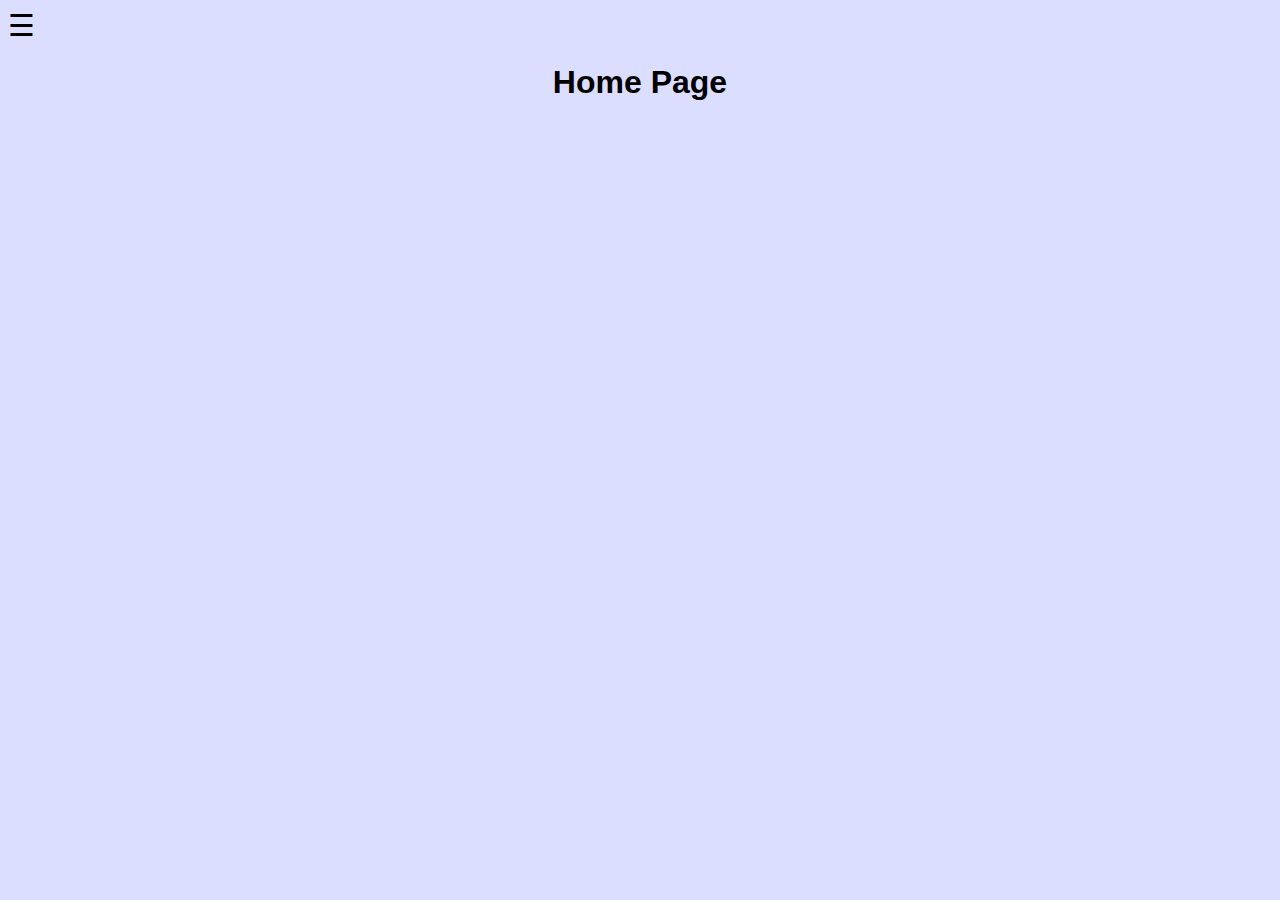
<file: index.html>
<!DOCTYPE html>
<html>

<head>
    <title> Clay Crews Project Site</title>
    <link rel="stylesheet" href="styles.css">
    <link rel="stylesheet" href="sidenav.css">
</head>


<!--SIDENAV-->
<div id="mySidenav" class="sidenav">
    <a href="javascript:void(0)" class="closebtn" onclick="closeNav()">&times;</a>
    <a href="#">Home</a>
    <a href="CSCE190/csce190.html">CSCE 190 Project</a>
    
</div>
  
  <!-- Use any element to open the sidenav -->
  <span style="font-size:30px;cursor:pointer" onclick="openNav()">&#9776;
</span>
  
  <script>
    function openNav() {
      document.getElementById("mySidenav").style.width = "250px";
    }
    
    function closeNav() {
      document.getElementById("mySidenav").style.width = "0";
    }
    </script>
<!--SIDENAV END-->



<h1>Home Page</h1>




</html>
</file>
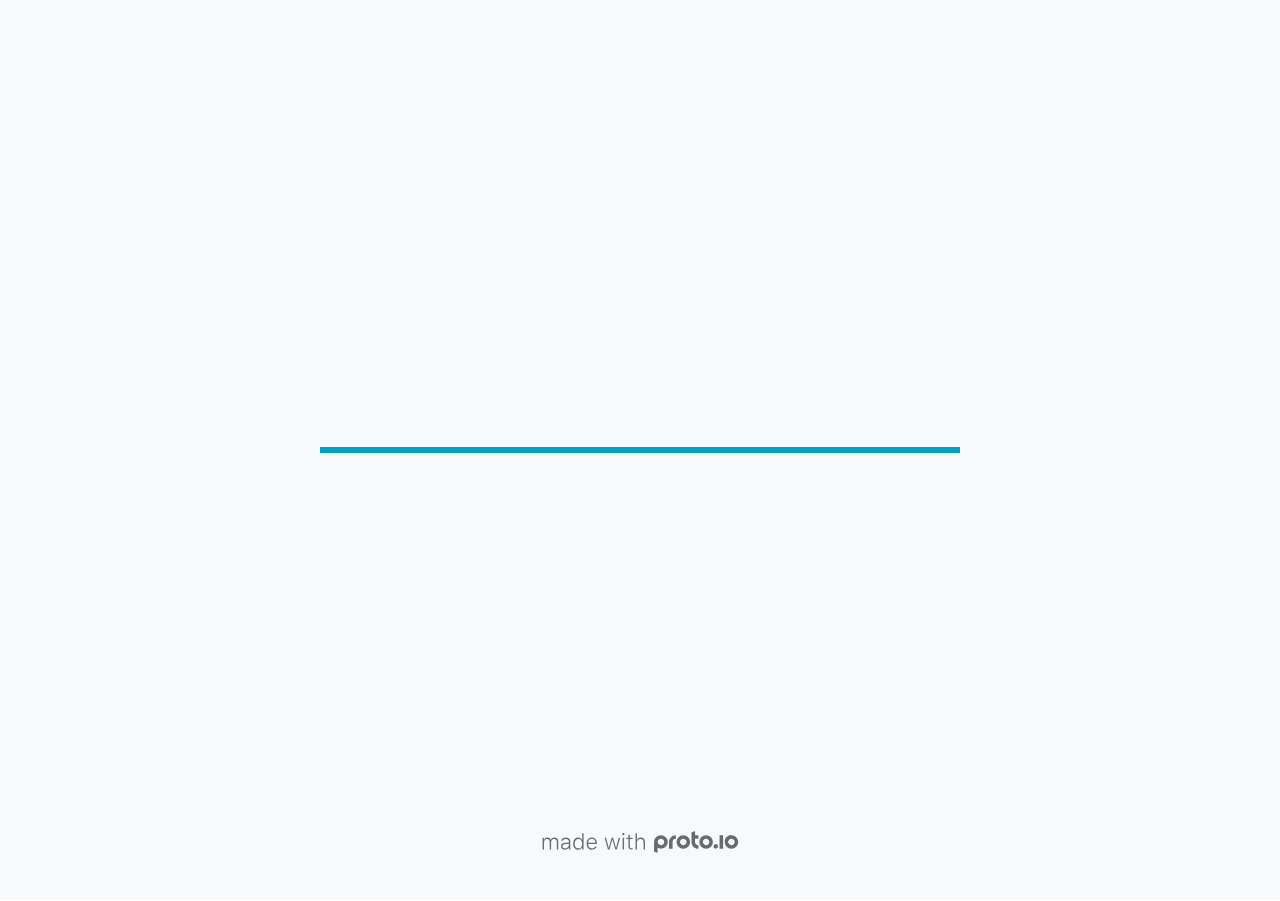
<file: CSCE190/files/high-fi-prototype/src/index.html>
<!DOCTYPE HTML>
	<head>

		<meta charset="utf-8">

		<title>Time Management Helper - Proto.io</title>

		
			<meta name="HandheldFriendly" content="True">
			<meta name="MobileOptimized" content="390"> 

			
			
			
			<meta name="viewport" content="minimum-scale=1.00, maximum-scale=1.00, initial-scale=1.00, user-scalable=no, shrink-to-fit=no" />

			
				<meta name="apple-mobile-web-app-capable" content="yes" />
				<meta name="apple-mobile-web-app-status-bar-style" content="black-translucent" />
			

			<meta name="format-detection" content="telephone=no">


			

            
            <link rel="icon" sizes="192x192" href="./src/assets/branding/android-icon-hires.png">
            <link rel="icon" sizes="128x128" href="./src/assets/branding/android-icon.png">

            
            <link href="./src/assets/branding/apple-touch-icon-retina180.png" sizes="180x180" rel="apple-touch-icon">

            
            <link href="./src/assets/branding/apple-touch-icon-retina.png" sizes="114x114" rel="apple-touch-icon">

            
            <link href="./src/assets/branding/apple-touch-icon.png" sizes="57x57" rel="apple-touch-icon">

            
            <link href="./src/assets/branding/startup.png" media="(device-width: 320px)" rel="apple-touch-startup-image">

            
            <link href="./src/assets/branding/startup-retina.png" media="(device-width: 320px) and (device-height: 480px) and (-webkit-device-pixel-ratio: 2)" rel="apple-touch-startup-image">

            
            <link href="./src/assets/branding/startup-568.png" media="(device-width: 320px) and (device-height: 568px) and (-webkit-device-pixel-ratio: 2)" rel="apple-touch-startup-image">

            
            <link href="./src/assets/branding/startup-retina-6.png" media="(device-width: 375px) and (device-height: 667px) and (orientation: portrait) and (-webkit-device-pixel-ratio: 2)" rel="apple-touch-startup-image">

            
            <link href="./src/assets/branding/startup-retina-6plus.png" media="(device-width: 414px) and (device-height: 736px) and (orientation: portrait) and (-webkit-device-pixel-ratio: 3)" rel="apple-touch-startup-image">

            
            <link href="./src/assets/branding/startup-retina-6plus-landscape.png" media="(device-width: 414px) and (device-height: 736px) and (orientation: landscape) and (-webkit-device-pixel-ratio: 3)" rel="apple-touch-startup-image">

            
            <link href="./src/assets/branding/startup-ipad.png" media="(device-width: 768px) and (orientation: portrait)" rel="apple-touch-startup-image">

            
            <link href="./src/assets/branding/startup-ipad-landscape.png" media="(device-width: 768px) and (orientation: landscape)" rel="apple-touch-startup-image">

            
            <link href="./src/assets/branding/startup-ipad-retina.png" media="(device-width: 768px) and (orientation: portrait) and (-webkit-device-pixel-ratio: 2)" rel="apple-touch-startup-image">

            
            <link href="./src/assets/branding/startup-ipad-landscape-retina.png" media="(device-width: 768px) and (orientation: landscape) and (-webkit-device-pixel-ratio: 2)" rel="apple-touch-startup-image">

            
            <link href="./src/assets/branding/startup-ipad-pro.png" media="(device-width: 1024px) and (orientation: portrait) and (-webkit-device-pixel-ratio: 2)" rel="apple-touch-startup-image">

            
            <link href="./src/assets/branding/startup-ipad-pro-landscape.png" media="(device-width: 1024px) and (orientation: landscape) and (-webkit-device-pixel-ratio: 2)" rel="apple-touch-startup-image">

			<meta http-equiv="cleartype" content="on"> 


			 
		    <script type="text/javascript" src="./scripts/plugins/jquery/jquery.js"></script>

			
				<link rel="stylesheet" href="./stylesheets/player-export.css" />
				<script type="text/javascript" src="./scripts/player-export.js"></script>
			

			
			<script type="text/javascript" src="./libraries/common/components.js"></script> 
			<link type="text/css" rel="Stylesheet" href="./libraries/common/components.1.00.css" /> 

			
					<script type="text/javascript" src="./libraries/ios9/components.js"></script> 
					<link type="text/css" rel="Stylesheet" href="./libraries/ios9/components.1.00.css" /> 
				
				<script type="text/javascript" src="./data/data.js"></script> 
			

		<style>
			body { width: 390px; height: 844px; }
			.landscape, .landscape .prx-page { min-height: 390px; }
			.portrait, .portrait .prx-page { min-height: 844px; }
		</style>

		<script type="text/javascript">

			prx.ver = '6.7.7.1';
			prx.url.account = 'https://claycrews.proto.io';
			prx.url.staticassets = 'https://gal.proto.io';
			prx.url.devices = 'https://dteyv52hbg2at.cloudfront.net/devices';
			prx.url.static = 'https://dteyv52hbg2at.cloudfront.net';
			prx.url.siteurl = 'proto.io';
			prx.url.crossmsg = 'https://claycrews.proto.io';

			prx.nodejsassetsserver = {};
			prx.nodejsassetsserver.host = ".proto.io";
			prx.nodejsassetsserver.subdomainprefix = "https://a3";
			prx.nodejsassetsserver.maxsubdomains = "20";

			prx.device_library = 'ios9';
			prx.devices[prx.device] = {
				name: prx.device
				,defaultOrientation: 'portrait'
				,portrait_applies: 1 //new
				,portrait: [390,844]
				,landscape_applies: 1 //new
				,landscape: [844,390]
				,allow_orientation_change: 1 //new
				,statusbar_skin: 'default' // new
				,statusbarheightportrait: 0
				,statusbarheightlandscape: 0
				,navigationbar_skin: 'default' //new
				,navigationbarheightportrait: 0
				,navigationbarheightlandscape: 0
				,normalportrait: [390,844]
				,normallandscape: [844,390]
				,device_s3bucket: '66bd5b4d-9b18-415d-a8ee-066fc410e14c'
				,dpr: '1.00'
				,deviceType: "iphonex"
                ,showiPhoneXNotch: true
                ,hasCustomSkinNotch: false
				,appleWatchRoundedCorners: false
				,scrollType: "default"
				,initialscale: 1.00
				,targetdensitydpi: "device-dpi"
			}
			// save a copy of the device in the player state
			prx.currentPlayerStatus.projectDevice = prx.toolbox.clone(prx.devices[prx.device]);
			prx.currentPlayerStatus.targetDevice = {"ISANDROIDTABLET":0,"ISIPOD":0,"ISCHROME":0,"ISIOS":1,"ISMSIE":0,"ISMOZILLA":0,"isAndroid-Pad":0,"ISOPERA":0,"ISWEBKIT":0,"SOSVERSION":{"CBUILDVER":"","CMAJORVER":"","CMINORVER":"","CTEXT":"","IMINORVER":0,"IMAJORVER":0,"IBUILDVER":0},"ISIPAD":0,"ISMOBILE":1,"ISSAFARI":0,"ISIPHONE":1,"ISWINDOWS":0,"ISWINDOWSTOUCH":0,"ISDEVICE":1,"ISANDROID":0,"ISCUSTOM":0};
			prx.releaseChannel = 'stable';

			prx.projectsettings.id = '003a063f-3585-42a3-90a2-c8812b5ba452';
			prx.projectsettings.s3b = 'claycrews-1254819-6d7c5faf-bdef-348f-bc89349bd2411457';
			prx.projectsettings.account = 'claycrews';
			prx.projectsettings.statusbar = '0'; 
			prx.projectsettings.statusbarapplies = '0';
			prx.projectsettings.navigationbar = '0';
			prx.projectsettings.navigationbarapplies = '0';
			prx.projectsettings.initialpageid = -1;
			
			
			prx.projectsettings.flashactions = 1;
			prx.projectsettings.gatrackingcode = '';

			prx.export2html = '1' == true;
			prx.mobPlayer = 0;

			prx.user.country = 'US';

			prx.s3Links = []; 
			var sLinkedAssets = [];
			

			prx.csrf_token = '6D34C2FB4B04998BE41BAB73A7358ABE85FA331A9770917240FD5C45CCC54B6B';

            

            
                            prx.assetsAccessToken = "eyJ0eXAiOiJKV1QiLCJhbGciOiJIUzI1NiJ9.eyJkIjp7InVpZCI6Ii0xIiwicHJvamVjdF9pZCI6IjAwM2EwNjNmLTM1ODUtNDJhMy05MGEyLWM4ODEyYjViYTQ1MiJ9LCJ2IjowLCJleHAiOjE2Mzc2MDk5MTIsImlhdCI6MTYzNzQyOTkxMn0.wChq6VOyEn9Jxm6jKxpA9aOe1rw8TQX-_XFltVSPO9Q";

			prx.iniPlayer.iniPreLoad();

		</script>
	</head>

	

			<body class="player device-cursor-touch mobile-device-true " " id="mbd" >

				
					<div id='iphoneX-notch-player'>
						<span class="iphoneX-notch-corners"></span>
					</div>
				
				<div id="window-wrapper">
					<div id="dragarea"></div>
					<div id="statusbar"></div>
					<div id="underlay" style=""></div>

					<div class="prx-page" data-role="page" id="p-1" data-id="1"></div>
					
								<div class="prx-page" data-role="page" id="p-2" data-id="2"></div>
							
								<div class="prx-page" data-role="page" id="p-3" data-id="3"></div>
							
								<div class="prx-page" data-role="page" id="p-4" data-id="4"></div>
							
								<div class="prx-page" data-role="page" id="p-5" data-id="5"></div>
							
								<div class="prx-page" data-role="page" id="p-6" data-id="6"></div>
							
								<div class="prx-page" data-role="page" id="p-7" data-id="7"></div>
							
					<div id="navigationbar"></div>
					<div id="overlay"></div>
					<div id="trash"></div>
					<div id="quick-audios"></div>
				</div>

				 
			<div id="loader-wrapper">
				
				<div class="progress">
					<div class="progress-bar"></div>
				</div>
				<div id="poweredby"></div>
			</div>
			


			</body>
		

</html>
</file>
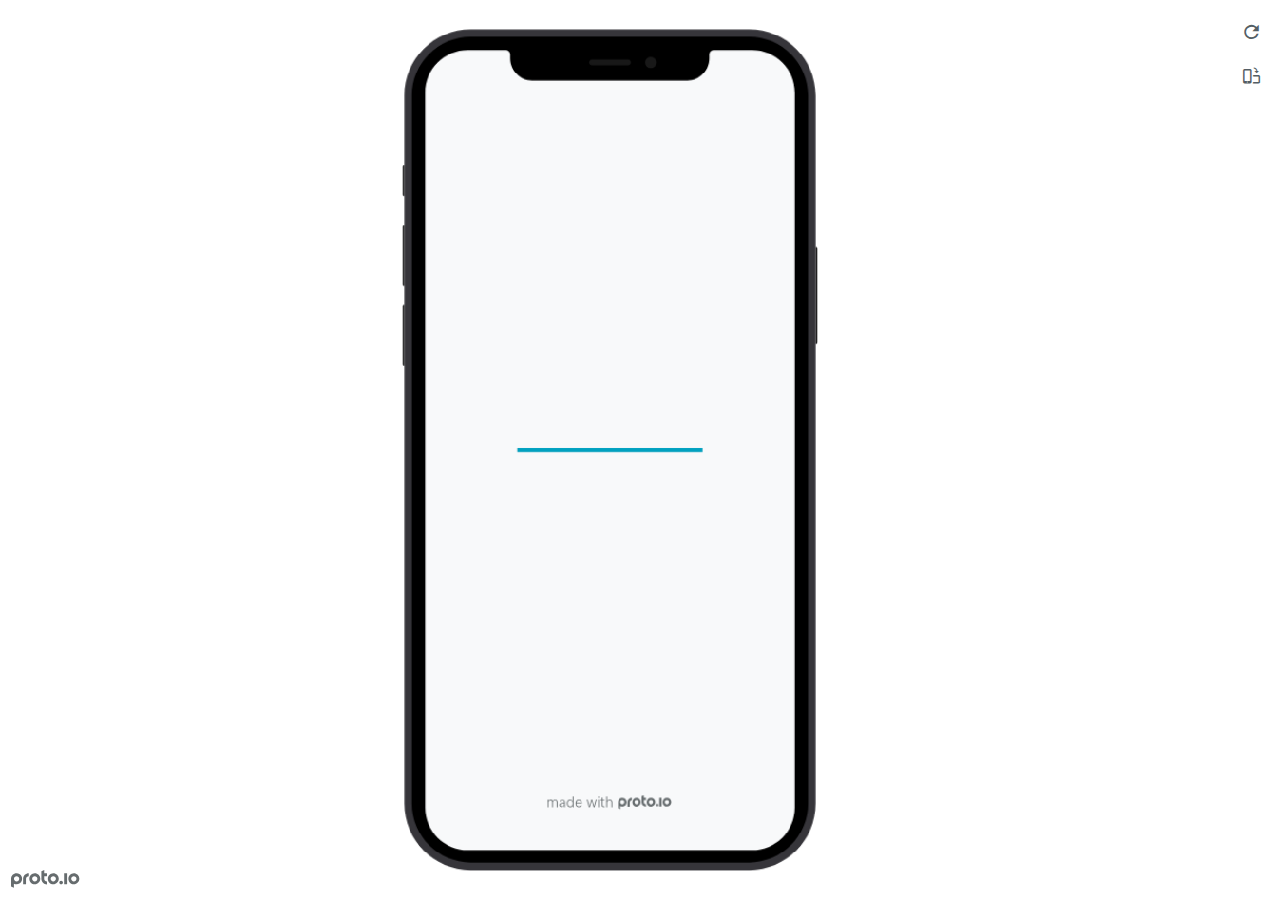
<file: CSCE190/files/high-fi-prototype/preview.html>
<!DOCTYPE HTML>
    <head>
    <meta charset="utf-8">

    <title>Time Management Helper - Proto.io player</title>

    

			<link type="text/css" rel="stylesheet" href="./src/stylesheets/preview-export-min.css">
			<script type="text/javascript" src="./src/scripts/preview-export-min.js"></script>

		

    <script type="text/javascript">
        var prx = window.prx || {};
        prx.orientation = 'portrait';
        prx.orientations = {};
        prx.orientations.portrait = 1;
        prx.orientations.landscape = 1;
        prx.project = {};
        prx.project.id = '003a063f-3585-42a3-90a2-c8812b5ba452';
        prx.project.title = 'Time Management Helper';
        prx.project.version = 0;
        prx.project.livepreview = 0;
        prx.project.account = "claycrews";
        prx.activePage = {};
        prx.usercountry = "us";
        
            prx.user = false;
        
        prx.skin = 'apple-phone-iphone12_12pro-1';
        prx.ver = '6.7.7.1';
        //prx.flashactions = 1;
		prx.flashactions = 1; //we are not using the DB value anymore

        prx.nodejsassetsserver = {};
        prx.nodejsassetsserver.host = ".proto.io";
        prx.nodejsassetsserver.subdomainprefix = "https://a3";
        prx.nodejsassetsserver.maxsubdomains = "20";
        prx.account = "claycrews";
        prx.browserShowScreenshots = 'true';
        prx.url.crossmsg = 'https://claycrews.proto.io';
        prx.playerUrl = 'https://claycrews.proto.io/player/';
        prx.fullScreenUrl = 'https://claycrews.proto.io/player/fullscreen/index.cfm?id=003a063f-3585-42a3-90a2-c8812b5ba452';
        prx.spaces = false;
        prx.csrf_token = '933FDEDA851CC332CEE68975C775230A9B18B38B9D93B2C748A59BF605BB8B33';

        prx.bShowPlayerBetaPrompt = false;

        
    </script>

    

</head>


<body style="background-color:#FFFFFF">

    

    <div class="page-sidebar">
        
        <div class="sidebar-action-buttons">

            
                <span class="header-action-button player-icon-reload embed-icon-reload" id="refresh-preview">
                    <span class="tooltip">Refresh preview</span>
                </span>
                
                    <span  class="header-action-button player-icon-rotate embed-icon-rotate" id="change-orientation">
                        <span class="tooltip">Change orientation</span>
                    </span>
                

            <div class="header-action-button player-icon-enter-fullscreen-mode-icon" id="go-fullscreen">
                <span class="tooltip">Go full screen</span>
            </div>
        </div>

    </div>

    <div id="maincontent" class="portrait">

        <div id="shortcut-pressed-outer">
            <div id="shortcut-pressed"></div>
        </div>
        

			<div class="frame_generic">
				
				<div class="body_generic skin_apple-phone-iphone12_12pro-1 skin-wrapper skin-os-apple skin-device-phone skin-model-iphone12_12pro skin-size-1 skin-color-black skin-orientation-portrait skin-dimensions-390-844">

					<div class="buttons top"></div>
					<div class="detail-top"></div>
					<div class="web-search"></div>
					<div class="buttons left"></div>

					<div class="body_generic_inner">
						
						<iframe id="pio-playerframe" src="./src/index.html" scrolling="NO" style="width: 390px; height: 844px;" webkitAllowFullScreen mozallowfullscreen allowFullScreen allowvr allow="autoplay"></iframe>
						
                                <script type="text/javascript">
                                    // remove parameter from address bar immediately if no changes
                                    let url = new URL(window.location.href);
                                    url.searchParams.delete('hc');
									url.searchParams.delete('ap');
                                    window.history.replaceState({}, document.title, url.toString());
                                </script>
                            
					</div>

					<div class="buttons right"></div>
					<div class="detail-bottom"></div>
				</div>
				
			</div>
		
    </div>

    

    
            <div id="branding"></div>
        
</body>


<script type="text/javascript">
    
</script>
</html>
</file>
<file: styles.css>
/*
COLORS

#6E6F7F
#8F97FF
#DCDEFF
#2D337F
#B0B2CC
*/


body{
    background: #DCDEFF;

    font-family: Arial, Helvetica, sans-serif;
}


h1{
    text-align: center;
}
</file>
<file: sidenav.css>
/* The side navigation menu */
.sidenav {
    height: 100%; /* 100% Full-height */
    width: 0; /* 0 width - change this with JavaScript */
    position: fixed; /* Stay in place */
    z-index: 1; /* Stay on top */
    top: 0; /* Stay at the top */
    left: 0;
    background-color: #111; /* Black*/
    overflow-x: hidden; /* Disable horizontal scroll */
    padding-top: 60px; /* Place content 60px from the top */
    transition: 0.5s; /* 0.5 second transition effect to slide in the sidenav */

    font-family: Arial, Helvetica, sans-serif;
  }
  
  /* The navigation menu links */
  .sidenav a {
    padding: 8px 8px 8px 32px;
    text-decoration: none;
    font-size: 25px;
    color: #818181;
    display: block;
    transition: 0.3s;
  }
  
  /* When you mouse over the navigation links, change their color */
  .sidenav a:hover {
    color: #f1f1f1;
  }
  
  /* Position and style the close button (top right corner) */
  .sidenav .closebtn {
    position: absolute;
    top: 0;
    right: 25px;
    font-size: 36px;
    margin-left: 50px;
  }
  
  /* Style page content - use this if you want to push the page content to the right when you open the side navigation */
  #main {
    transition: margin-left .5s;
    padding: 20px;
  }
  
  /* On smaller screens, where height is less than 450px, change the style of the sidenav (less padding and a smaller font size) */
  @media screen and (max-height: 450px) {
    .sidenav {padding-top: 15px;}
    .sidenav a {font-size: 18px;}
  }
</file>
<file: CSCE190/files/high-fi-prototype/src/stylesheets/player-export.css>
/*!
 * 
 *                                                                       
 *                              ::;;;;                                   
 *    ::,,,,::    ::,,  ,,,,::::::11ii::,,::,,,,::      ::::,,::,,,,::   
 *  ,,111111ii,,::1111::111111ii::111111::111111ii,,    ii11,,ii111111,, 
 *  11ii::;;11;;ii11::iiii::;;11;;11ii::ii11::::11ii    ii11;;11;;::ii11 
 *  11;;  ::11ii11;;::11ii  ::11ii11ii,,iiii..  iiii    ii11;;11::  ;;11 
 *  1111;;ii11;;11;;,,ii11::ii11;;ii11;;;;11;;;;11;;;;;;ii11::11ii;;11ii 
 *  11111111;;::11;;  ::ii1111;;  ::ii11::ii1111ii::11ii;;11,,;;1111ii:: 
 *  11;;,,::  ,,::,,      ::,,        ::::  ::::    ,,,,::::    ::,,     
 *  ;;;;                                                                 
 *                                                                       
 *  Build: 11/17/2021, 4:19:06 PM
 */

/*!
 * Waves v0.5.5
 * http://fian.my.id/Waves
 *
 * Copyright 2014 Alfiana E. Sibuea and other contributors
 * Released under the MIT license
 * https://github.com/fians/Waves/blob/master/LICENSE
 */.mask-inner{position:relative;background-size:100% 100%;background-repeat:no-repeat}.mask-inner .mask-inner{transform:none!important}.mask-border .mborder,.mask-filter{height:100%;width:100%}.mask-border .mborder{border:1px solid hsla(0,0%,100%,.8);position:absolute;pointer-events:none}.mask-border .area-border{border:1px solid #00a1c0;left:0;top:0;position:absolute;transform-origin:0 0;box-sizing:border-box}.mask-border .mask-radius{width:100%;height:100%;overflow:hidden;position:absolute}.mask-border .mask-radius .mask-radius-border{position:relative;width:100%;height:100%;border:1px solid hsla(0,0%,100%,.8)}.mask-border.hide-handles .prx-resizable-handle{opacity:0;pointer-events:none!important}.mask-border.hide-handles .area-border{border:1px dashed #b4bcbf}.mask-wrapper{overflow:hidden;height:100%;pointer-events:none}.mask-wrapper.borderPos-inside{box-sizing:border-box}.mask-wrapper.borderPos-outside{width:100%;height:100%}.mask-wrapper.borderPos-outside .mask-inner{box-sizing:content-box}.mask-edit-mode-handles{pointer-events:none}.mask-edit-mode-handles.hide-handles .prx-resizable-handle,.mask-edit-mode-handles.hide-handles .prx-rotate-handle{opacity:0;pointer-events:none!important}.mask-edit-mode-handles.hide-handles .xborder{border-color:#b4bcbf!important}abbr,address,article,aside,audio,b,blockquote,body,caption,cite,code,dd,del,dfn,div,dl,dt,em,fieldset,figure,footer,form,h1,h2,h3,h4,h5,h6,header,hgroup,html,i,iframe,img,ins,kbd,label,legend,li,mark,menu,nav,object,ol,p,pre,q,samp,section,small,span,strong,sub,sup,table,tbody,td,tfoot,th,thead,time,tr,ul,var,video{margin:0;padding:0;border:0;outline:0;font-size:100%;background:transparent}article,aside,details,figcaption,figure,footer,header,hgroup,nav,section{display:block}audio,canvas,video{display:inline-block;*display:inline;*zoom:1}[hidden],audio:not([controls]){display:none}html{font-size:100%;-webkit-text-size-adjust:100%;-ms-text-size-adjust:100%}body{margin:0;font-size:13px}body,button,input,select,textarea{font-family:sans-serif;color:#222}a{color:#00e}a:visited{color:#551a8b}a:hover{color:#06e}a:focus{outline:thin dotted}a:active,a:hover{outline:0}abbr[title]{border-bottom:1px dotted}b,strong{font-weight:700}blockquote{margin:1em 40px}dfn{font-style:italic}hr{display:block;height:1px;border:0;border-top:1px solid #ccc;margin:1em 0;padding:0}ins{background:#ff9;text-decoration:none}ins,mark{color:#000}mark{background:#ff0;font-style:italic;font-weight:700}code,kbd,pre,samp{font-family:monospace,serif;_font-family:courier new,monospace;font-size:1em}pre{white-space:pre;white-space:pre-wrap;word-wrap:break-word}q{quotes:none}q:after,q:before{content:"";content:none}small{font-size:85%}sub,sup{font-size:75%;line-height:0;position:relative;vertical-align:baseline}sup{top:-.5em}sub{bottom:-.25em}ol,ul{margin:1em 0;padding:0 0 0 40px}dd{margin:0 0 0 40px}nav ol,nav ul{list-style:none;list-style-image:none;margin:0;padding:0}img{border:0;-ms-interpolation-mode:bicubic}svg:not(:root){overflow:hidden}figure,form{margin:0}fieldset{margin:0}fieldset,legend{border:0;padding:0}legend{*margin-left:-7px}button,input,select,textarea{font-size:100%;margin:0;vertical-align:baseline;*vertical-align:middle}button,input{line-height:normal;*overflow:visible}table button,table input{*overflow:auto}[role=button],button,input[type=button],input[type=reset],input[type=submit]{-webkit-appearance:button}input[type=checkbox],input[type=radio]{box-sizing:border-box;padding:0}input[type=search]{-webkit-appearance:textfield;-moz-box-sizing:content-box;-webkit-box-sizing:content-box;box-sizing:content-box}input[type=search]::-webkit-search-decoration{-webkit-appearance:none}button::-moz-focus-inner{border:0;padding:0}textarea{overflow:auto;vertical-align:top;resize:vertical}input:invalid,textarea:invalid{background-color:#f0dddd}table{border-collapse:collapse;border-spacing:0}td{vertical-align:top}.nocallout{-webkit-touch-callout:none}textarea[contenteditable]{-webkit-appearance:none}.gifhidden{position:absolute;left:-100%}.ir{display:block;border:0;text-indent:-999em;overflow:hidden;background-color:transparent;background-repeat:no-repeat;text-align:left;direction:ltr}.ir br{display:none}.hidden{display:none!important;visibility:hidden}.visuallyhidden{border:0;clip:rect(0 0 0 0);height:1px;margin:-1px;overflow:hidden;padding:0;position:absolute;width:1px}.visuallyhidden.focusable:active,.visuallyhidden.focusable:focus{clip:auto;height:auto;margin:0;overflow:visible;position:static;width:auto}.invisible{visibility:hidden}.clearfix:after,.clearfix:before{content:"";display:table}.clearfix:after{clear:both}.clearfix{*zoom:1}@media print{*{background:transparent!important;color:#000!important;text-shadow:none!important;filter:none!important;-ms-filter:none!important}a,a:visited{text-decoration:underline}a[href]:after{content:" (" attr(href) ")"}abbr[title]:after{content:" (" attr(title) ")"}.ir a:after,a[href^="#"]:after,a[href^="javascript:"]:after{content:""}blockquote,pre{border:1px solid #999;page-break-inside:avoid}thead{display:table-header-group}img,tr{page-break-inside:avoid}img{max-width:100%!important}@page{margin:.5cm}h2,h3,p{orphans:3;widows:3}h2,h3{page-break-after:avoid}}#eval-iframe{display:none}body{-webkit-appearance:none;-webkit-box-flex:1;-webkit-touch-callout:none;-webkit-tap-highlight-color:rgba(0,0,0,0)}*{-webkit-user-select:none;-khtml-user-select:none;-moz-user-select:-moz-none;-o-user-select:none;user-select:none}input,textarea{-webkit-user-select:text;-khtml-user-select:text;-moz-user-select:text;-o-user-select:text;user-select:text}#dragarea{font-family:Helvetica,Arial,sans-serif;text-align:left}.text{height:95%;overflow:auto}.wrap{overflow:hidden}.pos,.spos{position:absolute}.action-highlight{position:absolute;top:0;left:0;height:100%;width:100%;background:rgba(255,255,0,.5);background:rgba(64,208,255,.3);opacity:0;pointer-events:none;-webkit-transition:opacity .2s ease-in;transition:opacity .2s ease-in;border:2px solid #40c8f4;padding:3px;box-sizing:border-box}.action-highlight-simple-visible,.action-highlight-visible{opacity:1}#appModeNote{background-color:#333;border-top:5px solid #000;bottom:0;color:#f0f0f0;display:none;font-family:helvetica;left:0;padding:10px 0;position:fixed;text-align:center;width:100%}#appModeNote em{display:block;font-size:20px;font-weight:700;line-height:26px}#appModeNote span{display:block;font-size:14px;line-height:20px}.hidden{display:none}.prx-page.loadedFrom{display:block}.prx-page.loadedTo{z-index:999999}.prx-page.loadedTo-1{z-index:10000000}.prx-page.loadedTo-2{z-index:10000001}.prx-page.loadedTo-3{z-index:10000002}.prx-page.loadedTo-4{z-index:10000003}.prx-page.loadedTo-5{z-index:10000004}.prx-page.loadedTo-6{z-index:10000005}.prx-page.loadedTo-7{z-index:10000006}.prx-page.loadedTo-8{z-index:10000007}.prx-page.loadedTo-9{z-index:10000008}.prx-page.loadedTo-10{z-index:10000009}.prx-page.loadedTo-11{z-index:10000010}.prx-page.loadedTo-12{z-index:10000011}.prx-page.loadedTo-13{z-index:10000012}.prx-page.loadedTo-14{z-index:10000013}.prx-page.loadedTo-15{z-index:10000014}.prx-page.loadedTo-16{z-index:10000015}.prx-page.loadedTo-17{z-index:10000016}.prx-page.loadedTo-18{z-index:10000017}.prx-page.loadedTo-19{z-index:10000018}.prx-page.loadedTo-20{z-index:10000019}.prx-page.loadedTo-21{z-index:10000020}.prx-page.loadedTo-22{z-index:10000021}.prx-page.loadedTo-23{z-index:10000022}.prx-page.loadedTo-24{z-index:10000023}.prx-page.loadedTo-25{z-index:10000024}.prx-page.loadedTo-26{z-index:10000025}.prx-page.loadedTo-27{z-index:10000026}.prx-page.loadedTo-28{z-index:10000027}.prx-page.loadedTo-29{z-index:10000028}.prx-page.loadedTo-30{z-index:10000029}#navigationbar,#statusbar{background:transparent 0 0;display:block;width:100%;border:0;top:0;position:fixed;z-index:1}#loader-wrapper{background:#f8f9fa;height:100%;left:0;position:fixed;top:0;width:100%;z-index:99999;font-size:11px}#loader-wrapper .progress{position:absolute;top:50%;left:50%;transform:translate(-50%,-50%);-ms-transform:translate(-50%,-50%);-webkit-transform:translate(-50%,-50%);width:50%;height:4px;background-color:#ddd}#loader-wrapper .progress-bar{position:relative;width:0;height:4px;-webkit-transition:.4s linear;-moz-transition:.4s linear;-o-transition:.4s linear;transition:.4s linear;-webkit-transition-property:width,background-color;-moz-transition-property:width,background-color;-o-transition-property:width,background-color;transition-property:width,background-color}#loader-wrapper .progress-bar:before,.progress-bar:after{content:"";position:absolute;top:0;left:0;right:0}#loader-wrapper .progress-bar:before{bottom:0;background-color:#ddd}#loader-wrapper .progress-bar:after{z-index:2;bottom:0;background:#00a1c0}#loader-wrapper #app-icon{position:absolute;top:50%;left:50%;transform:translate(-50%,-150%);-ms-transform:translate(-50%,-150%);-webkit-transform:translate(-50%,-150%);width:114px;height:114px}#loader-wrapper #poweredby{position:absolute;bottom:5%;left:50%;transform:translate(-50%);-ms-transform:translate(-50%);-webkit-transform:translate(-50%);width:100%;height:16px;background-image:url(/images/player/player-logo.svg);background-repeat:no-repeat;background-position:top;background-size:auto 200%;z-index:99999}body{-moz-transition:opacity .3s linear;-o-transition:opacity .3s linear;-webkit-transition:opacity .3s linear;transition:opacity .3s linear}.reloading{background:#fff!important;opacity:0}@media (min-width:481px) and (max-width:1079px){#loader-wrapper .progress,#loader-wrapper .progress-bar{height:4px}}@media (min-width:1080px){#loader-wrapper #poweredby{height:24px}#loader-wrapper .progress,#loader-wrapper .progress-bar{height:6px}}@media (width:1280px) and (height:768px){#loader-wrapper .progress,#loader-wrapper .progress-bar{height:2px}}.pointer-events-none{pointer-events:none!important}body .prx-page{-webkit-trans1form:translate3d(0,0,0)}.prx-page .type-symbol .box{-w1ebkit-transform:translateZ(0)}html{background:transparent}body{background:#fff;overflow:hidden}body.mobile-device-true *{-webkit-text-size-adjust:100%}body.mobile-device-false *{-webkit-text-size-adjust:initial}#window-wrapper{width:100%;height:100%;overflow:hidden;position:relative}#dragarea{background:transparent;display:none}#overlay,#quick-audios,#trash,#underlay{position:absolute;top:0;left:0}#quick-audios,#trash{display:none}.visible{display:block!important}.iScrollHorizontalScrollbar,.iScrollVerticalScrollbar{z-index:auto!important}.overlay{position:fixed;left:0;right:0;bottom:0;top:0}.ui-mobile-viewport-transitioning,.ui-mobile-viewport-transitioning .prx-page{o1verflow:visible!important}.box[style*="z-index:0;"],.box[style*="z-index: 0;"]{z-index:auto!important}.box[data-mpoverlay="1"]{pos1ition:fixed}#temp-for-external-link{display:none}#dragarea,html{background:transparent!important}.hide{display:none!important}*{outline:none}.ghost-component,.ghost-component *,.ghost-component .box *{pointer-events:none!important}#statusbar{position:fixed!important}.prx-page{position:absolute;display:none}.prx-page.prx-page-active,.prx-page[class*=prx-page-transitioning-]{display:block}.prx-page[class*=prx-page-transitioning-]{overflow:hidden}.prx-page.prx-page-transitioning-overlay-in-source,.prx-page.prx-page-transitioning-overlay-out-target{overflow:visible}.prx-page.prx-page-below{z-index:10}.prx-page.prx-page-above{z-index:20}#overlay{z-index:30}.prx-page.prx-page-transition-flip,.prx-page.prx-page-transition-turn{-webkit-backface-visibility:hidden;-moz-backface-visibility:hidden;backface-visibility:hidden}.prx-page.prx-page-transition-turn{-webkit-transform:translateZ(0);-moz-transform:translateZ(0);-webkit-transform-origin:0 center;-moz-transform-origin:0 center;transform-origin:0 center;transform:translateZ(0)}.prx-page.prx-page-transition-flow:not(.prx-page-transition-flow-overlay),.prx-page.prx-page-transition-overlay-top{box-shadow:0 0 20px rgba(0,0,0,.4)}.prx-page-above.prx-page-transition-notificationInWatchOS{transition:background-color .45s ease-out}.prx-page-above.prx-page-transition-notificationInWatchOS.prx-page-transition-notificationInWatchOS-notification-in{background-color:transparent!important;transition:background-color 0s ease-out}.device-cursor-touch,.device-cursor-touch *{cursor:url(/images/player/touch-cursor-64.png) 32 32,default!important;cursor:-webkit-image-set(url("/images/player/touch-cursor-64.png") 1x,url("/images/player/touch-cursor-64@2x.png") 2x) 32 32,default!important}.device-cursor-web,.device-cursor-web *{cursor:default}.device-cursor-web .delayedtap,.device-cursor-web .delayedtap *,.device-cursor-web .interaction-click,.device-cursor-web .interaction-click *,.device-cursor-web .interaction-tap,.device-cursor-web .interaction-tap *,.device-cursor-web .release,.device-cursor-web .release *,.device-cursor-web .touch,.device-cursor-web .touch *{cursor:pointer;cursor:hand}.device-cursor-web [data-component-type=text]{cursor:default}.device-cursor-web .move,.device-cursor-web .move *{cursor:move}.device-cursor-web input,.device-cursor-web textarea{cursor:text}.do-chrome-fix #window-wrapper{-webkit-perspective:1}.do-chrome-fix .pos{-webkit-backface-visibility:hidden;-webkit-transform:translateZ(0)}.do-chrome-fix *{-w1ebkit-transform:translateZ(0) scale(1) scaleX(1) skew(0deg,0deg) skewX(0deg) skewY(0deg) rotateX(0deg) rotateY(0deg) rotate(0deg)}.do-chrome-fix.dont-do-chrome-fix #window-wrapper{-webkit-perspective:none}.do-chrome-fix.dont-do-chrome-fix .pos{-webkit-backface-visibility:visible;-webkit-transform:none}.prx-page-transitioning:not(.prx-page-transitioning-overlay-in-source):not(.loadedFrom) [data-mpoverlay="1"]{display:none}#fps{position:fixed;z-index:9999;font-size:18px;top:20px;left:20px;background:rgba(0,0,0,.8);border-radius:6px;color:#fff;padding:3px 10px}#fps,.cbutton{pointer-events:none}.cbutton{position:absolute;display:inline-block;padding:0;border:none;background:none;color:#286aab;font-size:1.4em;overflow:visible;-webkit-transition:color .7s;transition:color .7s;-webkit-tap-highlight-color:rgba(0,0,0,0)}.cbutton.cbutton--click,.cbutton:focus{outline:none;color:#3c8ddc}.cbutton:after{position:absolute;width:100%;height:100%;border-radius:50%;content:"";opacity:0;pointer-events:none}.cbutton--effect-jelena:after{border:3px solid hsla(0,0%,82.7%,.7)}.cbutton--effect-jelena.cbutton--click:after{-webkit-animation:anim-effect-jelena .3s ease-out forwards;animation:anim-effect-jelena .3s ease-out forwards}@-webkit-keyframes anim-effect-jelena{0%{opacity:1;-webkit-transform:scale3d(.6,.6,1);transform:scale3d(.6,.6,1)}to{opacity:0;-webkit-transform:scale3d(1.2,1.2,1);transform:scale3d(1.2,1.2,1)}}@keyframes anim-effect-jelena{0%{opacity:1;-webkit-transform:scale3d(.5,.5,1);transform:scale3d(.5,.5,1)}to{opacity:0;-webkit-transform:scale3d(1.2,1.2,1);transform:scale3d(1.2,1.2,1)}}.cbutton--effect-sanja:after{background:hsla(0,0%,75.3%,.3)}.cbutton--effect-sanja.cbutton--click:after{-webkit-animation:anim-effect-sanja 1s ease-out forwards;animation:anim-effect-sanja 1s ease-out forwards}@-webkit-keyframes anim-effect-sanja{0%{opacity:1;-webkit-transform:scale3d(.5,.5,1);transform:scale3d(.5,.5,1)}25%{opacity:1;-webkit-transform:scaleX(1);transform:scaleX(1)}to{opacity:0;-webkit-transform:scaleX(1);transform:scaleX(1)}}@keyframes anim-effect-sanja{0%{opacity:1;-webkit-transform:scale3d(.5,.5,1);transform:scale3d(.5,.5,1)}25%{opacity:1;-webkit-transform:scaleX(1);transform:scaleX(1)}to{opacity:0;-webkit-transform:scaleX(1);transform:scaleX(1)}}#log{position:fixed;z-index:9999;font-size:24px;top:20px;right:20px;pointer-events:none}.watchOSscrollbars .iScrollVerticalScrollbar{position:fixed!important;width:12px!important;background-color:hsla(0,0%,100%,.3)!important;border-radius:8px!important;z-index:99999!important}.watchOSscrollbars .iScrollIndicator{background:#fff!important;border-radius:8px!important;left:2px!important;width:8px!important}.applewatch-rounded-corners{-webkit-clip-path:inset(0 0 0 0 round 63px);clip-path:inset(0 0 0 0 round 63px)}.group-action-prediv{position:absolute}.player .type-symbol.type-symbol-transparent .group-action-prediv{pointer-events:auto}.initialise-hidden-container{display:block!important;visibility:hidden!important}.a-enter-vr{height:0!important}.fullscreen-vr .prx-page{transform:none!important;position:fixed!important}

/*!
 * Waves v0.5.5
 * http://fian.my.id/Waves
 *
 * Copyright 2014 Alfiana E. Sibuea and other contributors
 * Released under the MIT license
 * https://github.com/fians/Waves/blob/master/LICENSE
 */.waves-effect{position:relative;overflow:hidden}.waves-effect.box{position:absolute}.waves-effect .waves-ripple{position:absolute;border-radius:50%;width:100px;height:100px;margin-top:-50px;margin-left:-50px;opacity:0;background-color:rgba(0,0,0,.2);pointer-events:none}.waves-effect.waves-light .waves-ripple{background-color:hsla(0,0%,100%,.4)}.waves-button,.waves-circle{-webkit-mask-image:-webkit-radial-gradient(circle,#fff 100%,#000 0);mask-image:radial-gradient(circle,#fff 100%,#000 0)}.waves-button,.waves-button-input,.waves-button:hover,.waves-button:link,.waves-button:visited{white-space:nowrap;vertical-align:middle;cursor:pointer;border:none;outline:none;color:inherit;background-color:transparent;font-size:14px;text-align:center;text-decoration:none;z-index:1}.waves-button{padding:10px 15px;border-radius:2px}.waves-button-input{margin:0;padding:10px 15px}.waves-input-wrapper{border-radius:2px;vertical-align:bottom}.waves-input-wrapper.waves-button{padding:0}.waves-input-wrapper .waves-button-input{position:relative;top:0;left:0;z-index:1}.waves-block{display:block}a.waves-effect .waves-ripple{z-index:-1}#loader-wrapper #poweredby{background-image:url(../images/player/player-logo.svg)!important}.device-cursor-touch,.device-cursor-touch *{cursor:url(../images/player/touch-cursor-64.png) 32 32,default!important;cursor:-webkit-image-set(url("../images/player/touch-cursor-64.png") 1x,url("../images/player/touch-cursor-64@2x.png") 2x) 32 32,default!important}
</file>
<file: CSCE190/files/high-fi-prototype/src/libraries/common/components.1.00.css>
.type-shapes .shape-wrapper{width:100%;height:100%;-moz-box-sizing:border-box;-webkit-box-sizing:border-box;box-sizing:border-box;background-clip:content-box}.type-shapes .shapes-text-container{position:absolute;top:0;left:0;right:0;display:table;width:100%;height:100%;text-align:center}.type-shapes .shapes-text-container>span{display:table-cell;vertical-align:middle}.type-shapes svg{overflow:visible}.player .type-symbol{overflow:hidden}.player .type-symbol.symbol-scroll{-webkit-perspective:1000}.player .type-symbol.type-symbol-transparent{pointer-events:none !important}.player .type-symbol.type-symbol-transparent .box{pointer-events:auto}.type-symbol.fullscreen{transform:none !important;width:100vw !important;height:100vh !important}.type-symbol>.type-symbol-hover-message,.type-symbol.ui-draggable-dragging:hover>.type-symbol-hover-message,.type-symbol.prx-resizable-resizing:hover>.type-symbol-hover-message{display:none;position:absolute;color:#fff;font-family:Helvetica, Arial, sans-serif !important;background:rgba(0,0,0,0.7);top:50%;left:50%;text-align:center;position:absolute;pointer-events:none;width:70px;height:30px;line-height:15px;font-size:10px !important;border-radius:3px;margin:-20px 0 0 -40px;padding:5px}.type-symbol:hover>.type-symbol-hover-message{display:block}.type-vrsymbol.fullscreen{transform:none !important;width:100vw !important;height:100vh !important}.type-vrsymbol.fullscreen canvas{width:100vw !important;height:100vh !important}.type-vrsymbol>.type-vrsymbol-hover-message,.type-vrsymbol.ui-draggable-dragging:hover>.type-vrsymbol-hover-message,.type-vrsymbol.prx-resizable-resizing:hover>.type-vrsymbol-hover-message{display:none;position:absolute;color:#fff;font-family:Helvetica, Arial, sans-serif !important;background:rgba(0,0,0,0.7);top:50%;left:50%;text-align:center;position:absolute;pointer-events:none;width:70px;height:30px;line-height:15px;font-size:10px !important;border-radius:3px;margin:-20px 0 0 -40px;padding:5px}.type-vrsymbol:hover>.type-vrsymbol-hover-message{display:block}.type-text.v2-text .text-contents{o1verflow:hidden;width:100%;height:100%}.type-text.v2-text.box [data-editableProperty]{word-wrap:break-word !important}.type-text .autoresize{white-space:nowrap}.player .type-text .autoResize-true{white-space:nowrap}.type-richtext p{margin:0;line-height:normal}.type-rectangle .inner-rec{position:absolute;width:100%;height:100%;-moz-box-sizing:border-box;-webkit-box-sizing:border-box;box-sizing:border-box;background-clip:content-box}.type-rectangle .shapes-image-background{top:0;left:0;width:100%;height:100%;position:absolute;background-position:center;background-repeat:no-repeat}.type-rectangle[data-shape-type="oval"] .shapes-image-background{border-radius:50%}.type-rectangle .shapes-text-container{display:table;width:100%;height:100%;text-align:center}.type-rectangle .shapes-text-container>span{display:table-cell;vertical-align:middle}.type-horizontalline .inner{width:100%;height:0}.type-verticalline .inner{width:0;height:100%}.type-actionarea .inner-rec{width:100%;height:100%}.type-actionarea .inner-rec div{width:100%;height:100%;background:#40C8F4;opacity:0.4;-moz-box-sizing:border-box;-webkit-box-sizing:border-box;box-sizing:border-box}.type-actionarea .inner-rec div:before{content:" ";display:block;position:absolute;top:50%;left:50%;width:24px;height:24px;margin:-12px 0 0 -12px}.player .type-actionarea .inner-rec div{background:transparent}.player .type-actionarea .inner-rec div:before{background-image:none}.type-image,.type-image .type-image-wrapper{background:0 0 repeat;background-size:100% 100%;width:100%;height:100%;background-clip:content-box}.type-image .type-image-wrapper.type-image-svg{background:center center no-repeat;background-size:contain}.type-image .type-image-wrapper img{display:none}.player .type-image .type-image-wrapper.gif img{display:block !important;width:1px;height:1px;opacity:0.1}.type-image.type-image-repeater,.type-image.type-image-repeater .type-image-wrapper{background-size:auto}.type-image .image-inner{width:100%;height:100%}.type-image .image-inner.borderPos-inside .type-image-wrapper{box-sizing:border-box;background-origin:border-box}.type-image .image-inner.borderPos-outside{display:-webkit-box;display:-moz-box;display:-ms-flexbox;display:-webkit-flex;display:flex;-moz-flex-flow:row;-ms-flex-flow:row;-webkit-flex-flow:row;flex-flow:row;-moz-box-orient:horizontal;-ms-box-orient:horizontal;-webkit-box-orient:horizontal;box-orient:horizontal;-ms-align-items:center;-webkit-align-items:center;align-items:center;-ms-box-align:center;-webkit-box-align:center;box-align:center;-ms-flex-align:center;-webkit-flex-align:center;flex-align:center;-ms-justify-content:center;-webkit-justify-content:center;justify-content:center;-ms-box-pack:center;-webkit-box-pack:center;box-pack:center;-ms-flex-pack:center;-webkit-flex-pack:center;flex-pack:center}.type-image .image-inner.borderPos-outside .type-image-wrapper{-ms-flex-shrink:0;-webkit-flex-shrink:0;flex-shrink:0;box-sizing:content-box}.type-image>.type-image-hover-message,.type-image.ui-draggable-dragging:hover>.type-image-hover-message,.type-image.prx-resizable-resizing:hover>.type-image-hover-message{display:none;position:absolute;color:#fff;font-family:Helvetica, Arial, sans-serif !important;background:rgba(0,0,0,0.7);top:50%;left:50%;text-align:center;position:absolute;pointer-events:none;width:70px;height:30px;line-height:15px;font-size:10px !important;border-radius:3px;margin:-20px 0 0 -40px;padding:5px}.type-image:hover>.type-image-hover-message{display:block}.type-placeholder .bg{position:absolute;width:100%;height:100%;-moz-box-sizing:border-box;-webkit-box-sizing:border-box;box-sizing:border-box}.type-placeholder .diagonal{border:0px solid transparent;position:absolute;-moz-box-sizing:border-box;-webkit-box-sizing:border-box;box-sizing:border-box}.type-placeholder .diagonal1{-moz-transform-origin:0 0;-webkit-transform-origin:0 0;-o-transform-origin:0 0;transform-origin:0 0}.type-placeholder .diagonal2{-moz-transform-origin:right top;-webkit-transform-origin:right top;-o-transform-origin:right top;transform-origin:right top}.type-placeholder .contents{width:100%;height:100%;display:-webkit-box;display:-moz-box;display:-ms-flexbox;display:-webkit-flex;display:flex;-ms-justify-content:center;-webkit-justify-content:center;justify-content:center;-ms-box-pack:center;-webkit-box-pack:center;box-pack:center;-ms-flex-pack:center;-webkit-flex-pack:center;flex-pack:center;-ms-align-items:center;-webkit-align-items:center;align-items:center;-ms-box-align:center;-webkit-box-align:center;box-align:center;-ms-flex-align:center;-webkit-flex-align:center;flex-align:center}.type-placeholder .contents>span{display:inline-block}.type-placeholder .contents span[data-editableproperty]:empty{padding:0}.type-webview .webview-scroll-wrapper{width:100%;height:100%;-webkit-overflow-scrolling:touch;overflow:auto}.type-webview iframe{width:100%;height:100%;border:none}.type-html iframe{width:100%;height:100%;overflow:hidden;border:none}.type-animationtarget{position:relative}.type-animationtarget.type-animatiotarget-fixed-positioning{position:absolute}.type-animationtarget .animationtarget-circle{-moz-box-sizing:border-box;-webkit-box-sizing:border-box;box-sizing:border-box;width:0;height:0;position:absolute;top:0;left:0;border-radius:50%;display:none}.type-animationtarget .animationtarget-vertical{position:absolute;top:0}.type-animationtarget .animationtarget-horizontal{position:absolute;top:0%;left:0}.player .type-animationtarget{opacity:0 !important;pointer-events:none !important}.type-bannerad .bannerad-outer{display:table;height:100%;width:100%}.type-bannerad .bannerad-inner{display:table-cell;position:relative;text-align:center;vertical-align:middle;width:100%;background-size:100% 100%}.type-tooltip .tooltip-content-wrapper{width:100%;height:100%;position:relative}.type-tooltip .tooltip-content-wrapper .tooltip-outer{position:absolute;overflow:hidden}.type-tooltip .tooltip-content-wrapper .tooltip{position:absolute;-moz-transform:rotate(45deg);-webkit-transform:rotate(45deg);transform:rotate(45deg);filter:progid:DXImageTransform.Microsoft.Matrix(sizingMethod='auto expand', M11=0.7071067811865476, M12=-0.7071067811865475, M21=0.7071067811865475, M22=0.7071067811865476);-ms-filter:"progid:DXImageTransform.Microsoft.Matrix(SizingMethod='auto expand', M11=0.7071067811865476, M12=-0.7071067811865475, M21=0.7071067811865475, M22=0.7071067811865476)";-moz-box-sizing:border-box;-webkit-box-sizing:border-box;box-sizing:border-box}.type-tooltip .tooltip-content-wrapper .tooltip-content-outer{position:absolute;width:100%;height:100%;-moz-box-sizing:border-box;-webkit-box-sizing:border-box;box-sizing:border-box}.type-tooltip .tooltip-content-wrapper .tooltip-content{width:100%;height:100%;overflow:hidden;padding:10px;-moz-box-sizing:border-box;-webkit-box-sizing:border-box;box-sizing:border-box}.type-tooltip.verticalAlignCenter .tooltip-content{display:-webkit-box;display:-moz-box;display:-ms-flexbox;display:-webkit-flex;display:flex;-ms-box-align:center;-webkit-box-align:center;box-align:center;-ms-flex-align:center;-webkit-flex-align:center;flex-align:center;-ms-align-items:center;-webkit-align-items:center;align-items:center}.type-tooltip.verticalAlignCenter .tooltip-content .tooltip-text{width:100%}.type-vectoranimation .type-vectoranimation-wrapper{width:100%;height:100%}.type-vectoranimation .bodymovin,.type-vectoranimation .bodymovin-player{width:100%;height:100%}.type-vectoranimation .vector-inner{width:100%;height:100%}.type-vectoranimation .vector-inner.borderPos-inside .type-vectoranimation-wrapper{box-sizing:border-box;background-origin:border-box;overflow:hidden}.type-vectoranimation .vector-inner.borderPos-outside{display:-webkit-box;display:-moz-box;display:-ms-flexbox;display:-webkit-flex;display:flex;-moz-flex-flow:row;-ms-flex-flow:row;-webkit-flex-flow:row;flex-flow:row;-moz-box-orient:horizontal;-ms-box-orient:horizontal;-webkit-box-orient:horizontal;box-orient:horizontal;-ms-align-items:center;-webkit-align-items:center;align-items:center;-ms-box-align:center;-webkit-box-align:center;box-align:center;-ms-flex-align:center;-webkit-flex-align:center;flex-align:center;-ms-justify-content:center;-webkit-justify-content:center;justify-content:center;-ms-box-pack:center;-webkit-box-pack:center;box-pack:center;-ms-flex-pack:center;-webkit-flex-pack:center;flex-pack:center}.type-vectoranimation .vector-inner.borderPos-outside .type-vectoranimation-wrapper{-ms-flex-shrink:0;-webkit-flex-shrink:0;flex-shrink:0;box-sizing:content-box}.type-vectoranimation>.type-vectoranimation-hover-message,.type-vectoranimation.ui-draggable-dragging:hover>.type-vectoranimation-hover-message,.type-vectoranimation.prx-resizable-resizing:hover>.type-vectoranimation-hover-message{display:none;position:absolute;color:#fff;font-family:Helvetica, Arial, sans-serif !important;background:rgba(0,0,0,0.7);top:50%;left:50%;text-align:center;position:absolute;pointer-events:none;width:70px;height:45px;line-height:15px;font-size:10px !important;border-radius:3px;margin:-27px 0 0 -40px;padding:5px}.type-vectoranimation:hover>.type-vectoranimation-hover-message{display:block}.type-basic-tabbar ul{margin:0;padding:0;list-style:none;height:100%}.type-basic-tabbar ul li{margin:0;padding:0;float:left;text-align:center;height:100%;position:relative}.type-basic-tabbar ul li:first-child{border-left:0 none !important}.type-basic-tabbar ul li input{display:none}.type-basic-tabbar ul li label{width:100%;height:100%;display:block}.type-basic-tabbar ul li label .icon-wrapper{width:100%;height:100%;display:block}.type-basic-tabbar ul li label .icon{height:100%;background-position:center center;background-repeat:no-repeat;background-size:auto 60%;-webkit-mask-size:auto 60%;mask-size:auto 60%;-webkit-mask-repeat:no-repeat;mask-repeat:no-repeat;-webkit-mask-position:center center;mask-position:center center}.type-basic-tabbar.type-basic-tabbar-icon-top ul li label .icon{height:75%}.type-basic-tabbar.type-basic-tabbar-icon-top ul li label .caption{display:inline-block;width:100%;height:25%;float:left}.type-generic-onoffswitch input[type=checkbox]{display:none}.type-generic-onoffswitch label{display:block;overflow:hidden}.type-generic-onoffswitch .onoffswitch-inner{width:200%;margin-left:-100%;-moz-transition:margin 0.3s ease-in 0s;-webkit-transition:margin 0.3s ease-in 0s;-ms-transition:margin 0.3s ease-in 0s;-o-transition:margin 0.3s ease-in 0s;transition:margin 0.3s ease-in 0s}.type-generic-onoffswitch input:checked+label .onoffswitch-inner{margin-left:0}.type-generic-onoffswitch .onoffswitch-inner div{float:left;width:50%;color:white;font-family:Trebuchet, Arial, sans-serif;font-weight:bold;-moz-box-sizing:border-box;-webkit-box-sizing:border-box;-ms-box-sizing:border-box;-o-box-sizing:border-box;box-sizing:border-box}.type-generic-onoffswitch .onoffswitch-inner .active{background-color:#2FCCFF;color:#FFFFFF}.type-generic-onoffswitch .onoffswitch-inner .inactive{background-color:#EEEEEE;color:#999999;text-align:right}.type-generic-onoffswitch .onoffswitch-switch{background:#FFFFFF;position:absolute;top:0;bottom:0;-moz-transition:right 0.3s ease-in 0s;-webkit-transition:right 0.3s ease-in 0s;-ms-transition:right 0.3s ease-in 0s;-o-transition:right 0.3s ease-in 0s;transition:right 0.3s ease-in 0s}.type-generic-onoffswitch input:checked+label .onoffswitch-switch{right:0px !important}.type-datetime #background{box-sizing:border-box;margin:0;padding:0;height:100%;overflow:hidden;display:-webkit-box;display:-moz-box;display:-ms-flexbox;display:-webkit-flex;display:flex;-ms-justify-content:center;-webkit-justify-content:center;justify-content:center;-ms-box-pack:center;-webkit-box-pack:center;box-pack:center;-ms-flex-pack:center;-webkit-flex-pack:center;flex-pack:center;-ms-align-items:center;-webkit-align-items:center;align-items:center;-ms-box-align:center;-webkit-box-align:center;box-align:center;-ms-flex-align:center;-webkit-flex-align:center;flex-align:center}.type-datetime #datetime{width:100%}.type-basic-button .basic-button-inner{height:100%;width:100%;-moz-box-sizing:border-box;box-sizing:border-box;display:-webkit-box;display:-moz-box;display:-ms-flexbox;display:-webkit-flex;display:flex;-ms-box-pack:center;-webkit-box-pack:center;box-pack:center;-ms-flex-pack:center;-webkit-flex-pack:center;flex-pack:center;-ms-align-items:center;-webkit-align-items:center;align-items:center;-ms-box-align:center;-webkit-box-align:center;box-align:center;-ms-flex-align:center;-webkit-flex-align:center;flex-align:center;-moz-flex-flow:row;-ms-flex-flow:row;-webkit-flex-flow:row;flex-flow:row;-moz-box-orient:horizontal;-ms-box-orient:horizontal;-webkit-box-orient:horizontal;box-orient:horizontal;-ms-align-items:center;-webkit-align-items:center;align-items:center;-ms-box-align:center;-webkit-box-align:center;box-align:center;-ms-flex-align:center;-webkit-flex-align:center;flex-align:center}.type-basic-button .basic-button-icon{height:50%}.type-basic-button .basic-button-icon img{height:50%;vertical-align:middle}.type-basic-slider .slider-bar{position:absolute;top:50%;width:100%}.type-basic-slider .slider-bar-filled{height:100%}.type-basic-slider .slider-button{display:block;position:absolute;top:0;bottom:0}#iphoneX-notch-player{display:none}#iphoneX-notch,#iphoneX-notch-player{background:#000000;position:absolute;z-index:9999999;pointer-events:none}#iphoneX-notch:before,#iphoneX-notch:after,#iphoneX-notch-player:before,#iphoneX-notch-player:after{content:'';display:block;background-color:#191919;position:absolute}#iphoneX-notch:after,#iphoneX-notch-player:after{border-radius:50%}#iphoneX-notch.portrait,#iphoneX-notch.portrait-p,#iphoneX-notch-player.portrait,#iphoneX-notch-player.portrait-p{left:50%;transform:translateX(-50%)}#iphoneX-notch.portrait:before,#iphoneX-notch.portrait-p:before,#iphoneX-notch-player.portrait:before,#iphoneX-notch-player.portrait-p:before{left:50%;transform:translateX(-50%)}#iphoneX-notch.portrait-p,#iphoneX-notch-player.portrait-p{display:block !important}#iphoneX-notch.landscape,#iphoneX-notch.landscape-p,#iphoneX-notch-player.landscape,#iphoneX-notch-player.landscape-p{top:50%;left:0;transform:translateY(-50%)}#iphoneX-notch.landscape:before,#iphoneX-notch.landscape-p:before,#iphoneX-notch-player.landscape:before,#iphoneX-notch-player.landscape-p:before{top:50%;transform:translateY(-50%)}#iphoneX-notch.landscape .iphoneX-notch-corners:before,#iphoneX-notch.landscape .iphoneX-notch-corners:after,#iphoneX-notch.landscape-p .iphoneX-notch-corners:before,#iphoneX-notch.landscape-p .iphoneX-notch-corners:after,#iphoneX-notch-player.landscape .iphoneX-notch-corners:before,#iphoneX-notch-player.landscape .iphoneX-notch-corners:after,#iphoneX-notch-player.landscape-p .iphoneX-notch-corners:before,#iphoneX-notch-player.landscape-p .iphoneX-notch-corners:after{left:auto;top:auto;right:auto}#iphoneX-notch.landscape-p-minus90,#iphoneX-notch-player.landscape-p-minus90{display:block !important;top:50%;right:0 !important;transform:translateY(-50%) rotate(180deg) !important}#iphoneX-notch.landscape-p-minus90:before,#iphoneX-notch-player.landscape-p-minus90:before{top:50%;transform:translateY(-50%)}#iphoneX-notch.landscape-p-minus90 .iphoneX-notch-corners:before,#iphoneX-notch.landscape-p-minus90 .iphoneX-notch-corners:after,#iphoneX-notch-player.landscape-p-minus90 .iphoneX-notch-corners:before,#iphoneX-notch-player.landscape-p-minus90 .iphoneX-notch-corners:after{left:auto;top:auto;right:auto}#iphoneX-notch.landscape-p,#iphoneX-notch-player.landscape-p{display:block !important}#iphoneX-notch .iphoneX-notch-corners,#iphoneX-notch-player .iphoneX-notch-corners{width:100%;height:100%;display:block}#iphoneX-notch .iphoneX-notch-corners:before,#iphoneX-notch .iphoneX-notch-corners:after,#iphoneX-notch-player .iphoneX-notch-corners:before,#iphoneX-notch-player .iphoneX-notch-corners:after{content:" ";display:block;position:absolute;top:0;background-position:0 0;background-repeat:no-repeat}#dragarea,.timeline-dragarea{font-size:16px}.type-richtext{font-size:12px !important}.type-richtext .fr-element{font-size:12px !important;f1ont-family:'Arial,sans-serif'}.type-basic-button.generic .basic-button-inner{padding:0px 10px}.type-basic-button.generic .basic-button-icon,.type-basic-button.generic .basic-button-text{margin:0px 6px}.type-placeholder .bg{border:5px solid #999}.type-placeholder .diagonal1{left:2px}.type-placeholder .diagonal2{right:2px}.type-placeholder .contents>span{margin:0 1px}.type-placeholder .contents span[data-editableproperty]{padding:5px}.type-placeholder .contents span[data-editableproperty] textarea{margin-left:-5px}.type-animationtarget .animationtarget-circle{border:2px solid #09c}.type-animationtarget .animationtarget-vertical{border-left:2px solid #09c;height:24px;margin-top:-4px}.type-animationtarget .animationtarget-horizontal{border-top:2px solid #09c;width:24px;margin-left:-4px}.type-tooltip .tooltip-content-wrapper .tooltip{width:40px;height:40px}.type-tooltip .tooltip-content-wrapper .tooltip-content{padding:10px}.type-basic-tabbar.type-basic-tabbar-icon-top ul li label .caption{margin-top:-5px}.type-generic-onoffswitch label{border:2px solid #999;border-radius:20px}.type-generic-onoffswitch .onoffswitch-inner div{padding:0px 10px;line-height:30px}.type-generic-onoffswitch .onoffswitch-switch{width:32px;border:2px solid #999;border-radius:20px;right:56px;margin:-1px}#iphoneX-notch:before,#iphoneX-notch-player:before{border-radius:6px}#iphoneX-notch:after,#iphoneX-notch-player:after{width:11px;height:11px}#iphoneX-notch.portrait,#iphoneX-notch.portrait-p,#iphoneX-notch-player.portrait,#iphoneX-notch-player.portrait-p{width:210px;height:30px;border-radius:0 0 22px 22px}#iphoneX-notch.portrait:before,#iphoneX-notch.portrait-p:before,#iphoneX-notch-player.portrait:before,#iphoneX-notch-player.portrait-p:before{width:50px;height:6px;top:6px}#iphoneX-notch.portrait:after,#iphoneX-notch.portrait-p:after,#iphoneX-notch-player.portrait:after,#iphoneX-notch-player.portrait-p:after{top:4px;right:54px}#iphoneX-notch.landscape,#iphoneX-notch.landscape-p,#iphoneX-notch.landscape-p-minus90,#iphoneX-notch-player.landscape,#iphoneX-notch-player.landscape-p,#iphoneX-notch-player.landscape-p-minus90{width:30px;height:210px;border-radius:0 22px 22px 0}#iphoneX-notch.landscape:before,#iphoneX-notch.landscape-p:before,#iphoneX-notch.landscape-p-minus90:before,#iphoneX-notch-player.landscape:before,#iphoneX-notch-player.landscape-p:before,#iphoneX-notch-player.landscape-p-minus90:before{width:6px;height:50px;left:6px}#iphoneX-notch.landscape:after,#iphoneX-notch.landscape-p:after,#iphoneX-notch.landscape-p-minus90:after,#iphoneX-notch-player.landscape:after,#iphoneX-notch-player.landscape-p:after,#iphoneX-notch-player.landscape-p-minus90:after{left:4px;top:54px}#iphoneX-notch .iphoneX-notch-corners,#iphoneX-notch-player .iphoneX-notch-corners{width:100%;height:100%}#iphoneX-notch .iphoneX-notch-corners:before,#iphoneX-notch .iphoneX-notch-corners:after,#iphoneX-notch-player .iphoneX-notch-corners:before,#iphoneX-notch-player .iphoneX-notch-corners:after{width:6px;height:6px}#iphoneX-notch .iphoneX-notch-corners:before,#iphoneX-notch-player .iphoneX-notch-corners:before{left:-6px;background-image:radial-gradient(circle at 0 100%, transparent 6px, #000 7px)}#iphoneX-notch .iphoneX-notch-corners:after,#iphoneX-notch-player .iphoneX-notch-corners:after{right:-6px;background-image:radial-gradient(circle at 100% 100%, transparent 6px, #000 7px)}#iphoneX-notch.landscape .iphoneX-notch-corners:before,#iphoneX-notch.landscape-p .iphoneX-notch-corners:before,#iphoneX-notch-player.landscape .iphoneX-notch-corners:before,#iphoneX-notch-player.landscape-p .iphoneX-notch-corners:before{top:-6px;background-image:radial-gradient(circle at 100% 0, transparent 6px, #000 7px)}#iphoneX-notch.landscape .iphoneX-notch-corners:after,#iphoneX-notch.landscape-p .iphoneX-notch-corners:after,#iphoneX-notch-player.landscape .iphoneX-notch-corners:after,#iphoneX-notch-player.landscape-p .iphoneX-notch-corners:after{bottom:-6px;background-image:radial-gradient(circle at 100% 100%, transparent 6px, #000 7px)}a-scene.round-corners-device .a-enter-vr{margin-right:10px}.type-basic-segmentedcontrol .icon{margin:5px}
</file>
<file: CSCE190/files/high-fi-prototype/src/libraries/ios9/components.1.00.css>
.type-ios7-navbar .ios7-navbar-inner{width:100%;height:100%;-moz-box-sizing:border-box;box-sizing:border-box;background-clip:padding-box}.type-ios7-navbar .ios7-navbar-title{display:-webkit-box;display:-moz-box;display:-ms-flexbox;display:-webkit-flex;display:flex;-ms-justify-content:center;-webkit-justify-content:center;justify-content:center;-ms-box-pack:center;-webkit-box-pack:center;box-pack:center;-ms-flex-pack:center;-webkit-flex-pack:center;flex-pack:center;-ms-align-items:center;-webkit-align-items:center;align-items:center;-ms-box-align:center;-webkit-box-align:center;box-align:center;-ms-flex-align:center;-webkit-flex-align:center;flex-align:center;text-align:center;height:100%}.type-ios7-navbar .ios7-navbar-button{display:-webkit-box;display:-moz-box;display:-ms-flexbox;display:-webkit-flex;display:flex;-ms-align-items:center;-webkit-align-items:center;align-items:center;-ms-box-align:center;-webkit-box-align:center;box-align:center;-ms-flex-align:center;-webkit-flex-align:center;flex-align:center;height:100%}.type-ios7-navbar .ios7-navbar-button-left{position:absolute;top:0;-ms-justify-content:flex-start;-webkit-justify-content:flex-start;justify-content:flex-start;-ms-box-pack:start;-webkit-box-pack:start;box-pack:start;-ms-flex-pack:start;-webkit-flex-pack:start;flex-pack:start}.type-ios7-navbar .ios7-navbar-button-right{position:absolute;top:0;-ms-justify-content:flex-end;-webkit-justify-content:flex-end;justify-content:flex-end;-ms-box-pack:end;-webkit-box-pack:end;box-pack:end;-ms-flex-pack:end;-webkit-flex-pack:end;flex-pack:end}.type-ios7-navbar .ios7-navbar-button-icon{height:50%}.type-ios7-toolbar .ios7-toolbar-inner{height:100%;-moz-box-sizing:border-box;box-sizing:border-box;display:-webkit-box;-webkit-box-orient:horizontal;display:-webkit-flexbox;display:-ms-flexbox;display:-webkit-flex;display:flex}.type-ios7-toolbar .ios7-toolbar-button{position:relative;height:100%;float:left;background:no-repeat center center;background-size:auto 50%;-webkit-box-flex:1;-webkit-flex-grow:1;-ms-flex-grow:1;flex-grow:1;-webkit-flex-basis:1px;-ms-flex-basis:1px;flex-basis:1px}.type-ios7-statusbar .ios7-statusbar-inner{width:100%;height:100%;display:-webkit-box;-webkit-box-orient:horizontal;-webkit-box-pack:center;-webkit-box-align:center;display:-webkit-flexbox;display:-ms-flexbox;display:-webkit-flex;display:flex;-ms-justify-content:center;-webkit-justify-content:center;justify-content:center;-webkit-flex-align:center;-ms-flex-align:center;-webkit-align-items:center;align-items:center;position:relative}.type-ios7-statusbar .ios7-statusbar-signal{-webkit-box-flex:1;-webkit-flex-grow:1;-ms-flex-grow:1;flex-grow:1;-webkit-flex-basis:1px;-ms-flex-basis:1px;flex-basis:1px}.type-ios7-statusbar .ios7-statusbar-signal-dot{border-radius:50%;float:left}.type-ios7-statusbar .ios7-statusbar-signal-dot-empty{background-color:transparent !important}.type-ios7-statusbar .ios7-statusbar-provider{float:left;height:100%}.type-ios7-statusbar .ios7-statusbar-time{font-family:HelveticaNeue-Medium,Helvetica,Verdana,Arial,sans-serif;-webkit-box-flex:0;-webkit-flex-grow:0;-ms-flex-grow:0;flex-grow:0;text-align:center}.type-ios7-statusbar .ios7-statusbar-battery-life{-webkit-box-flex:1;-webkit-flex-grow:1;-ms-flex-grow:1;flex-grow:1;-webkit-flex-basis:1px;-ms-flex-basis:1px;flex-basis:1px;text-align:right}.type-ios7-statusbar .ios7-statusbar-battery-life-text{float:right;height:100%}.type-ios7-statusbar .ios7-statusbar-battery-life-icon{float:right;background:#000;background-clip:content-box;-moz-box-sizing:border-box;box-sizing:border-box;position:relative}.type-ios7-statusbar .ios7-statusbar-battery-life-icon-battery-pole{position:absolute;top:0;bottom:0;overflow:hidden}.type-ios7-statusbar .ios7-statusbar-battery-life-icon-battery-pole-inner{content:" ";display:block;position:absolute}.type-ios11-statusbar .ios11-statusbar-inner{display:-webkit-box;display:-moz-box;display:-ms-flexbox;display:-webkit-flex;display:flex;-ms-align-items:center;-webkit-align-items:center;align-items:center;-ms-box-align:center;-webkit-box-align:center;box-align:center;-ms-flex-align:center;-webkit-flex-align:center;flex-align:center;width:100%;height:100%;box-sizing:border-box}.type-ios11-statusbar .ios11-statusbar-inner .ios11-statusbar-time{-ms-flex-grow:1;-webkit-flex-grow:1;flex-grow:1;display:-webkit-box;display:-moz-box;display:-ms-flexbox;display:-webkit-flex;display:flex;-ms-align-items:center;-webkit-align-items:center;align-items:center;-ms-box-align:center;-webkit-box-align:center;box-align:center;-ms-flex-align:center;-webkit-flex-align:center;flex-align:center}.type-ios11-statusbar .ios11-statusbar-inner .ios11-statusbar-icons{-ms-flex-grow:0;-webkit-flex-grow:0;flex-grow:0;-ms-flex-shrink:0;-webkit-flex-shrink:0;flex-shrink:0;display:-webkit-box;display:-moz-box;display:-ms-flexbox;display:-webkit-flex;display:flex;-ms-align-items:center;-webkit-align-items:center;align-items:center;-ms-box-align:center;-webkit-box-align:center;box-align:center;-ms-flex-align:center;-webkit-flex-align:center;flex-align:center}.type-ios7-button .ios7-button-inner{height:100%;width:100%;-moz-box-sizing:border-box;box-sizing:border-box;display:-webkit-box;-webkit-box-orient:horizontal;-webkit-box-pack:center;-webkit-box-align:center;display:-webkit-flexbox;display:-ms-flexbox;display:-webkit-flex;display:flex;-webkit-flex-align:center;-ms-flex-align:center;-webkit-align-items:center;align-items:center}.type-ios7-button .ios7-button-icon{height:50%}.type-ios7-button .ios7-button-icon img{height:50%;v1ertical-align:middle}.type-ios7-segmentedcontrol .ios7-segmentedcontrol-inner{width:100%;height:100%;-moz-box-sizing:border-box;box-sizing:border-box;display:-webkit-box;display:-webkit-flexbox;display:-ms-flexbox;display:-webkit-flex;display:flex}.type-ios7-segmentedcontrol .ios7-segmentedcontrol-button{height:100%;-webkit-box-flex:1;-webkit-flex-grow:1;-ms-flex-grow:1;flex-grow:1;-webkit-flex-basis:1px;-ms-flex-basis:1px;flex-basis:1px;position:relative}.type-ios7-segmentedcontrol .ios7-segmentedcontrol-button:first-child{border-left:0 none !important}.type-ios7-segmentedcontrol .ios7-segmentedcontrol-button input{display:none}.type-ios7-segmentedcontrol .ios7-segmentedcontrol-button label{width:100%;height:100%;text-align:center;display:-webkit-box;-webkit-box-orient:horizontal;-webkit-box-pack:center;-webkit-box-align:center;display:-webkit-flexbox;display:-ms-flexbox;display:-webkit-flex;display:flex;-webkit-flex-align:center;-ms-flex-align:center;-webkit-align-items:center;align-items:center;-ms-justify-content:center;-webkit-justify-content:center;justify-content:center}.type-ios7-segmentedcontrol.type-ios13-segmentedcontrol .ios7-segmentedcontrol-inner{overflow:hidden}.type-ios7-segmentedcontrol.type-ios13-segmentedcontrol .ios7-segmentedcontrol-button input:not(:checked)+label .label-separator{content:"";height:40%;width:0;position:absolute}.type-ios7-pagecontroller .ios7-pagecontroller-inner{width:100%;height:100%;-moz-box-sizing:border-box;box-sizing:border-box;display:-webkit-box;display:-webkit-flexbox;display:-ms-flexbox;display:-webkit-flex;display:flex}.type-ios7-pagecontroller .ios7-pagecontroller-button{height:100%;-webkit-box-flex:1;-webkit-flex-grow:1;-ms-flex-grow:1;flex-grow:1;display:-webkit-box;-webkit-box-orient:horizontal;-webkit-box-pack:center;-webkit-box-align:center;display:-webkit-flexbox;display:-ms-flexbox;display:-webkit-flex;display:flex;-ms-justify-content:center;-webkit-justify-content:center;justify-content:center}.type-ios7-pagecontroller .ios7-pagecontroller-button input{display:none}.type-ios7-pagecontroller .ios7-pagecontroller-button label{height:100%;display:block}.type-ios7-label .ios7-label-inner{height:100%;width:100%;display:-webkit-box;-webkit-box-orient:horizontal;-webkit-box-pack:center;-webkit-box-align:center;display:-webkit-flexbox;display:-ms-flexbox;display:-webkit-flex;display:flex;-webkit-flex-align:center;-ms-flex-align:center;-webkit-align-items:center;align-items:center}.type-ios7-textfield input,.type-ios7-textfield .faux-input{-moz-box-sizing:border-box;-webkit-box-sizing:border-box;box-sizing:border-box;height:100%;width:100%;border:medium none;-webkit-appearance:none;-moz-appearance:none;appearance:none;overflow:hidden}.type-ios7-textfield .faux-input{display:-webkit-box;-webkit-box-orient:horizontal;-webkit-box-pack:center;-webkit-box-align:center;display:-webkit-flexbox;display:-ms-flexbox;display:-webkit-flex;display:flex;-webkit-flex-align:center;-ms-flex-align:center;-webkit-align-items:center;align-items:center;white-space:nowrap;overflow:hidden}.type-ios7-textfield .faux-input:empty,.type-ios7-textfield .faux-input.placeholder-input{display:none}.type-ios7-textfield .faux-input:empty+.faux-input.placeholder-input{display:-webkit-box;display:-webkit-flexbox;display:-ms-flexbox;display:-webkit-flex;display:flex}.type-ios7-textfield.box.current-component [data-editableProperty] textarea{height:100% !important}.type-ios7-textfield.type-ios7-textfield-password .faux-input:not(.placeholder-input),.type-ios7-textfield.type-ios7-textfield-password.box.current-component [data-editableProperty] textarea{-webkit-text-security:disc}.type-ios7-textfield input[type=number]::-webkit-inner-spin-button,.type-ios7-textfield input[type=number]::-webkit-outer-spin-button{-webkit-appearance:none;margin:0}.type-ios7-textarea>textarea,.type-ios7-textarea .faux-input{-moz-box-sizing:border-box;-webkit-box-sizing:border-box;box-sizing:border-box;height:100%;width:100%;resize:none;border:medium none;-webkit-appearance:none;-moz-appearance:none;appearance:none}.type-ios7-textarea .faux-input:empty,.type-ios7-textarea .faux-input.placeholder-input{display:none}.type-ios7-textarea .faux-input:empty+.faux-input.placeholder-input{display:block}.type-ios7-checkbox .ios7-checkbox-inner{height:100%;width:100%;-moz-box-sizing:border-box;box-sizing:border-box;display:-webkit-box;-webkit-box-orient:horizontal;-webkit-box-pack:center;-webkit-box-align:center;display:-webkit-flexbox;display:-ms-flexbox;display:-webkit-flex;display:flex;-webkit-flex-align:center;-ms-flex-align:center;-webkit-align-items:center;align-items:center;-ms-justify-content:center;-webkit-justify-content:center;justify-content:center}.type-ios7-checkbox input{display:none}.type-ios7-checkbox input:checked+.ios7-checkbox-inner{border-width:0 !important}.type-ios7-checkbox .ios7-checkbox-icon{display:none;height:50%}.type-ios7-checkbox input:checked+.ios7-checkbox-inner .ios7-checkbox-icon{display:block}.type-ios7-switch input{display:none}.type-ios7-switch label{display:block;width:100%;height:100%;-moz-box-sizing:border-box;-webkit-box-sizing:border-box;box-sizing:border-box;-moz-transition:all 0.3s ease-in;-webkit-transition:all 0.3s ease-in;transition:all 0.3s ease-in}.type-ios7-switch .switch{position:absolute;border-radius:50%;-moz-box-sizing:border-box;-webkit-box-sizing:border-box;box-sizing:border-box;-moz-transition:all 0.3s ease-in;-webkit-transition:all 0.3s ease-in;transition:all 0.3s ease-in}.type-ios7-slider .slider-bar{position:absolute;top:50%;width:100%}.type-ios7-slider .slider-bar-filled{height:100%}.type-ios7-slider .slider-button{display:block;position:absolute;top:0;bottom:0}.player .type-ios7-picker ul{-webkit-perspective:1000;margin:0;right:0}.type-ios7-picker .outer{height:100%}.type-ios7-picker .inner{height:100%;overflow:hidden;position:relative;background:white}.type-ios7-picker .inner ul{list-style:none}.type-ios7-picker .inner ul input{display:none}.type-ios7-picker .inner ul label{display:inline;white-space:nowrap;overflow:hidden;text-overflow:ellipsis}.type-ios7-picker .inner ul input:checked+label{color:#2A3666;font-size:120%}.type-ios7-picker .inner ul input+label span{visibility:hidden;float:left;display:inline-block}.type-ios7-picker .inner ul input:checked+label span{visibility:visible}.type-ios7-picker .bar{width:100%;position:absolute;top:50%;pointer-events:none}.type-ios8-searchbar input,.type-ios8-searchbar .ios8-searchbar-faux-input{-moz-box-sizing:border-box;-webkit-box-sizing:border-box;box-sizing:border-box;height:100%;width:100%;border:medium none;-webkit-appearance:none;-moz-appearance:none;appearance:none}.type-ios8-searchbar .ios8-searchbar-faux-input{overflow:hidden}.type-ios8-searchbar.box.current-component [data-editableProperty] textarea{height:100% !important}.type-ios8-searchbar .ios8-searchbar-icon{background:center center no-repeat;background-size:contain;display:block;height:100%}.type-ios8-searchbar .ios8-searchbar-icon-faux{height:100%}.type-ios8-searchbar .ios8-searchbar-icon-erase{height:40%;background:center center no-repeat;background-size:contain;display:none}.type-ios8-searchbar input,.type-ios8-searchbar .ios8-searchbar-faux-input{background-color:transparent;text-align:left !important}.type-ios8-searchbar input:valid+.ios8-searchbar-input-overlay,.type-ios8-searchbar input:focus+.ios8-searchbar-input-overlay,.type-ios8-searchbar .ios8-searchbar-faux-input:not(:empty)+.ios8-searchbar-faux-input-overlay{-webkit-box-pack:start;-webkit-box-align:start;-ms-justify-content:flex-start;-webkit-justify-content:flex-start;justify-content:flex-start}.type-ios8-searchbar input:valid ~ .ios8-searchbar-icon-erase,.type-ios8-searchbar .ios8-searchbar-faux-input:not(:empty) ~ .ios8-searchbar-icon-erase{display:block}.type-ios8-searchbar .ios8-searchbar-faux-input:not(:empty)+.ios8-searchbar-faux-input-overlay .placeholder-input{display:none}.type-ios8-searchbar input:invalid{box-shadow:none}.type-ios8-searchbar .ios8-searchbar-input-overlay,.type-ios8-searchbar .ios8-searchbar-faux-input-overlay{width:100%;height:100%;position:absolute;left:0;top:0;pointer-events:none;display:-webkit-box;display:-moz-box;display:-ms-flexbox;display:-webkit-flex;display:flex;-ms-justify-content:center;-webkit-justify-content:center;justify-content:center;-ms-box-pack:center;-webkit-box-pack:center;box-pack:center;-ms-flex-pack:center;-webkit-flex-pack:center;flex-pack:center;-ms-align-items:center;-webkit-align-items:center;align-items:center;-ms-box-align:center;-webkit-box-align:center;box-align:center;-ms-flex-align:center;-webkit-flex-align:center;flex-align:center}.type-ios8-searchbar .ios8-searchbar-input-overlay.ios13,.type-ios8-searchbar .ios8-searchbar-faux-input-overlay.ios13{-ms-justify-content:flex-start;-webkit-justify-content:flex-start;justify-content:flex-start;-ms-box-pack:start;-webkit-box-pack:start;box-pack:start;-ms-flex-pack:start;-webkit-flex-pack:start;flex-pack:start}.type-ios8-searchbar .ios8-searchbar-input-flex{width:100%;height:100%;position:absolute;-moz-box-sizing:border-box;-webkit-box-sizing:border-box;box-sizing:border-box;display:-webkit-box;-webkit-box-orient:horizontal;-webkit-box-pack:center;-webkit-box-align:center;display:-webkit-flexbox;display:-ms-flexbox;display:-webkit-flex;display:flex;-webkit-flex-align:center;-ms-flex-align:center;-webkit-align-items:center;align-items:center;-ms-justify-content:flex-start;-webkit-justify-content:flex-start;justify-content:flex-start}.type-ios8-searchbar .ios8-searchbar-input-flex .ios8-searchbar-icon,.type-ios8-searchbar .ios8-searchbar-input-flex .ios8-searchbar-icon-faux{-webkit-flex-grow:0;-ms-flex-grow:0;flex-grow:0;-webkit-flex-shrink:0;-ms-flex-shrink:0;flex-shrink:0}.type-ios7-list .ios7-list-inner{display:-webkit-box;-webkit-box-orient:vertical;-webkit-box-pack:center;-webkit-box-align:center;display:-webkit-flexbox;display:-ms-flexbox;display:-webkit-flex;display:flex;-webkit-flex-align:center;-ms-flex-align:center;-webkit-align-items:center;align-items:center;-ms-justify-content:center;-webkit-justify-content:center;justify-content:center;-webkit-flex-direction:column;-ms-flex-direction:column;flex-direction:column;height:100%;-moz-box-sizing:border-box;box-sizing:border-box;border-left:0 none !important;border-right:0 none !important}.type-ios7-list .ios7-list-listitem{width:100%;-webkit-box-flex:1;-webkit-flex-grow:1;-ms-flex-grow:1;flex-grow:1;-webkit-flex-basis:1px;-ms-flex-basis:1px;flex-basis:1px;position:relative}.type-ios7-list .ios7-list-listitem label{-moz-box-sizing:border-box;box-sizing:border-box;display:-webkit-box;-webkit-box-orient:horizontal;-webkit-box-pack:center;-webkit-box-align:center;display:-webkit-flexbox;display:-ms-flexbox;display:-webkit-flex;display:flex;-ms-justify-content:center;-webkit-justify-content:center;justify-content:center;-webkit-flex-align:center;-ms-flex-align:center;-webkit-align-items:center;align-items:center;position:absolute;top:0;left:0;right:0;bottom:0}.type-ios7-list .ios7-list-listitem input{display:none}.type-ios7-list .ios7-list-thumb,.type-ios7-list .ios7-list-icon{background:center center no-repeat;background-clip:content-box;background-size:contain;-ms-flex-shrink:0;-webkit-flex-shrink:0;flex-shrink:0}.type-ios7-list .ios7-list-thumb{height:60%}.type-ios7-list .ios7-list-listitem .bordered-container{-webkit-box-flex:1;-webkit-flex-grow:1;-ms-flex-grow:1;flex-grow:1;display:-webkit-box;-webkit-box-orient:horizontal;-webkit-box-pack:center;-webkit-box-align:center;display:-webkit-flexbox;display:-ms-flexbox;display:-webkit-flex;display:flex;-ms-justify-content:center;-webkit-justify-content:center;justify-content:center;-webkit-flex-align:center;-ms-flex-align:center;-webkit-align-items:center;align-items:center;height:100%}.type-ios7-list .ios7-list-listitem:first-child .bordered-container{border-top:0 none !important}.type-ios7-list .ios7-list-listitem .bordered-container .text-and-subtitle{-webkit-box-flex:1;-webkit-flex-grow:1;-ms-flex-grow:1;flex-grow:1}.type-ios7-list .ios7-list-listitem-type-checkbox .ios7-list-icon,.type-ios7-list .ios7-list-listitem-type-radio .ios7-list-icon{visibility:hidden}.type-ios7-list .ios7-list-listitem-type-checkbox input:checked+label .ios7-list-icon,.type-ios7-list .ios7-list-listitem-type-radio input:checked+label .ios7-list-icon{visibility:visible}.type-ios7-list label,.type-ios7-list label .ios7-list-subtitle,.type-ios7-list label .ios7-list-value{-webkit-transition:all 0.2s ease-in;-moz-transition:all 0.2s ease-in;-o-transition:all 0.2s ease-in;transition:all 0.2s ease-in}.type-ios7-list label:active,.type-ios7-list label:active .ios7-list-subtitle,.type-ios7-list label:active .ios7-list-value{-webkit-transition:all 0s ease-in;-moz-transition:all 0s ease-in;-o-transition:all 0s ease-in;transition:all 0s ease-in}.type-ios7-list-header .ios7-list-header-inner{text-align:center;display:-webkit-box;-webkit-box-orient:horizontal;-webkit-box-pack:center;-webkit-box-align:center;display:-webkit-flexbox;display:-ms-flexbox;display:-webkit-flex;display:flex;-webkit-flex-align:center;-ms-flex-align:center;-webkit-align-items:center;align-items:center;-ms-justify-content:center;-webkit-justify-content:center;justify-content:center;height:100%;width:100%;-moz-box-sizing:border-box;box-sizing:border-box}.type-ios7-alert .ios7-alert-inner{height:100%;overflow:hidden}.type-ios7-alert .ios7-alert-text,.type-ios7-alert .ios7-alert-title{text-align:center}.type-ios7-alert .ios7-alert-buttons{position:absolute;bottom:0;left:0;right:0;display:-webkit-box;display:-webkit-box;display:-moz-box;display:-ms-flexbox;display:-webkit-flex;display:flex}.type-ios7-alert .ios7-alert-button{-webkit-box-flex:1;-ms-flex-grow:1;-webkit-flex-grow:1;flex-grow:1;-ms-flex-basis:1px;-webkit-flex-basis:1px;flex-basis:1px;display:-webkit-box;display:-moz-box;display:-ms-flexbox;display:-webkit-flex;display:flex;-ms-justify-content:center;-webkit-justify-content:center;justify-content:center;-ms-box-pack:center;-webkit-box-pack:center;box-pack:center;-ms-flex-pack:center;-webkit-flex-pack:center;flex-pack:center;-ms-align-items:center;-webkit-align-items:center;align-items:center;-ms-box-align:center;-webkit-box-align:center;box-align:center;-ms-flex-align:center;-webkit-flex-align:center;flex-align:center;position:relative}.type-ios7-alert .ios7-alert-button:first-child{border-left:0 none}.type-ios10-vertical-alert .ios7-alert-buttons{-moz-flex-flow:column;-ms-flex-flow:column;-webkit-flex-flow:column;flex-flow:column;-moz-box-orient:vertical;-ms-box-orient:vertical;-webkit-box-orient:vertical;box-orient:vertical}.type-ios10-vertical-alert .ios7-alert-button{-ms-flex-basis:auto;-webkit-flex-basis:auto;flex-basis:auto;box-sizing:border-box}.type-ios10-vertical-alert .ios7-alert-button:first-child{border-top:0 none}.type-ios7-actionsheet .ios7-actionsheet-inner{display:-webkit-box;-webkit-box-orient:vertical;-webkit-box-pack:center;-webkit-box-align:center;display:-webkit-flexbox;display:-ms-flexbox;display:-webkit-flex;display:flex;-webkit-flex-align:center;-ms-flex-align:center;-webkit-align-items:center;align-items:center;-ms-justify-content:center;-webkit-justify-content:center;justify-content:center;-webkit-flex-direction:column;-ms-flex-direction:column;flex-direction:column;height:100%}.type-ios7-actionsheet .ios7-actionsheet-buttons{width:100%;text-align:center;display:-webkit-box;-webkit-box-orient:vertical;-webkit-box-pack:center;-webkit-box-align:center;display:-webkit-flexbox;display:-ms-flexbox;display:-webkit-flex;display:flex;-webkit-flex-align:center;-ms-flex-align:center;-webkit-align-items:center;align-items:center;-ms-justify-content:center;-webkit-justify-content:center;justify-content:center;-webkit-flex-direction:column;-ms-flex-direction:column;flex-direction:column;-webkit-box-flex:1;-webkit-flex-grow:1;-ms-flex-grow:1;flex-grow:1}.type-ios7-actionsheet .ios7-actionsheet-button{-webkit-box-flex:1;-webkit-flex-grow:1;-ms-flex-grow:1;flex-grow:1;display:-webkit-box;-webkit-box-orient:vertical;-webkit-box-pack:center;-webkit-box-align:center;display:-webkit-flexbox;display:-ms-flexbox;display:-webkit-flex;display:flex;-webkit-flex-align:center;-ms-flex-align:center;-webkit-align-items:center;align-items:center;-ms-justify-content:center;-webkit-justify-content:center;justify-content:center;-webkit-flex-direction:column;-ms-flex-direction:column;flex-direction:column;width:100%;position:relative}.type-ios7-actionsheet .ios7-actionsheet-button:first-child{border-top:0 none}.type-ios7-actionsheet .ios7-actionsheet-button-title{-webkit-box-flex:1;-webkit-flex-grow:1;-ms-flex-grow:1;flex-grow:1;-moz-box-sizing:border-box;box-sizing:border-box}.type-ios7-control-popover .ios7-control-popover-inner{width:100%;height:100%;-moz-box-sizing:border-box;box-sizing:border-box;display:-webkit-box;display:-webkit-flexbox;display:-ms-flexbox;display:-webkit-flex;display:flex;border:0px solid transparent}.type-ios7-control-popover .ios7-control-popover-buttons{width:100%;height:100%;display:-webkit-box;display:-webkit-flexbox;display:-ms-flexbox;display:-webkit-flex;display:flex}.type-ios7-control-popover .ios7-control-popover-button{height:100%;-webkit-box-flex:1;-webkit-flex-grow:1;-ms-flex-grow:1;flex-grow:1;text-align:center;display:-webkit-box;-webkit-box-orient:horizontal;-webkit-box-pack:center;-webkit-box-align:center;display:-webkit-flexbox;display:-ms-flexbox;display:-webkit-flex;display:flex;-webkit-flex-align:center;-ms-flex-align:center;-webkit-align-items:center;align-items:center;-ms-justify-content:center;-webkit-justify-content:center;justify-content:center}.type-ios7-control-popover .ios7-control-popover-button:first-child{border-left:0 none !important}.type-ios7-control-popover .ios7-control-popover-tooltip{position:absolute;bottom:0;overflow:hidden}.type-ios7-control-popover .ios7-control-popover-tooltip-inner{width:100%;height:200%;-moz-transform:rotate(45deg);-webkit-transform:rotate(45deg);-o-transform:rotate(45deg);-ms-transform:rotate(45deg);transform:rotate(45deg)}.type-ios7-popover .ios7-popover-inner{width:100%;height:100%;-moz-box-sizing:border-box;box-sizing:border-box;border:0px solid transparent;position:absolute}.type-ios7-popover .ios7-popover-body{width:100%;height:100%}.type-ios7-popover .ios7-popover-tooltip{position:absolute;overflow:hidden}.type-ios7-popover .ios7-popover-tooltip-inner{width:100%;height:100%;-moz-transform:rotate(45deg);-webkit-transform:rotate(45deg);-o-transform:rotate(45deg);-ms-transform:rotate(45deg);transform:rotate(45deg)}.type-ios7-progressbar .progressbar-bar{width:100%;height:100%}.type-ios7-progressbar .progressbar-bar-filled{height:100%}.type-ios7-badge .ios7-badge-inner{width:100%;height:100%;display:-webkit-box;-webkit-box-orient:horizontal;-webkit-box-pack:center;-webkit-box-align:center;display:-webkit-flexbox;display:-ms-flexbox;display:-webkit-flex;display:flex;-webkit-flex-align:center;-ms-flex-align:center;-webkit-align-items:center;align-items:center;-ms-justify-content:center;-webkit-justify-content:center;justify-content:center}.type-ios8-map-tag .ios8-map-tag-wrapper{display:-webkit-box;-webkit-box-orient:horizontal;-webkit-box-pack:center;-webkit-box-align:center;display:-webkit-flexbox;display:-ms-flexbox;display:-webkit-flex;display:flex;-webkit-flex-align:center;-ms-flex-align:center;-webkit-align-items:center;align-items:center;-ms-justify-content:center;-webkit-justify-content:center;justify-content:center;height:100%;position:relative}.type-ios8-map-tag .ios8-map-tag-point{display:block;width:0;height:0;border-style:solid;border-right-color:transparent !important;border-bottom-color:transparent !important;border-left-color:transparent !important;position:absolute;left:50%}.type-ios8-map-tag .ios8-map-tag-icon-right{background:center center no-repeat;background-size:contain}.type-ios8-map-tag .ios8-map-tag-text{-webkit-box-flex:1;-webkit-flex-grow:1;-ms-flex-grow:1;flex-grow:1}.type-ios8-map-tag .ios8-map-tag-left-info{height:100%;position:relative;-webkit-flex-shrink:0;-ms-flex-shrink:0;flex-shrink:0;display:-webkit-box;-webkit-box-orient:vertical;-webkit-box-pack:center;-webkit-box-align:center;display:-webkit-flexbox;display:-ms-flexbox;display:-webkit-flex;display:flex;-webkit-flex-align:center;-ms-flex-align:center;-webkit-align-items:center;align-items:center;-ms-justify-content:center;-webkit-justify-content:center;justify-content:center;-webkit-flex-direction:column;-ms-flex-direction:column;flex-direction:column}.type-ios8-map-tag .ios8-map-tag-icon-left{width:100%;background:center center no-repeat;background-size:contain;background-clip:content-box;background-origin:content-box;margin:0 auto;-webkit-box-flex:1;-webkit-flex-grow:1;-ms-flex-grow:1;flex-grow:1;-webkit-box-sizing:border-box;-moz-box-sizing:border-box;box-sizing:border-box}.type-ios8-map-tag .ios8-map-tag-duration{text-align:center}.type-ios8-map-tag .ios8-map-tag-duration:empty{padding:0}.type-ios8-message-bubble .ios8-message-bubble-wrapper{position:relative;border-style:solid;border-width:0px;width:100%;height:100%;-moz-box-sizing:border-box;-webkit-box-sizing:border-box;box-sizing:border-box;overflow:hidden;text-align:left}.type-ios8-message-bubble .ios8-message-bubble-wrapper:before,.type-ios8-message-bubble .ios8-message-bubble-wrapper:after{content:"";display:table}.type-ios8-message-bubble .ios8-message-bubble-wrapper:after{clear:both}.type-ios8-message-bubble .ios8-message-bubble-thumb{background-size:cover;background-position:center center;display:inline-block}.type-ios8-message-bubble .ios8-message-bubble-tip{position:absolute;border:0 solid transparent;-webkit-transform:rotate(-81deg);-moz-transform:rotate(-81deg);-ms-transform:rotate(-81deg);-o-transform:rotate(-81deg)}.type-ios8-message-bubble .ios8-message-bubble-tip.right{left:auto;-webkit-transform:rotate(81deg);-moz-transform:rotate(81deg);-ms-transform:rotate(81deg);-o-transform:rotate(81deg)}.type-ios10-widget .ios10-widget-wrapper{width:100%;height:100%}.type-ios10-widget .ios10-widget-wrapper .ios10-widget-title-bar{display:-webkit-box;display:-moz-box;display:-ms-flexbox;display:-webkit-flex;display:flex;-ms-align-items:center;-webkit-align-items:center;align-items:center;-ms-box-align:center;-webkit-box-align:center;box-align:center;-ms-flex-align:center;-webkit-flex-align:center;flex-align:center;box-sizing:border-box}.type-ios10-widget .ios10-widget-wrapper .ios10-widget-title-bar .ios10-widget-title-bar-icon{-ms-flex-grow:0;-webkit-flex-grow:0;flex-grow:0;-ms-flex-shrink:0;-webkit-flex-shrink:0;flex-shrink:0;background:rgba(255,255,255,0.5);background-size:contain !important;background-position:center center !important}.type-ios10-widget .ios10-widget-wrapper .ios10-widget-title-bar .ios10-widget-title-bar-title{-ms-flex-grow:1;-webkit-flex-grow:1;flex-grow:1}.type-ios10-widget .ios10-widget-wrapper .ios10-widget-title-bar .ios10-widget-title-bar-more{-ms-flex-grow:0;-webkit-flex-grow:0;flex-grow:0;-ms-flex-shrink:0;-webkit-flex-shrink:0;flex-shrink:0}.type-ios10-widget .ios10-widget-wrapper .ios10-widget-content{box-sizing:border-box}.type-ios11-home-indicator .ios11-home-indicator-wrapper{width:100%;height:100%;box-sizing:border-box}.type-ios11-home-indicator .ios11-home-indicator-wrapper .ios11-home-indicator-inner{margin:0 auto}.type-ios13-contextmenu .ios7-list-listitem label{padding-left:0 !important;padding-right:0 !important}.player .type-ios11-home-indicator{pointer-events:none}.player .type-ios11-home-indicator .ios11-home-indicator-inner{pointer-events:auto}.type-ios7-navbar .ios7-navbar-inner{padding:0 8px}.type-ios7-navbar .ios7-navbar-button-left{left:8px}.type-ios7-navbar .ios7-navbar-button-right{right:8px}.type-ios7-navbar .ios7-navbar-button-left .ios7-navbar-button-icon{margin-right:3px}.type-ios7-navbar .ios7-navbar-button-right .ios7-navbar-button-icon{margin-left:3px}.ios7-statusbar-signal{padding-left:8px}.type-ios7-statusbar .ios7-statusbar-inner{font-size:12px}.type-ios7-statusbar .ios7-statusbar-signal-dot{height:5px;width:5px;margin:auto 2px auto 0;border:1px solid #000}.type-ios7-statusbar .ios7-statusbar-signal-dot-empty{margin-right:5px}.type-ios7-statusbar .ios7-statusbar-battery-life{padding-right:8px}.type-ios7-statusbar .ios7-statusbar-battery-life-icon{border:1px solid #000;border-radius:2px;padding:1px 2px 1px 1px;margin:auto 2px 0 5px}.type-ios7-statusbar .ios7-statusbar-battery-life-icon-battery-pole{right:-3px;width:2px}.type-ios7-statusbar .ios7-statusbar-battery-life-icon-battery-pole-inner{width:3px;height:3px;border-radius:25px;left:-2px;top:3px}.type-ios11-statusbar .ios11-statusbar-inner{padding:12px 14px 9px 29px}.type-ios11-statusbar .ios11-statusbar-inner .ios11-statusbar-time{font-size:15px}.type-ios11-statusbar .ios11-statusbar-inner .ios11-statusbar-icons{padding-top:2px}.type-ios11-statusbar .ios11-statusbar-inner .ios11-statusbar-icons>div{display:-webkit-box;display:-moz-box;display:-ms-flexbox;display:-webkit-flex;display:flex}.type-ios11-statusbar .ios11-statusbar-inner .ios11-statusbar-icons .ios11-statusbar-signal{margin-right:4px}.type-ios11-statusbar .ios11-statusbar-inner .ios11-statusbar-icons .ios11-statusbar-wifi{margin-right:5px}.type-ios7-textfield input,.type-ios7-textfield .faux-input{padding:0 8px}.type-ios7-textarea>textarea,.type-ios7-textarea .faux-input{padding:4px}.type-ios7-slider .slider-bar,.type-ios7-slider .slider-bar-filled{border-radius:2px}.type-ios7-slider .slider-button{box-shadow:0 0 1px 1px rgba(0,0,0,0.3)}.type-ios7-picker .inner{font-size:16px}.type-ios7-picker .inner ul li{height:32px;line-height:32px;padding:0 20px}.type-ios7-picker .inner ul input+label span{padding:0 10px 0 0}.type-ios7-picker .bar{height:32px;margin:-16px 0 auto;border:1px solid #000;border-width:1px 0}.type-ios8-searchbar input,.type-ios8-searchbar .ios8-searchbar-faux-input{margin:0 5px}.type-ios8-searchbar .ios8-searchbar-icon{margin-left:5px}.type-ios8-searchbar .ios8-searchbar-icon-faux{margin-left:5px}.type-ios8-searchbar .ios8-searchbar-icon-erase{margin-right:2px}.type-ios8-searchbar .ios8-searchbar-input-overlay .placeholder-input,.type-ios8-searchbar .ios8-searchbar-faux-input-overlay .placeholder-input{margin-left:5px}.type-ios7-list .ios7-list-listitem label{padding-left:15px}.type-ios7-list .ios7-list-listitem label .bordered-container{padding-right:15px}.type-ios7-list .ios7-list-thumb{margin-right:15px}.type-ios7-list .ios7-list-icon-left{margin-right:15px}.type-ios7-list .ios7-list-icon-right{margin-left:15px}.type-ios7-list .ios7-list-value{margin-left:15px}.type-ios7-list .ios7-list-badge{border-radius:10px;padding:1px 4px;margin-left:15px}.type-ios7-list-header .ios7-list-header-inner{padding:0 15px}.type-ios7-alert .ios7-alert-text,.type-ios7-alert .ios7-alert-title{margin:15px 15px 0}.type-ios7-alert .ios7-alert-text{margin-top:8px}.type-ios7-alert .ios7-alert-buttons{border-top:1px solid #ccc}.type-ios7-alert .ios7-alert-button{border-left:1px solid #ccc;padding:10px 3px}.type-ios10-vertical-alert .ios7-alert-button{height:40px}.type-ios10-vertical-alert .ios7-alert-button{border-left:0 none;border-top:1px solid #ccc;padding:10px 3px}.type-ios7-actionsheet .ios7-actionsheet-buttons+.ios7-actionsheet-buttons{margin-top:5px}.type-ios7-actionsheet .ios7-actionsheet-button{border-top:1px solid transparent}.type-ios7-actionsheet .ios7-actionsheet-button-title{padding:5px 10px}.type-ios7-progressbar .progressbar-bar,.type-ios7-progressbar .progressbar-bar-filled{border-radius:2px}.type-ios8-map-tag .ios8-map-tag-icon-right{width:8px;height:8px;margin-right:5px}.type-ios8-map-tag .ios8-map-tag-text{padding:0 5px}.type-ios8-map-tag .ios8-map-tag-icon-left{padding:5px}.type-ios8-map-tag .ios8-map-tag-duration{padding:0 3px 3px 3px}.type-ios8-map-tag .ios8-map-tag-duration:first-child{padding-top:3px}.type-ios8-message-bubble .ios8-message-bubble-wrapper{padding:8px;border-radius:10px 10px 10px 5px}.type-ios8-message-bubble .ios8-message-bubble-wrapper.right{border-radius:10px 10px 5px 10px}.type-ios8-message-bubble .ios8-message-bubble-thumb-wrapper{margin-top:5px}.type-ios8-message-bubble .ios8-message-bubble-thumb{width:50px;height:50px}.type-ios8-message-bubble .ios8-message-bubble-tip{border-bottom:4px solid;border-radius:0 0 0 10px;bottom:-3px;left:-5px;width:8px;height:5px}.type-ios8-message-bubble .ios8-message-bubble-tip.right{border-radius:0 0 10px 0;right:-5px}.type-ios10-widget .ios10-widget-title-bar{padding:6px 8px}.type-ios10-widget .ios10-widget-title-bar .ios10-widget-title-bar-icon{width:20px;height:20px;margin-right:10px;border-radius:5px}.type-ios10-widget .ios10-widget-title-bar .ios10-widget-title-bar-more{margin-left:10px}.type-ios10-widget .ios10-widget-content{padding:12px 14px}.type-ios11-home-indicator .ios11-home-indicator-wrapper{padding:9px 0 0}.type-ios11-home-indicator .ios11-home-indicator-wrapper .ios11-home-indicator-inner{width:134px;height:5px;padding:10px 5px}.type-ios11-home-indicator .ios11-home-indicator-wrapper .ios11-home-indicator-inner .ios11-home-indicator-icon{width:134px;height:5px;border-radius:100px}.type-ios13-contextmenu .ios7-list-inner{border-radius:15px;border:none !important}.type-ios13-contextmenu .ios7-list-inner .ios7-list-listitem label .bordered-container{padding-left:15px !important;padding-right:15px !important}.type-ios13-contextmenu .ios7-list-inner .ios7-list-listitem:first-child label{border-radius:15px 15px 0 0}.type-ios13-contextmenu .ios7-list-inner .ios7-list-listitem:last-child label{border-radius:0 0 15px 15px}.type-ios13-segmentedcontrol .ios7-segmentedcontrol-button label{border-radius:7px;border:1px solid transparent}.type-ios13-segmentedcontrol .ios7-segmentedcontrol-button input:checked+label{box-shadow:0px 3px 3px rgba(0,0,0,0.12)}.type-ios13-segmentedcontrol .ios7-segmentedcontrol-inner{padding:1px}.type-ios13-segmentedcontrol .ios7-segmentedcontrol-button:not(:last-child) input:not(:checked)+label .label-separator{border-right:1px solid rgba(142,142,147,0.3);right:-3px}
</file>
<file: CSCE190/files/high-fi-prototype/src/stylesheets/preview-export-min.css>
@font-face{font-family:'protoio-embed';src:url("../../fonts/protoio-embed.eot?v=6.7.7.1")}@font-face{font-family:'protoio-embed';src:url("[data-uri]") format("truetype");font-weight:normal;font-style:normal}[class^="embed-icon-"],[class*=" embed-icon-"]{font-family:'protoio-embed' !important;speak:none;font-style:normal;font-weight:normal;font-variant:normal;text-transform:none;line-height:1;-webkit-font-smoothing:antialiased;-moz-osx-font-smoothing:grayscale}.embed-icon-bold:before{content:"\f032"}.embed-icon-italic:before{content:"\f033"}.embed-icon-open-new:before{content:"\e902"}.embed-icon-reload:before{content:"\e900"}.embed-icon-rotate:before{content:"\e901"}.embed-icon-close-x:before{content:"\e903"}.btn{display:inline-block;padding:6px 14px;font-size:11px;font-weight:600;border-radius:2px}.btn-sm{padding:5px 10px;font-size:11px;border-radius:2px}.inline-checkbox,.inline-radio{padding-left:20px;display:inline-block;cursor:pointer}.input-control.checkbox .check{width:12px;height:12px}html{height:100%;width:100%;font-family:'Open Sans','Helvetica Neue', HelveticaNeue, Helvetica, Arial, 'Lucida Grande', sans-serif;font-size:11px}a{outline:0 none}body{display:-webkit-box;-webkit-box-orient:vertical;-webkit-box-pack:center;-webkit-box-align:center;display:-webkit-flexbox;display:-ms-flexbox;display:-webkit-flex;display:flex;-webkit-flex-align:center;-ms-flex-align:center;-webkit-align-items:center;align-items:center;-ms-justify-content:center;-webkit-justify-content:center;justify-content:center;-webkit-flex-direction:column;-ms-flex-direction:column;flex-direction:column;min-width:100%;min-height:100%;-moz-box-sizing:border-box;-webkit-box-sizing:border-box;-o-box-sizing:border-box;box-sizing:border-box}body:not(.no-transitions){-moz-transition:background-color 0.3s ease-in 0s;-webkit-transition:background-color 0.3s ease-in 0s;-o-transition:background-color 0.3s ease-in 0s;transition:background-color 0.3s ease-in 0s}body,ul,li{padding:0;margin:0;border:0}.hidden{display:none !important;visibility:hidden !important}.text-danger{color:#E34F5F}.text-success{color:#61c297}#maincontent{min-width:100%;min-height:100%;clear:both;padding:20px 60px 20px 20px;-moz-box-sizing:border-box;-webkit-box-sizing:border-box;-o-box-sizing:border-box;box-sizing:border-box;position:relative;border:0 solid transparent;display:-webkit-box;-webkit-box-orient:horizontal;-webkit-box-pack:center;-webkit-box-align:center;display:-webkit-flexbox;display:-ms-flexbox;display:-webkit-flex;display:flex;-webkit-flex-align:center;-ms-flex-align:center;-webkit-align-items:center;align-items:center;-ms-justify-content:center;-webkit-justify-content:center;-webkit-box-flex:1;-webkit-flex-grow:1;-ms-flex-grow:1;flex-grow:1;-webkit-transition:border-right 0.3s cubic-bezier(0.33, 1.02, 0.18, 1.4);-moz-transition:border-right 0.3s cubic-bezier(0.33, 1.02, 0.18, 1.4);-o-transition:border-right 0.3s cubic-bezier(0.33, 1.02, 0.18, 1.4);transition:border-right 0.3s cubic-bezier(0.33, 1.02, 0.18, 1.4)}.page-sidebar+#maincontent{border-right:250px solid transparent}.page-sidebar.hide+#maincontent{border-right:0px solid transparent}.frame_generic{margin:auto !important;display:inline-block;margin:0 auto;-ms-transform-origin:center center;-webkit-transform-origin:center center;-o-transform-origin:center center;transform-origin:center center;position:relative}.body_generic.skin-wrapper{position:absolute;-ms-transform-origin:0 0;-webkit-transform-origin:0 0;-o-transform-origin:0 0;transform-origin:0 0}.skin_custom .body_generic,.skin_shared .body_generic{text-align:center}.body_generic iframe{background:#ccc;border:2px solid #000000;-webkit-border-radius:3px;-moz-border-radius:3px;border-radius:3px}.top-header-alert{background-color:#FBFAE8;border:1px solid #F1F1DE;border-width:1px 0 1px 0;padding:15px 0;box-sizing:border-box;font-family:-apple-system,BlinkMacSystemFont,"Helvetica Neue","Open Sans",open-sans,sans-serif;font-weight:400;font-size:12px;line-height:14px;color:#363C3E;color:#545E65;padding:10px 34px 10px 10px;border-top-width:0px;position:relative;font-size:11px;line-height:13px;text-align:center;position:fixed;top:0;left:0;right:0;z-index:2}.top-header-alert.extend-width{margin:0 -25px;padding:15px 25px}.top-header-alert.extend-width.last{margin-bottom:-18px;margin-top:20px}.top-header-alert.add-space-below{margin-bottom:17px}.top-header-alert.toolbox-info{padding:0 25px 5px 25px;background-color:transparent;margin:0 12px;border:0px solid rgba(180,188,191,0.5)}.top-header-alert .caution-icon{background:url(/images/editor/templates-modals/warning-icon.png) no-repeat center center;width:22px;height:22px;background-image:url("/images/editor/inextgen-sprite.png?v=6.7.7.1");background-position:-425px 0px;display:block;margin-right:9px;-ms-flex-shrink:0;-webkit-flex-shrink:0;flex-shrink:0;float:left}@media all and (-webkit-min-device-pixel-ratio: 1.5), all and (-o-min-device-pixel-ratio: 3 / 2), all and (min--moz-device-pixel-ratio: 1.5), all and (min-device-pixel-ratio: 1.5){.top-header-alert .caution-icon{background-image:url("/images/editor/inextgen-sprite@2x.png?v=6.7.7.1");background-size:auto 1000px}}.top-header-alert .caution-text{height:22px;font-weight:700;display:-webkit-box;display:-moz-box;display:-ms-flexbox;display:-webkit-flex;display:flex;-ms-align-items:center;-webkit-align-items:center;align-items:center;-ms-box-align:center;-webkit-box-align:center;box-align:center;-ms-flex-align:center;-webkit-flex-align:center;flex-align:center;margin-bottom:6px}.top-header-alert .caution-text:before,.top-header-alert .caution-text:after{content:'';display:table}.top-header-alert .caution-text:after{clear:both}.top-header-alert .close-btn{position:absolute;right:10px;top:10px;width:14px;height:14px;background-image:url("/images/editor/inextgen-sprite.png?v=6.7.7.1");background-position:-1450px -400px;display:block;cursor:pointer}.top-header-alert .close-btn:hover,.top-header-alert .close-btn:focus{background-position:-1450px -425px}.top-header-alert .close-btn.active,.top-header-alert .close-btn.selected{background-position:-1450px -450px}.top-header-alert .close-btn.disabled{background-position:-1450px -475px;cursor:default;pointer-events:none}@media all and (-webkit-min-device-pixel-ratio: 1.5), all and (-o-min-device-pixel-ratio: 3 / 2), all and (min--moz-device-pixel-ratio: 1.5), all and (min-device-pixel-ratio: 1.5){.top-header-alert .close-btn{background-image:url("/images/editor/inextgen-sprite@2x.png?v=6.7.7.1");background-size:auto 1000px}}.top-header-alert .link{color:#00a1c0;cursor:pointer}.top-header-alert .link:hover{color:#00758C}.top-header-alert.link{cursor:pointer}.top-header-alert.error{background-color:#FEF5F6}.top-header-alert.info{background-color:#E5F5F8}.top-header-alert a,.top-header-alert a:active,.top-header-alert a:visited{color:#00A1C0}.top-header-alert ~ .page-sidebar{top:34px}.top-header-alert ~ #maincontent{border-top:34px solid transparent}#eventCaller{display:none}#branding{position:fixed;bottom:10px;left:10px;right:auto;width:107px;height:42px;background:no-repeat bottom left;background-size:contain;-webkit-transition:right 0.3s cubic-bezier(0.33, 1.02, 0.18, 1.4),width 0.2s cubic-bezier(0.33, 1.02, 0.18, 1.4) 1s,height 0.2s cubic-bezier(0.33, 1.02, 0.18, 1.4) 1s;-moz-transition:right 0.3s cubic-bezier(0.33, 1.02, 0.18, 1.4),width 0.2s cubic-bezier(0.33, 1.02, 0.18, 1.4) 1s,height 0.2s cubic-bezier(0.33, 1.02, 0.18, 1.4) 1s;-o-transition:right 0.3s cubic-bezier(0.33, 1.02, 0.18, 1.4),width 0.2s cubic-bezier(0.33, 1.02, 0.18, 1.4) 1s,height 0.2s cubic-bezier(0.33, 1.02, 0.18, 1.4) 1s;transition:right 0.3s cubic-bezier(0.33, 1.02, 0.18, 1.4),width 0.2s cubic-bezier(0.33, 1.02, 0.18, 1.4) 1s,height 0.2s cubic-bezier(0.33, 1.02, 0.18, 1.4) 1s}#branding[style=""],#branding:not([style]){width:70px;height:20px;background-image:url("/images/player/player-logo.svg?v=6.7.7.1");background-size:160px auto;background-position:-90px 0}@media all and (-webkit-min-device-pixel-ratio: 1.5), all and (-o-min-device-pixel-ratio: 3 / 2), all and (min--moz-device-pixel-ratio: 1.5), all and (min-device-pixel-ratio: 1.5){#branding[style=""],#branding:not([style]){background-image:url("/images/player/player-logo@2x.svg?v=6.7.7.1")}}#branding[style=""].dark-bg,#branding:not([style]).dark-bg{background-position:-90px -21px}body.annotationmode #branding[style=""],body.annotationmode #branding:not([style]){background-position:-90px -21px}.sidebar-action-buttons{position:absolute;right:260px;top:15px;height:100%;-webkit-user-select:none;-moz-user-select:none;-ms-user-select:none}.sidebar-action-buttons a{text-decoration:none}.header-action-button{display:inline-block;border-radius:4px;margin:15px 0 0;cursor:pointer;position:relative;text-align:center;color:#545E65;font-size:3em;line-height:normal}.header-action-button.dark-bg{color:#ffffff}.header-action-button:hover,#color-choice .selected{color:#4d5254}.header-action-button.active,body.annotationmode .header-action-button.active{color:#00a1c0}#change-orientation .tooltip{width:100px}#refresh-preview{margin-top:12px}#open-prto-link+#refresh-preview{margin-top:14px}#refresh-preview .tooltip{width:85px}.skin-wrapper{display:inline-block;position:relative}.skin-wrapper #pio-playerframe{display:block;background:#FFFFFF;background-repeat:no-repeat;background-size:contain;background-position:50% 50%}.skin-wrapper div::after,.skin-wrapper div::before{content:"";display:block;position:relative}.skin-wrapper .detail-top,.skin-wrapper .detail-bottom{position:absolute;margin:0 auto}.skin-wrapper .buttons{position:absolute;z-index:-1}.skin-wrapper .web-search{display:none}.skin-wrapper .body_generic_inner{overflow:hidden}.skin-wrapper.skin_none #pio-playerframe,.skin-wrapper.skin-color-none #pio-playerframe,.skin-wrapper.skin_custom #pio-playerframe,.skin-wrapper.skin_theme #pio-playerframe{border-width:0 !important;border-radius:0 !important}.skin-wrapper.skin_none,.skin-wrapper.skin-color-none,.skin-wrapper.skin_custom,.skin-wrapper.skin_theme{box-shadow:none !important}.skin-wrapper.skin_theme .body_generic_inner{background-size:100%;background-position:center center;background-repeat:no-repeat}.skin-wrapper.skin-color-white.skin_custom,.skin-wrapper.skin-color-white.skin_shared{box-shadow:none}.skin-wrapper.skin_custom #pio-playerframe{background:transparent}.skin-wrapper.skin_custom .detail-top{pointer-events:none}.skin-wrapper.skin-os-apple.skin-device-tablet{box-shadow:none}.skin-wrapper.skin-os-android.skin-device-wear.skin-color-white #pio-playerframe{border-color:#aaa !important}.skin-wrapper.skin-os-web #pio-playerframe{border:none !important}.skin-wrapper.zoomed  #pio-playerframe{border-radius:0 !important}.skin-os-apple{background-color:#444}.skin-os-apple .detail-bottom{border-radius:50%;left:50%}.skin-os-apple .buttons,.skin-os-apple .buttons::before,.skin-os-apple .buttons::after{background-color:#333}.skin-os-apple.skin-orientation-landscape .detail-bottom{top:50%;bottom:auto}.skin-os-apple.skin-color-white:not(.skin-device-watch){background-color:#fafafa !important}.skin-os-apple.skin-color-white:not(.skin-device-watch) .detail-top,.skin-os-apple.skin-color-white:not(.skin-device-watch).skin-device-phone .detail-top::before,.skin-os-apple.skin-color-white:not(.skin-device-watch).skin-device-phone .detail-top::after,.skin-os-apple.skin-color-white:not(.skin-device-watch) .detail-bottom{border-color:#aaa !important}.skin-os-apple.skin-color-white:not(.skin-device-watch) .buttons,.skin-os-apple.skin-color-white:not(.skin-device-watch) .buttons::before,.skin-os-apple.skin-color-white:not(.skin-device-watch) .buttons::after{background-color:#aaa !important}.skin-os-apple.skin-device-watch .buttons,.skin-os-apple.skin-device-watch .detail-top,.skin-os-apple.skin-device-watch .detail-bottom{display:none}.skin-os-apple.skin-device-watch #pio-playerframe{margin:74px 95px !important}.skin-os-apple.skin-device-watch.skin-model-38mm{background:url("/images/player/skins/apple_watch_skin_38mm.png") no-repeat center center}.skin-os-apple.skin-device-watch.skin-model-42mm{background:url("/images/player/skins/apple_watch_skin_42mm.png") no-repeat center center}.skin-os-apple.skin-device-watch.skin-model-40mm{background:url("/images/player/skins/apple_watch_skin_40mm.png") no-repeat center center}.skin-os-apple.skin-device-watch.skin-model-40mm #pio-playerframe{-webkit-clip-path:inset(6px 6px 6px 6px round 63px);clip-path:inset(6px 6px 6px 6px round 63px)}.skin-os-apple.skin-device-watch.skin-model-44mm{background:url("/images/player/skins/apple_watch_skin_44mm.png") no-repeat center center}.skin-os-apple.skin-device-watch.skin-model-44mm #pio-playerframe{-webkit-clip-path:inset(6px 6px 6px 6px round 63px);clip-path:inset(6px 6px 6px 6px round 63px)}.skin-os-apple.skin-device-phone .detail-top{border-radius:50%;left:50%}.skin-os-apple.skin-device-phone .detail-top::before{border-radius:50%;float:left;display:none}.skin-os-apple.skin-device-phone .buttons.top{width:16%;right:17%}.skin-os-apple.skin-device-phone .buttons.left{height:4%;top:14%}.skin-os-apple.skin-device-phone .buttons.left:before{top:236%}.skin-os-apple.skin-device-phone .buttons.left:after{top:446%}.skin-os-apple.skin-device-phone .buttons.left:before,.skin-os-apple.skin-device-phone .buttons.left:after{height:78%}.skin-os-apple.skin-device-phone .buttons.left,.skin-os-apple.skin-device-phone .buttons.left:before,.skin-os-apple.skin-device-phone .buttons.left:after{position:absolute}.skin-os-apple.skin-device-phone.skin-orientation-landscape .detail-top{top:50% !important;left:auto}.skin-os-apple.skin-device-phone.skin-orientation-landscape .buttons.top{height:16% !important;top:auto !important}.skin-os-apple.skin-device-phone.skin-orientation-landscape .buttons.left{width:4% !important;right:14%;left:auto !important}.skin-os-apple.skin-device-phone.skin-orientation-landscape .buttons.left::before{right:236%;top:auto}.skin-os-apple.skin-device-phone.skin-orientation-landscape .buttons.left::after{right:446%;top:auto}.skin-os-apple.skin-device-phone.skin-orientation-landscape .buttons.left::before,.skin-os-apple.skin-device-phone.skin-orientation-landscape .buttons.left::after{width:78% !important}.skin-os-apple.skin-device-phone.skin-model-iphone3 .detail-top::before,.skin-os-apple.skin-device-phone.skin-model-iphone3 .detail-top::after{content:none}.skin-os-apple.skin-device-phone.skin-model-iphone3 .buttons.left{height:5%;top:9%}.skin-os-apple.skin-device-phone.skin-model-iphone3 .buttons.left::before{top:162%;height:133%}.skin-os-apple.skin-device-phone.skin-model-iphone3 .buttons.left::after{top:392%;height:133%}.skin-os-apple.skin-device-phone.skin-model-iphone3.skin-orientation-landscape .detail-top::before,.skin-os-apple.skin-device-phone.skin-model-iphone3.skin-orientation-landscape .detail-top::after{content:none}.skin-os-apple.skin-device-phone.skin-model-iphone3.skin-orientation-landscape .buttons.top{top:auto}.skin-os-apple.skin-device-phone.skin-model-iphone3.skin-orientation-landscape .buttons.left{width:5% !important;right:9%}.skin-os-apple.skin-device-phone.skin-model-iphone3.skin-orientation-landscape .buttons.left::before{right:162%}.skin-os-apple.skin-device-phone.skin-model-iphone3.skin-orientation-landscape .buttons.left::after{right:392%}.skin-os-apple.skin-device-phone.skin-model-iphone3.skin-orientation-landscape .buttons.left::before,.skin-os-apple.skin-device-phone.skin-model-iphone3.skin-orientation-landscape .buttons.left::after{top:auto;width:133% !important}.skin-os-apple.skin-device-phone.skin-model-iphone4 .detail-top::before{content:none}.skin-os-apple.skin-device-phone.skin-model-iphone4 .detail-top::after{border-radius:50% !important}.skin-os-apple.skin-device-phone.skin-model-iphone4 .buttons.left{top:9%}.skin-os-apple.skin-device-phone.skin-model-iphone4 .buttons.left::before{top:273%}.skin-os-apple.skin-device-phone.skin-model-iphone4 .buttons.left::after{top:493%}.skin-os-apple.skin-device-phone.skin-model-iphone4.skin-orientation-landscape .detail-top::before{content:none}.skin-os-apple.skin-device-phone.skin-model-iphone4.skin-orientation-landscape .detail-top::after{top:auto}.skin-os-apple.skin-device-phone.skin-model-iphone4.skin-orientation-landscape .detail-bottom{margin-left:0}.skin-os-apple.skin-device-phone.skin-model-iphone4.skin-orientation-landscape .buttons.left{right:9%}.skin-os-apple.skin-device-phone.skin-model-iphone4.skin-orientation-landscape .buttons.left::before{right:273%;top:auto}.skin-os-apple.skin-device-phone.skin-model-iphone4.skin-orientation-landscape .buttons.left::after{right:493%;top:auto}.skin-os-apple.skin-device-phone.skin-model-iphone6 .buttons.top,.skin-os-apple.skin-device-phone.skin-size-1.skin-model-iphone6plus .buttons.top,.skin-os-apple.skin-device-phone.skin-size-2.skin-model-iphone6plus .buttons.top,.skin-os-apple.skin-device-phone.skin-size-3.skin-model-iphone6plus .buttons.top,.skin-os-apple.skin-device-phone.skin-size-4.skin-model-iphone6plus .buttons.top{display:none}.skin-os-apple.skin-device-phone.skin-model-iphone6 .detail-top::before,.skin-os-apple.skin-device-phone.skin-size-1.skin-model-iphone6plus .detail-top::before,.skin-os-apple.skin-device-phone.skin-size-2.skin-model-iphone6plus .detail-top::before,.skin-os-apple.skin-device-phone.skin-size-3.skin-model-iphone6plus .detail-top::before,.skin-os-apple.skin-device-phone.skin-size-4.skin-model-iphone6plus .detail-top::before{display:block}.skin-os-apple.skin-device-phone.skin-model-iphone6 .buttons.left::before,.skin-os-apple.skin-device-phone.skin-size-1.skin-model-iphone6plus .buttons.left::before,.skin-os-apple.skin-device-phone.skin-size-2.skin-model-iphone6plus .buttons.left::before,.skin-os-apple.skin-device-phone.skin-size-3.skin-model-iphone6plus .buttons.left::before,.skin-os-apple.skin-device-phone.skin-size-4.skin-model-iphone6plus .buttons.left::before{top:202%}.skin-os-apple.skin-device-phone.skin-model-iphone6 .buttons.left::after,.skin-os-apple.skin-device-phone.skin-size-1.skin-model-iphone6plus .buttons.left::after,.skin-os-apple.skin-device-phone.skin-size-2.skin-model-iphone6plus .buttons.left::after,.skin-os-apple.skin-device-phone.skin-size-3.skin-model-iphone6plus .buttons.left::after,.skin-os-apple.skin-device-phone.skin-size-4.skin-model-iphone6plus .buttons.left::after{top:407%}.skin-os-apple.skin-device-phone.skin-model-iphone6 .buttons.left::before,.skin-os-apple.skin-device-phone.skin-size-1.skin-model-iphone6plus .buttons.left::before,.skin-os-apple.skin-device-phone.skin-size-2.skin-model-iphone6plus .buttons.left::before,.skin-os-apple.skin-device-phone.skin-size-3.skin-model-iphone6plus .buttons.left::before,.skin-os-apple.skin-device-phone.skin-size-4.skin-model-iphone6plus .buttons.left::before,.skin-os-apple.skin-device-phone.skin-model-iphone6 .buttons.left::after,.skin-os-apple.skin-device-phone.skin-size-1.skin-model-iphone6plus .buttons.left::after,.skin-os-apple.skin-device-phone.skin-size-2.skin-model-iphone6plus .buttons.left::after,.skin-os-apple.skin-device-phone.skin-size-3.skin-model-iphone6plus .buttons.left::after,.skin-os-apple.skin-device-phone.skin-size-4.skin-model-iphone6plus .buttons.left::after{height:170%}.skin-os-apple.skin-device-phone.skin-model-iphone6.skin-orientation-landscape .detail-top::before,.skin-os-apple.skin-device-phone.skin-orientation-landscape.skin-size-1.skin-model-iphone6plus .detail-top::before,.skin-os-apple.skin-device-phone.skin-orientation-landscape.skin-size-2.skin-model-iphone6plus .detail-top::before,.skin-os-apple.skin-device-phone.skin-orientation-landscape.skin-size-3.skin-model-iphone6plus .detail-top::before,.skin-os-apple.skin-device-phone.skin-orientation-landscape.skin-size-4.skin-model-iphone6plus .detail-top::before{top:auto}.skin-os-apple.skin-device-phone.skin-model-iphone6.skin-orientation-landscape .detail-top::after,.skin-os-apple.skin-device-phone.skin-orientation-landscape.skin-size-1.skin-model-iphone6plus .detail-top::after,.skin-os-apple.skin-device-phone.skin-orientation-landscape.skin-size-2.skin-model-iphone6plus .detail-top::after,.skin-os-apple.skin-device-phone.skin-orientation-landscape.skin-size-3.skin-model-iphone6plus .detail-top::after,.skin-os-apple.skin-device-phone.skin-orientation-landscape.skin-size-4.skin-model-iphone6plus .detail-top::after{top:auto !important}.skin-os-apple.skin-device-phone.skin-model-iphone6.skin-orientation-landscape .detail-bottom,.skin-os-apple.skin-device-phone.skin-orientation-landscape.skin-size-1.skin-model-iphone6plus .detail-bottom,.skin-os-apple.skin-device-phone.skin-orientation-landscape.skin-size-2.skin-model-iphone6plus .detail-bottom,.skin-os-apple.skin-device-phone.skin-orientation-landscape.skin-size-3.skin-model-iphone6plus .detail-bottom,.skin-os-apple.skin-device-phone.skin-orientation-landscape.skin-size-4.skin-model-iphone6plus .detail-bottom{margin-left:0 !important}.skin-os-apple.skin-device-phone.skin-model-iphone6.skin-orientation-landscape .buttons.left::before,.skin-os-apple.skin-device-phone.skin-orientation-landscape.skin-size-1.skin-model-iphone6plus .buttons.left::before,.skin-os-apple.skin-device-phone.skin-orientation-landscape.skin-size-2.skin-model-iphone6plus .buttons.left::before,.skin-os-apple.skin-device-phone.skin-orientation-landscape.skin-size-3.skin-model-iphone6plus .buttons.left::before,.skin-os-apple.skin-device-phone.skin-orientation-landscape.skin-size-4.skin-model-iphone6plus .buttons.left::before{right:227%;top:auto !important}.skin-os-apple.skin-device-phone.skin-model-iphone6.skin-orientation-landscape .buttons.left::after,.skin-os-apple.skin-device-phone.skin-orientation-landscape.skin-size-1.skin-model-iphone6plus .buttons.left::after,.skin-os-apple.skin-device-phone.skin-orientation-landscape.skin-size-2.skin-model-iphone6plus .buttons.left::after,.skin-os-apple.skin-device-phone.skin-orientation-landscape.skin-size-3.skin-model-iphone6plus .buttons.left::after,.skin-os-apple.skin-device-phone.skin-orientation-landscape.skin-size-4.skin-model-iphone6plus .buttons.left::after{right:459%;top:auto !important}.skin-os-apple.skin-device-phone.skin-model-iphone6.skin-orientation-landscape .buttons.left::before,.skin-os-apple.skin-device-phone.skin-orientation-landscape.skin-size-1.skin-model-iphone6plus .buttons.left::before,.skin-os-apple.skin-device-phone.skin-orientation-landscape.skin-size-2.skin-model-iphone6plus .buttons.left::before,.skin-os-apple.skin-device-phone.skin-orientation-landscape.skin-size-3.skin-model-iphone6plus .buttons.left::before,.skin-os-apple.skin-device-phone.skin-orientation-landscape.skin-size-4.skin-model-iphone6plus .buttons.left::before,.skin-os-apple.skin-device-phone.skin-model-iphone6.skin-orientation-landscape .buttons.left::after,.skin-os-apple.skin-device-phone.skin-orientation-landscape.skin-size-1.skin-model-iphone6plus .buttons.left::after,.skin-os-apple.skin-device-phone.skin-orientation-landscape.skin-size-2.skin-model-iphone6plus .buttons.left::after,.skin-os-apple.skin-device-phone.skin-orientation-landscape.skin-size-3.skin-model-iphone6plus .buttons.left::after,.skin-os-apple.skin-device-phone.skin-orientation-landscape.skin-size-4.skin-model-iphone6plus .buttons.left::after{width:180% !important}.skin-os-apple.skin-device-phone.skin-model-iphone6.skin-orientation-landscape .buttons.right,.skin-os-apple.skin-device-phone.skin-orientation-landscape.skin-size-1.skin-model-iphone6plus .buttons.right,.skin-os-apple.skin-device-phone.skin-orientation-landscape.skin-size-2.skin-model-iphone6plus .buttons.right,.skin-os-apple.skin-device-phone.skin-orientation-landscape.skin-size-3.skin-model-iphone6plus .buttons.right,.skin-os-apple.skin-device-phone.skin-orientation-landscape.skin-size-4.skin-model-iphone6plus .buttons.right{top:auto !important}.skin-os-apple.skin-device-phone.skin-model-iphone6plus .buttons.left::before{top:215% !important}.skin-os-apple.skin-device-phone.skin-model-iphone6plus .buttons.left::after{top:444% !important}.skin-os-apple.skin-device-phone.skin-model-iphone6plus .buttons.left::before,.skin-os-apple.skin-device-phone.skin-model-iphone6plus .buttons.left::after{height:184% !important}.skin-os-apple.skin-device-phone.skin-model-iphone6plus.skin-orientation-landscape .detail-top::before{top:auto !important}.skin-os-apple.skin-device-phone.skin-model-iphone8 .buttons.top,.skin-os-apple.skin-device-phone.skin-model-iphone8plus .buttons.top{display:none}.skin-os-apple.skin-device-phone.skin-model-iphone8 .buttons.left,.skin-os-apple.skin-device-phone.skin-model-iphone8plus .buttons.left{top:12.8%}.skin-os-apple.skin-device-phone.skin-model-iphone8 .buttons.left:before,.skin-os-apple.skin-device-phone.skin-model-iphone8plus .buttons.left:before,.skin-os-apple.skin-device-phone.skin-model-iphone8 .buttons.left:after,.skin-os-apple.skin-device-phone.skin-model-iphone8plus .buttons.left:after{height:182%}.skin-os-apple.skin-device-phone.skin-model-iphone8 .buttons.left:before,.skin-os-apple.skin-device-phone.skin-model-iphone8plus .buttons.left:before{top:219%}.skin-os-apple.skin-device-phone.skin-model-iphone8 .buttons.left:after,.skin-os-apple.skin-device-phone.skin-model-iphone8plus .buttons.left:after{top:446%}.skin-os-apple.skin-device-phone.skin-model-iphone8 .buttons.right,.skin-os-apple.skin-device-phone.skin-model-iphone8plus .buttons.right{height:7.7%;top:21.3%}.skin-os-apple.skin-device-phone.skin-model-iphone8 .buttons.right:before,.skin-os-apple.skin-device-phone.skin-model-iphone8plus .buttons.right:before,.skin-os-apple.skin-device-phone.skin-model-iphone8 .buttons.right:after,.skin-os-apple.skin-device-phone.skin-model-iphone8plus .buttons.right:after{display:none}.skin-os-apple.skin-device-phone.skin-model-iphone8.skin-orientation-landscape .buttons.left,.skin-os-apple.skin-device-phone.skin-orientation-landscape.skin-model-iphone8plus .buttons.left{right:12.9%}.skin-os-apple.skin-device-phone.skin-model-iphone8.skin-orientation-landscape .buttons.left:before,.skin-os-apple.skin-device-phone.skin-orientation-landscape.skin-model-iphone8plus .buttons.left:before,.skin-os-apple.skin-device-phone.skin-model-iphone8.skin-orientation-landscape .buttons.left:after,.skin-os-apple.skin-device-phone.skin-orientation-landscape.skin-model-iphone8plus .buttons.left:after{width:182% !important;top:auto}.skin-os-apple.skin-device-phone.skin-model-iphone8.skin-orientation-landscape .buttons.left:before,.skin-os-apple.skin-device-phone.skin-orientation-landscape.skin-model-iphone8plus .buttons.left:before{right:214%}.skin-os-apple.skin-device-phone.skin-model-iphone8.skin-orientation-landscape .buttons.left:after,.skin-os-apple.skin-device-phone.skin-orientation-landscape.skin-model-iphone8plus .buttons.left:after{right:446%}.skin-os-apple.skin-device-phone.skin-model-iphone8.skin-orientation-landscape .buttons.right,.skin-os-apple.skin-device-phone.skin-orientation-landscape.skin-model-iphone8plus .buttons.right{width:7.5% !important;top:auto;right:21.4% !important}.skin-os-apple.skin-device-phone.skin-model-iphone8plus .buttons.left{height:3.5%;top:11.9%}.skin-os-apple.skin-device-phone.skin-model-iphone8plus .buttons.left:before,.skin-os-apple.skin-device-phone.skin-model-iphone8plus .buttons.left:after{height:187%}.skin-os-apple.skin-device-phone.skin-model-iphone8plus .buttons.left:before{top:209%}.skin-os-apple.skin-device-phone.skin-model-iphone8plus .buttons.left:after{top:440%}.skin-os-apple.skin-device-phone.skin-model-iphone8plus .buttons.right{height:6.5%;top:19.3%}.skin-os-apple.skin-device-phone.skin-model-iphone8plus.skin-orientation-landscape .buttons.left{right:11.5%}.skin-os-apple.skin-device-phone.skin-model-iphone8plus.skin-orientation-landscape .buttons.left:before,.skin-os-apple.skin-device-phone.skin-model-iphone8plus.skin-orientation-landscape .buttons.left:after{width:164% !important}.skin-os-apple.skin-device-phone.skin-model-iphone8plus.skin-orientation-landscape .buttons.left:before{right:190%}.skin-os-apple.skin-device-phone.skin-model-iphone8plus.skin-orientation-landscape .buttons.left:after{right:390%}.skin-os-apple.skin-device-phone.skin-model-iphone8plus.skin-orientation-landscape .buttons.right{width:6.5% !important;right:19.1% !important}.skin-os-apple.skin-device-phone.skin-model-iphoneX{background:none}.skin-os-apple.skin-device-phone.skin-model-iphoneX .detail-top{position:absolute;top:50% !important;left:50% !important;pointer-events:none;border-radius:0px;border:none !important;z-index:99;transform:translateX(-50%) translateY(-50%) !important}.skin-os-apple.skin-device-phone.skin-model-iphoneX .detail-top:before,.skin-os-apple.skin-device-phone.skin-model-iphoneX .detail-top:after{content:'';display:none}.skin-os-apple.skin-device-phone.skin-model-iphoneX #pio-playerframe{background:black}.skin-os-apple.skin-device-phone.skin-model-iphoneX.skin-dimensions-896-414 .detail-top,.skin-os-apple.skin-device-phone.skin-model-iphoneX.skin-dimensions-1792-828 .detail-top,.skin-os-apple.skin-device-phone.skin-model-iphoneX.skin-dimensions-2688-1242 .detail-top,.skin-os-apple.skin-device-phone.skin-model-iphoneX.skin-dimensions-414-896 .detail-top,.skin-os-apple.skin-device-phone.skin-model-iphoneX.skin-dimensions-828-1792 .detail-top,.skin-os-apple.skin-device-phone.skin-model-iphoneX.skin-dimensions-1242-2688 .detail-top{background:url("/images/player/skins/iPhoneXR-XSmax.svg") no-repeat center center}.skin-os-apple.skin-device-phone.skin-model-iphoneX.skin-dimensions-896-414 .detail-top,.skin-os-apple.skin-device-phone.skin-model-iphoneX.skin-dimensions-414-896 .detail-top{background-size:470px 946px !important;width:470px !important;height:946px !important}.skin-os-apple.skin-device-phone.skin-model-iphoneX.skin-dimensions-828-1792 .detail-top,.skin-os-apple.skin-device-phone.skin-model-iphoneX.skin-dimensions-1792-828 .detail-top{background-size:940px 1892px !important;width:940px !important;height:1892px !important}.skin-os-apple.skin-device-phone.skin-model-iphoneX.skin-dimensions-1242-2688 .detail-top,.skin-os-apple.skin-device-phone.skin-model-iphoneX.skin-dimensions-2688-1242 .detail-top{background-size:1410px 2838px !important;width:1410px !important;height:2838px !important}.skin-os-apple.skin-device-phone.skin-model-iphoneX.skin-dimensions-812-375 .detail-top,.skin-os-apple.skin-device-phone.skin-model-iphoneX.skin-dimensions-1624-750 .detail-top,.skin-os-apple.skin-device-phone.skin-model-iphoneX.skin-dimensions-2436-1125 .detail-top,.skin-os-apple.skin-device-phone.skin-model-iphoneX.skin-dimensions-375-812 .detail-top,.skin-os-apple.skin-device-phone.skin-model-iphoneX.skin-dimensions-750-1624 .detail-top,.skin-os-apple.skin-device-phone.skin-model-iphoneX.skin-dimensions-1125-2436 .detail-top{background:url("/images/player/skins/iPhoneX-XS.svg") no-repeat center center}.skin-os-apple.skin-device-phone.skin-model-iphoneX.skin-dimensions-812-375 .detail-top,.skin-os-apple.skin-device-phone.skin-model-iphoneX.skin-dimensions-375-812 .detail-top{background-size:431px 862px !important;width:431px !important;height:862px !important}.skin-os-apple.skin-device-phone.skin-model-iphoneX.skin-dimensions-1624-750 .detail-top,.skin-os-apple.skin-device-phone.skin-model-iphoneX.skin-dimensions-750-1624 .detail-top{background-size:862px 1724px !important;width:862px !important;height:1724px !important}.skin-os-apple.skin-device-phone.skin-model-iphoneX.skin-dimensions-2436-1125 .detail-top,.skin-os-apple.skin-device-phone.skin-model-iphoneX.skin-dimensions-1125-2436 .detail-top{background-size:1293px 2586px !important;width:1293px !important;height:2586px !important}.skin-os-apple.skin-device-phone.skin-model-iphoneX .detail-bottom{display:none}.skin-os-apple.skin-device-phone.skin-model-iphoneX .buttons.top{display:none}.skin-os-apple.skin-device-phone.skin-model-iphoneX .buttons.left{display:none}.skin-os-apple.skin-device-phone.skin-model-iphoneX .buttons.right{display:none}.skin-os-apple.skin-device-phone.skin-model-iphoneX.skin-orientation-landscape .detail-top{right:auto !important;transform-origin:top left;transform:rotate(270deg) translateX(-50%) translateY(-50%) !important}.skin-os-apple.skin-device-phone.skin-model-iphone12promax,.skin-os-apple.skin-device-phone.skin-model-iphone12_12pro,.skin-os-apple.skin-device-phone.skin-model-iphone12mini{background:none}.skin-os-apple.skin-device-phone.skin-model-iphone12promax .detail-top,.skin-os-apple.skin-device-phone.skin-model-iphone12_12pro .detail-top,.skin-os-apple.skin-device-phone.skin-model-iphone12mini .detail-top{position:absolute;top:50% !important;left:50% !important;pointer-events:none;border-radius:0px;border:none !important;z-index:99;transform:translateX(-50%) translateY(-50%) !important}.skin-os-apple.skin-device-phone.skin-model-iphone12promax .detail-top:before,.skin-os-apple.skin-device-phone.skin-model-iphone12promax .detail-top:after,.skin-os-apple.skin-device-phone.skin-model-iphone12_12pro .detail-top:before,.skin-os-apple.skin-device-phone.skin-model-iphone12_12pro .detail-top:after,.skin-os-apple.skin-device-phone.skin-model-iphone12mini .detail-top:before,.skin-os-apple.skin-device-phone.skin-model-iphone12mini .detail-top:after{content:'';display:none}.skin-os-apple.skin-device-phone.skin-model-iphone12promax #pio-playerframe,.skin-os-apple.skin-device-phone.skin-model-iphone12_12pro #pio-playerframe,.skin-os-apple.skin-device-phone.skin-model-iphone12mini #pio-playerframe{background:black}.skin-os-apple.skin-device-phone.skin-model-iphone12promax .detail-bottom,.skin-os-apple.skin-device-phone.skin-model-iphone12_12pro .detail-bottom,.skin-os-apple.skin-device-phone.skin-model-iphone12mini .detail-bottom{display:none}.skin-os-apple.skin-device-phone.skin-model-iphone12promax .buttons.top,.skin-os-apple.skin-device-phone.skin-model-iphone12_12pro .buttons.top,.skin-os-apple.skin-device-phone.skin-model-iphone12mini .buttons.top{display:none}.skin-os-apple.skin-device-phone.skin-model-iphone12promax .buttons.left,.skin-os-apple.skin-device-phone.skin-model-iphone12_12pro .buttons.left,.skin-os-apple.skin-device-phone.skin-model-iphone12mini .buttons.left{display:none}.skin-os-apple.skin-device-phone.skin-model-iphone12promax .buttons.right,.skin-os-apple.skin-device-phone.skin-model-iphone12_12pro .buttons.right,.skin-os-apple.skin-device-phone.skin-model-iphone12mini .buttons.right{display:none}.skin-os-apple.skin-device-phone.skin-model-iphone12promax.skin-dimensions-926-428 .detail-top,.skin-os-apple.skin-device-phone.skin-model-iphone12promax.skin-dimensions-428-926 .detail-top{background:url("/images/player/skins/iPhone_12_Pro_Max.svg") no-repeat center center;background-size:478px 970px !important;width:478px !important;height:970px !important}.skin-os-apple.skin-device-phone.skin-model-iphone12promax.skin-orientation-landscape .detail-top{right:auto !important;transform-origin:top left;transform:rotate(270deg) translateX(-50%) translateY(-50%) !important}.skin-os-apple.skin-device-phone.skin-model-iphone12mini.skin-dimensions-812-375 .detail-top,.skin-os-apple.skin-device-phone.skin-model-iphone12mini.skin-dimensions-375-812 .detail-top{background:url("/images/player/skins/iPhone_12_mini.svg") no-repeat center center;background-size:422px 854px !important;width:422px !important;height:854px !important}.skin-os-apple.skin-device-phone.skin-model-iphone12mini.skin-orientation-landscape .detail-top{right:auto !important;transform-origin:top left;transform:rotate(270deg) translateX(-50%) translateY(-50%) !important}.skin-os-apple.skin-device-phone.skin-model-iphone12_12pro.skin-dimensions-844-390 .detail-top,.skin-os-apple.skin-device-phone.skin-model-iphone12_12pro.skin-dimensions-390-844 .detail-top{background:url("/images/player/skins/iPhone_12-12_Pro.svg") no-repeat center center;background-size:437px 886px !important;width:437px !important;height:886px !important}.skin-os-apple.skin-device-phone.skin-model-iphone12_12pro.skin-orientation-landscape .detail-top{right:auto !important;transform-origin:top left;transform:rotate(270deg) translateX(-50%) translateY(-50%) !important}.skin-os-apple.skin-device-tablet{box-sizing:border-box}.skin-os-apple.skin-device-tablet .detail-top{border-radius:50%;left:50%}.skin-os-apple.skin-device-tablet .detail-top,.skin-os-apple.skin-device-tablet .detail-bottom{-webkit-transform:translate(-50%, 0);-moz-transform:translate(-50%, 0);-o-transform:translate(-50%, 0);transform:translate(-50%, 0)}.skin-os-apple.skin-device-tablet.skin-orientation-landscape .detail-top{top:50% !important;left:auto}.skin-os-apple.skin-device-tablet.skin-orientation-landscape .detail-top,.skin-os-apple.skin-device-tablet.skin-orientation-landscape .detail-bottom{-webkit-transform:translate(0, -50%);-moz-transform:translate(0, -50%);-o-transform:translate(0, -50%);transform:translate(0, -50%)}.skin-os-apple.skin-device-tablet.skin-color-white{border-color:#aaa !important}.skin-os-android{background-color:#444}.skin-os-android .detail-top,.skin-os-android .detail-bottom,.skin-os-android:not(.skin-device-wear) .detail-top::before,.skin-os-android:not(.skin-device-wear) .detail-top::after{border-radius:50%}.skin-os-android .buttons{background-color:#333}.skin-os-android.skin-color-white{background-color:#fafafa !important}.skin-os-android.skin-color-white .buttons{background-color:#aaa !important}.skin-os-android.skin-color-white:not(.skin-device-wear) .detail-top,.skin-os-android.skin-color-white:not(.skin-device-wear) .detail-bottom,.skin-os-android.skin-color-white:not(.skin-device-wear) .detail-top::before,.skin-os-android.skin-color-white:not(.skin-device-wear) .detail-top::after{border-color:#aaa !important}.skin-os-android.skin-device-wear{background-color:#333;-moz-box-sizing:border-box;box-sizing:border-box}.skin-os-android.skin-device-wear .detail-top,.skin-os-android.skin-device-wear .detail-bottom{position:absolute;background-color:#333;border-radius:0;width:68%;left:16%}.skin-os-android.skin-device-wear .detail-top{border-bottom:0 none}.skin-os-android.skin-device-wear .detail-bottom{border-top:0 none}.skin-os-android.skin-device-wear .buttons.right{height:100%;top:0;bottom:0;background-color:transparent;border:0 none}.skin-os-android.skin-device-wear .buttons.right::before,.skin-os-android.skin-device-wear .buttons.right::after{height:14%;background-color:#333;position:absolute}.skin-os-android.skin-device-wear .buttons.right::before{top:25%}.skin-os-android.skin-device-wear .buttons.right::after{bottom:25%}.skin-os-android.skin-device-wear.skin-color-white{background-color:#fafafa !important;box-shadow:none !important}.skin-os-android.skin-device-wear.skin-color-white .detail-top,.skin-os-android.skin-device-wear.skin-color-white .detail-bottom{background-color:#fafafa !important;border-color:#aaa !important;border-top:0 none !important;border-bottom:0 none !important}.skin-os-android.skin-device-wear.skin-color-white .buttons.right::before,.skin-os-android.skin-device-wear.skin-color-white .buttons.right::after{background-color:#aaa !important}.skin-os-android.skin-device-phone.skin-color-black{background-color:#0a0a0a !important;box-shadow:none !important}.skin-os-android.skin-device-phone.skin-color-black .detail-top,.skin-os-android.skin-device-phone.skin-color-black .detail-top::after{background:#282828;border:none !important}.skin-os-android.skin-device-phone .detail-top{position:absolute;right:0;left:0;margin:auto}.skin-os-android.skin-device-phone .detail-top::before{display:none}.skin-os-android.skin-device-phone .detail-bottom{display:none}.skin-os-android.skin-device-phone .buttons.left{display:none}.skin-os-android.skin-device-phone .buttons.right{height:4.5%;top:48%;border-top-right-radius:35% 5%;border-bottom-right-radius:35% 5%}.skin-os-android.skin-device-phone .buttons.right:before{height:231%;bottom:624%;background:inherit;border-top-right-radius:35% 5%;border-bottom-right-radius:35% 5%}.skin-os-android.skin-device-phone .buttons.right:after{height:100%;top:513%;background:inherit;border-top-right-radius:35% 5%;border-bottom-right-radius:35% 5%}.skin-os-android.skin-device-phone.skin-orientation-landscape .detail-top{top:0 !important;bottom:0 !important;margin:auto;right:-93% !important}.skin-os-android.skin-device-phone.skin-orientation-landscape .buttons.right{height:1%;width:4.5%;top:auto;right:48% !important;border-top-right-radius:0;border-bottom-right-radius:5% 35%;border-bottom-left-radius:5% 35%}.skin-os-android.skin-device-phone.skin-orientation-landscape .buttons.right:before{height:100%;width:231%;left:493%;bottom:0;border-top-right-radius:0;border-bottom-right-radius:5% 35%;border-bottom-left-radius:5% 35%}.skin-os-android.skin-device-phone.skin-orientation-landscape .buttons.right:after{right:740%;top:-100%;border-top-right-radius:0;border-bottom-right-radius:5% 35%;border-bottom-left-radius:5% 35%}.skin-os-android.skin-device-phone.skin-model-pixel{box-sizing:border-box}.skin-os-android.skin-device-phone.skin-model-pixel .detail-top{left:50%}.skin-os-android.skin-device-phone.skin-model-pixel .detail-top::before{left:-130%}.skin-os-android.skin-device-phone.skin-model-pixel .buttons.left{display:none}.skin-os-android.skin-device-phone.skin-model-pixel .buttons.right{top:25%;background-color:transparent !important}.skin-os-android.skin-device-phone.skin-model-pixel .buttons.right:before{background-color:#aaa !important}.skin-os-android.skin-device-phone.skin-model-pixel .buttons.right:after{background-color:#aaa !important;top:139%}.skin-os-android.skin-device-phone.skin-model-pixel.skin-orientation-landscape .detail-top{top:40% !important;left:101% !important}.skin-os-android.skin-device-phone.skin-model-pixel.skin-orientation-landscape .buttons.right{top:101%;background-color:transparent !important}.skin-os-android.skin-device-phone.skin-model-pixel.skin-orientation-landscape .buttons.right:before{background-color:#aaa !important}.skin-os-android.skin-device-phone.skin-model-pixel.skin-orientation-landscape .buttons.right:after{background-color:#aaa !important}.skin-os-android.skin-device-phone.skin-model-pixel2{box-sizing:border-box}.skin-os-android.skin-device-phone.skin-model-pixel2 .detail-top{left:50%}.skin-os-android.skin-device-phone.skin-model-pixel2 .detail-top::before{left:-42%}.skin-os-android.skin-device-phone.skin-model-pixel2 .buttons.left{display:none}.skin-os-android.skin-device-phone.skin-model-pixel2 .buttons.right{top:27%;background-color:transparent !important}.skin-os-android.skin-device-phone.skin-model-pixel2 .buttons.right:before{background-color:#aaa !important}.skin-os-android.skin-device-phone.skin-model-pixel2 .buttons.right:after{background-color:#aaa !important;top:154%}.skin-os-android.skin-device-phone.skin-model-pixel2.skin-orientation-landscape .detail-top{top:40% !important;left:101% !important}.skin-os-android.skin-device-phone.skin-model-pixel2.skin-orientation-landscape .buttons.right{top:101%;background-color:transparent !important}.skin-os-android.skin-device-phone.skin-model-pixel2.skin-orientation-landscape .buttons.right:before{background-color:#aaa !important}.skin-os-android.skin-device-phone.skin-model-pixel2.skin-orientation-landscape .buttons.right:after{background-color:#aaa !important}.skin-os-android.skin-device-phone.skin-model-pixel2xl{box-sizing:border-box}.skin-os-android.skin-device-phone.skin-model-pixel2xl .detail-top{left:50%}.skin-os-android.skin-device-phone.skin-model-pixel2xl .detail-top::before{left:-51%}.skin-os-android.skin-device-phone.skin-model-pixel2xl .buttons.left{display:none}.skin-os-android.skin-device-phone.skin-model-pixel2xl .buttons.right{top:24%;background-color:transparent !important}.skin-os-android.skin-device-phone.skin-model-pixel2xl .buttons.right:before{background-color:#aaa !important}.skin-os-android.skin-device-phone.skin-model-pixel2xl .buttons.right:after{background-color:#aaa !important;top:139%}.skin-os-android.skin-device-phone.skin-model-pixel2xl.skin-orientation-landscape .detail-top{top:40% !important;left:101% !important}.skin-os-android.skin-device-phone.skin-model-pixel2xl.skin-orientation-landscape .buttons.right{top:101%;background-color:transparent !important}.skin-os-android.skin-device-phone.skin-model-pixel2xl.skin-orientation-landscape .buttons.right:before{background-color:#aaa !important}.skin-os-android.skin-device-phone.skin-model-pixel2xl.skin-orientation-landscape .buttons.right:after{background-color:#aaa !important}.skin-os-android.skin-device-phone.skin-model-oneplus7t{box-shadow:none !important;background:none !important;box-shadow:none !important;background:none !important}.skin-os-android.skin-device-phone.skin-model-oneplus7t .detail-top{position:absolute;top:50% !important;left:50% !important;pointer-events:none;border-radius:0px;border:none !important;z-index:99;transform:translateX(-50%) translateY(-50%) !important;bottom:auto !important}.skin-os-android.skin-device-phone.skin-model-oneplus7t .detail-top:before,.skin-os-android.skin-device-phone.skin-model-oneplus7t .detail-top:after{content:'';display:none}.skin-os-android.skin-device-phone.skin-model-oneplus7t #pio-playerframe{background:black}.skin-os-android.skin-device-phone.skin-model-oneplus7t.skin-dimensions-914-412 .detail-top{background:url("/images/player/skins/onePlus-7t.svg") no-repeat center center;background-size:454px 967px !important;width:454px !important;height:967px !important}.skin-os-android.skin-device-phone.skin-model-oneplus7t .detail-bottom{display:none}.skin-os-android.skin-device-phone.skin-model-oneplus7t .buttons.top{display:none}.skin-os-android.skin-device-phone.skin-model-oneplus7t .buttons.left{display:none}.skin-os-android.skin-device-phone.skin-model-oneplus7t .buttons.right{display:none}.skin-os-android.skin-device-phone.skin-model-oneplus7t.skin-orientation-landscape .detail-top{right:auto !important;transform-origin:top left;transform:rotate(270deg) translateX(-50%) translateY(-50%) !important}.skin-os-android.skin-device-phone.skin-model-oneplus7t .detail-top{position:absolute;top:50% !important;left:50% !important;pointer-events:none;border-radius:0px;border:none !important;z-index:99;transform:translateX(-50%) translateY(-50%) !important;bottom:auto !important}.skin-os-android.skin-device-phone.skin-model-oneplus7t .detail-top:before,.skin-os-android.skin-device-phone.skin-model-oneplus7t .detail-top:after{content:'';display:none}.skin-os-android.skin-device-phone.skin-model-oneplus7t #pio-playerframe{background:black}.skin-os-android.skin-device-phone.skin-model-oneplus7t.skin-dimensions-412-914 .detail-top{background:url("/images/player/skins/onePlus-7t.svg") no-repeat center center;background-size:454px 967px !important;width:454px !important;height:967px !important}.skin-os-android.skin-device-phone.skin-model-oneplus7t .detail-bottom{display:none}.skin-os-android.skin-device-phone.skin-model-oneplus7t .buttons.top{display:none}.skin-os-android.skin-device-phone.skin-model-oneplus7t .buttons.left{display:none}.skin-os-android.skin-device-phone.skin-model-oneplus7t .buttons.right{display:none}.skin-os-android.skin-device-phone.skin-model-oneplus7t.skin-orientation-landscape .detail-top{right:auto !important;transform-origin:top left;transform:rotate(270deg) translateX(-50%) translateY(-50%) !important}.skin-os-android.skin-device-phone.skin-model-oneplus7tpro{box-shadow:none !important;background:none !important;box-shadow:none !important;background:none !important}.skin-os-android.skin-device-phone.skin-model-oneplus7tpro .detail-top{position:absolute;top:50% !important;left:50% !important;pointer-events:none;border-radius:0px;border:none !important;z-index:99;transform:translateX(-50%) translateY(-50%) !important;bottom:auto !important}.skin-os-android.skin-device-phone.skin-model-oneplus7tpro .detail-top:before,.skin-os-android.skin-device-phone.skin-model-oneplus7tpro .detail-top:after{content:'';display:none}.skin-os-android.skin-device-phone.skin-model-oneplus7tpro #pio-playerframe{background:black}.skin-os-android.skin-device-phone.skin-model-oneplus7tpro.skin-dimensions-892-412 .detail-top{background:url("/images/player/skins/onePlus-7t-Pro.svg") no-repeat center center;background-size:446px 941px !important;width:446px !important;height:941px !important}.skin-os-android.skin-device-phone.skin-model-oneplus7tpro .detail-bottom{display:none}.skin-os-android.skin-device-phone.skin-model-oneplus7tpro .buttons.top{display:none}.skin-os-android.skin-device-phone.skin-model-oneplus7tpro .buttons.left{display:none}.skin-os-android.skin-device-phone.skin-model-oneplus7tpro .buttons.right{display:none}.skin-os-android.skin-device-phone.skin-model-oneplus7tpro.skin-orientation-landscape .detail-top{right:auto !important;transform-origin:top left;transform:rotate(270deg) translateX(-50%) translateY(-50%) !important}.skin-os-android.skin-device-phone.skin-model-oneplus7tpro .detail-top{position:absolute;top:50% !important;left:50% !important;pointer-events:none;border-radius:0px;border:none !important;z-index:99;transform:translateX(-50%) translateY(-50%) !important;bottom:auto !important}.skin-os-android.skin-device-phone.skin-model-oneplus7tpro .detail-top:before,.skin-os-android.skin-device-phone.skin-model-oneplus7tpro .detail-top:after{content:'';display:none}.skin-os-android.skin-device-phone.skin-model-oneplus7tpro #pio-playerframe{background:black}.skin-os-android.skin-device-phone.skin-model-oneplus7tpro.skin-dimensions-412-892 .detail-top{background:url("/images/player/skins/onePlus-7t-Pro.svg") no-repeat center center;background-size:446px 941px !important;width:446px !important;height:941px !important}.skin-os-android.skin-device-phone.skin-model-oneplus7tpro .detail-bottom{display:none}.skin-os-android.skin-device-phone.skin-model-oneplus7tpro .buttons.top{display:none}.skin-os-android.skin-device-phone.skin-model-oneplus7tpro .buttons.left{display:none}.skin-os-android.skin-device-phone.skin-model-oneplus7tpro .buttons.right{display:none}.skin-os-android.skin-device-phone.skin-model-oneplus7tpro.skin-orientation-landscape .detail-top{right:auto !important;transform-origin:top left;transform:rotate(270deg) translateX(-50%) translateY(-50%) !important}.skin-os-android.skin-device-phone.skin-model-samsungs10{box-shadow:none !important;background:none !important;box-shadow:none !important;background:none !important}.skin-os-android.skin-device-phone.skin-model-samsungs10 .detail-top{position:absolute;top:50% !important;left:50% !important;pointer-events:none;border-radius:0px;border:none !important;z-index:99;transform:translateX(-50%) translateY(-50%) !important;bottom:auto !important}.skin-os-android.skin-device-phone.skin-model-samsungs10 .detail-top:before,.skin-os-android.skin-device-phone.skin-model-samsungs10 .detail-top:after{content:'';display:none}.skin-os-android.skin-device-phone.skin-model-samsungs10 #pio-playerframe{background:black}.skin-os-android.skin-device-phone.skin-model-samsungs10.skin-dimensions-760-360 .detail-top{background:url("/images/player/skins/samsungS10.svg") no-repeat center center;background-size:380px 802px !important;width:380px !important;height:802px !important}.skin-os-android.skin-device-phone.skin-model-samsungs10 .detail-bottom{display:none}.skin-os-android.skin-device-phone.skin-model-samsungs10 .buttons.top{display:none}.skin-os-android.skin-device-phone.skin-model-samsungs10 .buttons.left{display:none}.skin-os-android.skin-device-phone.skin-model-samsungs10 .buttons.right{display:none}.skin-os-android.skin-device-phone.skin-model-samsungs10.skin-orientation-landscape .detail-top{right:auto !important;transform-origin:top left;transform:rotate(270deg) translateX(-50%) translateY(-50%) !important}.skin-os-android.skin-device-phone.skin-model-samsungs10 .detail-top{position:absolute;top:50% !important;left:50% !important;pointer-events:none;border-radius:0px;border:none !important;z-index:99;transform:translateX(-50%) translateY(-50%) !important;bottom:auto !important}.skin-os-android.skin-device-phone.skin-model-samsungs10 .detail-top:before,.skin-os-android.skin-device-phone.skin-model-samsungs10 .detail-top:after{content:'';display:none}.skin-os-android.skin-device-phone.skin-model-samsungs10 #pio-playerframe{background:black}.skin-os-android.skin-device-phone.skin-model-samsungs10.skin-dimensions-360-760 .detail-top{background:url("/images/player/skins/samsungS10.svg") no-repeat center center;background-size:380px 802px !important;width:380px !important;height:802px !important}.skin-os-android.skin-device-phone.skin-model-samsungs10 .detail-bottom{display:none}.skin-os-android.skin-device-phone.skin-model-samsungs10 .buttons.top{display:none}.skin-os-android.skin-device-phone.skin-model-samsungs10 .buttons.left{display:none}.skin-os-android.skin-device-phone.skin-model-samsungs10 .buttons.right{display:none}.skin-os-android.skin-device-phone.skin-model-samsungs10.skin-orientation-landscape .detail-top{right:auto !important;transform-origin:top left;transform:rotate(270deg) translateX(-50%) translateY(-50%) !important}.skin-os-android.skin-device-phone.skin-model-samsungs10plus{box-shadow:none !important;background:none !important;box-shadow:none !important;background:none !important}.skin-os-android.skin-device-phone.skin-model-samsungs10plus .detail-top{position:absolute;top:50% !important;left:50% !important;pointer-events:none;border-radius:0px;border:none !important;z-index:99;transform:translateX(-50%) translateY(-50%) !important;bottom:auto !important}.skin-os-android.skin-device-phone.skin-model-samsungs10plus .detail-top:before,.skin-os-android.skin-device-phone.skin-model-samsungs10plus .detail-top:after{content:'';display:none}.skin-os-android.skin-device-phone.skin-model-samsungs10plus #pio-playerframe{background:black}.skin-os-android.skin-device-phone.skin-model-samsungs10plus.skin-dimensions-869-412 .detail-top{background:url("/images/player/skins/samsungS10plus.svg") no-repeat center center;background-size:436px 917px !important;width:436px !important;height:917px !important}.skin-os-android.skin-device-phone.skin-model-samsungs10plus .detail-bottom{display:none}.skin-os-android.skin-device-phone.skin-model-samsungs10plus .buttons.top{display:none}.skin-os-android.skin-device-phone.skin-model-samsungs10plus .buttons.left{display:none}.skin-os-android.skin-device-phone.skin-model-samsungs10plus .buttons.right{display:none}.skin-os-android.skin-device-phone.skin-model-samsungs10plus.skin-orientation-landscape .detail-top{right:auto !important;transform-origin:top left;transform:rotate(270deg) translateX(-50%) translateY(-50%) !important}.skin-os-android.skin-device-phone.skin-model-samsungs10plus .detail-top{position:absolute;top:50% !important;left:50% !important;pointer-events:none;border-radius:0px;border:none !important;z-index:99;transform:translateX(-50%) translateY(-50%) !important;bottom:auto !important}.skin-os-android.skin-device-phone.skin-model-samsungs10plus .detail-top:before,.skin-os-android.skin-device-phone.skin-model-samsungs10plus .detail-top:after{content:'';display:none}.skin-os-android.skin-device-phone.skin-model-samsungs10plus #pio-playerframe{background:black}.skin-os-android.skin-device-phone.skin-model-samsungs10plus.skin-dimensions-412-869 .detail-top{background:url("/images/player/skins/samsungS10plus.svg") no-repeat center center;background-size:436px 917px !important;width:436px !important;height:917px !important}.skin-os-android.skin-device-phone.skin-model-samsungs10plus .detail-bottom{display:none}.skin-os-android.skin-device-phone.skin-model-samsungs10plus .buttons.top{display:none}.skin-os-android.skin-device-phone.skin-model-samsungs10plus .buttons.left{display:none}.skin-os-android.skin-device-phone.skin-model-samsungs10plus .buttons.right{display:none}.skin-os-android.skin-device-phone.skin-model-samsungs10plus.skin-orientation-landscape .detail-top{right:auto !important;transform-origin:top left;transform:rotate(270deg) translateX(-50%) translateY(-50%) !important}.skin-os-android.skin-device-phone.skin-model-pixel4,.skin-os-android.skin-device-phone.skin-model-pixel4xl{box-shadow:none !important;background:none !important;box-shadow:none !important;background:none !important}.skin-os-android.skin-device-phone.skin-model-pixel4 .detail-top,.skin-os-android.skin-device-phone.skin-model-pixel4xl .detail-top{position:absolute;top:50% !important;left:50% !important;pointer-events:none;border-radius:0px;border:none !important;z-index:99;transform:translateX(-50%) translateY(-50%) !important;bottom:auto !important}.skin-os-android.skin-device-phone.skin-model-pixel4 .detail-top:before,.skin-os-android.skin-device-phone.skin-model-pixel4 .detail-top:after,.skin-os-android.skin-device-phone.skin-model-pixel4xl .detail-top:before,.skin-os-android.skin-device-phone.skin-model-pixel4xl .detail-top:after{content:'';display:none}.skin-os-android.skin-device-phone.skin-model-pixel4 #pio-playerframe,.skin-os-android.skin-device-phone.skin-model-pixel4xl #pio-playerframe{background:black}.skin-os-android.skin-device-phone.skin-model-pixel4.skin-dimensions-869-411 .detail-top,.skin-os-android.skin-device-phone.skin-model-pixel4xl.skin-dimensions-869-411 .detail-top{background:url("/images/player/skins/pixel4.svg") no-repeat center center;background-size:455px 968px !important;width:455px !important;height:968px !important}.skin-os-android.skin-device-phone.skin-model-pixel4 .detail-bottom,.skin-os-android.skin-device-phone.skin-model-pixel4xl .detail-bottom{display:none}.skin-os-android.skin-device-phone.skin-model-pixel4 .buttons.top,.skin-os-android.skin-device-phone.skin-model-pixel4xl .buttons.top{display:none}.skin-os-android.skin-device-phone.skin-model-pixel4 .buttons.left,.skin-os-android.skin-device-phone.skin-model-pixel4xl .buttons.left{display:none}.skin-os-android.skin-device-phone.skin-model-pixel4 .buttons.right,.skin-os-android.skin-device-phone.skin-model-pixel4xl .buttons.right{display:none}.skin-os-android.skin-device-phone.skin-model-pixel4.skin-orientation-landscape .detail-top,.skin-os-android.skin-device-phone.skin-model-pixel4xl.skin-orientation-landscape .detail-top{right:auto !important;transform-origin:top left;transform:rotate(270deg) translateX(-50%) translateY(-50%) !important}.skin-os-android.skin-device-phone.skin-model-pixel4 .detail-top,.skin-os-android.skin-device-phone.skin-model-pixel4xl .detail-top{position:absolute;top:50% !important;left:50% !important;pointer-events:none;border-radius:0px;border:none !important;z-index:99;transform:translateX(-50%) translateY(-50%) !important;bottom:auto !important}.skin-os-android.skin-device-phone.skin-model-pixel4 .detail-top:before,.skin-os-android.skin-device-phone.skin-model-pixel4 .detail-top:after,.skin-os-android.skin-device-phone.skin-model-pixel4xl .detail-top:before,.skin-os-android.skin-device-phone.skin-model-pixel4xl .detail-top:after{content:'';display:none}.skin-os-android.skin-device-phone.skin-model-pixel4 #pio-playerframe,.skin-os-android.skin-device-phone.skin-model-pixel4xl #pio-playerframe{background:black}.skin-os-android.skin-device-phone.skin-model-pixel4.skin-dimensions-411-869 .detail-top,.skin-os-android.skin-device-phone.skin-model-pixel4xl.skin-dimensions-411-869 .detail-top{background:url("/images/player/skins/pixel4.svg") no-repeat center center;background-size:455px 968px !important;width:455px !important;height:968px !important}.skin-os-android.skin-device-phone.skin-model-pixel4 .detail-bottom,.skin-os-android.skin-device-phone.skin-model-pixel4xl .detail-bottom{display:none}.skin-os-android.skin-device-phone.skin-model-pixel4 .buttons.top,.skin-os-android.skin-device-phone.skin-model-pixel4xl .buttons.top{display:none}.skin-os-android.skin-device-phone.skin-model-pixel4 .buttons.left,.skin-os-android.skin-device-phone.skin-model-pixel4xl .buttons.left{display:none}.skin-os-android.skin-device-phone.skin-model-pixel4 .buttons.right,.skin-os-android.skin-device-phone.skin-model-pixel4xl .buttons.right{display:none}.skin-os-android.skin-device-phone.skin-model-pixel4.skin-orientation-landscape .detail-top,.skin-os-android.skin-device-phone.skin-model-pixel4xl.skin-orientation-landscape .detail-top{right:auto !important;transform-origin:top left;transform:rotate(270deg) translateX(-50%) translateY(-50%) !important}.skin-os-android.skin-device-tablet .detail-top{left:50%}.skin-os-android.skin-device-tablet .detail-top::before,.skin-os-android.skin-device-tablet .detail-top::after{display:none}.skin-os-android.skin-device-tablet .detail-bottom{display:none}.skin-os-android.skin-device-tablet.skin-orientation-landscape .detail-top{top:50% !important;left:auto !important}.skin-os-android.skin-device-tablet.skin-orientation-landscape .detail-top::before{left:auto !important}.skin-os-android.skin-device-tablet.skin-model-android2 .detail-top{display:none}.skin-os-android.skin-device-tablet.skin-model-android2.skin-orientation-landscape .buttons.right{top:auto !important}.skin-os-windows{background-color:#444}.skin-os-windows .detail-bottom{background:url("/images/player/skins/windows_logo.svg") no-repeat center center}.skin-os-windows .buttons,.skin-os-windows .buttons::before,.skin-os-windows .buttons::after{background-color:#333}.skin-os-windows.skin-orientation-landscape .detail-bottom{background-image:url("/images/player/skins/windows_logo_rotated.svg")}.skin-os-windows.skin-color-white{background-color:#fafafa !important}.skin-os-windows.skin-color-white .detail-top,.skin-os-windows.skin-color-white.skin-device-phone .detail-top::after{border-color:#aaa !important}.skin-os-windows.skin-color-white .buttons,.skin-os-windows.skin-color-white .buttons::before,.skin-os-windows.skin-color-white .buttons::after{background-color:#aaa !important}.skin-os-windows.skin-device-phone .detail-top{width:20%;left:50%;margin-left:-10%}.skin-os-windows.skin-device-phone .detail-top::after{border-radius:50%;left:192%}.skin-os-windows.skin-device-phone .detail-bottom::before{width:25%;height:100%;background:url("/images/player/skins/windows_arrow.svg") no-repeat center center}.skin-os-windows.skin-device-phone .detail-bottom::after{width:25%;height:100%;right:0;background:url("/images/player/skins/windows_search.svg") no-repeat center center}.skin-os-windows.skin-device-phone .detail-bottom::before,.skin-os-windows.skin-device-phone .detail-bottom::after{position:absolute}.skin-os-windows.skin-device-phone .buttons.right{height:14%;top:15%}.skin-os-windows.skin-device-phone .buttons.right::before{top:175%}.skin-os-windows.skin-device-phone .buttons.right::after{top:366%}.skin-os-windows.skin-device-phone .buttons.right::before,.skin-os-windows.skin-device-phone .buttons.right::after{height:50% !important}.skin-os-windows.skin-device-phone.skin-orientation-landscape .detail-top{height:20% !important;top:50% !important;left:auto;margin-top:-10%}.skin-os-windows.skin-device-phone.skin-orientation-landscape .detail-top::after{top:188% !important;left:auto}.skin-os-windows.skin-device-phone.skin-orientation-landscape .detail-bottom{height:auto !important;right:auto !important}.skin-os-windows.skin-device-phone.skin-orientation-landscape .detail-bottom::before{width:100%;height:25%;background-image:url("/images/player/skins/windows_arrow_rotated.svg")}.skin-os-windows.skin-device-phone.skin-orientation-landscape .detail-bottom::after{width:100%;height:25%;right:auto;bottom:0;background-image:url("/images/player/skins/windows_search_rotated.svg")}.skin-os-windows.skin-device-phone.skin-orientation-landscape .buttons.right{width:14% !important;right:15% !important;top:auto}.skin-os-windows.skin-device-phone.skin-orientation-landscape .buttons.right::before{right:175%;top:auto;float:right}.skin-os-windows.skin-device-phone.skin-orientation-landscape .buttons.right::after{right:366%;top:auto}.skin-os-windows.skin-device-phone.skin-orientation-landscape .buttons.right::before,.skin-os-windows.skin-device-phone.skin-orientation-landscape .buttons.right::after{width:65% !important}.skin-os-windows.skin-device-phone.skin-model-htc .detail-top{width:10%;left:50%;margin-left:-5%}.skin-os-windows.skin-device-phone.skin-model-htc .detail-top::after{left:384%}.skin-os-windows.skin-device-phone.skin-model-htc.skin-orientation-landscape .detail-top{height:10%;top:50%;left:auto;margin-top:-3%}.skin-os-windows.skin-device-phone.skin-model-htc.skin-orientation-landscape .detail-top::after{top:383%;left:auto}.skin-os-windows.skin-device-phone.skin-model-htc.skin-orientation-landscape .detail-bottom{height:auto !important;right:auto !important}.skin-os-windows.skin-device-tablet .detail-top{border-radius:50%;top:50%}.skin-os-windows.skin-device-tablet .detail-bottom{-webkit-transform:rotate(-90deg);-moz-transform:rotate(-90deg);-o-transform:rotate(-90deg);transform:rotate(-90deg);background-size:contain}.skin-os-windows.skin-device-tablet.skin-orientation-landscape .detail-top{left:50% !important;margin-top:auto}.skin-os-windows.skin-device-tablet.skin-orientation-landscape .detail-bottom{top:auto !important}.skin-os-default{background-color:#444}.skin-os-default.skin-color-white{background-color:#fafafa !important}.skin-os-web{background-color:#444;box-sizing:border-box}.skin-os-web .detail-top{position:absolute}.skin-os-web .detail-top::before{position:absolute;width:0;height:0;border-right-color:#666}.skin-os-web .detail-top::after{position:absolute;width:0;height:0;border-left-color:#333}.skin-os-web .web-search{display:block;position:absolute}.skin-os-web .buttons.top{border-radius:50%;z-index:0}.skin-os-web .buttons.top::before{border-radius:50%;float:left}.skin-os-web .buttons.top::after{border-radius:50%}.skin-os-web .buttons.top,.skin-os-web .buttons.top::after,.skin-os-web .buttons.top::before{background-color:#666}.skin-os-web.skin-color-white{background-color:#fafafa !important;border-color:#fafafa !important}.skin-os-web.skin-color-white .detail-top,.skin-os-web.skin-color-white .web-search{border-color:#aaa !important}.skin-os-web.skin-color-white .detail-top::before{border-right-color:#aaa !important}.skin-os-web.skin-color-white .detail-top::after{border-left-color:#aaa !important}.skin-os-web.skin-color-white .buttons.top,.skin-os-web.skin-color-white .buttons.top::after,.skin-os-web.skin-color-white .buttons.top::before{background-color:#aaa !important}.skin-color-none{background:none !important;border:none !important;box-shadow:none !important;margin:0 !important;padding:0 !important}.skin-color-none>div,.skin-color-none>div:before,.skin-color-none>div:after{background:none !important;border:none !important;box-shadow:none !important;color:transparent !important;margin:0 !important;padding:0 !important}.player-engine-fullscreen .body_generic_inner{-webkit-clip-path:none !important;clip-path:none !important}.skin-size-1.skin-wrapper #pio-playerframe{border:3px solid #000;border-radius:3px}.skin-size-1.skin-wrapper.skin-color-white:not(.skin-device-watch):not(.skin-model-ipadpro):not(.skin_theme):not(.skin_custom){box-shadow:inset 0 0 0 2px #aaa}.skin-size-1.skin-wrapper.skin-os-apple.skin-device-phone #pio-playerframe{width:320px;height:568px;margin:111px 24px 112px !important}.skin-size-1.skin-wrapper.skin-os-apple.skin-device-phone.skin-orientation-landscape #pio-playerframe{width:568px;height:320px;margin:24px 111px 24px 112px !important}.skin-size-1.skin-wrapper.skin-os-apple.skin-device-phone.skin-model-iphone3 #pio-playerframe{width:320px;height:480px;margin:103px 20px 107px !important}.skin-size-1.skin-wrapper.skin-os-apple.skin-device-phone.skin-model-iphone3.skin-orientation-landscape #pio-playerframe{width:480px;height:320px;margin:20px 103px 20px 107px !important}.skin-size-1.skin-wrapper.skin-os-apple.skin-device-phone.skin-model-iphone4 #pio-playerframe{margin:124px 24px 128px}.skin-size-1.skin-wrapper.skin-os-apple.skin-device-phone.skin-model-iphone4.skin-orientation-landscape #pio-playerframe{margin:24px 124px 24px 128px}.skin-size-1.skin-wrapper.skin-os-apple.skin-device-phone.skin-model-iphone6 #pio-playerframe,.skin-size-1.skin-wrapper.skin-os-apple.skin-device-phone.skin-model-iphone6plus #pio-playerframe{width:250px;height:445px;margin:98px 17px 100px !important;border:2px solid #000;border-radius:2px}.skin-size-1.skin-wrapper.skin-os-apple.skin-device-phone.skin-model-iphone6.skin-orientation-landscape #pio-playerframe,.skin-size-1.skin-wrapper.skin-os-apple.skin-device-phone.skin-orientation-landscape.skin-model-iphone6plus #pio-playerframe{width:445px;height:250px;margin:17px 98px 17px 100px !important}.skin-size-1.skin-wrapper.skin-os-apple.skin-device-phone.skin-model-iphone6plus #pio-playerframe{margin:106px 17px 109px !important}.skin-size-1.skin-wrapper.skin-os-apple.skin-device-phone.skin-model-iphone6plus.skin-orientation-landscape #pio-playerframe{margin:17px 106px 17px 109px !important}.skin-size-1.skin-wrapper.skin-os-apple.skin-device-phone.skin-model-iphone8 #pio-playerframe,.skin-size-1.skin-wrapper.skin-os-apple.skin-device-phone.skin-model-iphone8plus #pio-playerframe{margin:106px 24px 102px !important}.skin-size-1.skin-wrapper.skin-os-apple.skin-device-phone.skin-model-iphone8.skin-orientation-landscape #pio-playerframe,.skin-size-1.skin-wrapper.skin-os-apple.skin-device-phone.skin-orientation-landscape.skin-model-iphone8plus #pio-playerframe{margin:24px 106px 24px 102px !important}.skin-size-1.skin-wrapper.skin-os-apple.skin-device-phone.skin-model-iphoneX #pio-playerframe{margin:22px 24px 22px !important}.skin-size-1.skin-wrapper.skin-os-apple.skin-device-phone.skin-model-iphoneX.skin-orientation-landscape #pio-playerframe{margin:24px 22px 24px 22px !important}.skin-size-1.skin-wrapper.skin-os-apple.skin-device-phone.skin-model-iphone12_12pro #pio-playerframe{border-color:transparent;background-clip:content-box;margin:22px 23px 22px 23px !important}.skin-size-1.skin-wrapper.skin-os-apple.skin-device-phone.skin-model-iphone12_12pro.skin-orientation-landscape #pio-playerframe{border-color:transparent;background-clip:content-box;margin:23px 22px 23px 22px !important}.skin-size-1.skin-wrapper.skin-os-apple.skin-device-phone.skin-model-iphone12promax #pio-playerframe{border-color:transparent;background-clip:content-box;margin:24px 24px 22px 24px !important}.skin-size-1.skin-wrapper.skin-os-apple.skin-device-phone.skin-model-iphone12promax.skin-orientation-landscape #pio-playerframe{border-color:transparent;background-clip:content-box;margin:24px 22px 24px 24px !important}.skin-size-1.skin-wrapper.skin-os-apple.skin-device-phone.skin-model-iphone12mini #pio-playerframe{border-color:transparent;background-clip:content-box;margin:22px 26px 22px 27px !important}.skin-size-1.skin-wrapper.skin-os-apple.skin-device-phone.skin-model-iphone12mini.skin-orientation-landscape #pio-playerframe{border-color:transparent;background-clip:content-box;margin:24px 22px 24px 22px !important}.skin-size-1.skin-wrapper.skin-os-apple.skin-device-tablet{box-shadow:none}.skin-size-1.skin-wrapper.skin-os-apple.skin-device-tablet #pio-playerframe{width:768px;height:1024px;margin:101px 82px 98px !important}.skin-size-1.skin-wrapper.skin-os-apple.skin-device-tablet.skin-orientation-landscape #pio-playerframe{width:1024px;height:768px;margin:82px 101px 82px 98px !important}.skin-size-1.skin-wrapper.skin-os-apple.skin-device-tablet.skin-model-ipadmini #pio-playerframe{margin:101px 44px 104px !important}.skin-size-1.skin-wrapper.skin-os-apple.skin-device-tablet.skin-model-ipadmini.skin-orientation-landscape #pio-playerframe{margin:44px 101px 44px 104px !important}.skin-size-1.skin-wrapper.skin-os-apple.skin-device-tablet.skin-model-ipadpro #pio-playerframe{margin:99px 50px !important}.skin-size-1.skin-wrapper.skin-os-apple.skin-device-tablet.skin-model-ipadpro.skin-orientation-landscape #pio-playerframe{margin:50px 99px !important}.skin-size-1.skin-wrapper.skin-os-android.skin-device-wear #pio-playerframe{width:280px;height:280px;border-width:6px;margin:28px !important}.skin-size-1.skin-wrapper.skin-os-android.skin-device-wear.skin-color-white #pio-playerframe{margin:36px !important}.skin-size-1.skin-wrapper.skin-os-android.skin-device-phone #pio-playerframe{margin:56px 10px !important}.skin-size-1.skin-wrapper.skin-os-android.skin-device-phone.skin-orientation-landscape #pio-playerframe{margin:10px 56px !important}.skin-size-1.skin-wrapper.skin-os-android.skin-device-phone.skin-model-pixel #pio-playerframe{width:540px;height:960px;margin:75px 14px 87px !important}.skin-size-1.skin-wrapper.skin-os-android.skin-device-phone.skin-model-pixel.skin-orientation-landscape #pio-playerframe{width:598px;height:360px;margin:14px 75px 14px 87px !important}.skin-size-1.skin-wrapper.skin-os-android.skin-device-phone.skin-model-pixel2 #pio-playerframe{width:360px;height:598px;margin:96px 14px 96px 14px !important}.skin-size-1.skin-wrapper.skin-os-android.skin-device-phone.skin-model-pixel2.skin-orientation-landscape #pio-playerframe{width:598px;height:360px;margin:14px 96px 14px 96px !important}.skin-size-1.skin-wrapper.skin-os-android.skin-device-phone.skin-model-pixelxl #pio-playerframe{width:480px;height:853px;margin:75px 14px 87px !important}.skin-size-1.skin-wrapper.skin-os-android.skin-device-phone.skin-model-pixelxl.skin-orientation-landscape #pio-playerframe{width:853px;height:480px;margin:14px 75px 14px 71px !important}.skin-size-1.skin-wrapper.skin-os-android.skin-device-phone.skin-model-pixel2xl .body_generic_inner{-webkit-clip-path:inset(55px 15px 75px 16px round 20px);clip-path:inset(55px 15px 75px 16px round 20px);padding:0px}.skin-size-1.skin-wrapper.skin-os-android.skin-device-phone.skin-model-pixel2xl #pio-playerframe{width:360px;height:678px;border-radius:20px;margin:52px 12px 72px 12px !important}.skin-size-1.skin-wrapper.skin-os-android.skin-device-phone.skin-model-pixel2xl.skin-size-4 .body_generic_inner{-webkit-clip-path:inset(55px 15px 75px 15px round 20px);clip-path:inset(55px 15px 75px 15px round 20px)}.skin-size-1.skin-wrapper.skin-os-android.skin-device-phone.skin-model-pixel2xl.skin-orientation-landscape .body_generic_inner{-webkit-clip-path:inset(15px 55px 16px 75px round 20px);clip-path:inset(15px 55px 16px 75px round 20px);padding:0px}.skin-size-1.skin-wrapper.skin-os-android.skin-device-phone.skin-model-pixel2xl.skin-orientation-landscape #pio-playerframe{width:678px;height:360px;border-radius:20px;margin:12px 52px 12px 72px !important}.skin-size-1.skin-wrapper.skin-os-android.skin-device-phone.skin-model-pixel2xl.skin-orientation-landscape.skin-size-4 .body_generic_inner{-webkit-clip-path:inset(15px 55px 15px 75px round 20px);clip-path:inset(15px 55px 15px 75px round 20px);padding:0px}.skin-size-1.skin-wrapper.skin-os-android.skin-device-phone.skin-model-pixel2xl.skin-color-none .body_generic_inner{-webkit-clip-path:none !important;clip-path:none !important}.skin-size-1.skin-wrapper.skin-os-android.skin-device-phone.skin-model-oneplus7t #pio-playerframe{margin:16px 25px 24px !important}.skin-size-1.skin-wrapper.skin-os-android.skin-device-phone.skin-model-oneplus7t.skin-orientation-landscape #pio-playerframe{margin:24px 24px 24px 18px !important}.skin-size-1.skin-wrapper.skin-os-android.skin-device-phone.skin-model-oneplus7tpro #pio-playerframe{margin:16px 25px 24px !important}.skin-size-1.skin-wrapper.skin-os-android.skin-device-phone.skin-model-oneplus7tpro.skin-orientation-landscape #pio-playerframe{margin:24px 19px 24px 13px !important}.skin-size-1.skin-wrapper.skin-os-android.skin-device-phone.skin-model-samsungs10 #pio-playerframe{margin:20px 25px 28px !important}.skin-size-1.skin-wrapper.skin-os-android.skin-device-phone.skin-model-samsungs10.skin-orientation-landscape #pio-playerframe{margin:23px 24px 23px 16px !important}.skin-size-1.skin-wrapper.skin-os-android.skin-device-phone.skin-model-samsungs10plus #pio-playerframe{margin:16px 25px 25px !important}.skin-size-1.skin-wrapper.skin-os-android.skin-device-phone.skin-model-samsungs10plus.skin-orientation-landscape #pio-playerframe{margin:23px 24px 23px 16px !important}.skin-size-1.skin-wrapper.skin-os-android.skin-device-phone.skin-model-pixel4 #pio-playerframe,.skin-size-1.skin-wrapper.skin-os-android.skin-device-phone.skin-model-pixel4xl #pio-playerframe{margin:55px 22px 22px 21px !important}.skin-size-1.skin-wrapper.skin-os-android.skin-device-phone.skin-model-pixel4.skin-orientation-landscape #pio-playerframe,.skin-size-1.skin-wrapper.skin-os-android.skin-device-phone.skin-model-pixel4xl.skin-orientation-landscape #pio-playerframe{margin:23px 24px 23px 57px !important}.skin-size-1.skin-wrapper.skin-os-android.skin-device-tablet #pio-playerframe{width:800px;height:1280px;margin:181px 95px 174px !important}.skin-size-1.skin-wrapper.skin-os-android.skin-device-tablet.skin-orientation-landscape #pio-playerframe{width:1280px;height:800px;margin:95px 181px 95px 174px !important}.skin-size-1.skin-wrapper.skin-os-android.skin-device-tablet.skin-model-android2 #pio-playerframe{margin:28px !important}.skin-size-1.skin-wrapper.skin-os-android.skin-device-tablet.skin-model-android2.skin-orientation-landscape #pio-playerframe{margin:28px !important}.skin-size-1.skin-wrapper.skin-os-windows.skin-device-phone #pio-playerframe{width:480px;height:800px;margin:70px 31px 106px}.skin-size-1.skin-wrapper.skin-os-windows.skin-device-phone.skin-orientation-landscape #pio-playerframe{width:800px;height:480px;margin:31px 70px 31px 106px}.skin-size-1.skin-wrapper.skin-os-windows.skin-device-tablet #pio-playerframe{width:540px;height:960px;margin:73px 70px 73px 65px !important}.skin-size-1.skin-wrapper.skin-os-windows.skin-device-tablet.skin-orientation-landscape #pio-playerframe{width:960px;height:540px;margin:65px 73px 70px !important}.skin-size-1.skin-wrapper.skin-os-default #pio-playerframe{width:845px;height:1385px;margin:20px !important}.skin-size-1.skin-wrapper.skin-os-default.skin-orientation-landscape #pio-playerframe{width:1385px;height:845px}.skin-size-1.skin-wrapper.skin-os-web #pio-playerframe{width:1280px;height:768px;margin:36px 6px 6px !important}.skin-size-1.skin-os-apple{border-radius:51px}.skin-size-1.skin-os-apple .detail-bottom{bottom:22px}.skin-size-1.skin-os-apple .detail-top,.skin-size-1.skin-os-apple.skin-device-phone .detail-top::before,.skin-size-1.skin-os-apple.skin-device-phone .detail-top::after,.skin-size-1.skin-os-apple .detail-bottom{border:2px solid #333}.skin-size-1.skin-os-apple.skin-device-phone .detail-top{width:13px;height:13px;-webkit-transform:translateX(-50%);-moz-transform:translateX(-50%);-o-transform:translateX(-50%);transform:translateX(-50%);top:28px}.skin-size-1.skin-os-apple.skin-device-phone .detail-top::before{width:5px;height:5px;top:26px;right:52px}.skin-size-1.skin-os-apple.skin-device-phone .detail-top::after{border-radius:5px;width:62px;height:5px;top:28px;right:28px}.skin-size-1.skin-os-apple.skin-device-phone .detail-bottom{width:63px;height:63px;-webkit-transform:translateX(-50%);-moz-transform:translateX(-50%);-o-transform:translateX(-50%);transform:translateX(-50%)}.skin-size-1.skin-os-apple.skin-device-phone .buttons.top{border-radius:2px 2px 0 0;height:5px;top:-4px}.skin-size-1.skin-os-apple.skin-device-phone .buttons.left{left:-4px}.skin-size-1.skin-os-apple.skin-device-phone .buttons.left,.skin-size-1.skin-os-apple.skin-device-phone .buttons.left:before,.skin-size-1.skin-os-apple.skin-device-phone .buttons.left:after{width:5px;border-radius:3px 0 0 3px}.skin-size-1.skin-os-apple.skin-device-phone.skin-orientation-landscape .detail-top{right:28px;-webkit-transform:translateY(-50%);-moz-transform:translateY(-50%);-o-transform:translateY(-50%);transform:translateY(-50%)}.skin-size-1.skin-os-apple.skin-device-phone.skin-orientation-landscape .detail-top::before{right:26px;top:-52px}.skin-size-1.skin-os-apple.skin-device-phone.skin-orientation-landscape .detail-top::after{width:5px;height:62px;right:28px;top:-28px !important}.skin-size-1.skin-os-apple.skin-device-phone.skin-orientation-landscape .detail-bottom{left:55px;-webkit-transform:translateY(-50%);-moz-transform:translateY(-50%);-o-transform:translateY(-50%);transform:translateY(-50%)}.skin-size-1.skin-os-apple.skin-device-phone.skin-orientation-landscape .buttons.top{width:5px;right:-4px;bottom:67px;border-radius:0 2px 2px 0}.skin-size-1.skin-os-apple.skin-device-phone.skin-orientation-landscape .buttons.left{top:-4px}.skin-size-1.skin-os-apple.skin-device-phone.skin-orientation-landscape .buttons.left,.skin-size-1.skin-os-apple.skin-device-phone.skin-orientation-landscape .buttons.left:before,.skin-size-1.skin-os-apple.skin-device-phone.skin-orientation-landscape .buttons.left:after{height:5px;border-radius:3px 3px 0 0}.skin-size-1.skin-os-apple.skin-device-phone.skin-model-iphone3 .detail-top{border-radius:10px;width:62px;height:5px;top:54px;margin-left:-33px}.skin-size-1.skin-os-apple.skin-device-phone.skin-model-iphone3 .detail-bottom{width:63px;height:63px;bottom:22px}.skin-size-1.skin-os-apple.skin-device-phone.skin-model-iphone3 .buttons.top{height:4px;top:-4px;border-radius:5px 5px 0 0}.skin-size-1.skin-os-apple.skin-device-phone.skin-model-iphone3 .buttons.left{left:-4px}.skin-size-1.skin-os-apple.skin-device-phone.skin-model-iphone3 .buttons.left,.skin-size-1.skin-os-apple.skin-device-phone.skin-model-iphone3 .buttons.left::before,.skin-size-1.skin-os-apple.skin-device-phone.skin-model-iphone3 .buttons.left::after{width:4px;border-radius:5px 0 0 5px}.skin-size-1.skin-os-apple.skin-device-phone.skin-model-iphone3.skin-orientation-landscape .detail-top{width:5px;height:62px;right:54px;margin-top:-33px}.skin-size-1.skin-os-apple.skin-device-phone.skin-model-iphone3.skin-orientation-landscape .detail-bottom{left:58px}.skin-size-1.skin-os-apple.skin-device-phone.skin-model-iphone3.skin-orientation-landscape .buttons.top{width:4px;right:-4px;bottom:60px;border-radius:0 5px 5px 0}.skin-size-1.skin-os-apple.skin-device-phone.skin-model-iphone3.skin-orientation-landscape .buttons.left{top:-4px}.skin-size-1.skin-os-apple.skin-device-phone.skin-model-iphone3.skin-orientation-landscape .buttons.left,.skin-size-1.skin-os-apple.skin-device-phone.skin-model-iphone3.skin-orientation-landscape .buttons.left::before,.skin-size-1.skin-os-apple.skin-device-phone.skin-model-iphone3.skin-orientation-landscape .buttons.left::after{height:4px;border-radius:5px 5px 0 0}.skin-size-1.skin-os-apple.skin-device-phone.skin-model-iphone4 .detail-top{border-radius:5px;width:62px;height:5px;top:60px;margin-left:-32px}.skin-size-1.skin-os-apple.skin-device-phone.skin-model-iphone4 .detail-top::after{width:13px;height:13px;top:-6px;right:41px}.skin-size-1.skin-os-apple.skin-device-phone.skin-model-iphone4 .detail-bottom{width:67px;height:67px;bottom:30px}.skin-size-1.skin-os-apple.skin-device-phone.skin-model-iphone4.skin-orientation-landscape .detail-top{width:5px;height:62px;right:58px;margin-top:-32px}.skin-size-1.skin-os-apple.skin-device-phone.skin-model-iphone4.skin-orientation-landscape .detail-top::after{width:13px;height:13px;bottom:41px;right:6px}.skin-size-1.skin-os-apple.skin-device-phone.skin-model-iphone6,.skin-size-1.skin-os-apple.skin-device-phone.skin-wrapper.skin-model-iphone6plus,.skin-size-1.skin-os-apple.skin-device-phone.skin-model-iphone6plus{border-radius:65px;box-sizing:border-box}.skin-size-1.skin-os-apple.skin-device-phone.skin-model-iphone6.skin-color-white,.skin-size-1.skin-os-apple.skin-device-phone.skin-color-white.skin-model-iphone6plus{box-shadow:none;border:10px solid #ccc}.skin-size-1.skin-os-apple.skin-device-phone.skin-model-iphone6.skin-color-black,.skin-size-1.skin-os-apple.skin-device-phone.skin-color-black.skin-model-iphone6plus{border:10px solid #666}.skin-size-1.skin-os-apple.skin-device-phone.skin-model-iphone6 .detail-top,.skin-size-1.skin-os-apple.skin-device-phone.skin-model-iphone6plus .detail-top{top:12px;width:8px;height:8px;margin-left:-4px}.skin-size-1.skin-os-apple.skin-device-phone.skin-model-iphone6 .detail-top::before,.skin-size-1.skin-os-apple.skin-device-phone.skin-model-iphone6plus .detail-top::before{top:25px;right:73px;width:13px;height:13px}.skin-size-1.skin-os-apple.skin-device-phone.skin-model-iphone6 .detail-top::after,.skin-size-1.skin-os-apple.skin-device-phone.skin-model-iphone6plus .detail-top::after{top:29px;right:33px;width:70px;height:6px}.skin-size-1.skin-os-apple.skin-device-phone.skin-model-iphone6 .detail-bottom,.skin-size-1.skin-os-apple.skin-device-phone.skin-model-iphone6plus .detail-bottom{width:65px;height:65px;bottom:15px}.skin-size-1.skin-os-apple.skin-device-phone.skin-model-iphone6 .buttons.left,.skin-size-1.skin-os-apple.skin-device-phone.skin-model-iphone6plus .buttons.left,.skin-size-1.skin-os-apple.skin-device-phone.skin-model-iphone6 .buttons.left::before,.skin-size-1.skin-os-apple.skin-device-phone.skin-model-iphone6plus .buttons.left::before,.skin-size-1.skin-os-apple.skin-device-phone.skin-model-iphone6 .buttons.left::after,.skin-size-1.skin-os-apple.skin-device-phone.skin-model-iphone6plus .buttons.left::after{width:3px}.skin-size-1.skin-os-apple.skin-device-phone.skin-model-iphone6 .buttons.left,.skin-size-1.skin-os-apple.skin-device-phone.skin-model-iphone6plus .buttons.left{height:39px;left:-13px;top:102px}.skin-size-1.skin-os-apple.skin-device-phone.skin-model-iphone6 .buttons.right,.skin-size-1.skin-os-apple.skin-device-phone.skin-model-iphone6plus .buttons.right{border-radius:0 2px 2px 0;height:65px;width:3px;right:-13px;top:180px}.skin-size-1.skin-os-apple.skin-device-phone.skin-model-iphone6 .detail-top,.skin-size-1.skin-os-apple.skin-device-phone.skin-model-iphone6plus .detail-top,.skin-size-1.skin-os-apple.skin-device-phone.skin-model-iphone6 .detail-top::before,.skin-size-1.skin-os-apple.skin-device-phone.skin-model-iphone6plus .detail-top::before,.skin-size-1.skin-os-apple.skin-device-phone.skin-model-iphone6 .detail-top::after,.skin-size-1.skin-os-apple.skin-device-phone.skin-model-iphone6plus .detail-top::after,.skin-size-1.skin-os-apple.skin-device-phone.skin-model-iphone6 .detail-bottom,.skin-size-1.skin-os-apple.skin-device-phone.skin-model-iphone6plus .detail-bottom{border:1px solid #333}.skin-size-1.skin-os-apple.skin-device-phone.skin-model-iphone6.skin-orientation-landscape .detail-top,.skin-size-1.skin-os-apple.skin-device-phone.skin-orientation-landscape.skin-model-iphone6plus .detail-top{right:12px;margin-top:-4px}.skin-size-1.skin-os-apple.skin-device-phone.skin-model-iphone6.skin-orientation-landscape .detail-top::before,.skin-size-1.skin-os-apple.skin-device-phone.skin-orientation-landscape.skin-model-iphone6plus .detail-top::before{right:32px;top:-72px}.skin-size-1.skin-os-apple.skin-device-phone.skin-model-iphone6.skin-orientation-landscape .detail-top::after,.skin-size-1.skin-os-apple.skin-device-phone.skin-orientation-landscape.skin-model-iphone6plus .detail-top::after{right:29px;height:67px;width:6px !important;margin-top:-5px !important}.skin-size-1.skin-os-apple.skin-device-phone.skin-model-iphone6.skin-orientation-landscape .detail-bottom,.skin-size-1.skin-os-apple.skin-device-phone.skin-orientation-landscape.skin-model-iphone6plus .detail-bottom{left:15px}.skin-size-1.skin-os-apple.skin-device-phone.skin-model-iphone6.skin-orientation-landscape .buttons.left::before,.skin-size-1.skin-os-apple.skin-device-phone.skin-orientation-landscape.skin-model-iphone6plus .buttons.left::before,.skin-size-1.skin-os-apple.skin-device-phone.skin-model-iphone6.skin-orientation-landscape .buttons.left::after,.skin-size-1.skin-os-apple.skin-device-phone.skin-orientation-landscape.skin-model-iphone6plus .buttons.left::after{height:3px !important}.skin-size-1.skin-os-apple.skin-device-phone.skin-model-iphone6.skin-orientation-landscape .buttons.left,.skin-size-1.skin-os-apple.skin-device-phone.skin-orientation-landscape.skin-model-iphone6plus .buttons.left{width:39px !important;height:3px !important;top:-13px !important;right:102px !important}.skin-size-1.skin-os-apple.skin-device-phone.skin-model-iphone6.skin-orientation-landscape .buttons.right,.skin-size-1.skin-os-apple.skin-device-phone.skin-orientation-landscape.skin-model-iphone6plus .buttons.right{border-radius:0 0 2px 2px;height:3px;width:65px;bottom:-13px !important;right:180px}.skin-size-1.skin-os-apple.skin-device-phone.skin-model-iphone6plus{border-radius:70px !important}.skin-size-1.skin-os-apple.skin-device-phone.skin-model-iphone6plus .detail-top{width:10px !important;height:10px !important;margin-left:-5px !important}.skin-size-1.skin-os-apple.skin-device-phone.skin-model-iphone6plus .detail-top::after{top:33px !important;width:73px !important}.skin-size-1.skin-os-apple.skin-device-phone.skin-model-iphone6plus .detail-top::before{top:29px !important;right:80px !important;width:14px !important;height:14px !important}.skin-size-1.skin-os-apple.skin-device-phone.skin-model-iphone6plus .detail-bottom{width:69px !important;height:69px !important;bottom:18px !important}.skin-size-1.skin-os-apple.skin-device-phone.skin-model-iphone6plus .buttons.left{top:112px !important}.skin-size-1.skin-os-apple.skin-device-phone.skin-model-iphone6plus .buttons.right{top:197px !important;height:70px}.skin-size-1.skin-os-apple.skin-device-phone.skin-model-iphone6plus.skin-orientation-landscape .detail-top{margin-top:-7px !important}.skin-size-1.skin-os-apple.skin-device-phone.skin-model-iphone6plus.skin-orientation-landscape .detail-top::after{right:30px !important;height:73px !important}.skin-size-1.skin-os-apple.skin-device-phone.skin-model-iphone6plus.skin-orientation-landscape .detail-top::before{right:33px !important;bottom:79px !important}.skin-size-1.skin-os-apple.skin-device-phone.skin-model-iphone6plus.skin-orientation-landscape .detail-bottom{left:19px !important}.skin-size-1.skin-os-apple.skin-device-phone.skin-model-iphone6plus.skin-orientation-landscape .buttons.left{top:-12px !important;right:112px !important}.skin-size-1.skin-os-apple.skin-device-phone.skin-model-iphone6plus.skin-orientation-landscape .buttons.right{right:197px !important;width:70px}.skin-size-1.skin-os-apple.skin-device-phone.skin-model-iphone8,.skin-size-1.skin-os-apple.skin-device-phone.skin-model-iphone8plus,.skin-size-1.skin-os-apple.skin-device-phone.skin-wrapper.skin-model-iphone8plus{border-radius:63px;box-sizing:border-box}.skin-size-1.skin-os-apple.skin-device-phone.skin-model-iphone8.skin-color-white,.skin-size-1.skin-os-apple.skin-device-phone.skin-color-white.skin-model-iphone8plus{box-shadow:inset 0 0 0 10px #ccc !important}.skin-size-1.skin-os-apple.skin-device-phone.skin-model-iphone8.skin-color-black,.skin-size-1.skin-os-apple.skin-device-phone.skin-color-black.skin-model-iphone8plus{box-shadow:inset 0 0 0 10px #666}.skin-size-1.skin-os-apple.skin-device-phone.skin-model-iphone8 .detail-top,.skin-size-1.skin-os-apple.skin-device-phone.skin-model-iphone8plus .detail-top{width:7px;height:7px;top:25px}.skin-size-1.skin-os-apple.skin-device-phone.skin-model-iphone8 .detail-top:before,.skin-size-1.skin-os-apple.skin-device-phone.skin-model-iphone8plus .detail-top:before{display:block;width:10px;height:10px;top:24px;right:72px}.skin-size-1.skin-os-apple.skin-device-phone.skin-model-iphone8 .detail-top:after,.skin-size-1.skin-os-apple.skin-device-phone.skin-model-iphone8plus .detail-top:after{width:70px;height:3px;right:34px}.skin-size-1.skin-os-apple.skin-device-phone.skin-model-iphone8 .buttons.left,.skin-size-1.skin-os-apple.skin-device-phone.skin-model-iphone8plus .buttons.left,.skin-size-1.skin-os-apple.skin-device-phone.skin-model-iphone8 .buttons.right,.skin-size-1.skin-os-apple.skin-device-phone.skin-model-iphone8plus .buttons.right{width:4px}.skin-size-1.skin-os-apple.skin-device-phone.skin-model-iphone8 .buttons.left:before,.skin-size-1.skin-os-apple.skin-device-phone.skin-model-iphone8plus .buttons.left:before,.skin-size-1.skin-os-apple.skin-device-phone.skin-model-iphone8 .buttons.left:after,.skin-size-1.skin-os-apple.skin-device-phone.skin-model-iphone8plus .buttons.left:after,.skin-size-1.skin-os-apple.skin-device-phone.skin-model-iphone8 .buttons.right:before,.skin-size-1.skin-os-apple.skin-device-phone.skin-model-iphone8plus .buttons.right:before,.skin-size-1.skin-os-apple.skin-device-phone.skin-model-iphone8 .buttons.right:after,.skin-size-1.skin-os-apple.skin-device-phone.skin-model-iphone8plus .buttons.right:after{width:4px}.skin-size-1.skin-os-apple.skin-device-phone.skin-model-iphone8 .buttons.left,.skin-size-1.skin-os-apple.skin-device-phone.skin-model-iphone8plus .buttons.left{left:-3px}.skin-size-1.skin-os-apple.skin-device-phone.skin-model-iphone8 .buttons.left,.skin-size-1.skin-os-apple.skin-device-phone.skin-model-iphone8plus .buttons.left,.skin-size-1.skin-os-apple.skin-device-phone.skin-model-iphone8 .buttons.left:before,.skin-size-1.skin-os-apple.skin-device-phone.skin-model-iphone8plus .buttons.left:before,.skin-size-1.skin-os-apple.skin-device-phone.skin-model-iphone8 .buttons.left:after,.skin-size-1.skin-os-apple.skin-device-phone.skin-model-iphone8plus .buttons.left:after{border-radius:5px 0 0 5px}.skin-size-1.skin-os-apple.skin-device-phone.skin-model-iphone8 .buttons.right,.skin-size-1.skin-os-apple.skin-device-phone.skin-model-iphone8plus .buttons.right{right:-3px}.skin-size-1.skin-os-apple.skin-device-phone.skin-model-iphone8 .buttons.right,.skin-size-1.skin-os-apple.skin-device-phone.skin-model-iphone8plus .buttons.right,.skin-size-1.skin-os-apple.skin-device-phone.skin-model-iphone8 .buttons.right:before,.skin-size-1.skin-os-apple.skin-device-phone.skin-model-iphone8plus .buttons.right:before,.skin-size-1.skin-os-apple.skin-device-phone.skin-model-iphone8 .buttons.right:after,.skin-size-1.skin-os-apple.skin-device-phone.skin-model-iphone8plus .buttons.right:after{border-radius:0 5px 5px 0}.skin-size-1.skin-os-apple.skin-device-phone.skin-model-iphone8 .detail-bottom,.skin-size-1.skin-os-apple.skin-device-phone.skin-model-iphone8plus .detail-bottom{width:60px;height:60px;bottom:25px}.skin-size-1.skin-os-apple.skin-device-phone.skin-model-iphone8.skin-orientation-landscape .detail-top,.skin-size-1.skin-os-apple.skin-device-phone.skin-orientation-landscape.skin-model-iphone8plus .detail-top{right:25px}.skin-size-1.skin-os-apple.skin-device-phone.skin-model-iphone8.skin-orientation-landscape .detail-top:before,.skin-size-1.skin-os-apple.skin-device-phone.skin-orientation-landscape.skin-model-iphone8plus .detail-top:before{right:31px;top:-72px}.skin-size-1.skin-os-apple.skin-device-phone.skin-model-iphone8.skin-orientation-landscape .detail-top:after,.skin-size-1.skin-os-apple.skin-device-phone.skin-orientation-landscape.skin-model-iphone8plus .detail-top:after{width:3px;height:70px;top:-34px !important;right:28px}.skin-size-1.skin-os-apple.skin-device-phone.skin-model-iphone8.skin-orientation-landscape .buttons.left,.skin-size-1.skin-os-apple.skin-device-phone.skin-orientation-landscape.skin-model-iphone8plus .buttons.left,.skin-size-1.skin-os-apple.skin-device-phone.skin-model-iphone8.skin-orientation-landscape .buttons.right,.skin-size-1.skin-os-apple.skin-device-phone.skin-orientation-landscape.skin-model-iphone8plus .buttons.right{height:4px}.skin-size-1.skin-os-apple.skin-device-phone.skin-model-iphone8.skin-orientation-landscape .buttons.left:before,.skin-size-1.skin-os-apple.skin-device-phone.skin-orientation-landscape.skin-model-iphone8plus .buttons.left:before,.skin-size-1.skin-os-apple.skin-device-phone.skin-model-iphone8.skin-orientation-landscape .buttons.left:after,.skin-size-1.skin-os-apple.skin-device-phone.skin-orientation-landscape.skin-model-iphone8plus .buttons.left:after,.skin-size-1.skin-os-apple.skin-device-phone.skin-model-iphone8.skin-orientation-landscape .buttons.right:before,.skin-size-1.skin-os-apple.skin-device-phone.skin-orientation-landscape.skin-model-iphone8plus .buttons.right:before,.skin-size-1.skin-os-apple.skin-device-phone.skin-model-iphone8.skin-orientation-landscape .buttons.right:after,.skin-size-1.skin-os-apple.skin-device-phone.skin-orientation-landscape.skin-model-iphone8plus .buttons.right:after{height:4px}.skin-size-1.skin-os-apple.skin-device-phone.skin-model-iphone8.skin-orientation-landscape .buttons.left,.skin-size-1.skin-os-apple.skin-device-phone.skin-orientation-landscape.skin-model-iphone8plus .buttons.left{top:-3px}.skin-size-1.skin-os-apple.skin-device-phone.skin-model-iphone8.skin-orientation-landscape .buttons.left,.skin-size-1.skin-os-apple.skin-device-phone.skin-orientation-landscape.skin-model-iphone8plus .buttons.left,.skin-size-1.skin-os-apple.skin-device-phone.skin-model-iphone8.skin-orientation-landscape .buttons.left:before,.skin-size-1.skin-os-apple.skin-device-phone.skin-orientation-landscape.skin-model-iphone8plus .buttons.left:before,.skin-size-1.skin-os-apple.skin-device-phone.skin-model-iphone8.skin-orientation-landscape .buttons.left:after,.skin-size-1.skin-os-apple.skin-device-phone.skin-orientation-landscape.skin-model-iphone8plus .buttons.left:after{border-radius:5px 5px 0 0}.skin-size-1.skin-os-apple.skin-device-phone.skin-model-iphone8.skin-orientation-landscape .buttons.right,.skin-size-1.skin-os-apple.skin-device-phone.skin-orientation-landscape.skin-model-iphone8plus .buttons.right{bottom:-3px}.skin-size-1.skin-os-apple.skin-device-phone.skin-model-iphone8.skin-orientation-landscape .buttons.right,.skin-size-1.skin-os-apple.skin-device-phone.skin-orientation-landscape.skin-model-iphone8plus .buttons.right,.skin-size-1.skin-os-apple.skin-device-phone.skin-model-iphone8.skin-orientation-landscape .buttons.right:before,.skin-size-1.skin-os-apple.skin-device-phone.skin-orientation-landscape.skin-model-iphone8plus .buttons.right:before,.skin-size-1.skin-os-apple.skin-device-phone.skin-model-iphone8.skin-orientation-landscape .buttons.right:after,.skin-size-1.skin-os-apple.skin-device-phone.skin-orientation-landscape.skin-model-iphone8plus .buttons.right:after{border-radius:0 0 5px 5px}.skin-size-1.skin-os-apple.skin-device-phone.skin-model-iphone8.skin-orientation-landscape .detail-bottom,.skin-size-1.skin-os-apple.skin-device-phone.skin-orientation-landscape.skin-model-iphone8plus .detail-bottom{bottom:auto !important;left:23px}.skin-size-1.skin-os-apple.skin-device-phone.skin-model-iphone8plus .detail-top:before{right:85px}.skin-size-1.skin-os-apple.skin-device-phone.skin-model-iphone8plus .detail-top:after{width:81px;right:39px}.skin-size-1.skin-os-apple.skin-device-phone.skin-model-iphone8plus.skin-orientation-landscape .detail-top:before{top:-85px}.skin-size-1.skin-os-apple.skin-device-phone.skin-model-iphone8plus.skin-orientation-landscape .detail-top:after{height:81px;top:-39px !important;right:28px}.skin-size-1.skin-os-apple.skin-device-tablet{border-radius:40px;border:6px solid #333}.skin-size-1.skin-os-apple.skin-device-tablet .detail-top{width:13px;height:13px;top:40px}.skin-size-1.skin-os-apple.skin-device-tablet .detail-bottom{width:59px;height:59px;bottom:14px}.skin-size-1.skin-os-apple.skin-device-tablet.skin-orientation-landscape .detail-top{right:40px}.skin-size-1.skin-os-apple.skin-device-tablet.skin-orientation-landscape .detail-bottom{left:14px}.skin-size-1.skin-os-apple.skin-device-tablet.skin-model-ipadmini{border-radius:55px;border:12px solid #333}.skin-size-1.skin-os-apple.skin-device-tablet.skin-model-ipadpro{border-radius:38px;border:6px solid #333}.skin-size-1.skin-os-apple.skin-device-tablet.skin-model-ipadpro .detail-top{width:17px;height:17px;top:39px}.skin-size-1.skin-os-apple.skin-device-tablet.skin-model-ipadpro .detail-bottom{width:53px;height:53px;bottom:23px}.skin-size-1.skin-os-apple.skin-device-tablet.skin-model-ipadpro.skin-orientation-landscape .detail-top{right:39px}.skin-size-1.skin-os-apple.skin-device-tablet.skin-model-ipadpro.skin-orientation-landscape .detail-bottom{left:23px}.skin-size-1.skin-os-android .detail-top,.skin-size-1.skin-os-android .detail-bottom,.skin-size-1.skin-os-android:not(.skin-device-wear) .detail-top::before,.skin-size-1.skin-os-android:not(.skin-device-wear) .detail-top::after{border:2px solid #333}.skin-size-1.skin-os-android.skin-device-wear{border:12px solid #444;border-radius:40px}.skin-size-1.skin-os-android.skin-device-wear .detail-top,.skin-size-1.skin-os-android.skin-device-wear .detail-bottom{height:115px}.skin-size-1.skin-os-android.skin-device-wear .detail-top{top:-131px}.skin-size-1.skin-os-android.skin-device-wear .detail-bottom{bottom:-131px}.skin-size-1.skin-os-android.skin-device-wear .buttons.right{right:-10px}.skin-size-1.skin-os-android.skin-device-wear .buttons.right::before,.skin-size-1.skin-os-android.skin-device-wear .buttons.right::after{border-radius:0 6px 6px 0;width:13px}.skin-size-1.skin-os-android.skin-device-wear .detail-top,.skin-size-1.skin-os-android.skin-device-wear .detail-bottom,.skin-size-1.skin-os-android.skin-device-wear:not(.skin-device-wear) .detail-top::before,.skin-size-1.skin-os-android.skin-device-wear:not(.skin-device-wear) .detail-top::after{border:4px solid #333}.skin-size-1.skin-os-android.skin-device-wear.skin-color-white{border:4px solid #aaa}.skin-size-1.skin-os-android.skin-device-wear.skin-color-white .detail-top,.skin-size-1.skin-os-android.skin-device-wear.skin-color-white .detail-bottom{height:127px}.skin-size-1.skin-os-android.skin-device-wear.skin-color-white .buttons.right{right:-4px}.skin-size-1.skin-os-android.skin-device-phone{border-radius:32px}.skin-size-1.skin-os-android.skin-device-phone .detail-top{width:49px;height:4px;top:22px;border-radius:10px}.skin-size-1.skin-os-android.skin-device-phone .detail-top:after{width:10px;height:10px;top:1px;left:145px}.skin-size-1.skin-os-android.skin-device-phone .buttons.right{width:5px;right:-4px}.skin-size-1.skin-os-android.skin-device-phone.skin-orientation-landscape .detail-top{width:4px;height:49px;right:22px}.skin-size-1.skin-os-android.skin-device-phone.skin-orientation-landscape .detail-top:after{left:-9px;top:145px}.skin-size-1.skin-os-android.skin-device-phone.skin-orientation-landscape .buttons.right{height:5px !important;bottom:-4px;width:4.5% !important}.skin-size-1.skin-os-android.skin-device-phone.skin-color-black .detail-top{width:51px;height:6px}.skin-size-1.skin-os-android.skin-device-phone.skin-color-black .detail-top::after{width:12px;height:12px}.skin-size-1.skin-os-android.skin-device-phone.skin-color-black.skin-orientation-landscape .detail-top{width:6px;height:51px}.skin-size-1.skin-os-android.skin-device-phone.skin-model-nexus1 .buttons.left{border-radius:4px 0 0 4px}.skin-size-1.skin-os-android.skin-device-phone.skin-model-nexus1.skin-orientation-landscape .buttons.left{border-radius:4px 4px 0 0}.skin-size-1.skin-os-android.skin-device-phone.skin-model-pixel{border-radius:60px 60px 66px 66px !important}.skin-size-1.skin-os-android.skin-device-phone.skin-model-pixel.skin-color-white{box-shadow:none;border:5px solid #ccc}.skin-size-1.skin-os-android.skin-device-phone.skin-model-pixel.skin-color-black{border:5px solid #666}.skin-size-1.skin-os-android.skin-device-phone.skin-model-pixel.skin-color-black .buttons::before,.skin-size-1.skin-os-android.skin-device-phone.skin-model-pixel.skin-color-black .buttons::after{background-color:#333 !important}.skin-size-1.skin-os-android.skin-device-phone.skin-model-pixel.skin-color-black .detail-top,.skin-size-1.skin-os-android.skin-device-phone.skin-model-pixel.skin-color-black .detail-top::before,.skin-size-1.skin-os-android.skin-device-phone.skin-model-pixel.skin-color-black .detail-top::after{border:1px solid #333 !important}.skin-size-1.skin-os-android.skin-device-phone.skin-model-pixel.skin-color-none .detail-top,.skin-size-1.skin-os-android.skin-device-phone.skin-model-pixel.skin-color-none .buttons{display:none}.skin-size-1.skin-os-android.skin-device-phone.skin-model-pixel .detail-top{width:76px !important;height:6px !important;border-radius:6px;border:1px solid #aaa !important;top:26px;margin-left:-39px}.skin-size-1.skin-os-android.skin-device-phone.skin-model-pixel .detail-top::after{top:28px !important;width:25px !important;border-radius:11px;height:10px !important;border:1px solid #aaa !important;margin-left:-13px !important}.skin-size-1.skin-os-android.skin-device-phone.skin-model-pixel .detail-top::before{top:-5px !important;width:13px !important;height:13px !important;border:1px solid #aaa !important}.skin-size-1.skin-os-android.skin-device-phone.skin-model-pixel .detail-bottom{width:69px !important;height:69px !important;margin-left:-35px !important;bottom:18px !important}.skin-size-1.skin-os-android.skin-device-phone.skin-model-pixel .buttons.right{right:-8px;width:3px}.skin-size-1.skin-os-android.skin-device-phone.skin-model-pixel .buttons.right:before{width:3px;height:48px}.skin-size-1.skin-os-android.skin-device-phone.skin-model-pixel .buttons.right:after{width:3px;height:99px}.skin-size-1.skin-os-android.skin-device-phone.skin-model-pixel.skin-orientation-landscape .detail-top{l1eft:733px;right:25px;height:76px !important;width:6px !important}.skin-size-1.skin-os-android.skin-device-phone.skin-model-pixel.skin-orientation-landscape .detail-top::after{left:-23px !important;top:34px !important;width:10px !important;height:25px !important}.skin-size-1.skin-os-android.skin-device-phone.skin-model-pixel.skin-orientation-landscape .detail-top::before{left:-6px !important;top:-101px !important}.skin-size-1.skin-os-android.skin-device-phone.skin-model-pixel.skin-orientation-landscape .detail-bottom{margin-top:-36px !important;left:19px !important}.skin-size-1.skin-os-android.skin-device-phone.skin-model-pixel.skin-orientation-landscape .buttons.left{top:-12px !important;right:112px !important}.skin-size-1.skin-os-android.skin-device-phone.skin-model-pixel.skin-orientation-landscape .buttons.right:before{right:89px !important;width:50px;height:3px}.skin-size-1.skin-os-android.skin-device-phone.skin-model-pixel.skin-orientation-landscape .buttons.right:after{right:254px !important;width:99px;top:-3px;height:4px}.skin-size-1.skin-os-android.skin-device-phone.skin-model-pixel2{border-radius:40px 40px 40px 40px !important}.skin-size-1.skin-os-android.skin-device-phone.skin-model-pixel2.skin-color-white{box-shadow:none;border:5px solid #ccc;background-color:#444 !important}.skin-size-1.skin-os-android.skin-device-phone.skin-model-pixel2.skin-color-black{border:5px solid #666}.skin-size-1.skin-os-android.skin-device-phone.skin-model-pixel2.skin-color-black .buttons::before,.skin-size-1.skin-os-android.skin-device-phone.skin-model-pixel2.skin-color-black .buttons::after{background-color:#333 !important}.skin-size-1.skin-os-android.skin-device-phone.skin-model-pixel2.skin-color-black .detail-top,.skin-size-1.skin-os-android.skin-device-phone.skin-model-pixel2.skin-color-black .detail-top::before,.skin-size-1.skin-os-android.skin-device-phone.skin-model-pixel2.skin-color-black .detail-top::after{border:1px solid #333 !important}.skin-size-1.skin-os-android.skin-device-phone.skin-model-pixel2.skin-color-none .detail-top,.skin-size-1.skin-os-android.skin-device-phone.skin-model-pixel2.skin-color-none .detail-bottom,.skin-size-1.skin-os-android.skin-device-phone.skin-model-pixel2.skin-color-none .buttons{display:none !important}.skin-size-1.skin-os-android.skin-device-phone.skin-model-pixel2 .detail-top{width:152px !important;height:8px !important;border-radius:7px;border:1px solid #333 !important;top:45px;margin-left:-75px}.skin-size-1.skin-os-android.skin-device-phone.skin-model-pixel2 .detail-top::after{top:0px !important;width:5px !important;border-radius:5px;height:5px !important;border:1px solid #333 !important;margin-left:125px !important}.skin-size-1.skin-os-android.skin-device-phone.skin-model-pixel2 .detail-top::before{top:-6px !important;width:18px !important;height:18px !important;border:1px solid #333 !important}.skin-size-1.skin-os-android.skin-device-phone.skin-model-pixel2 .detail-bottom{width:152px !important;height:8px !important;margin-left:120px !important;bottom:42px !important;border:1px solid #333 !important;border-radius:6px;display:block !important}.skin-size-1.skin-os-android.skin-device-phone.skin-model-pixel2 .buttons.right{right:-8px;width:3px}.skin-size-1.skin-os-android.skin-device-phone.skin-model-pixel2 .buttons.right:before{width:3px;height:52px}.skin-size-1.skin-os-android.skin-device-phone.skin-model-pixel2 .buttons.right:after{width:3px;height:111px}.skin-size-1.skin-os-android.skin-device-phone.skin-model-pixel2.skin-orientation-landscape .detail-top{l1eft:733px;right:25px;height:152px !important;width:8px !important;margin-left:-62px !important;top:31% !important}.skin-size-1.skin-os-android.skin-device-phone.skin-model-pixel2.skin-orientation-landscape .detail-top::after{left:0px !important;top:215px !important;width:6px !important;height:6px !important;margin-left:0px !important;border-radius:6px}.skin-size-1.skin-os-android.skin-device-phone.skin-model-pixel2.skin-orientation-landscape .detail-top::before{left:-6px !important;top:-65px !important}.skin-size-1.skin-os-android.skin-device-phone.skin-model-pixel2.skin-orientation-landscape .detail-bottom{margin-top:-36px !important;left:19px !important;width:8px !important;height:152px !important;margin-top:-36px !important;margin-left:24px !important;bottom:118px !important}.skin-size-1.skin-os-android.skin-device-phone.skin-model-pixel2.skin-orientation-landscape .buttons.left{top:-12px !important;right:112px !important}.skin-size-1.skin-os-android.skin-device-phone.skin-model-pixel2.skin-orientation-landscape .buttons.right:before{right:89px !important;width:50px;height:3px}.skin-size-1.skin-os-android.skin-device-phone.skin-model-pixel2.skin-orientation-landscape .buttons.right:after{right:254px !important;width:99px;top:-3px;height:4px}.skin-size-1.skin-os-android.skin-device-phone.skin-model-pixel2xl{border-radius:40px 40px 40px 40px !important}.skin-size-1.skin-os-android.skin-device-phone.skin-model-pixel2xl.skin-color-white{box-shadow:none;border:5px solid #ccc;background-color:#444 !important}.skin-size-1.skin-os-android.skin-device-phone.skin-model-pixel2xl.skin-color-black{border:5px solid #666}.skin-size-1.skin-os-android.skin-device-phone.skin-model-pixel2xl.skin-color-black .buttons::before,.skin-size-1.skin-os-android.skin-device-phone.skin-model-pixel2xl.skin-color-black .buttons::after{background-color:#333 !important}.skin-size-1.skin-os-android.skin-device-phone.skin-model-pixel2xl.skin-color-black .detail-top,.skin-size-1.skin-os-android.skin-device-phone.skin-model-pixel2xl.skin-color-black .detail-top::before,.skin-size-1.skin-os-android.skin-device-phone.skin-model-pixel2xl.skin-color-black .detail-top::after{border:1px solid #333 !important}.skin-size-1.skin-os-android.skin-device-phone.skin-model-pixel2xl.skin-color-none .detail-top,.skin-size-1.skin-os-android.skin-device-phone.skin-model-pixel2xl.skin-color-none .detail-bottom,.skin-size-1.skin-os-android.skin-device-phone.skin-model-pixel2xl.skin-color-none .buttons{display:none !important}.skin-size-1.skin-os-android.skin-device-phone.skin-model-pixel2xl .detail-top{width:145px !important;height:7px !important;border-radius:7px;border:1px solid #333 !important;top:16px;margin-left:-75px}.skin-size-1.skin-os-android.skin-device-phone.skin-model-pixel2xl .detail-top::after{display:none}.skin-size-1.skin-os-android.skin-device-phone.skin-model-pixel2xl .detail-top::before{top:8px !important;width:14px !important;height:14px !important;border:1px solid #333 !important}.skin-size-1.skin-os-android.skin-device-phone.skin-model-pixel2xl .detail-bottom{width:145px !important;height:8px !important;margin-left:121px !important;bottom:42px !important;border:1px solid #333 !important;border-radius:6px;display:block !important}.skin-size-1.skin-os-android.skin-device-phone.skin-model-pixel2xl .buttons.right{right:-8px;width:3px}.skin-size-1.skin-os-android.skin-device-phone.skin-model-pixel2xl .buttons.right:before{width:3px;height:48px}.skin-size-1.skin-os-android.skin-device-phone.skin-model-pixel2xl .buttons.right:after{width:3px;height:99px}.skin-size-1.skin-os-android.skin-device-phone.skin-model-pixel2xl.skin-orientation-landscape .detail-top{left:733px;right:25px;height:148px !important;width:7px !important;margin-left:-33px !important;top:31% !important}.skin-size-1.skin-os-android.skin-device-phone.skin-model-pixel2xl.skin-orientation-landscape .detail-top::after{display:none}.skin-size-1.skin-os-android.skin-device-phone.skin-model-pixel2xl.skin-orientation-landscape .detail-top::before{left:-17px !important;top:-74px !important}.skin-size-1.skin-os-android.skin-device-phone.skin-model-pixel2xl.skin-orientation-landscape .detail-bottom{margin-top:-36px !important;left:51px !important;width:7px !important;height:145px !important;margin-top:0 !important;margin-left:0px !important;bottom:123px !important}.skin-size-1.skin-os-android.skin-device-phone.skin-model-pixel2xl.skin-orientation-landscape .buttons.left{top:-12px !important;right:112px !important}.skin-size-1.skin-os-android.skin-device-phone.skin-model-pixel2xl.skin-orientation-landscape .buttons.right:before{right:89px !important;width:50px;height:3px}.skin-size-1.skin-os-android.skin-device-phone.skin-model-pixel2xl.skin-orientation-landscape .buttons.right:after{right:254px !important;width:99px;top:-3px;height:4px}.skin-size-1.skin-os-android.skin-device-tablet{border-radius:76px}.skin-size-1.skin-os-android.skin-device-tablet .detail-top{width:27px;height:27px;top:64px;left:50%;margin-left:-16px}.skin-size-1.skin-os-android.skin-device-tablet .detail-top::before{width:13px;height:13px;top:8px;left:55px}.skin-size-1.skin-os-android.skin-device-tablet.skin-orientation-landscape .detail-top{right:64px !important;margin-top:-16px !important}.skin-size-1.skin-os-android.skin-device-tablet.skin-orientation-landscape .detail-top::before{right:-3px;top:55px}.skin-size-1.skin-os-android.skin-device-tablet.skin-model-android2{border-radius:22px}.skin-size-1.skin-os-android.skin-device-tablet.skin-model-android2 .buttons.right{height:65px;right:-4px;width:5px;top:95px;border-radius:0 5px 5px 0}.skin-size-1.skin-os-android.skin-device-tablet.skin-model-android2.skin-orientation-landscape .buttons.right{height:5px;right:95px;width:65px;border-radius:0 0 5px 5px;bottom:-4px !important}.skin-size-1.skin-os-windows{border-radius:5px}.skin-size-1.skin-os-windows .detail-top,.skin-size-1.skin-os-windows.skin-device-phone .detail-top::after{border:2px solid #333}.skin-size-1.skin-os-windows.skin-device-phone .detail-top{border-radius:5px;height:5px;top:14px}.skin-size-1.skin-os-windows.skin-device-phone .detail-top::after{width:14px;height:14px;top:17px}.skin-size-1.skin-os-windows.skin-device-phone .detail-bottom{height:20px;bottom:63px;left:31px;right:31px}.skin-size-1.skin-os-windows.skin-device-phone .buttons.right{right:-4px}.skin-size-1.skin-os-windows.skin-device-phone .buttons.right,.skin-size-1.skin-os-windows.skin-device-phone .buttons.right::before,.skin-size-1.skin-os-windows.skin-device-phone .buttons.right::after{width:5px;border-radius:0 4px 4px 0}.skin-size-1.skin-os-windows.skin-device-phone.skin-orientation-landscape .detail-top{width:5px;right:14px}.skin-size-1.skin-os-windows.skin-device-phone.skin-orientation-landscape .detail-top::after{right:31px}.skin-size-1.skin-os-windows.skin-device-phone.skin-orientation-landscape .detail-bottom{width:20px;left:63px;top:31px;bottom:31px}.skin-size-1.skin-os-windows.skin-device-phone.skin-orientation-landscape .buttons.right{bottom:-4px}.skin-size-1.skin-os-windows.skin-device-phone.skin-orientation-landscape .buttons.right,.skin-size-1.skin-os-windows.skin-device-phone.skin-orientation-landscape .buttons.right::before,.skin-size-1.skin-os-windows.skin-device-phone.skin-orientation-landscape .buttons.right::after{height:5px !important;border-radius:0 0 4px 4px}.skin-size-1.skin-os-windows.skin-device-phone.skin-model-htc .detail-bottom{height:35px;bottom:63px;left:31px;right:31px}.skin-size-1.skin-os-windows.skin-device-phone.skin-model-htc.skin-orientation-landscape .detail-bottom{width:35px;left:63px;top:31px;bottom:31px}.skin-size-1.skin-os-windows.skin-device-tablet{border-radius:34px}.skin-size-1.skin-os-windows.skin-device-tablet .detail-top{width:13px;height:13px;left:30px;margin-top:-8px}.skin-size-1.skin-os-windows.skin-device-tablet .detail-bottom{width:28px;right:28px;top:73px;bottom:73px}.skin-size-1.skin-os-windows.skin-device-tablet.skin-orientation-landscape .detail-top{top:30px;margin-left:-9px}.skin-size-1.skin-os-windows.skin-device-tablet.skin-orientation-landscape .detail-bottom{height:28px;bottom:28px;left:73px;right:73px}.skin-size-1.skin-os-default{border-radius:5px}.skin-size-1.skin-os-web{border-radius:10px}.skin-size-1.skin-os-web .detail-top{top:5px;left:70px;width:44px;height:17px;border:2px solid #333;border-radius:4px}.skin-size-1.skin-os-web .detail-top::before{left:2px}.skin-size-1.skin-os-web .detail-top::after{right:2px}.skin-size-1.skin-os-web .detail-top::before,.skin-size-1.skin-os-web .detail-top::after{top:2px;width:0;height:0;border:7px solid transparent}.skin-size-1.skin-os-web .web-search{top:5px;left:130px;right:10px;height:17px;border:2px solid #333;border-radius:4px}.skin-size-1.skin-os-web .buttons.top{width:10px;height:10px;top:10px;left:10px}.skin-size-1.skin-os-web .buttons.top::before{width:10px;height:10px;left:18px}.skin-size-1.skin-os-web .buttons.top::after{width:10px;height:10px;left:37px}.skin-size-2.skin-wrapper #pio-playerframe{border:6px solid #000;border-radius:6px}.skin-size-2.skin-wrapper.skin-color-white:not(.skin-device-watch):not(.skin-model-ipadpro):not(.skin_theme):not(.skin_custom){box-shadow:inset 0 0 0 4px #aaa}.skin-size-2.skin-wrapper.skin-os-apple.skin-device-phone #pio-playerframe{width:640px;height:1136px;margin:222px 48px 224px !important}.skin-size-2.skin-wrapper.skin-os-apple.skin-device-phone.skin-orientation-landscape #pio-playerframe{width:1136px;height:640px;margin:48px 222px 48px 224px !important}.skin-size-2.skin-wrapper.skin-os-apple.skin-device-phone.skin-model-iphone3 #pio-playerframe{width:640px;height:960px;margin:206px 40px 214px !important}.skin-size-2.skin-wrapper.skin-os-apple.skin-device-phone.skin-model-iphone3.skin-orientation-landscape #pio-playerframe{width:960px;height:640px;margin:40px 206px 40px 214px !important}.skin-size-2.skin-wrapper.skin-os-apple.skin-device-phone.skin-model-iphone4 #pio-playerframe{margin:248px 48px 256px}.skin-size-2.skin-wrapper.skin-os-apple.skin-device-phone.skin-model-iphone4.skin-orientation-landscape #pio-playerframe{margin:48px 248px 48px 256px}.skin-size-2.skin-wrapper.skin-os-apple.skin-device-phone.skin-model-iphone6 #pio-playerframe,.skin-size-2.skin-wrapper.skin-os-apple.skin-device-phone.skin-model-iphone6plus #pio-playerframe{width:500px;height:890px;margin:196px 34px 200px !important;border:4px solid #000;border-radius:4px}.skin-size-2.skin-wrapper.skin-os-apple.skin-device-phone.skin-model-iphone6.skin-orientation-landscape #pio-playerframe,.skin-size-2.skin-wrapper.skin-os-apple.skin-device-phone.skin-orientation-landscape.skin-model-iphone6plus #pio-playerframe{width:890px;height:500px;margin:34px 196px 34px 200px !important}.skin-size-2.skin-wrapper.skin-os-apple.skin-device-phone.skin-model-iphone6plus #pio-playerframe{margin:212px 34px 218px !important}.skin-size-2.skin-wrapper.skin-os-apple.skin-device-phone.skin-model-iphone6plus.skin-orientation-landscape #pio-playerframe{margin:34px 212px 34px 218px !important}.skin-size-2.skin-wrapper.skin-os-apple.skin-device-phone.skin-model-iphone8 #pio-playerframe,.skin-size-2.skin-wrapper.skin-os-apple.skin-device-phone.skin-model-iphone8plus #pio-playerframe{margin:212px 48px 204px !important}.skin-size-2.skin-wrapper.skin-os-apple.skin-device-phone.skin-model-iphone8.skin-orientation-landscape #pio-playerframe,.skin-size-2.skin-wrapper.skin-os-apple.skin-device-phone.skin-orientation-landscape.skin-model-iphone8plus #pio-playerframe{margin:48px 212px 48px 204px !important}.skin-size-2.skin-wrapper.skin-os-apple.skin-device-phone.skin-model-iphoneX #pio-playerframe{margin:44px 48px 44px !important}.skin-size-2.skin-wrapper.skin-os-apple.skin-device-phone.skin-model-iphoneX.skin-orientation-landscape #pio-playerframe{margin:48px 44px 48px 44px !important}.skin-size-2.skin-wrapper.skin-os-apple.skin-device-phone.skin-model-iphone12_12pro #pio-playerframe{border-color:transparent;background-clip:content-box;margin:44px 46px 44px 46px !important}.skin-size-2.skin-wrapper.skin-os-apple.skin-device-phone.skin-model-iphone12_12pro.skin-orientation-landscape #pio-playerframe{border-color:transparent;background-clip:content-box;margin:46px 44px 46px 44px !important}.skin-size-2.skin-wrapper.skin-os-apple.skin-device-phone.skin-model-iphone12promax #pio-playerframe{border-color:transparent;background-clip:content-box;margin:48px 48px 44px 48px !important}.skin-size-2.skin-wrapper.skin-os-apple.skin-device-phone.skin-model-iphone12promax.skin-orientation-landscape #pio-playerframe{border-color:transparent;background-clip:content-box;margin:48px 44px 48px 48px !important}.skin-size-2.skin-wrapper.skin-os-apple.skin-device-phone.skin-model-iphone12mini #pio-playerframe{border-color:transparent;background-clip:content-box;margin:44px 52px 44px 54px !important}.skin-size-2.skin-wrapper.skin-os-apple.skin-device-phone.skin-model-iphone12mini.skin-orientation-landscape #pio-playerframe{border-color:transparent;background-clip:content-box;margin:48px 44px 48px 44px !important}.skin-size-2.skin-wrapper.skin-os-apple.skin-device-tablet{box-shadow:none}.skin-size-2.skin-wrapper.skin-os-apple.skin-device-tablet #pio-playerframe{width:1536px;height:2048px;margin:202px 164px 196px !important}.skin-size-2.skin-wrapper.skin-os-apple.skin-device-tablet.skin-orientation-landscape #pio-playerframe{width:2048px;height:1536px;margin:164px 202px 164px 196px !important}.skin-size-2.skin-wrapper.skin-os-apple.skin-device-tablet.skin-model-ipadmini #pio-playerframe{margin:202px 88px 208px !important}.skin-size-2.skin-wrapper.skin-os-apple.skin-device-tablet.skin-model-ipadmini.skin-orientation-landscape #pio-playerframe{margin:88px 202px 88px 208px !important}.skin-size-2.skin-wrapper.skin-os-apple.skin-device-tablet.skin-model-ipadpro #pio-playerframe{margin:198px 100px !important}.skin-size-2.skin-wrapper.skin-os-apple.skin-device-tablet.skin-model-ipadpro.skin-orientation-landscape #pio-playerframe{margin:100px 198px !important}.skin-size-2.skin-wrapper.skin-os-android.skin-device-wear #pio-playerframe{width:560px;height:560px;border-width:12px;margin:56px !important}.skin-size-2.skin-wrapper.skin-os-android.skin-device-wear.skin-color-white #pio-playerframe{margin:72px !important}.skin-size-2.skin-wrapper.skin-os-android.skin-device-phone #pio-playerframe{margin:112px 20px !important}.skin-size-2.skin-wrapper.skin-os-android.skin-device-phone.skin-orientation-landscape #pio-playerframe{margin:20px 112px !important}.skin-size-2.skin-wrapper.skin-os-android.skin-device-phone.skin-model-pixel #pio-playerframe{width:1080px;height:1920px;margin:150px 28px 174px !important}.skin-size-2.skin-wrapper.skin-os-android.skin-device-phone.skin-model-pixel.skin-orientation-landscape #pio-playerframe{width:1196px;height:720px;margin:28px 150px 28px 174px !important}.skin-size-2.skin-wrapper.skin-os-android.skin-device-phone.skin-model-pixel2 #pio-playerframe{width:720px;height:1196px;margin:192px 28px 192px 28px !important}.skin-size-2.skin-wrapper.skin-os-android.skin-device-phone.skin-model-pixel2.skin-orientation-landscape #pio-playerframe{width:1196px;height:720px;margin:28px 192px 28px 192px !important}.skin-size-2.skin-wrapper.skin-os-android.skin-device-phone.skin-model-pixelxl #pio-playerframe{width:960px;height:1706px;margin:150px 28px 174px !important}.skin-size-2.skin-wrapper.skin-os-android.skin-device-phone.skin-model-pixelxl.skin-orientation-landscape #pio-playerframe{width:1706px;height:960px;margin:28px 150px 28px 142px !important}.skin-size-2.skin-wrapper.skin-os-android.skin-device-phone.skin-model-pixel2xl .body_generic_inner{-webkit-clip-path:inset(110px 30px 150px 32px round 40px);clip-path:inset(110px 30px 150px 32px round 40px);padding:0px}.skin-size-2.skin-wrapper.skin-os-android.skin-device-phone.skin-model-pixel2xl #pio-playerframe{width:720px;height:1356px;border-radius:40px;margin:104px 24px 144px 24px !important}.skin-size-2.skin-wrapper.skin-os-android.skin-device-phone.skin-model-pixel2xl.skin-size-4 .body_generic_inner{-webkit-clip-path:inset(110px 30px 150px 30px round 40px);clip-path:inset(110px 30px 150px 30px round 40px)}.skin-size-2.skin-wrapper.skin-os-android.skin-device-phone.skin-model-pixel2xl.skin-orientation-landscape .body_generic_inner{-webkit-clip-path:inset(30px 110px 32px 150px round 40px);clip-path:inset(30px 110px 32px 150px round 40px);padding:0px}.skin-size-2.skin-wrapper.skin-os-android.skin-device-phone.skin-model-pixel2xl.skin-orientation-landscape #pio-playerframe{width:1356px;height:720px;border-radius:40px;margin:24px 104px 24px 144px !important}.skin-size-2.skin-wrapper.skin-os-android.skin-device-phone.skin-model-pixel2xl.skin-orientation-landscape.skin-size-4 .body_generic_inner{-webkit-clip-path:inset(30px 110px 30px 150px round 40px);clip-path:inset(30px 110px 30px 150px round 40px);padding:0px}.skin-size-2.skin-wrapper.skin-os-android.skin-device-phone.skin-model-pixel2xl.skin-color-none .body_generic_inner{-webkit-clip-path:none !important;clip-path:none !important}.skin-size-2.skin-wrapper.skin-os-android.skin-device-phone.skin-model-oneplus7t #pio-playerframe{margin:32px 50px 48px !important}.skin-size-2.skin-wrapper.skin-os-android.skin-device-phone.skin-model-oneplus7t.skin-orientation-landscape #pio-playerframe{margin:48px 48px 48px 36px !important}.skin-size-2.skin-wrapper.skin-os-android.skin-device-phone.skin-model-oneplus7tpro #pio-playerframe{margin:32px 50px 48px !important}.skin-size-2.skin-wrapper.skin-os-android.skin-device-phone.skin-model-oneplus7tpro.skin-orientation-landscape #pio-playerframe{margin:48px 38px 48px 26px !important}.skin-size-2.skin-wrapper.skin-os-android.skin-device-phone.skin-model-samsungs10 #pio-playerframe{margin:40px 50px 56px !important}.skin-size-2.skin-wrapper.skin-os-android.skin-device-phone.skin-model-samsungs10.skin-orientation-landscape #pio-playerframe{margin:46px 48px 46px 32px !important}.skin-size-2.skin-wrapper.skin-os-android.skin-device-phone.skin-model-samsungs10plus #pio-playerframe{margin:32px 50px 50px !important}.skin-size-2.skin-wrapper.skin-os-android.skin-device-phone.skin-model-samsungs10plus.skin-orientation-landscape #pio-playerframe{margin:46px 48px 46px 32px !important}.skin-size-2.skin-wrapper.skin-os-android.skin-device-phone.skin-model-pixel4 #pio-playerframe,.skin-size-2.skin-wrapper.skin-os-android.skin-device-phone.skin-model-pixel4xl #pio-playerframe{margin:110px 44px 44px 42px !important}.skin-size-2.skin-wrapper.skin-os-android.skin-device-phone.skin-model-pixel4.skin-orientation-landscape #pio-playerframe,.skin-size-2.skin-wrapper.skin-os-android.skin-device-phone.skin-model-pixel4xl.skin-orientation-landscape #pio-playerframe{margin:46px 48px 46px 114px !important}.skin-size-2.skin-wrapper.skin-os-android.skin-device-tablet #pio-playerframe{width:1600px;height:2560px;margin:362px 190px 348px !important}.skin-size-2.skin-wrapper.skin-os-android.skin-device-tablet.skin-orientation-landscape #pio-playerframe{width:2560px;height:1600px;margin:190px 362px 190px 348px !important}.skin-size-2.skin-wrapper.skin-os-android.skin-device-tablet.skin-model-android2 #pio-playerframe{margin:56px !important}.skin-size-2.skin-wrapper.skin-os-android.skin-device-tablet.skin-model-android2.skin-orientation-landscape #pio-playerframe{margin:56px !important}.skin-size-2.skin-wrapper.skin-os-windows.skin-device-phone #pio-playerframe{width:960px;height:1600px;margin:140px 62px 212px}.skin-size-2.skin-wrapper.skin-os-windows.skin-device-phone.skin-orientation-landscape #pio-playerframe{width:1600px;height:960px;margin:62px 140px 62px 212px}.skin-size-2.skin-wrapper.skin-os-windows.skin-device-tablet #pio-playerframe{width:1080px;height:1920px;margin:146px 140px 146px 130px !important}.skin-size-2.skin-wrapper.skin-os-windows.skin-device-tablet.skin-orientation-landscape #pio-playerframe{width:1920px;height:1080px;margin:130px 146px 140px !important}.skin-size-2.skin-wrapper.skin-os-default #pio-playerframe{width:1690px;height:2770px;margin:40px !important}.skin-size-2.skin-wrapper.skin-os-default.skin-orientation-landscape #pio-playerframe{width:2770px;height:1690px}.skin-size-2.skin-wrapper.skin-os-web #pio-playerframe{width:2560px;height:1536px;margin:72px 12px 12px !important}.skin-size-2.skin-os-apple{border-radius:102px}.skin-size-2.skin-os-apple .detail-bottom{bottom:44px}.skin-size-2.skin-os-apple .detail-top,.skin-size-2.skin-os-apple.skin-device-phone .detail-top::before,.skin-size-2.skin-os-apple.skin-device-phone .detail-top::after,.skin-size-2.skin-os-apple .detail-bottom{border:4px solid #333}.skin-size-2.skin-os-apple.skin-device-phone .detail-top{width:26px;height:26px;-webkit-transform:translateX(-50%);-moz-transform:translateX(-50%);-o-transform:translateX(-50%);transform:translateX(-50%);top:56px}.skin-size-2.skin-os-apple.skin-device-phone .detail-top::before{width:10px;height:10px;top:52px;right:104px}.skin-size-2.skin-os-apple.skin-device-phone .detail-top::after{border-radius:10px;width:124px;height:10px;top:56px;right:56px}.skin-size-2.skin-os-apple.skin-device-phone .detail-bottom{width:126px;height:126px;-webkit-transform:translateX(-50%);-moz-transform:translateX(-50%);-o-transform:translateX(-50%);transform:translateX(-50%)}.skin-size-2.skin-os-apple.skin-device-phone .buttons.top{border-radius:4px 4px 0 0;height:10px;top:-8px}.skin-size-2.skin-os-apple.skin-device-phone .buttons.left{left:-8px}.skin-size-2.skin-os-apple.skin-device-phone .buttons.left,.skin-size-2.skin-os-apple.skin-device-phone .buttons.left:before,.skin-size-2.skin-os-apple.skin-device-phone .buttons.left:after{width:10px;border-radius:6px 0 0 6px}.skin-size-2.skin-os-apple.skin-device-phone.skin-orientation-landscape .detail-top{right:56px;-webkit-transform:translateY(-50%);-moz-transform:translateY(-50%);-o-transform:translateY(-50%);transform:translateY(-50%)}.skin-size-2.skin-os-apple.skin-device-phone.skin-orientation-landscape .detail-top::before{right:52px;top:-104px}.skin-size-2.skin-os-apple.skin-device-phone.skin-orientation-landscape .detail-top::after{width:10px;height:124px;right:56px;top:-56px !important}.skin-size-2.skin-os-apple.skin-device-phone.skin-orientation-landscape .detail-bottom{left:110px;-webkit-transform:translateY(-50%);-moz-transform:translateY(-50%);-o-transform:translateY(-50%);transform:translateY(-50%)}.skin-size-2.skin-os-apple.skin-device-phone.skin-orientation-landscape .buttons.top{width:10px;right:-8px;bottom:134px;border-radius:0 4px 4px 0}.skin-size-2.skin-os-apple.skin-device-phone.skin-orientation-landscape .buttons.left{top:-8px}.skin-size-2.skin-os-apple.skin-device-phone.skin-orientation-landscape .buttons.left,.skin-size-2.skin-os-apple.skin-device-phone.skin-orientation-landscape .buttons.left:before,.skin-size-2.skin-os-apple.skin-device-phone.skin-orientation-landscape .buttons.left:after{height:10px;border-radius:6px 6px 0 0}.skin-size-2.skin-os-apple.skin-device-phone.skin-model-iphone3 .detail-top{border-radius:20px;width:124px;height:10px;top:108px;margin-left:-66px}.skin-size-2.skin-os-apple.skin-device-phone.skin-model-iphone3 .detail-bottom{width:126px;height:126px;bottom:44px}.skin-size-2.skin-os-apple.skin-device-phone.skin-model-iphone3 .buttons.top{height:8px;top:-8px;border-radius:10px 10px 0 0}.skin-size-2.skin-os-apple.skin-device-phone.skin-model-iphone3 .buttons.left{left:-8px}.skin-size-2.skin-os-apple.skin-device-phone.skin-model-iphone3 .buttons.left,.skin-size-2.skin-os-apple.skin-device-phone.skin-model-iphone3 .buttons.left::before,.skin-size-2.skin-os-apple.skin-device-phone.skin-model-iphone3 .buttons.left::after{width:8px;border-radius:10px 0 0 10px}.skin-size-2.skin-os-apple.skin-device-phone.skin-model-iphone3.skin-orientation-landscape .detail-top{width:10px;height:124px;right:108px;margin-top:-66px}.skin-size-2.skin-os-apple.skin-device-phone.skin-model-iphone3.skin-orientation-landscape .detail-bottom{left:116px}.skin-size-2.skin-os-apple.skin-device-phone.skin-model-iphone3.skin-orientation-landscape .buttons.top{width:8px;right:-8px;bottom:120px;border-radius:0 10px 10px 0}.skin-size-2.skin-os-apple.skin-device-phone.skin-model-iphone3.skin-orientation-landscape .buttons.left{top:-8px}.skin-size-2.skin-os-apple.skin-device-phone.skin-model-iphone3.skin-orientation-landscape .buttons.left,.skin-size-2.skin-os-apple.skin-device-phone.skin-model-iphone3.skin-orientation-landscape .buttons.left::before,.skin-size-2.skin-os-apple.skin-device-phone.skin-model-iphone3.skin-orientation-landscape .buttons.left::after{height:8px;border-radius:10px 10px 0 0}.skin-size-2.skin-os-apple.skin-device-phone.skin-model-iphone4 .detail-top{border-radius:10px;width:124px;height:10px;top:120px;margin-left:-64px}.skin-size-2.skin-os-apple.skin-device-phone.skin-model-iphone4 .detail-top::after{width:26px;height:26px;top:-12px;right:82px}.skin-size-2.skin-os-apple.skin-device-phone.skin-model-iphone4 .detail-bottom{width:134px;height:134px;bottom:60px}.skin-size-2.skin-os-apple.skin-device-phone.skin-model-iphone4.skin-orientation-landscape .detail-top{width:10px;height:124px;right:116px;margin-top:-64px}.skin-size-2.skin-os-apple.skin-device-phone.skin-model-iphone4.skin-orientation-landscape .detail-top::after{width:26px;height:26px;bottom:82px;right:12px}.skin-size-2.skin-os-apple.skin-device-phone.skin-model-iphone6,.skin-size-2.skin-os-apple.skin-device-phone.skin-wrapper.skin-model-iphone6plus,.skin-size-2.skin-os-apple.skin-device-phone.skin-model-iphone6plus{border-radius:130px;box-sizing:border-box}.skin-size-2.skin-os-apple.skin-device-phone.skin-model-iphone6.skin-color-white,.skin-size-2.skin-os-apple.skin-device-phone.skin-color-white.skin-model-iphone6plus{box-shadow:none;border:20px solid #ccc}.skin-size-2.skin-os-apple.skin-device-phone.skin-model-iphone6.skin-color-black,.skin-size-2.skin-os-apple.skin-device-phone.skin-color-black.skin-model-iphone6plus{border:20px solid #666}.skin-size-2.skin-os-apple.skin-device-phone.skin-model-iphone6 .detail-top,.skin-size-2.skin-os-apple.skin-device-phone.skin-model-iphone6plus .detail-top{top:24px;width:16px;height:16px;margin-left:-8px}.skin-size-2.skin-os-apple.skin-device-phone.skin-model-iphone6 .detail-top::before,.skin-size-2.skin-os-apple.skin-device-phone.skin-model-iphone6plus .detail-top::before{top:50px;right:146px;width:26px;height:26px}.skin-size-2.skin-os-apple.skin-device-phone.skin-model-iphone6 .detail-top::after,.skin-size-2.skin-os-apple.skin-device-phone.skin-model-iphone6plus .detail-top::after{top:58px;right:66px;width:140px;height:12px}.skin-size-2.skin-os-apple.skin-device-phone.skin-model-iphone6 .detail-bottom,.skin-size-2.skin-os-apple.skin-device-phone.skin-model-iphone6plus .detail-bottom{width:130px;height:130px;bottom:30px}.skin-size-2.skin-os-apple.skin-device-phone.skin-model-iphone6 .buttons.left,.skin-size-2.skin-os-apple.skin-device-phone.skin-model-iphone6plus .buttons.left,.skin-size-2.skin-os-apple.skin-device-phone.skin-model-iphone6 .buttons.left::before,.skin-size-2.skin-os-apple.skin-device-phone.skin-model-iphone6plus .buttons.left::before,.skin-size-2.skin-os-apple.skin-device-phone.skin-model-iphone6 .buttons.left::after,.skin-size-2.skin-os-apple.skin-device-phone.skin-model-iphone6plus .buttons.left::after{width:6px}.skin-size-2.skin-os-apple.skin-device-phone.skin-model-iphone6 .buttons.left,.skin-size-2.skin-os-apple.skin-device-phone.skin-model-iphone6plus .buttons.left{height:78px;left:-26px;top:204px}.skin-size-2.skin-os-apple.skin-device-phone.skin-model-iphone6 .buttons.right,.skin-size-2.skin-os-apple.skin-device-phone.skin-model-iphone6plus .buttons.right{border-radius:0 4px 4px 0;height:130px;width:6px;right:-26px;top:360px}.skin-size-2.skin-os-apple.skin-device-phone.skin-model-iphone6 .detail-top,.skin-size-2.skin-os-apple.skin-device-phone.skin-model-iphone6plus .detail-top,.skin-size-2.skin-os-apple.skin-device-phone.skin-model-iphone6 .detail-top::before,.skin-size-2.skin-os-apple.skin-device-phone.skin-model-iphone6plus .detail-top::before,.skin-size-2.skin-os-apple.skin-device-phone.skin-model-iphone6 .detail-top::after,.skin-size-2.skin-os-apple.skin-device-phone.skin-model-iphone6plus .detail-top::after,.skin-size-2.skin-os-apple.skin-device-phone.skin-model-iphone6 .detail-bottom,.skin-size-2.skin-os-apple.skin-device-phone.skin-model-iphone6plus .detail-bottom{border:2px solid #333}.skin-size-2.skin-os-apple.skin-device-phone.skin-model-iphone6.skin-orientation-landscape .detail-top,.skin-size-2.skin-os-apple.skin-device-phone.skin-orientation-landscape.skin-model-iphone6plus .detail-top{right:24px;margin-top:-8px}.skin-size-2.skin-os-apple.skin-device-phone.skin-model-iphone6.skin-orientation-landscape .detail-top::before,.skin-size-2.skin-os-apple.skin-device-phone.skin-orientation-landscape.skin-model-iphone6plus .detail-top::before{right:64px;top:-144px}.skin-size-2.skin-os-apple.skin-device-phone.skin-model-iphone6.skin-orientation-landscape .detail-top::after,.skin-size-2.skin-os-apple.skin-device-phone.skin-orientation-landscape.skin-model-iphone6plus .detail-top::after{right:58px;height:134px;width:12px !important;margin-top:-10px !important}.skin-size-2.skin-os-apple.skin-device-phone.skin-model-iphone6.skin-orientation-landscape .detail-bottom,.skin-size-2.skin-os-apple.skin-device-phone.skin-orientation-landscape.skin-model-iphone6plus .detail-bottom{left:30px}.skin-size-2.skin-os-apple.skin-device-phone.skin-model-iphone6.skin-orientation-landscape .buttons.left::before,.skin-size-2.skin-os-apple.skin-device-phone.skin-orientation-landscape.skin-model-iphone6plus .buttons.left::before,.skin-size-2.skin-os-apple.skin-device-phone.skin-model-iphone6.skin-orientation-landscape .buttons.left::after,.skin-size-2.skin-os-apple.skin-device-phone.skin-orientation-landscape.skin-model-iphone6plus .buttons.left::after{height:6px !important}.skin-size-2.skin-os-apple.skin-device-phone.skin-model-iphone6.skin-orientation-landscape .buttons.left,.skin-size-2.skin-os-apple.skin-device-phone.skin-orientation-landscape.skin-model-iphone6plus .buttons.left{width:78px !important;height:6px !important;top:-26px !important;right:204px !important}.skin-size-2.skin-os-apple.skin-device-phone.skin-model-iphone6.skin-orientation-landscape .buttons.right,.skin-size-2.skin-os-apple.skin-device-phone.skin-orientation-landscape.skin-model-iphone6plus .buttons.right{border-radius:0 0 4px 4px;height:6px;width:130px;bottom:-26px !important;right:360px}.skin-size-2.skin-os-apple.skin-device-phone.skin-model-iphone6plus{border-radius:140px !important}.skin-size-2.skin-os-apple.skin-device-phone.skin-model-iphone6plus .detail-top{width:20px !important;height:20px !important;margin-left:-10px !important}.skin-size-2.skin-os-apple.skin-device-phone.skin-model-iphone6plus .detail-top::after{top:66px !important;width:146px !important}.skin-size-2.skin-os-apple.skin-device-phone.skin-model-iphone6plus .detail-top::before{top:58px !important;right:160px !important;width:28px !important;height:28px !important}.skin-size-2.skin-os-apple.skin-device-phone.skin-model-iphone6plus .detail-bottom{width:138px !important;height:138px !important;bottom:36px !important}.skin-size-2.skin-os-apple.skin-device-phone.skin-model-iphone6plus .buttons.left{top:224px !important}.skin-size-2.skin-os-apple.skin-device-phone.skin-model-iphone6plus .buttons.right{top:394px !important;height:140px}.skin-size-2.skin-os-apple.skin-device-phone.skin-model-iphone6plus.skin-orientation-landscape .detail-top{margin-top:-14px !important}.skin-size-2.skin-os-apple.skin-device-phone.skin-model-iphone6plus.skin-orientation-landscape .detail-top::after{right:60px !important;height:146px !important}.skin-size-2.skin-os-apple.skin-device-phone.skin-model-iphone6plus.skin-orientation-landscape .detail-top::before{right:66px !important;bottom:158px !important}.skin-size-2.skin-os-apple.skin-device-phone.skin-model-iphone6plus.skin-orientation-landscape .detail-bottom{left:38px !important}.skin-size-2.skin-os-apple.skin-device-phone.skin-model-iphone6plus.skin-orientation-landscape .buttons.left{top:-24px !important;right:224px !important}.skin-size-2.skin-os-apple.skin-device-phone.skin-model-iphone6plus.skin-orientation-landscape .buttons.right{right:394px !important;width:140px}.skin-size-2.skin-os-apple.skin-device-phone.skin-model-iphone8,.skin-size-2.skin-os-apple.skin-device-phone.skin-model-iphone8plus,.skin-size-2.skin-os-apple.skin-device-phone.skin-wrapper.skin-model-iphone8plus{border-radius:126px;box-sizing:border-box}.skin-size-2.skin-os-apple.skin-device-phone.skin-model-iphone8.skin-color-white,.skin-size-2.skin-os-apple.skin-device-phone.skin-color-white.skin-model-iphone8plus{box-shadow:inset 0 0 0 20px #ccc !important}.skin-size-2.skin-os-apple.skin-device-phone.skin-model-iphone8.skin-color-black,.skin-size-2.skin-os-apple.skin-device-phone.skin-color-black.skin-model-iphone8plus{box-shadow:inset 0 0 0 20px #666}.skin-size-2.skin-os-apple.skin-device-phone.skin-model-iphone8 .detail-top,.skin-size-2.skin-os-apple.skin-device-phone.skin-model-iphone8plus .detail-top{width:14px;height:14px;top:50px}.skin-size-2.skin-os-apple.skin-device-phone.skin-model-iphone8 .detail-top:before,.skin-size-2.skin-os-apple.skin-device-phone.skin-model-iphone8plus .detail-top:before{display:block;width:20px;height:20px;top:48px;right:144px}.skin-size-2.skin-os-apple.skin-device-phone.skin-model-iphone8 .detail-top:after,.skin-size-2.skin-os-apple.skin-device-phone.skin-model-iphone8plus .detail-top:after{width:140px;height:6px;right:68px}.skin-size-2.skin-os-apple.skin-device-phone.skin-model-iphone8 .buttons.left,.skin-size-2.skin-os-apple.skin-device-phone.skin-model-iphone8plus .buttons.left,.skin-size-2.skin-os-apple.skin-device-phone.skin-model-iphone8 .buttons.right,.skin-size-2.skin-os-apple.skin-device-phone.skin-model-iphone8plus .buttons.right{width:8px}.skin-size-2.skin-os-apple.skin-device-phone.skin-model-iphone8 .buttons.left:before,.skin-size-2.skin-os-apple.skin-device-phone.skin-model-iphone8plus .buttons.left:before,.skin-size-2.skin-os-apple.skin-device-phone.skin-model-iphone8 .buttons.left:after,.skin-size-2.skin-os-apple.skin-device-phone.skin-model-iphone8plus .buttons.left:after,.skin-size-2.skin-os-apple.skin-device-phone.skin-model-iphone8 .buttons.right:before,.skin-size-2.skin-os-apple.skin-device-phone.skin-model-iphone8plus .buttons.right:before,.skin-size-2.skin-os-apple.skin-device-phone.skin-model-iphone8 .buttons.right:after,.skin-size-2.skin-os-apple.skin-device-phone.skin-model-iphone8plus .buttons.right:after{width:8px}.skin-size-2.skin-os-apple.skin-device-phone.skin-model-iphone8 .buttons.left,.skin-size-2.skin-os-apple.skin-device-phone.skin-model-iphone8plus .buttons.left{left:-6px}.skin-size-2.skin-os-apple.skin-device-phone.skin-model-iphone8 .buttons.left,.skin-size-2.skin-os-apple.skin-device-phone.skin-model-iphone8plus .buttons.left,.skin-size-2.skin-os-apple.skin-device-phone.skin-model-iphone8 .buttons.left:before,.skin-size-2.skin-os-apple.skin-device-phone.skin-model-iphone8plus .buttons.left:before,.skin-size-2.skin-os-apple.skin-device-phone.skin-model-iphone8 .buttons.left:after,.skin-size-2.skin-os-apple.skin-device-phone.skin-model-iphone8plus .buttons.left:after{border-radius:10px 0 0 10px}.skin-size-2.skin-os-apple.skin-device-phone.skin-model-iphone8 .buttons.right,.skin-size-2.skin-os-apple.skin-device-phone.skin-model-iphone8plus .buttons.right{right:-6px}.skin-size-2.skin-os-apple.skin-device-phone.skin-model-iphone8 .buttons.right,.skin-size-2.skin-os-apple.skin-device-phone.skin-model-iphone8plus .buttons.right,.skin-size-2.skin-os-apple.skin-device-phone.skin-model-iphone8 .buttons.right:before,.skin-size-2.skin-os-apple.skin-device-phone.skin-model-iphone8plus .buttons.right:before,.skin-size-2.skin-os-apple.skin-device-phone.skin-model-iphone8 .buttons.right:after,.skin-size-2.skin-os-apple.skin-device-phone.skin-model-iphone8plus .buttons.right:after{border-radius:0 10px 10px 0}.skin-size-2.skin-os-apple.skin-device-phone.skin-model-iphone8 .detail-bottom,.skin-size-2.skin-os-apple.skin-device-phone.skin-model-iphone8plus .detail-bottom{width:120px;height:120px;bottom:50px}.skin-size-2.skin-os-apple.skin-device-phone.skin-model-iphone8.skin-orientation-landscape .detail-top,.skin-size-2.skin-os-apple.skin-device-phone.skin-orientation-landscape.skin-model-iphone8plus .detail-top{right:50px}.skin-size-2.skin-os-apple.skin-device-phone.skin-model-iphone8.skin-orientation-landscape .detail-top:before,.skin-size-2.skin-os-apple.skin-device-phone.skin-orientation-landscape.skin-model-iphone8plus .detail-top:before{right:62px;top:-144px}.skin-size-2.skin-os-apple.skin-device-phone.skin-model-iphone8.skin-orientation-landscape .detail-top:after,.skin-size-2.skin-os-apple.skin-device-phone.skin-orientation-landscape.skin-model-iphone8plus .detail-top:after{width:6px;height:140px;top:-68px !important;right:56px}.skin-size-2.skin-os-apple.skin-device-phone.skin-model-iphone8.skin-orientation-landscape .buttons.left,.skin-size-2.skin-os-apple.skin-device-phone.skin-orientation-landscape.skin-model-iphone8plus .buttons.left,.skin-size-2.skin-os-apple.skin-device-phone.skin-model-iphone8.skin-orientation-landscape .buttons.right,.skin-size-2.skin-os-apple.skin-device-phone.skin-orientation-landscape.skin-model-iphone8plus .buttons.right{height:8px}.skin-size-2.skin-os-apple.skin-device-phone.skin-model-iphone8.skin-orientation-landscape .buttons.left:before,.skin-size-2.skin-os-apple.skin-device-phone.skin-orientation-landscape.skin-model-iphone8plus .buttons.left:before,.skin-size-2.skin-os-apple.skin-device-phone.skin-model-iphone8.skin-orientation-landscape .buttons.left:after,.skin-size-2.skin-os-apple.skin-device-phone.skin-orientation-landscape.skin-model-iphone8plus .buttons.left:after,.skin-size-2.skin-os-apple.skin-device-phone.skin-model-iphone8.skin-orientation-landscape .buttons.right:before,.skin-size-2.skin-os-apple.skin-device-phone.skin-orientation-landscape.skin-model-iphone8plus .buttons.right:before,.skin-size-2.skin-os-apple.skin-device-phone.skin-model-iphone8.skin-orientation-landscape .buttons.right:after,.skin-size-2.skin-os-apple.skin-device-phone.skin-orientation-landscape.skin-model-iphone8plus .buttons.right:after{height:8px}.skin-size-2.skin-os-apple.skin-device-phone.skin-model-iphone8.skin-orientation-landscape .buttons.left,.skin-size-2.skin-os-apple.skin-device-phone.skin-orientation-landscape.skin-model-iphone8plus .buttons.left{top:-6px}.skin-size-2.skin-os-apple.skin-device-phone.skin-model-iphone8.skin-orientation-landscape .buttons.left,.skin-size-2.skin-os-apple.skin-device-phone.skin-orientation-landscape.skin-model-iphone8plus .buttons.left,.skin-size-2.skin-os-apple.skin-device-phone.skin-model-iphone8.skin-orientation-landscape .buttons.left:before,.skin-size-2.skin-os-apple.skin-device-phone.skin-orientation-landscape.skin-model-iphone8plus .buttons.left:before,.skin-size-2.skin-os-apple.skin-device-phone.skin-model-iphone8.skin-orientation-landscape .buttons.left:after,.skin-size-2.skin-os-apple.skin-device-phone.skin-orientation-landscape.skin-model-iphone8plus .buttons.left:after{border-radius:10px 10px 0 0}.skin-size-2.skin-os-apple.skin-device-phone.skin-model-iphone8.skin-orientation-landscape .buttons.right,.skin-size-2.skin-os-apple.skin-device-phone.skin-orientation-landscape.skin-model-iphone8plus .buttons.right{bottom:-6px}.skin-size-2.skin-os-apple.skin-device-phone.skin-model-iphone8.skin-orientation-landscape .buttons.right,.skin-size-2.skin-os-apple.skin-device-phone.skin-orientation-landscape.skin-model-iphone8plus .buttons.right,.skin-size-2.skin-os-apple.skin-device-phone.skin-model-iphone8.skin-orientation-landscape .buttons.right:before,.skin-size-2.skin-os-apple.skin-device-phone.skin-orientation-landscape.skin-model-iphone8plus .buttons.right:before,.skin-size-2.skin-os-apple.skin-device-phone.skin-model-iphone8.skin-orientation-landscape .buttons.right:after,.skin-size-2.skin-os-apple.skin-device-phone.skin-orientation-landscape.skin-model-iphone8plus .buttons.right:after{border-radius:0 0 10px 10px}.skin-size-2.skin-os-apple.skin-device-phone.skin-model-iphone8.skin-orientation-landscape .detail-bottom,.skin-size-2.skin-os-apple.skin-device-phone.skin-orientation-landscape.skin-model-iphone8plus .detail-bottom{bottom:auto !important;left:46px}.skin-size-2.skin-os-apple.skin-device-phone.skin-model-iphone8plus .detail-top:before{right:170px}.skin-size-2.skin-os-apple.skin-device-phone.skin-model-iphone8plus .detail-top:after{width:162px;right:78px}.skin-size-2.skin-os-apple.skin-device-phone.skin-model-iphone8plus.skin-orientation-landscape .detail-top:before{top:-170px}.skin-size-2.skin-os-apple.skin-device-phone.skin-model-iphone8plus.skin-orientation-landscape .detail-top:after{height:162px;top:-78px !important;right:56px}.skin-size-2.skin-os-apple.skin-device-tablet{border-radius:80px;border:12px solid #333}.skin-size-2.skin-os-apple.skin-device-tablet .detail-top{width:26px;height:26px;top:80px}.skin-size-2.skin-os-apple.skin-device-tablet .detail-bottom{width:118px;height:118px;bottom:28px}.skin-size-2.skin-os-apple.skin-device-tablet.skin-orientation-landscape .detail-top{right:80px}.skin-size-2.skin-os-apple.skin-device-tablet.skin-orientation-landscape .detail-bottom{left:28px}.skin-size-2.skin-os-apple.skin-device-tablet.skin-model-ipadmini{border-radius:110px;border:24px solid #333}.skin-size-2.skin-os-apple.skin-device-tablet.skin-model-ipadpro{border-radius:76px;border:12px solid #333}.skin-size-2.skin-os-apple.skin-device-tablet.skin-model-ipadpro .detail-top{width:34px;height:34px;top:78px}.skin-size-2.skin-os-apple.skin-device-tablet.skin-model-ipadpro .detail-bottom{width:106px;height:106px;bottom:46px}.skin-size-2.skin-os-apple.skin-device-tablet.skin-model-ipadpro.skin-orientation-landscape .detail-top{right:78px}.skin-size-2.skin-os-apple.skin-device-tablet.skin-model-ipadpro.skin-orientation-landscape .detail-bottom{left:46px}.skin-size-2.skin-os-android .detail-top,.skin-size-2.skin-os-android .detail-bottom,.skin-size-2.skin-os-android:not(.skin-device-wear) .detail-top::before,.skin-size-2.skin-os-android:not(.skin-device-wear) .detail-top::after{border:4px solid #333}.skin-size-2.skin-os-android.skin-device-wear{border:24px solid #444;border-radius:80px}.skin-size-2.skin-os-android.skin-device-wear .detail-top,.skin-size-2.skin-os-android.skin-device-wear .detail-bottom{height:230px}.skin-size-2.skin-os-android.skin-device-wear .detail-top{top:-262px}.skin-size-2.skin-os-android.skin-device-wear .detail-bottom{bottom:-262px}.skin-size-2.skin-os-android.skin-device-wear .buttons.right{right:-20px}.skin-size-2.skin-os-android.skin-device-wear .buttons.right::before,.skin-size-2.skin-os-android.skin-device-wear .buttons.right::after{border-radius:0 12px 12px 0;width:26px}.skin-size-2.skin-os-android.skin-device-wear .detail-top,.skin-size-2.skin-os-android.skin-device-wear .detail-bottom,.skin-size-2.skin-os-android.skin-device-wear:not(.skin-device-wear) .detail-top::before,.skin-size-2.skin-os-android.skin-device-wear:not(.skin-device-wear) .detail-top::after{border:8px solid #333}.skin-size-2.skin-os-android.skin-device-wear.skin-color-white{border:8px solid #aaa}.skin-size-2.skin-os-android.skin-device-wear.skin-color-white .detail-top,.skin-size-2.skin-os-android.skin-device-wear.skin-color-white .detail-bottom{height:254px}.skin-size-2.skin-os-android.skin-device-wear.skin-color-white .buttons.right{right:-8px}.skin-size-2.skin-os-android.skin-device-phone{border-radius:64px}.skin-size-2.skin-os-android.skin-device-phone .detail-top{width:98px;height:8px;top:44px;border-radius:20px}.skin-size-2.skin-os-android.skin-device-phone .detail-top:after{width:20px;height:20px;top:2px;left:290px}.skin-size-2.skin-os-android.skin-device-phone .buttons.right{width:10px;right:-8px}.skin-size-2.skin-os-android.skin-device-phone.skin-orientation-landscape .detail-top{width:8px;height:98px;right:44px}.skin-size-2.skin-os-android.skin-device-phone.skin-orientation-landscape .detail-top:after{left:-18px;top:290px}.skin-size-2.skin-os-android.skin-device-phone.skin-orientation-landscape .buttons.right{height:10px !important;bottom:-8px;width:4.5% !important}.skin-size-2.skin-os-android.skin-device-phone.skin-color-black .detail-top{width:102px;height:12px}.skin-size-2.skin-os-android.skin-device-phone.skin-color-black .detail-top::after{width:24px;height:24px}.skin-size-2.skin-os-android.skin-device-phone.skin-color-black.skin-orientation-landscape .detail-top{width:12px;height:102px}.skin-size-2.skin-os-android.skin-device-phone.skin-model-nexus1 .buttons.left{border-radius:8px 0 0 8px}.skin-size-2.skin-os-android.skin-device-phone.skin-model-nexus1.skin-orientation-landscape .buttons.left{border-radius:8px 8px 0 0}.skin-size-2.skin-os-android.skin-device-phone.skin-model-pixel{border-radius:120px 120px 132px 132px !important}.skin-size-2.skin-os-android.skin-device-phone.skin-model-pixel.skin-color-white{box-shadow:none;border:10px solid #ccc}.skin-size-2.skin-os-android.skin-device-phone.skin-model-pixel.skin-color-black{border:10px solid #666}.skin-size-2.skin-os-android.skin-device-phone.skin-model-pixel.skin-color-black .buttons::before,.skin-size-2.skin-os-android.skin-device-phone.skin-model-pixel.skin-color-black .buttons::after{background-color:#333 !important}.skin-size-2.skin-os-android.skin-device-phone.skin-model-pixel.skin-color-black .detail-top,.skin-size-2.skin-os-android.skin-device-phone.skin-model-pixel.skin-color-black .detail-top::before,.skin-size-2.skin-os-android.skin-device-phone.skin-model-pixel.skin-color-black .detail-top::after{border:1px solid #333 !important}.skin-size-2.skin-os-android.skin-device-phone.skin-model-pixel.skin-color-none .detail-top,.skin-size-2.skin-os-android.skin-device-phone.skin-model-pixel.skin-color-none .buttons{display:none}.skin-size-2.skin-os-android.skin-device-phone.skin-model-pixel .detail-top{width:152px !important;height:12px !important;border-radius:12px;border:2px solid #aaa !important;top:52px;margin-left:-78px}.skin-size-2.skin-os-android.skin-device-phone.skin-model-pixel .detail-top::after{top:56px !important;width:50px !important;border-radius:22px;height:20px !important;border:2px solid #aaa !important;margin-left:-26px !important}.skin-size-2.skin-os-android.skin-device-phone.skin-model-pixel .detail-top::before{top:-10px !important;width:26px !important;height:26px !important;border:2px solid #aaa !important}.skin-size-2.skin-os-android.skin-device-phone.skin-model-pixel .detail-bottom{width:138px !important;height:138px !important;margin-left:-70px !important;bottom:36px !important}.skin-size-2.skin-os-android.skin-device-phone.skin-model-pixel .buttons.right{right:-16px;width:6px}.skin-size-2.skin-os-android.skin-device-phone.skin-model-pixel .buttons.right:before{width:6px;height:96px}.skin-size-2.skin-os-android.skin-device-phone.skin-model-pixel .buttons.right:after{width:6px;height:198px}.skin-size-2.skin-os-android.skin-device-phone.skin-model-pixel.skin-orientation-landscape .detail-top{l1eft:1466px;right:50px;height:152px !important;width:12px !important}.skin-size-2.skin-os-android.skin-device-phone.skin-model-pixel.skin-orientation-landscape .detail-top::after{left:-46px !important;top:68px !important;width:20px !important;height:50px !important}.skin-size-2.skin-os-android.skin-device-phone.skin-model-pixel.skin-orientation-landscape .detail-top::before{left:-12px !important;top:-202px !important}.skin-size-2.skin-os-android.skin-device-phone.skin-model-pixel.skin-orientation-landscape .detail-bottom{margin-top:-72px !important;left:38px !important}.skin-size-2.skin-os-android.skin-device-phone.skin-model-pixel.skin-orientation-landscape .buttons.left{top:-24px !important;right:224px !important}.skin-size-2.skin-os-android.skin-device-phone.skin-model-pixel.skin-orientation-landscape .buttons.right:before{right:178px !important;width:100px;height:6px}.skin-size-2.skin-os-android.skin-device-phone.skin-model-pixel.skin-orientation-landscape .buttons.right:after{right:508px !important;width:198px;top:-6px;height:8px}.skin-size-2.skin-os-android.skin-device-phone.skin-model-pixel2{border-radius:80px 80px 80px 80px !important}.skin-size-2.skin-os-android.skin-device-phone.skin-model-pixel2.skin-color-white{box-shadow:none;border:10px solid #ccc;background-color:#444 !important}.skin-size-2.skin-os-android.skin-device-phone.skin-model-pixel2.skin-color-black{border:10px solid #666}.skin-size-2.skin-os-android.skin-device-phone.skin-model-pixel2.skin-color-black .buttons::before,.skin-size-2.skin-os-android.skin-device-phone.skin-model-pixel2.skin-color-black .buttons::after{background-color:#333 !important}.skin-size-2.skin-os-android.skin-device-phone.skin-model-pixel2.skin-color-black .detail-top,.skin-size-2.skin-os-android.skin-device-phone.skin-model-pixel2.skin-color-black .detail-top::before,.skin-size-2.skin-os-android.skin-device-phone.skin-model-pixel2.skin-color-black .detail-top::after{border:1px solid #333 !important}.skin-size-2.skin-os-android.skin-device-phone.skin-model-pixel2.skin-color-none .detail-top,.skin-size-2.skin-os-android.skin-device-phone.skin-model-pixel2.skin-color-none .detail-bottom,.skin-size-2.skin-os-android.skin-device-phone.skin-model-pixel2.skin-color-none .buttons{display:none !important}.skin-size-2.skin-os-android.skin-device-phone.skin-model-pixel2 .detail-top{width:304px !important;height:16px !important;border-radius:14px;border:2px solid #333 !important;top:90px;margin-left:-150px}.skin-size-2.skin-os-android.skin-device-phone.skin-model-pixel2 .detail-top::after{top:0px !important;width:10px !important;border-radius:10px;height:10px !important;border:2px solid #333 !important;margin-left:250px !important}.skin-size-2.skin-os-android.skin-device-phone.skin-model-pixel2 .detail-top::before{top:-12px !important;width:36px !important;height:36px !important;border:2px solid #333 !important}.skin-size-2.skin-os-android.skin-device-phone.skin-model-pixel2 .detail-bottom{width:304px !important;height:16px !important;margin-left:240px !important;bottom:84px !important;border:2px solid #333 !important;border-radius:12px;display:block !important}.skin-size-2.skin-os-android.skin-device-phone.skin-model-pixel2 .buttons.right{right:-16px;width:6px}.skin-size-2.skin-os-android.skin-device-phone.skin-model-pixel2 .buttons.right:before{width:6px;height:104px}.skin-size-2.skin-os-android.skin-device-phone.skin-model-pixel2 .buttons.right:after{width:6px;height:222px}.skin-size-2.skin-os-android.skin-device-phone.skin-model-pixel2.skin-orientation-landscape .detail-top{l1eft:1466px;right:50px;height:304px !important;width:16px !important;margin-left:-124px !important;top:31% !important}.skin-size-2.skin-os-android.skin-device-phone.skin-model-pixel2.skin-orientation-landscape .detail-top::after{left:0px !important;top:430px !important;width:12px !important;height:12px !important;margin-left:0px !important;border-radius:12px}.skin-size-2.skin-os-android.skin-device-phone.skin-model-pixel2.skin-orientation-landscape .detail-top::before{left:-12px !important;top:-130px !important}.skin-size-2.skin-os-android.skin-device-phone.skin-model-pixel2.skin-orientation-landscape .detail-bottom{margin-top:-72px !important;left:38px !important;width:16px !important;height:304px !important;margin-top:-72px !important;margin-left:48px !important;bottom:236px !important}.skin-size-2.skin-os-android.skin-device-phone.skin-model-pixel2.skin-orientation-landscape .buttons.left{top:-24px !important;right:224px !important}.skin-size-2.skin-os-android.skin-device-phone.skin-model-pixel2.skin-orientation-landscape .buttons.right:before{right:178px !important;width:100px;height:6px}.skin-size-2.skin-os-android.skin-device-phone.skin-model-pixel2.skin-orientation-landscape .buttons.right:after{right:508px !important;width:198px;top:-6px;height:8px}.skin-size-2.skin-os-android.skin-device-phone.skin-model-pixel2xl{border-radius:80px 80px 80px 80px !important}.skin-size-2.skin-os-android.skin-device-phone.skin-model-pixel2xl.skin-color-white{box-shadow:none;border:10px solid #ccc;background-color:#444 !important}.skin-size-2.skin-os-android.skin-device-phone.skin-model-pixel2xl.skin-color-black{border:10px solid #666}.skin-size-2.skin-os-android.skin-device-phone.skin-model-pixel2xl.skin-color-black .buttons::before,.skin-size-2.skin-os-android.skin-device-phone.skin-model-pixel2xl.skin-color-black .buttons::after{background-color:#333 !important}.skin-size-2.skin-os-android.skin-device-phone.skin-model-pixel2xl.skin-color-black .detail-top,.skin-size-2.skin-os-android.skin-device-phone.skin-model-pixel2xl.skin-color-black .detail-top::before,.skin-size-2.skin-os-android.skin-device-phone.skin-model-pixel2xl.skin-color-black .detail-top::after{border:1px solid #333 !important}.skin-size-2.skin-os-android.skin-device-phone.skin-model-pixel2xl.skin-color-none .detail-top,.skin-size-2.skin-os-android.skin-device-phone.skin-model-pixel2xl.skin-color-none .detail-bottom,.skin-size-2.skin-os-android.skin-device-phone.skin-model-pixel2xl.skin-color-none .buttons{display:none !important}.skin-size-2.skin-os-android.skin-device-phone.skin-model-pixel2xl .detail-top{width:290px !important;height:14px !important;border-radius:14px;border:2px solid #333 !important;top:32px;margin-left:-150px}.skin-size-2.skin-os-android.skin-device-phone.skin-model-pixel2xl .detail-top::after{display:none}.skin-size-2.skin-os-android.skin-device-phone.skin-model-pixel2xl .detail-top::before{top:16px !important;width:28px !important;height:28px !important;border:2px solid #333 !important}.skin-size-2.skin-os-android.skin-device-phone.skin-model-pixel2xl .detail-bottom{width:290px !important;height:16px !important;margin-left:242px !important;bottom:84px !important;border:2px solid #333 !important;border-radius:12px;display:block !important}.skin-size-2.skin-os-android.skin-device-phone.skin-model-pixel2xl .buttons.right{right:-16px;width:6px}.skin-size-2.skin-os-android.skin-device-phone.skin-model-pixel2xl .buttons.right:before{width:6px;height:96px}.skin-size-2.skin-os-android.skin-device-phone.skin-model-pixel2xl .buttons.right:after{width:6px;height:198px}.skin-size-2.skin-os-android.skin-device-phone.skin-model-pixel2xl.skin-orientation-landscape .detail-top{left:1466px;right:50px;height:296px !important;width:14px !important;margin-left:-66px !important;top:31% !important}.skin-size-2.skin-os-android.skin-device-phone.skin-model-pixel2xl.skin-orientation-landscape .detail-top::after{display:none}.skin-size-2.skin-os-android.skin-device-phone.skin-model-pixel2xl.skin-orientation-landscape .detail-top::before{left:-34px !important;top:-148px !important}.skin-size-2.skin-os-android.skin-device-phone.skin-model-pixel2xl.skin-orientation-landscape .detail-bottom{margin-top:-72px !important;left:102px !important;width:14px !important;height:290px !important;margin-top:0 !important;margin-left:0px !important;bottom:246px !important}.skin-size-2.skin-os-android.skin-device-phone.skin-model-pixel2xl.skin-orientation-landscape .buttons.left{top:-24px !important;right:224px !important}.skin-size-2.skin-os-android.skin-device-phone.skin-model-pixel2xl.skin-orientation-landscape .buttons.right:before{right:178px !important;width:100px;height:6px}.skin-size-2.skin-os-android.skin-device-phone.skin-model-pixel2xl.skin-orientation-landscape .buttons.right:after{right:508px !important;width:198px;top:-6px;height:8px}.skin-size-2.skin-os-android.skin-device-tablet{border-radius:152px}.skin-size-2.skin-os-android.skin-device-tablet .detail-top{width:54px;height:54px;top:128px;left:50%;margin-left:-32px}.skin-size-2.skin-os-android.skin-device-tablet .detail-top::before{width:26px;height:26px;top:16px;left:110px}.skin-size-2.skin-os-android.skin-device-tablet.skin-orientation-landscape .detail-top{right:128px !important;margin-top:-32px !important}.skin-size-2.skin-os-android.skin-device-tablet.skin-orientation-landscape .detail-top::before{right:-6px;top:110px}.skin-size-2.skin-os-android.skin-device-tablet.skin-model-android2{border-radius:44px}.skin-size-2.skin-os-android.skin-device-tablet.skin-model-android2 .buttons.right{height:130px;right:-8px;width:10px;top:190px;border-radius:0 10px 10px 0}.skin-size-2.skin-os-android.skin-device-tablet.skin-model-android2.skin-orientation-landscape .buttons.right{height:10px;right:190px;width:130px;border-radius:0 0 10px 10px;bottom:-8px !important}.skin-size-2.skin-os-windows{border-radius:10px}.skin-size-2.skin-os-windows .detail-top,.skin-size-2.skin-os-windows.skin-device-phone .detail-top::after{border:4px solid #333}.skin-size-2.skin-os-windows.skin-device-phone .detail-top{border-radius:10px;height:10px;top:28px}.skin-size-2.skin-os-windows.skin-device-phone .detail-top::after{width:28px;height:28px;top:34px}.skin-size-2.skin-os-windows.skin-device-phone .detail-bottom{height:40px;bottom:126px;left:62px;right:62px}.skin-size-2.skin-os-windows.skin-device-phone .buttons.right{right:-8px}.skin-size-2.skin-os-windows.skin-device-phone .buttons.right,.skin-size-2.skin-os-windows.skin-device-phone .buttons.right::before,.skin-size-2.skin-os-windows.skin-device-phone .buttons.right::after{width:10px;border-radius:0 8px 8px 0}.skin-size-2.skin-os-windows.skin-device-phone.skin-orientation-landscape .detail-top{width:10px;right:28px}.skin-size-2.skin-os-windows.skin-device-phone.skin-orientation-landscape .detail-top::after{right:62px}.skin-size-2.skin-os-windows.skin-device-phone.skin-orientation-landscape .detail-bottom{width:40px;left:126px;top:62px;bottom:62px}.skin-size-2.skin-os-windows.skin-device-phone.skin-orientation-landscape .buttons.right{bottom:-8px}.skin-size-2.skin-os-windows.skin-device-phone.skin-orientation-landscape .buttons.right,.skin-size-2.skin-os-windows.skin-device-phone.skin-orientation-landscape .buttons.right::before,.skin-size-2.skin-os-windows.skin-device-phone.skin-orientation-landscape .buttons.right::after{height:10px !important;border-radius:0 0 8px 8px}.skin-size-2.skin-os-windows.skin-device-phone.skin-model-htc .detail-bottom{height:70px;bottom:126px;left:62px;right:62px}.skin-size-2.skin-os-windows.skin-device-phone.skin-model-htc.skin-orientation-landscape .detail-bottom{width:70px;left:126px;top:62px;bottom:62px}.skin-size-2.skin-os-windows.skin-device-tablet{border-radius:68px}.skin-size-2.skin-os-windows.skin-device-tablet .detail-top{width:26px;height:26px;left:60px;margin-top:-16px}.skin-size-2.skin-os-windows.skin-device-tablet .detail-bottom{width:56px;right:56px;top:146px;bottom:146px}.skin-size-2.skin-os-windows.skin-device-tablet.skin-orientation-landscape .detail-top{top:60px;margin-left:-18px}.skin-size-2.skin-os-windows.skin-device-tablet.skin-orientation-landscape .detail-bottom{height:56px;bottom:56px;left:146px;right:146px}.skin-size-2.skin-os-default{border-radius:10px}.skin-size-2.skin-os-web{border-radius:20px}.skin-size-2.skin-os-web .detail-top{top:10px;left:140px;width:88px;height:34px;border:4px solid #333;border-radius:8px}.skin-size-2.skin-os-web .detail-top::before{left:4px}.skin-size-2.skin-os-web .detail-top::after{right:4px}.skin-size-2.skin-os-web .detail-top::before,.skin-size-2.skin-os-web .detail-top::after{top:4px;width:0;height:0;border:14px solid transparent}.skin-size-2.skin-os-web .web-search{top:10px;left:260px;right:20px;height:34px;border:4px solid #333;border-radius:8px}.skin-size-2.skin-os-web .buttons.top{width:20px;height:20px;top:20px;left:20px}.skin-size-2.skin-os-web .buttons.top::before{width:20px;height:20px;left:36px}.skin-size-2.skin-os-web .buttons.top::after{width:20px;height:20px;left:74px}.skin-size-3.skin-wrapper #pio-playerframe{border:9px solid #000;border-radius:9px}.skin-size-3.skin-wrapper.skin-color-white:not(.skin-device-watch):not(.skin-model-ipadpro):not(.skin_theme):not(.skin_custom){box-shadow:inset 0 0 0 6px #aaa}.skin-size-3.skin-wrapper.skin-os-apple.skin-device-phone #pio-playerframe{width:960px;height:1704px;margin:333px 72px 336px !important}.skin-size-3.skin-wrapper.skin-os-apple.skin-device-phone.skin-orientation-landscape #pio-playerframe{width:1704px;height:960px;margin:72px 333px 72px 336px !important}.skin-size-3.skin-wrapper.skin-os-apple.skin-device-phone.skin-model-iphone3 #pio-playerframe{width:960px;height:1440px;margin:309px 60px 321px !important}.skin-size-3.skin-wrapper.skin-os-apple.skin-device-phone.skin-model-iphone3.skin-orientation-landscape #pio-playerframe{width:1440px;height:960px;margin:60px 309px 60px 321px !important}.skin-size-3.skin-wrapper.skin-os-apple.skin-device-phone.skin-model-iphone4 #pio-playerframe{margin:372px 72px 384px}.skin-size-3.skin-wrapper.skin-os-apple.skin-device-phone.skin-model-iphone4.skin-orientation-landscape #pio-playerframe{margin:72px 372px 72px 384px}.skin-size-3.skin-wrapper.skin-os-apple.skin-device-phone.skin-model-iphone6 #pio-playerframe,.skin-size-3.skin-wrapper.skin-os-apple.skin-device-phone.skin-model-iphone6plus #pio-playerframe{width:750px;height:1335px;margin:294px 51px 300px !important;border:6px solid #000;border-radius:6px}.skin-size-3.skin-wrapper.skin-os-apple.skin-device-phone.skin-model-iphone6.skin-orientation-landscape #pio-playerframe,.skin-size-3.skin-wrapper.skin-os-apple.skin-device-phone.skin-orientation-landscape.skin-model-iphone6plus #pio-playerframe{width:1335px;height:750px;margin:51px 294px 51px 300px !important}.skin-size-3.skin-wrapper.skin-os-apple.skin-device-phone.skin-model-iphone6plus #pio-playerframe{margin:318px 51px 327px !important}.skin-size-3.skin-wrapper.skin-os-apple.skin-device-phone.skin-model-iphone6plus.skin-orientation-landscape #pio-playerframe{margin:51px 318px 51px 327px !important}.skin-size-3.skin-wrapper.skin-os-apple.skin-device-phone.skin-model-iphone8 #pio-playerframe,.skin-size-3.skin-wrapper.skin-os-apple.skin-device-phone.skin-model-iphone8plus #pio-playerframe{margin:318px 72px 306px !important}.skin-size-3.skin-wrapper.skin-os-apple.skin-device-phone.skin-model-iphone8.skin-orientation-landscape #pio-playerframe,.skin-size-3.skin-wrapper.skin-os-apple.skin-device-phone.skin-orientation-landscape.skin-model-iphone8plus #pio-playerframe{margin:72px 318px 72px 306px !important}.skin-size-3.skin-wrapper.skin-os-apple.skin-device-phone.skin-model-iphoneX #pio-playerframe{margin:66px 72px 66px !important}.skin-size-3.skin-wrapper.skin-os-apple.skin-device-phone.skin-model-iphoneX.skin-orientation-landscape #pio-playerframe{margin:72px 66px 72px 66px !important}.skin-size-3.skin-wrapper.skin-os-apple.skin-device-phone.skin-model-iphone12_12pro #pio-playerframe{border-color:transparent;background-clip:content-box;margin:66px 69px 66px 69px !important}.skin-size-3.skin-wrapper.skin-os-apple.skin-device-phone.skin-model-iphone12_12pro.skin-orientation-landscape #pio-playerframe{border-color:transparent;background-clip:content-box;margin:69px 66px 69px 66px !important}.skin-size-3.skin-wrapper.skin-os-apple.skin-device-phone.skin-model-iphone12promax #pio-playerframe{border-color:transparent;background-clip:content-box;margin:72px 72px 66px 72px !important}.skin-size-3.skin-wrapper.skin-os-apple.skin-device-phone.skin-model-iphone12promax.skin-orientation-landscape #pio-playerframe{border-color:transparent;background-clip:content-box;margin:72px 66px 72px 72px !important}.skin-size-3.skin-wrapper.skin-os-apple.skin-device-phone.skin-model-iphone12mini #pio-playerframe{border-color:transparent;background-clip:content-box;margin:66px 78px 66px 81px !important}.skin-size-3.skin-wrapper.skin-os-apple.skin-device-phone.skin-model-iphone12mini.skin-orientation-landscape #pio-playerframe{border-color:transparent;background-clip:content-box;margin:72px 66px 72px 66px !important}.skin-size-3.skin-wrapper.skin-os-apple.skin-device-tablet{box-shadow:none}.skin-size-3.skin-wrapper.skin-os-apple.skin-device-tablet #pio-playerframe{width:2304px;height:3072px;margin:303px 246px 294px !important}.skin-size-3.skin-wrapper.skin-os-apple.skin-device-tablet.skin-orientation-landscape #pio-playerframe{width:3072px;height:2304px;margin:246px 303px 246px 294px !important}.skin-size-3.skin-wrapper.skin-os-apple.skin-device-tablet.skin-model-ipadmini #pio-playerframe{margin:303px 132px 312px !important}.skin-size-3.skin-wrapper.skin-os-apple.skin-device-tablet.skin-model-ipadmini.skin-orientation-landscape #pio-playerframe{margin:132px 303px 132px 312px !important}.skin-size-3.skin-wrapper.skin-os-apple.skin-device-tablet.skin-model-ipadpro #pio-playerframe{margin:297px 150px !important}.skin-size-3.skin-wrapper.skin-os-apple.skin-device-tablet.skin-model-ipadpro.skin-orientation-landscape #pio-playerframe{margin:150px 297px !important}.skin-size-3.skin-wrapper.skin-os-android.skin-device-wear #pio-playerframe{width:840px;height:840px;border-width:18px;margin:84px !important}.skin-size-3.skin-wrapper.skin-os-android.skin-device-wear.skin-color-white #pio-playerframe{margin:108px !important}.skin-size-3.skin-wrapper.skin-os-android.skin-device-phone #pio-playerframe{margin:168px 30px !important}.skin-size-3.skin-wrapper.skin-os-android.skin-device-phone.skin-orientation-landscape #pio-playerframe{margin:30px 168px !important}.skin-size-3.skin-wrapper.skin-os-android.skin-device-phone.skin-model-pixel #pio-playerframe{width:1620px;height:2880px;margin:225px 42px 261px !important}.skin-size-3.skin-wrapper.skin-os-android.skin-device-phone.skin-model-pixel.skin-orientation-landscape #pio-playerframe{width:1794px;height:1080px;margin:42px 225px 42px 261px !important}.skin-size-3.skin-wrapper.skin-os-android.skin-device-phone.skin-model-pixel2 #pio-playerframe{width:1080px;height:1794px;margin:288px 42px 288px 42px !important}.skin-size-3.skin-wrapper.skin-os-android.skin-device-phone.skin-model-pixel2.skin-orientation-landscape #pio-playerframe{width:1794px;height:1080px;margin:42px 288px 42px 288px !important}.skin-size-3.skin-wrapper.skin-os-android.skin-device-phone.skin-model-pixelxl #pio-playerframe{width:1440px;height:2559px;margin:225px 42px 261px !important}.skin-size-3.skin-wrapper.skin-os-android.skin-device-phone.skin-model-pixelxl.skin-orientation-landscape #pio-playerframe{width:2559px;height:1440px;margin:42px 225px 42px 213px !important}.skin-size-3.skin-wrapper.skin-os-android.skin-device-phone.skin-model-pixel2xl .body_generic_inner{-webkit-clip-path:inset(165px 45px 225px 48px round 60px);clip-path:inset(165px 45px 225px 48px round 60px);padding:0px}.skin-size-3.skin-wrapper.skin-os-android.skin-device-phone.skin-model-pixel2xl #pio-playerframe{width:1080px;height:2034px;border-radius:60px;margin:156px 36px 216px 36px !important}.skin-size-3.skin-wrapper.skin-os-android.skin-device-phone.skin-model-pixel2xl.skin-size-4 .body_generic_inner{-webkit-clip-path:inset(165px 45px 225px 45px round 60px);clip-path:inset(165px 45px 225px 45px round 60px)}.skin-size-3.skin-wrapper.skin-os-android.skin-device-phone.skin-model-pixel2xl.skin-orientation-landscape .body_generic_inner{-webkit-clip-path:inset(45px 165px 48px 225px round 60px);clip-path:inset(45px 165px 48px 225px round 60px);padding:0px}.skin-size-3.skin-wrapper.skin-os-android.skin-device-phone.skin-model-pixel2xl.skin-orientation-landscape #pio-playerframe{width:2034px;height:1080px;border-radius:60px;margin:36px 156px 36px 216px !important}.skin-size-3.skin-wrapper.skin-os-android.skin-device-phone.skin-model-pixel2xl.skin-orientation-landscape.skin-size-4 .body_generic_inner{-webkit-clip-path:inset(45px 165px 45px 225px round 60px);clip-path:inset(45px 165px 45px 225px round 60px);padding:0px}.skin-size-3.skin-wrapper.skin-os-android.skin-device-phone.skin-model-pixel2xl.skin-color-none .body_generic_inner{-webkit-clip-path:none !important;clip-path:none !important}.skin-size-3.skin-wrapper.skin-os-android.skin-device-phone.skin-model-oneplus7t #pio-playerframe{margin:48px 75px 72px !important}.skin-size-3.skin-wrapper.skin-os-android.skin-device-phone.skin-model-oneplus7t.skin-orientation-landscape #pio-playerframe{margin:72px 72px 72px 54px !important}.skin-size-3.skin-wrapper.skin-os-android.skin-device-phone.skin-model-oneplus7tpro #pio-playerframe{margin:48px 75px 72px !important}.skin-size-3.skin-wrapper.skin-os-android.skin-device-phone.skin-model-oneplus7tpro.skin-orientation-landscape #pio-playerframe{margin:72px 57px 72px 39px !important}.skin-size-3.skin-wrapper.skin-os-android.skin-device-phone.skin-model-samsungs10 #pio-playerframe{margin:60px 75px 84px !important}.skin-size-3.skin-wrapper.skin-os-android.skin-device-phone.skin-model-samsungs10.skin-orientation-landscape #pio-playerframe{margin:69px 72px 69px 48px !important}.skin-size-3.skin-wrapper.skin-os-android.skin-device-phone.skin-model-samsungs10plus #pio-playerframe{margin:48px 75px 75px !important}.skin-size-3.skin-wrapper.skin-os-android.skin-device-phone.skin-model-samsungs10plus.skin-orientation-landscape #pio-playerframe{margin:69px 72px 69px 48px !important}.skin-size-3.skin-wrapper.skin-os-android.skin-device-phone.skin-model-pixel4 #pio-playerframe,.skin-size-3.skin-wrapper.skin-os-android.skin-device-phone.skin-model-pixel4xl #pio-playerframe{margin:165px 66px 66px 63px !important}.skin-size-3.skin-wrapper.skin-os-android.skin-device-phone.skin-model-pixel4.skin-orientation-landscape #pio-playerframe,.skin-size-3.skin-wrapper.skin-os-android.skin-device-phone.skin-model-pixel4xl.skin-orientation-landscape #pio-playerframe{margin:69px 72px 69px 171px !important}.skin-size-3.skin-wrapper.skin-os-android.skin-device-tablet #pio-playerframe{width:2400px;height:3840px;margin:543px 285px 522px !important}.skin-size-3.skin-wrapper.skin-os-android.skin-device-tablet.skin-orientation-landscape #pio-playerframe{width:3840px;height:2400px;margin:285px 543px 285px 522px !important}.skin-size-3.skin-wrapper.skin-os-android.skin-device-tablet.skin-model-android2 #pio-playerframe{margin:84px !important}.skin-size-3.skin-wrapper.skin-os-android.skin-device-tablet.skin-model-android2.skin-orientation-landscape #pio-playerframe{margin:84px !important}.skin-size-3.skin-wrapper.skin-os-windows.skin-device-phone #pio-playerframe{width:1440px;height:2400px;margin:210px 93px 318px}.skin-size-3.skin-wrapper.skin-os-windows.skin-device-phone.skin-orientation-landscape #pio-playerframe{width:2400px;height:1440px;margin:93px 210px 93px 318px}.skin-size-3.skin-wrapper.skin-os-windows.skin-device-tablet #pio-playerframe{width:1620px;height:2880px;margin:219px 210px 219px 195px !important}.skin-size-3.skin-wrapper.skin-os-windows.skin-device-tablet.skin-orientation-landscape #pio-playerframe{width:2880px;height:1620px;margin:195px 219px 210px !important}.skin-size-3.skin-wrapper.skin-os-default #pio-playerframe{width:2535px;height:4155px;margin:60px !important}.skin-size-3.skin-wrapper.skin-os-default.skin-orientation-landscape #pio-playerframe{width:4155px;height:2535px}.skin-size-3.skin-wrapper.skin-os-web #pio-playerframe{width:3840px;height:2304px;margin:108px 18px 18px !important}.skin-size-3.skin-os-apple{border-radius:153px}.skin-size-3.skin-os-apple .detail-bottom{bottom:66px}.skin-size-3.skin-os-apple .detail-top,.skin-size-3.skin-os-apple.skin-device-phone .detail-top::before,.skin-size-3.skin-os-apple.skin-device-phone .detail-top::after,.skin-size-3.skin-os-apple .detail-bottom{border:6px solid #333}.skin-size-3.skin-os-apple.skin-device-phone .detail-top{width:39px;height:39px;-webkit-transform:translateX(-50%);-moz-transform:translateX(-50%);-o-transform:translateX(-50%);transform:translateX(-50%);top:84px}.skin-size-3.skin-os-apple.skin-device-phone .detail-top::before{width:15px;height:15px;top:78px;right:156px}.skin-size-3.skin-os-apple.skin-device-phone .detail-top::after{border-radius:15px;width:186px;height:15px;top:84px;right:84px}.skin-size-3.skin-os-apple.skin-device-phone .detail-bottom{width:189px;height:189px;-webkit-transform:translateX(-50%);-moz-transform:translateX(-50%);-o-transform:translateX(-50%);transform:translateX(-50%)}.skin-size-3.skin-os-apple.skin-device-phone .buttons.top{border-radius:6px 6px 0 0;height:15px;top:-12px}.skin-size-3.skin-os-apple.skin-device-phone .buttons.left{left:-12px}.skin-size-3.skin-os-apple.skin-device-phone .buttons.left,.skin-size-3.skin-os-apple.skin-device-phone .buttons.left:before,.skin-size-3.skin-os-apple.skin-device-phone .buttons.left:after{width:15px;border-radius:9px 0 0 9px}.skin-size-3.skin-os-apple.skin-device-phone.skin-orientation-landscape .detail-top{right:84px;-webkit-transform:translateY(-50%);-moz-transform:translateY(-50%);-o-transform:translateY(-50%);transform:translateY(-50%)}.skin-size-3.skin-os-apple.skin-device-phone.skin-orientation-landscape .detail-top::before{right:78px;top:-156px}.skin-size-3.skin-os-apple.skin-device-phone.skin-orientation-landscape .detail-top::after{width:15px;height:186px;right:84px;top:-84px !important}.skin-size-3.skin-os-apple.skin-device-phone.skin-orientation-landscape .detail-bottom{left:165px;-webkit-transform:translateY(-50%);-moz-transform:translateY(-50%);-o-transform:translateY(-50%);transform:translateY(-50%)}.skin-size-3.skin-os-apple.skin-device-phone.skin-orientation-landscape .buttons.top{width:15px;right:-12px;bottom:201px;border-radius:0 6px 6px 0}.skin-size-3.skin-os-apple.skin-device-phone.skin-orientation-landscape .buttons.left{top:-12px}.skin-size-3.skin-os-apple.skin-device-phone.skin-orientation-landscape .buttons.left,.skin-size-3.skin-os-apple.skin-device-phone.skin-orientation-landscape .buttons.left:before,.skin-size-3.skin-os-apple.skin-device-phone.skin-orientation-landscape .buttons.left:after{height:15px;border-radius:9px 9px 0 0}.skin-size-3.skin-os-apple.skin-device-phone.skin-model-iphone3 .detail-top{border-radius:30px;width:186px;height:15px;top:162px;margin-left:-99px}.skin-size-3.skin-os-apple.skin-device-phone.skin-model-iphone3 .detail-bottom{width:189px;height:189px;bottom:66px}.skin-size-3.skin-os-apple.skin-device-phone.skin-model-iphone3 .buttons.top{height:12px;top:-12px;border-radius:15px 15px 0 0}.skin-size-3.skin-os-apple.skin-device-phone.skin-model-iphone3 .buttons.left{left:-12px}.skin-size-3.skin-os-apple.skin-device-phone.skin-model-iphone3 .buttons.left,.skin-size-3.skin-os-apple.skin-device-phone.skin-model-iphone3 .buttons.left::before,.skin-size-3.skin-os-apple.skin-device-phone.skin-model-iphone3 .buttons.left::after{width:12px;border-radius:15px 0 0 15px}.skin-size-3.skin-os-apple.skin-device-phone.skin-model-iphone3.skin-orientation-landscape .detail-top{width:15px;height:186px;right:162px;margin-top:-99px}.skin-size-3.skin-os-apple.skin-device-phone.skin-model-iphone3.skin-orientation-landscape .detail-bottom{left:174px}.skin-size-3.skin-os-apple.skin-device-phone.skin-model-iphone3.skin-orientation-landscape .buttons.top{width:12px;right:-12px;bottom:180px;border-radius:0 15px 15px 0}.skin-size-3.skin-os-apple.skin-device-phone.skin-model-iphone3.skin-orientation-landscape .buttons.left{top:-12px}.skin-size-3.skin-os-apple.skin-device-phone.skin-model-iphone3.skin-orientation-landscape .buttons.left,.skin-size-3.skin-os-apple.skin-device-phone.skin-model-iphone3.skin-orientation-landscape .buttons.left::before,.skin-size-3.skin-os-apple.skin-device-phone.skin-model-iphone3.skin-orientation-landscape .buttons.left::after{height:12px;border-radius:15px 15px 0 0}.skin-size-3.skin-os-apple.skin-device-phone.skin-model-iphone4 .detail-top{border-radius:15px;width:186px;height:15px;top:180px;margin-left:-96px}.skin-size-3.skin-os-apple.skin-device-phone.skin-model-iphone4 .detail-top::after{width:39px;height:39px;top:-18px;right:123px}.skin-size-3.skin-os-apple.skin-device-phone.skin-model-iphone4 .detail-bottom{width:201px;height:201px;bottom:90px}.skin-size-3.skin-os-apple.skin-device-phone.skin-model-iphone4.skin-orientation-landscape .detail-top{width:15px;height:186px;right:174px;margin-top:-96px}.skin-size-3.skin-os-apple.skin-device-phone.skin-model-iphone4.skin-orientation-landscape .detail-top::after{width:39px;height:39px;bottom:123px;right:18px}.skin-size-3.skin-os-apple.skin-device-phone.skin-model-iphone6,.skin-size-3.skin-os-apple.skin-device-phone.skin-wrapper.skin-model-iphone6plus,.skin-size-3.skin-os-apple.skin-device-phone.skin-model-iphone6plus{border-radius:195px;box-sizing:border-box}.skin-size-3.skin-os-apple.skin-device-phone.skin-model-iphone6.skin-color-white,.skin-size-3.skin-os-apple.skin-device-phone.skin-color-white.skin-model-iphone6plus{box-shadow:none;border:30px solid #ccc}.skin-size-3.skin-os-apple.skin-device-phone.skin-model-iphone6.skin-color-black,.skin-size-3.skin-os-apple.skin-device-phone.skin-color-black.skin-model-iphone6plus{border:30px solid #666}.skin-size-3.skin-os-apple.skin-device-phone.skin-model-iphone6 .detail-top,.skin-size-3.skin-os-apple.skin-device-phone.skin-model-iphone6plus .detail-top{top:36px;width:24px;height:24px;margin-left:-12px}.skin-size-3.skin-os-apple.skin-device-phone.skin-model-iphone6 .detail-top::before,.skin-size-3.skin-os-apple.skin-device-phone.skin-model-iphone6plus .detail-top::before{top:75px;right:219px;width:39px;height:39px}.skin-size-3.skin-os-apple.skin-device-phone.skin-model-iphone6 .detail-top::after,.skin-size-3.skin-os-apple.skin-device-phone.skin-model-iphone6plus .detail-top::after{top:87px;right:99px;width:210px;height:18px}.skin-size-3.skin-os-apple.skin-device-phone.skin-model-iphone6 .detail-bottom,.skin-size-3.skin-os-apple.skin-device-phone.skin-model-iphone6plus .detail-bottom{width:195px;height:195px;bottom:45px}.skin-size-3.skin-os-apple.skin-device-phone.skin-model-iphone6 .buttons.left,.skin-size-3.skin-os-apple.skin-device-phone.skin-model-iphone6plus .buttons.left,.skin-size-3.skin-os-apple.skin-device-phone.skin-model-iphone6 .buttons.left::before,.skin-size-3.skin-os-apple.skin-device-phone.skin-model-iphone6plus .buttons.left::before,.skin-size-3.skin-os-apple.skin-device-phone.skin-model-iphone6 .buttons.left::after,.skin-size-3.skin-os-apple.skin-device-phone.skin-model-iphone6plus .buttons.left::after{width:9px}.skin-size-3.skin-os-apple.skin-device-phone.skin-model-iphone6 .buttons.left,.skin-size-3.skin-os-apple.skin-device-phone.skin-model-iphone6plus .buttons.left{height:117px;left:-39px;top:306px}.skin-size-3.skin-os-apple.skin-device-phone.skin-model-iphone6 .buttons.right,.skin-size-3.skin-os-apple.skin-device-phone.skin-model-iphone6plus .buttons.right{border-radius:0 6px 6px 0;height:195px;width:9px;right:-39px;top:540px}.skin-size-3.skin-os-apple.skin-device-phone.skin-model-iphone6 .detail-top,.skin-size-3.skin-os-apple.skin-device-phone.skin-model-iphone6plus .detail-top,.skin-size-3.skin-os-apple.skin-device-phone.skin-model-iphone6 .detail-top::before,.skin-size-3.skin-os-apple.skin-device-phone.skin-model-iphone6plus .detail-top::before,.skin-size-3.skin-os-apple.skin-device-phone.skin-model-iphone6 .detail-top::after,.skin-size-3.skin-os-apple.skin-device-phone.skin-model-iphone6plus .detail-top::after,.skin-size-3.skin-os-apple.skin-device-phone.skin-model-iphone6 .detail-bottom,.skin-size-3.skin-os-apple.skin-device-phone.skin-model-iphone6plus .detail-bottom{border:3px solid #333}.skin-size-3.skin-os-apple.skin-device-phone.skin-model-iphone6.skin-orientation-landscape .detail-top,.skin-size-3.skin-os-apple.skin-device-phone.skin-orientation-landscape.skin-model-iphone6plus .detail-top{right:36px;margin-top:-12px}.skin-size-3.skin-os-apple.skin-device-phone.skin-model-iphone6.skin-orientation-landscape .detail-top::before,.skin-size-3.skin-os-apple.skin-device-phone.skin-orientation-landscape.skin-model-iphone6plus .detail-top::before{right:96px;top:-216px}.skin-size-3.skin-os-apple.skin-device-phone.skin-model-iphone6.skin-orientation-landscape .detail-top::after,.skin-size-3.skin-os-apple.skin-device-phone.skin-orientation-landscape.skin-model-iphone6plus .detail-top::after{right:87px;height:201px;width:18px !important;margin-top:-15px !important}.skin-size-3.skin-os-apple.skin-device-phone.skin-model-iphone6.skin-orientation-landscape .detail-bottom,.skin-size-3.skin-os-apple.skin-device-phone.skin-orientation-landscape.skin-model-iphone6plus .detail-bottom{left:45px}.skin-size-3.skin-os-apple.skin-device-phone.skin-model-iphone6.skin-orientation-landscape .buttons.left::before,.skin-size-3.skin-os-apple.skin-device-phone.skin-orientation-landscape.skin-model-iphone6plus .buttons.left::before,.skin-size-3.skin-os-apple.skin-device-phone.skin-model-iphone6.skin-orientation-landscape .buttons.left::after,.skin-size-3.skin-os-apple.skin-device-phone.skin-orientation-landscape.skin-model-iphone6plus .buttons.left::after{height:9px !important}.skin-size-3.skin-os-apple.skin-device-phone.skin-model-iphone6.skin-orientation-landscape .buttons.left,.skin-size-3.skin-os-apple.skin-device-phone.skin-orientation-landscape.skin-model-iphone6plus .buttons.left{width:117px !important;height:9px !important;top:-39px !important;right:306px !important}.skin-size-3.skin-os-apple.skin-device-phone.skin-model-iphone6.skin-orientation-landscape .buttons.right,.skin-size-3.skin-os-apple.skin-device-phone.skin-orientation-landscape.skin-model-iphone6plus .buttons.right{border-radius:0 0 6px 6px;height:9px;width:195px;bottom:-39px !important;right:540px}.skin-size-3.skin-os-apple.skin-device-phone.skin-model-iphone6plus{border-radius:210px !important}.skin-size-3.skin-os-apple.skin-device-phone.skin-model-iphone6plus .detail-top{width:30px !important;height:30px !important;margin-left:-15px !important}.skin-size-3.skin-os-apple.skin-device-phone.skin-model-iphone6plus .detail-top::after{top:99px !important;width:219px !important}.skin-size-3.skin-os-apple.skin-device-phone.skin-model-iphone6plus .detail-top::before{top:87px !important;right:240px !important;width:42px !important;height:42px !important}.skin-size-3.skin-os-apple.skin-device-phone.skin-model-iphone6plus .detail-bottom{width:207px !important;height:207px !important;bottom:54px !important}.skin-size-3.skin-os-apple.skin-device-phone.skin-model-iphone6plus .buttons.left{top:336px !important}.skin-size-3.skin-os-apple.skin-device-phone.skin-model-iphone6plus .buttons.right{top:591px !important;height:210px}.skin-size-3.skin-os-apple.skin-device-phone.skin-model-iphone6plus.skin-orientation-landscape .detail-top{margin-top:-21px !important}.skin-size-3.skin-os-apple.skin-device-phone.skin-model-iphone6plus.skin-orientation-landscape .detail-top::after{right:90px !important;height:219px !important}.skin-size-3.skin-os-apple.skin-device-phone.skin-model-iphone6plus.skin-orientation-landscape .detail-top::before{right:99px !important;bottom:237px !important}.skin-size-3.skin-os-apple.skin-device-phone.skin-model-iphone6plus.skin-orientation-landscape .detail-bottom{left:57px !important}.skin-size-3.skin-os-apple.skin-device-phone.skin-model-iphone6plus.skin-orientation-landscape .buttons.left{top:-36px !important;right:336px !important}.skin-size-3.skin-os-apple.skin-device-phone.skin-model-iphone6plus.skin-orientation-landscape .buttons.right{right:591px !important;width:210px}.skin-size-3.skin-os-apple.skin-device-phone.skin-model-iphone8,.skin-size-3.skin-os-apple.skin-device-phone.skin-model-iphone8plus,.skin-size-3.skin-os-apple.skin-device-phone.skin-wrapper.skin-model-iphone8plus{border-radius:189px;box-sizing:border-box}.skin-size-3.skin-os-apple.skin-device-phone.skin-model-iphone8.skin-color-white,.skin-size-3.skin-os-apple.skin-device-phone.skin-color-white.skin-model-iphone8plus{box-shadow:inset 0 0 0 30px #ccc !important}.skin-size-3.skin-os-apple.skin-device-phone.skin-model-iphone8.skin-color-black,.skin-size-3.skin-os-apple.skin-device-phone.skin-color-black.skin-model-iphone8plus{box-shadow:inset 0 0 0 30px #666}.skin-size-3.skin-os-apple.skin-device-phone.skin-model-iphone8 .detail-top,.skin-size-3.skin-os-apple.skin-device-phone.skin-model-iphone8plus .detail-top{width:21px;height:21px;top:75px}.skin-size-3.skin-os-apple.skin-device-phone.skin-model-iphone8 .detail-top:before,.skin-size-3.skin-os-apple.skin-device-phone.skin-model-iphone8plus .detail-top:before{display:block;width:30px;height:30px;top:72px;right:216px}.skin-size-3.skin-os-apple.skin-device-phone.skin-model-iphone8 .detail-top:after,.skin-size-3.skin-os-apple.skin-device-phone.skin-model-iphone8plus .detail-top:after{width:210px;height:9px;right:102px}.skin-size-3.skin-os-apple.skin-device-phone.skin-model-iphone8 .buttons.left,.skin-size-3.skin-os-apple.skin-device-phone.skin-model-iphone8plus .buttons.left,.skin-size-3.skin-os-apple.skin-device-phone.skin-model-iphone8 .buttons.right,.skin-size-3.skin-os-apple.skin-device-phone.skin-model-iphone8plus .buttons.right{width:12px}.skin-size-3.skin-os-apple.skin-device-phone.skin-model-iphone8 .buttons.left:before,.skin-size-3.skin-os-apple.skin-device-phone.skin-model-iphone8plus .buttons.left:before,.skin-size-3.skin-os-apple.skin-device-phone.skin-model-iphone8 .buttons.left:after,.skin-size-3.skin-os-apple.skin-device-phone.skin-model-iphone8plus .buttons.left:after,.skin-size-3.skin-os-apple.skin-device-phone.skin-model-iphone8 .buttons.right:before,.skin-size-3.skin-os-apple.skin-device-phone.skin-model-iphone8plus .buttons.right:before,.skin-size-3.skin-os-apple.skin-device-phone.skin-model-iphone8 .buttons.right:after,.skin-size-3.skin-os-apple.skin-device-phone.skin-model-iphone8plus .buttons.right:after{width:12px}.skin-size-3.skin-os-apple.skin-device-phone.skin-model-iphone8 .buttons.left,.skin-size-3.skin-os-apple.skin-device-phone.skin-model-iphone8plus .buttons.left{left:-9px}.skin-size-3.skin-os-apple.skin-device-phone.skin-model-iphone8 .buttons.left,.skin-size-3.skin-os-apple.skin-device-phone.skin-model-iphone8plus .buttons.left,.skin-size-3.skin-os-apple.skin-device-phone.skin-model-iphone8 .buttons.left:before,.skin-size-3.skin-os-apple.skin-device-phone.skin-model-iphone8plus .buttons.left:before,.skin-size-3.skin-os-apple.skin-device-phone.skin-model-iphone8 .buttons.left:after,.skin-size-3.skin-os-apple.skin-device-phone.skin-model-iphone8plus .buttons.left:after{border-radius:15px 0 0 15px}.skin-size-3.skin-os-apple.skin-device-phone.skin-model-iphone8 .buttons.right,.skin-size-3.skin-os-apple.skin-device-phone.skin-model-iphone8plus .buttons.right{right:-9px}.skin-size-3.skin-os-apple.skin-device-phone.skin-model-iphone8 .buttons.right,.skin-size-3.skin-os-apple.skin-device-phone.skin-model-iphone8plus .buttons.right,.skin-size-3.skin-os-apple.skin-device-phone.skin-model-iphone8 .buttons.right:before,.skin-size-3.skin-os-apple.skin-device-phone.skin-model-iphone8plus .buttons.right:before,.skin-size-3.skin-os-apple.skin-device-phone.skin-model-iphone8 .buttons.right:after,.skin-size-3.skin-os-apple.skin-device-phone.skin-model-iphone8plus .buttons.right:after{border-radius:0 15px 15px 0}.skin-size-3.skin-os-apple.skin-device-phone.skin-model-iphone8 .detail-bottom,.skin-size-3.skin-os-apple.skin-device-phone.skin-model-iphone8plus .detail-bottom{width:180px;height:180px;bottom:75px}.skin-size-3.skin-os-apple.skin-device-phone.skin-model-iphone8.skin-orientation-landscape .detail-top,.skin-size-3.skin-os-apple.skin-device-phone.skin-orientation-landscape.skin-model-iphone8plus .detail-top{right:75px}.skin-size-3.skin-os-apple.skin-device-phone.skin-model-iphone8.skin-orientation-landscape .detail-top:before,.skin-size-3.skin-os-apple.skin-device-phone.skin-orientation-landscape.skin-model-iphone8plus .detail-top:before{right:93px;top:-216px}.skin-size-3.skin-os-apple.skin-device-phone.skin-model-iphone8.skin-orientation-landscape .detail-top:after,.skin-size-3.skin-os-apple.skin-device-phone.skin-orientation-landscape.skin-model-iphone8plus .detail-top:after{width:9px;height:210px;top:-102px !important;right:84px}.skin-size-3.skin-os-apple.skin-device-phone.skin-model-iphone8.skin-orientation-landscape .buttons.left,.skin-size-3.skin-os-apple.skin-device-phone.skin-orientation-landscape.skin-model-iphone8plus .buttons.left,.skin-size-3.skin-os-apple.skin-device-phone.skin-model-iphone8.skin-orientation-landscape .buttons.right,.skin-size-3.skin-os-apple.skin-device-phone.skin-orientation-landscape.skin-model-iphone8plus .buttons.right{height:12px}.skin-size-3.skin-os-apple.skin-device-phone.skin-model-iphone8.skin-orientation-landscape .buttons.left:before,.skin-size-3.skin-os-apple.skin-device-phone.skin-orientation-landscape.skin-model-iphone8plus .buttons.left:before,.skin-size-3.skin-os-apple.skin-device-phone.skin-model-iphone8.skin-orientation-landscape .buttons.left:after,.skin-size-3.skin-os-apple.skin-device-phone.skin-orientation-landscape.skin-model-iphone8plus .buttons.left:after,.skin-size-3.skin-os-apple.skin-device-phone.skin-model-iphone8.skin-orientation-landscape .buttons.right:before,.skin-size-3.skin-os-apple.skin-device-phone.skin-orientation-landscape.skin-model-iphone8plus .buttons.right:before,.skin-size-3.skin-os-apple.skin-device-phone.skin-model-iphone8.skin-orientation-landscape .buttons.right:after,.skin-size-3.skin-os-apple.skin-device-phone.skin-orientation-landscape.skin-model-iphone8plus .buttons.right:after{height:12px}.skin-size-3.skin-os-apple.skin-device-phone.skin-model-iphone8.skin-orientation-landscape .buttons.left,.skin-size-3.skin-os-apple.skin-device-phone.skin-orientation-landscape.skin-model-iphone8plus .buttons.left{top:-9px}.skin-size-3.skin-os-apple.skin-device-phone.skin-model-iphone8.skin-orientation-landscape .buttons.left,.skin-size-3.skin-os-apple.skin-device-phone.skin-orientation-landscape.skin-model-iphone8plus .buttons.left,.skin-size-3.skin-os-apple.skin-device-phone.skin-model-iphone8.skin-orientation-landscape .buttons.left:before,.skin-size-3.skin-os-apple.skin-device-phone.skin-orientation-landscape.skin-model-iphone8plus .buttons.left:before,.skin-size-3.skin-os-apple.skin-device-phone.skin-model-iphone8.skin-orientation-landscape .buttons.left:after,.skin-size-3.skin-os-apple.skin-device-phone.skin-orientation-landscape.skin-model-iphone8plus .buttons.left:after{border-radius:15px 15px 0 0}.skin-size-3.skin-os-apple.skin-device-phone.skin-model-iphone8.skin-orientation-landscape .buttons.right,.skin-size-3.skin-os-apple.skin-device-phone.skin-orientation-landscape.skin-model-iphone8plus .buttons.right{bottom:-9px}.skin-size-3.skin-os-apple.skin-device-phone.skin-model-iphone8.skin-orientation-landscape .buttons.right,.skin-size-3.skin-os-apple.skin-device-phone.skin-orientation-landscape.skin-model-iphone8plus .buttons.right,.skin-size-3.skin-os-apple.skin-device-phone.skin-model-iphone8.skin-orientation-landscape .buttons.right:before,.skin-size-3.skin-os-apple.skin-device-phone.skin-orientation-landscape.skin-model-iphone8plus .buttons.right:before,.skin-size-3.skin-os-apple.skin-device-phone.skin-model-iphone8.skin-orientation-landscape .buttons.right:after,.skin-size-3.skin-os-apple.skin-device-phone.skin-orientation-landscape.skin-model-iphone8plus .buttons.right:after{border-radius:0 0 15px 15px}.skin-size-3.skin-os-apple.skin-device-phone.skin-model-iphone8.skin-orientation-landscape .detail-bottom,.skin-size-3.skin-os-apple.skin-device-phone.skin-orientation-landscape.skin-model-iphone8plus .detail-bottom{bottom:auto !important;left:69px}.skin-size-3.skin-os-apple.skin-device-phone.skin-model-iphone8plus .detail-top:before{right:255px}.skin-size-3.skin-os-apple.skin-device-phone.skin-model-iphone8plus .detail-top:after{width:243px;right:117px}.skin-size-3.skin-os-apple.skin-device-phone.skin-model-iphone8plus.skin-orientation-landscape .detail-top:before{top:-255px}.skin-size-3.skin-os-apple.skin-device-phone.skin-model-iphone8plus.skin-orientation-landscape .detail-top:after{height:243px;top:-117px !important;right:84px}.skin-size-3.skin-os-apple.skin-device-tablet{border-radius:120px;border:18px solid #333}.skin-size-3.skin-os-apple.skin-device-tablet .detail-top{width:39px;height:39px;top:120px}.skin-size-3.skin-os-apple.skin-device-tablet .detail-bottom{width:177px;height:177px;bottom:42px}.skin-size-3.skin-os-apple.skin-device-tablet.skin-orientation-landscape .detail-top{right:120px}.skin-size-3.skin-os-apple.skin-device-tablet.skin-orientation-landscape .detail-bottom{left:42px}.skin-size-3.skin-os-apple.skin-device-tablet.skin-model-ipadmini{border-radius:165px;border:36px solid #333}.skin-size-3.skin-os-apple.skin-device-tablet.skin-model-ipadpro{border-radius:114px;border:18px solid #333}.skin-size-3.skin-os-apple.skin-device-tablet.skin-model-ipadpro .detail-top{width:51px;height:51px;top:117px}.skin-size-3.skin-os-apple.skin-device-tablet.skin-model-ipadpro .detail-bottom{width:159px;height:159px;bottom:69px}.skin-size-3.skin-os-apple.skin-device-tablet.skin-model-ipadpro.skin-orientation-landscape .detail-top{right:117px}.skin-size-3.skin-os-apple.skin-device-tablet.skin-model-ipadpro.skin-orientation-landscape .detail-bottom{left:69px}.skin-size-3.skin-os-android .detail-top,.skin-size-3.skin-os-android .detail-bottom,.skin-size-3.skin-os-android:not(.skin-device-wear) .detail-top::before,.skin-size-3.skin-os-android:not(.skin-device-wear) .detail-top::after{border:6px solid #333}.skin-size-3.skin-os-android.skin-device-wear{border:36px solid #444;border-radius:120px}.skin-size-3.skin-os-android.skin-device-wear .detail-top,.skin-size-3.skin-os-android.skin-device-wear .detail-bottom{height:345px}.skin-size-3.skin-os-android.skin-device-wear .detail-top{top:-393px}.skin-size-3.skin-os-android.skin-device-wear .detail-bottom{bottom:-393px}.skin-size-3.skin-os-android.skin-device-wear .buttons.right{right:-30px}.skin-size-3.skin-os-android.skin-device-wear .buttons.right::before,.skin-size-3.skin-os-android.skin-device-wear .buttons.right::after{border-radius:0 18px 18px 0;width:39px}.skin-size-3.skin-os-android.skin-device-wear .detail-top,.skin-size-3.skin-os-android.skin-device-wear .detail-bottom,.skin-size-3.skin-os-android.skin-device-wear:not(.skin-device-wear) .detail-top::before,.skin-size-3.skin-os-android.skin-device-wear:not(.skin-device-wear) .detail-top::after{border:12px solid #333}.skin-size-3.skin-os-android.skin-device-wear.skin-color-white{border:12px solid #aaa}.skin-size-3.skin-os-android.skin-device-wear.skin-color-white .detail-top,.skin-size-3.skin-os-android.skin-device-wear.skin-color-white .detail-bottom{height:381px}.skin-size-3.skin-os-android.skin-device-wear.skin-color-white .buttons.right{right:-12px}.skin-size-3.skin-os-android.skin-device-phone{border-radius:96px}.skin-size-3.skin-os-android.skin-device-phone .detail-top{width:147px;height:12px;top:66px;border-radius:30px}.skin-size-3.skin-os-android.skin-device-phone .detail-top:after{width:30px;height:30px;top:3px;left:435px}.skin-size-3.skin-os-android.skin-device-phone .buttons.right{width:15px;right:-12px}.skin-size-3.skin-os-android.skin-device-phone.skin-orientation-landscape .detail-top{width:12px;height:147px;right:66px}.skin-size-3.skin-os-android.skin-device-phone.skin-orientation-landscape .detail-top:after{left:-27px;top:435px}.skin-size-3.skin-os-android.skin-device-phone.skin-orientation-landscape .buttons.right{height:15px !important;bottom:-12px;width:4.5% !important}.skin-size-3.skin-os-android.skin-device-phone.skin-color-black .detail-top{width:153px;height:18px}.skin-size-3.skin-os-android.skin-device-phone.skin-color-black .detail-top::after{width:36px;height:36px}.skin-size-3.skin-os-android.skin-device-phone.skin-color-black.skin-orientation-landscape .detail-top{width:18px;height:153px}.skin-size-3.skin-os-android.skin-device-phone.skin-model-nexus1 .buttons.left{border-radius:12px 0 0 12px}.skin-size-3.skin-os-android.skin-device-phone.skin-model-nexus1.skin-orientation-landscape .buttons.left{border-radius:12px 12px 0 0}.skin-size-3.skin-os-android.skin-device-phone.skin-model-pixel{border-radius:180px 180px 198px 198px !important}.skin-size-3.skin-os-android.skin-device-phone.skin-model-pixel.skin-color-white{box-shadow:none;border:15px solid #ccc}.skin-size-3.skin-os-android.skin-device-phone.skin-model-pixel.skin-color-black{border:15px solid #666}.skin-size-3.skin-os-android.skin-device-phone.skin-model-pixel.skin-color-black .buttons::before,.skin-size-3.skin-os-android.skin-device-phone.skin-model-pixel.skin-color-black .buttons::after{background-color:#333 !important}.skin-size-3.skin-os-android.skin-device-phone.skin-model-pixel.skin-color-black .detail-top,.skin-size-3.skin-os-android.skin-device-phone.skin-model-pixel.skin-color-black .detail-top::before,.skin-size-3.skin-os-android.skin-device-phone.skin-model-pixel.skin-color-black .detail-top::after{border:1px solid #333 !important}.skin-size-3.skin-os-android.skin-device-phone.skin-model-pixel.skin-color-none .detail-top,.skin-size-3.skin-os-android.skin-device-phone.skin-model-pixel.skin-color-none .buttons{display:none}.skin-size-3.skin-os-android.skin-device-phone.skin-model-pixel .detail-top{width:228px !important;height:18px !important;border-radius:18px;border:3px solid #aaa !important;top:78px;margin-left:-117px}.skin-size-3.skin-os-android.skin-device-phone.skin-model-pixel .detail-top::after{top:84px !important;width:75px !important;border-radius:33px;height:30px !important;border:3px solid #aaa !important;margin-left:-39px !important}.skin-size-3.skin-os-android.skin-device-phone.skin-model-pixel .detail-top::before{top:-15px !important;width:39px !important;height:39px !important;border:3px solid #aaa !important}.skin-size-3.skin-os-android.skin-device-phone.skin-model-pixel .detail-bottom{width:207px !important;height:207px !important;margin-left:-105px !important;bottom:54px !important}.skin-size-3.skin-os-android.skin-device-phone.skin-model-pixel .buttons.right{right:-24px;width:9px}.skin-size-3.skin-os-android.skin-device-phone.skin-model-pixel .buttons.right:before{width:9px;height:144px}.skin-size-3.skin-os-android.skin-device-phone.skin-model-pixel .buttons.right:after{width:9px;height:297px}.skin-size-3.skin-os-android.skin-device-phone.skin-model-pixel.skin-orientation-landscape .detail-top{l1eft:2199px;right:75px;height:228px !important;width:18px !important}.skin-size-3.skin-os-android.skin-device-phone.skin-model-pixel.skin-orientation-landscape .detail-top::after{left:-69px !important;top:102px !important;width:30px !important;height:75px !important}.skin-size-3.skin-os-android.skin-device-phone.skin-model-pixel.skin-orientation-landscape .detail-top::before{left:-18px !important;top:-303px !important}.skin-size-3.skin-os-android.skin-device-phone.skin-model-pixel.skin-orientation-landscape .detail-bottom{margin-top:-108px !important;left:57px !important}.skin-size-3.skin-os-android.skin-device-phone.skin-model-pixel.skin-orientation-landscape .buttons.left{top:-36px !important;right:336px !important}.skin-size-3.skin-os-android.skin-device-phone.skin-model-pixel.skin-orientation-landscape .buttons.right:before{right:267px !important;width:150px;height:9px}.skin-size-3.skin-os-android.skin-device-phone.skin-model-pixel.skin-orientation-landscape .buttons.right:after{right:762px !important;width:297px;top:-9px;height:12px}.skin-size-3.skin-os-android.skin-device-phone.skin-model-pixel2{border-radius:120px 120px 120px 120px !important}.skin-size-3.skin-os-android.skin-device-phone.skin-model-pixel2.skin-color-white{box-shadow:none;border:15px solid #ccc;background-color:#444 !important}.skin-size-3.skin-os-android.skin-device-phone.skin-model-pixel2.skin-color-black{border:15px solid #666}.skin-size-3.skin-os-android.skin-device-phone.skin-model-pixel2.skin-color-black .buttons::before,.skin-size-3.skin-os-android.skin-device-phone.skin-model-pixel2.skin-color-black .buttons::after{background-color:#333 !important}.skin-size-3.skin-os-android.skin-device-phone.skin-model-pixel2.skin-color-black .detail-top,.skin-size-3.skin-os-android.skin-device-phone.skin-model-pixel2.skin-color-black .detail-top::before,.skin-size-3.skin-os-android.skin-device-phone.skin-model-pixel2.skin-color-black .detail-top::after{border:1px solid #333 !important}.skin-size-3.skin-os-android.skin-device-phone.skin-model-pixel2.skin-color-none .detail-top,.skin-size-3.skin-os-android.skin-device-phone.skin-model-pixel2.skin-color-none .detail-bottom,.skin-size-3.skin-os-android.skin-device-phone.skin-model-pixel2.skin-color-none .buttons{display:none !important}.skin-size-3.skin-os-android.skin-device-phone.skin-model-pixel2 .detail-top{width:456px !important;height:24px !important;border-radius:21px;border:3px solid #333 !important;top:135px;margin-left:-225px}.skin-size-3.skin-os-android.skin-device-phone.skin-model-pixel2 .detail-top::after{top:0px !important;width:15px !important;border-radius:15px;height:15px !important;border:3px solid #333 !important;margin-left:375px !important}.skin-size-3.skin-os-android.skin-device-phone.skin-model-pixel2 .detail-top::before{top:-18px !important;width:54px !important;height:54px !important;border:3px solid #333 !important}.skin-size-3.skin-os-android.skin-device-phone.skin-model-pixel2 .detail-bottom{width:456px !important;height:24px !important;margin-left:360px !important;bottom:126px !important;border:3px solid #333 !important;border-radius:18px;display:block !important}.skin-size-3.skin-os-android.skin-device-phone.skin-model-pixel2 .buttons.right{right:-24px;width:9px}.skin-size-3.skin-os-android.skin-device-phone.skin-model-pixel2 .buttons.right:before{width:9px;height:156px}.skin-size-3.skin-os-android.skin-device-phone.skin-model-pixel2 .buttons.right:after{width:9px;height:333px}.skin-size-3.skin-os-android.skin-device-phone.skin-model-pixel2.skin-orientation-landscape .detail-top{l1eft:2199px;right:75px;height:456px !important;width:24px !important;margin-left:-186px !important;top:31% !important}.skin-size-3.skin-os-android.skin-device-phone.skin-model-pixel2.skin-orientation-landscape .detail-top::after{left:0px !important;top:645px !important;width:18px !important;height:18px !important;margin-left:0px !important;border-radius:18px}.skin-size-3.skin-os-android.skin-device-phone.skin-model-pixel2.skin-orientation-landscape .detail-top::before{left:-18px !important;top:-195px !important}.skin-size-3.skin-os-android.skin-device-phone.skin-model-pixel2.skin-orientation-landscape .detail-bottom{margin-top:-108px !important;left:57px !important;width:24px !important;height:456px !important;margin-top:-108px !important;margin-left:72px !important;bottom:354px !important}.skin-size-3.skin-os-android.skin-device-phone.skin-model-pixel2.skin-orientation-landscape .buttons.left{top:-36px !important;right:336px !important}.skin-size-3.skin-os-android.skin-device-phone.skin-model-pixel2.skin-orientation-landscape .buttons.right:before{right:267px !important;width:150px;height:9px}.skin-size-3.skin-os-android.skin-device-phone.skin-model-pixel2.skin-orientation-landscape .buttons.right:after{right:762px !important;width:297px;top:-9px;height:12px}.skin-size-3.skin-os-android.skin-device-phone.skin-model-pixel2xl{border-radius:120px 120px 120px 120px !important}.skin-size-3.skin-os-android.skin-device-phone.skin-model-pixel2xl.skin-color-white{box-shadow:none;border:15px solid #ccc;background-color:#444 !important}.skin-size-3.skin-os-android.skin-device-phone.skin-model-pixel2xl.skin-color-black{border:15px solid #666}.skin-size-3.skin-os-android.skin-device-phone.skin-model-pixel2xl.skin-color-black .buttons::before,.skin-size-3.skin-os-android.skin-device-phone.skin-model-pixel2xl.skin-color-black .buttons::after{background-color:#333 !important}.skin-size-3.skin-os-android.skin-device-phone.skin-model-pixel2xl.skin-color-black .detail-top,.skin-size-3.skin-os-android.skin-device-phone.skin-model-pixel2xl.skin-color-black .detail-top::before,.skin-size-3.skin-os-android.skin-device-phone.skin-model-pixel2xl.skin-color-black .detail-top::after{border:1px solid #333 !important}.skin-size-3.skin-os-android.skin-device-phone.skin-model-pixel2xl.skin-color-none .detail-top,.skin-size-3.skin-os-android.skin-device-phone.skin-model-pixel2xl.skin-color-none .detail-bottom,.skin-size-3.skin-os-android.skin-device-phone.skin-model-pixel2xl.skin-color-none .buttons{display:none !important}.skin-size-3.skin-os-android.skin-device-phone.skin-model-pixel2xl .detail-top{width:435px !important;height:21px !important;border-radius:21px;border:3px solid #333 !important;top:48px;margin-left:-225px}.skin-size-3.skin-os-android.skin-device-phone.skin-model-pixel2xl .detail-top::after{display:none}.skin-size-3.skin-os-android.skin-device-phone.skin-model-pixel2xl .detail-top::before{top:24px !important;width:42px !important;height:42px !important;border:3px solid #333 !important}.skin-size-3.skin-os-android.skin-device-phone.skin-model-pixel2xl .detail-bottom{width:435px !important;height:24px !important;margin-left:363px !important;bottom:126px !important;border:3px solid #333 !important;border-radius:18px;display:block !important}.skin-size-3.skin-os-android.skin-device-phone.skin-model-pixel2xl .buttons.right{right:-24px;width:9px}.skin-size-3.skin-os-android.skin-device-phone.skin-model-pixel2xl .buttons.right:before{width:9px;height:144px}.skin-size-3.skin-os-android.skin-device-phone.skin-model-pixel2xl .buttons.right:after{width:9px;height:297px}.skin-size-3.skin-os-android.skin-device-phone.skin-model-pixel2xl.skin-orientation-landscape .detail-top{left:2199px;right:75px;height:444px !important;width:21px !important;margin-left:-99px !important;top:31% !important}.skin-size-3.skin-os-android.skin-device-phone.skin-model-pixel2xl.skin-orientation-landscape .detail-top::after{display:none}.skin-size-3.skin-os-android.skin-device-phone.skin-model-pixel2xl.skin-orientation-landscape .detail-top::before{left:-51px !important;top:-222px !important}.skin-size-3.skin-os-android.skin-device-phone.skin-model-pixel2xl.skin-orientation-landscape .detail-bottom{margin-top:-108px !important;left:153px !important;width:21px !important;height:435px !important;margin-top:0 !important;margin-left:0px !important;bottom:369px !important}.skin-size-3.skin-os-android.skin-device-phone.skin-model-pixel2xl.skin-orientation-landscape .buttons.left{top:-36px !important;right:336px !important}.skin-size-3.skin-os-android.skin-device-phone.skin-model-pixel2xl.skin-orientation-landscape .buttons.right:before{right:267px !important;width:150px;height:9px}.skin-size-3.skin-os-android.skin-device-phone.skin-model-pixel2xl.skin-orientation-landscape .buttons.right:after{right:762px !important;width:297px;top:-9px;height:12px}.skin-size-3.skin-os-android.skin-device-tablet{border-radius:228px}.skin-size-3.skin-os-android.skin-device-tablet .detail-top{width:81px;height:81px;top:192px;left:50%;margin-left:-48px}.skin-size-3.skin-os-android.skin-device-tablet .detail-top::before{width:39px;height:39px;top:24px;left:165px}.skin-size-3.skin-os-android.skin-device-tablet.skin-orientation-landscape .detail-top{right:192px !important;margin-top:-48px !important}.skin-size-3.skin-os-android.skin-device-tablet.skin-orientation-landscape .detail-top::before{right:-9px;top:165px}.skin-size-3.skin-os-android.skin-device-tablet.skin-model-android2{border-radius:66px}.skin-size-3.skin-os-android.skin-device-tablet.skin-model-android2 .buttons.right{height:195px;right:-12px;width:15px;top:285px;border-radius:0 15px 15px 0}.skin-size-3.skin-os-android.skin-device-tablet.skin-model-android2.skin-orientation-landscape .buttons.right{height:15px;right:285px;width:195px;border-radius:0 0 15px 15px;bottom:-12px !important}.skin-size-3.skin-os-windows{border-radius:15px}.skin-size-3.skin-os-windows .detail-top,.skin-size-3.skin-os-windows.skin-device-phone .detail-top::after{border:6px solid #333}.skin-size-3.skin-os-windows.skin-device-phone .detail-top{border-radius:15px;height:15px;top:42px}.skin-size-3.skin-os-windows.skin-device-phone .detail-top::after{width:42px;height:42px;top:51px}.skin-size-3.skin-os-windows.skin-device-phone .detail-bottom{height:60px;bottom:189px;left:93px;right:93px}.skin-size-3.skin-os-windows.skin-device-phone .buttons.right{right:-12px}.skin-size-3.skin-os-windows.skin-device-phone .buttons.right,.skin-size-3.skin-os-windows.skin-device-phone .buttons.right::before,.skin-size-3.skin-os-windows.skin-device-phone .buttons.right::after{width:15px;border-radius:0 12px 12px 0}.skin-size-3.skin-os-windows.skin-device-phone.skin-orientation-landscape .detail-top{width:15px;right:42px}.skin-size-3.skin-os-windows.skin-device-phone.skin-orientation-landscape .detail-top::after{right:93px}.skin-size-3.skin-os-windows.skin-device-phone.skin-orientation-landscape .detail-bottom{width:60px;left:189px;top:93px;bottom:93px}.skin-size-3.skin-os-windows.skin-device-phone.skin-orientation-landscape .buttons.right{bottom:-12px}.skin-size-3.skin-os-windows.skin-device-phone.skin-orientation-landscape .buttons.right,.skin-size-3.skin-os-windows.skin-device-phone.skin-orientation-landscape .buttons.right::before,.skin-size-3.skin-os-windows.skin-device-phone.skin-orientation-landscape .buttons.right::after{height:15px !important;border-radius:0 0 12px 12px}.skin-size-3.skin-os-windows.skin-device-phone.skin-model-htc .detail-bottom{height:105px;bottom:189px;left:93px;right:93px}.skin-size-3.skin-os-windows.skin-device-phone.skin-model-htc.skin-orientation-landscape .detail-bottom{width:105px;left:189px;top:93px;bottom:93px}.skin-size-3.skin-os-windows.skin-device-tablet{border-radius:102px}.skin-size-3.skin-os-windows.skin-device-tablet .detail-top{width:39px;height:39px;left:90px;margin-top:-24px}.skin-size-3.skin-os-windows.skin-device-tablet .detail-bottom{width:84px;right:84px;top:219px;bottom:219px}.skin-size-3.skin-os-windows.skin-device-tablet.skin-orientation-landscape .detail-top{top:90px;margin-left:-27px}.skin-size-3.skin-os-windows.skin-device-tablet.skin-orientation-landscape .detail-bottom{height:84px;bottom:84px;left:219px;right:219px}.skin-size-3.skin-os-default{border-radius:15px}.skin-size-3.skin-os-web{border-radius:30px}.skin-size-3.skin-os-web .detail-top{top:15px;left:210px;width:132px;height:51px;border:6px solid #333;border-radius:12px}.skin-size-3.skin-os-web .detail-top::before{left:6px}.skin-size-3.skin-os-web .detail-top::after{right:6px}.skin-size-3.skin-os-web .detail-top::before,.skin-size-3.skin-os-web .detail-top::after{top:6px;width:0;height:0;border:21px solid transparent}.skin-size-3.skin-os-web .web-search{top:15px;left:390px;right:30px;height:51px;border:6px solid #333;border-radius:12px}.skin-size-3.skin-os-web .buttons.top{width:30px;height:30px;top:30px;left:30px}.skin-size-3.skin-os-web .buttons.top::before{width:30px;height:30px;left:54px}.skin-size-3.skin-os-web .buttons.top::after{width:30px;height:30px;left:111px}.skin-size-4.skin-wrapper #pio-playerframe{border:12px solid #000;border-radius:12px}.skin-size-4.skin-wrapper.skin-color-white:not(.skin-device-watch):not(.skin-model-ipadpro):not(.skin_theme):not(.skin_custom){box-shadow:inset 0 0 0 8px #aaa}.skin-size-4.skin-wrapper.skin-os-apple.skin-device-phone #pio-playerframe{width:1280px;height:2272px;margin:444px 96px 448px !important}.skin-size-4.skin-wrapper.skin-os-apple.skin-device-phone.skin-orientation-landscape #pio-playerframe{width:2272px;height:1280px;margin:96px 444px 96px 448px !important}.skin-size-4.skin-wrapper.skin-os-apple.skin-device-phone.skin-model-iphone3 #pio-playerframe{width:1280px;height:1920px;margin:412px 80px 428px !important}.skin-size-4.skin-wrapper.skin-os-apple.skin-device-phone.skin-model-iphone3.skin-orientation-landscape #pio-playerframe{width:1920px;height:1280px;margin:80px 412px 80px 428px !important}.skin-size-4.skin-wrapper.skin-os-apple.skin-device-phone.skin-model-iphone4 #pio-playerframe{margin:496px 96px 512px}.skin-size-4.skin-wrapper.skin-os-apple.skin-device-phone.skin-model-iphone4.skin-orientation-landscape #pio-playerframe{margin:96px 496px 96px 512px}.skin-size-4.skin-wrapper.skin-os-apple.skin-device-phone.skin-model-iphone6 #pio-playerframe,.skin-size-4.skin-wrapper.skin-os-apple.skin-device-phone.skin-model-iphone6plus #pio-playerframe{width:1000px;height:1780px;margin:392px 68px 400px !important;border:8px solid #000;border-radius:8px}.skin-size-4.skin-wrapper.skin-os-apple.skin-device-phone.skin-model-iphone6.skin-orientation-landscape #pio-playerframe,.skin-size-4.skin-wrapper.skin-os-apple.skin-device-phone.skin-orientation-landscape.skin-model-iphone6plus #pio-playerframe{width:1780px;height:1000px;margin:68px 392px 68px 400px !important}.skin-size-4.skin-wrapper.skin-os-apple.skin-device-phone.skin-model-iphone6plus #pio-playerframe{margin:424px 68px 436px !important}.skin-size-4.skin-wrapper.skin-os-apple.skin-device-phone.skin-model-iphone6plus.skin-orientation-landscape #pio-playerframe{margin:68px 424px 68px 436px !important}.skin-size-4.skin-wrapper.skin-os-apple.skin-device-phone.skin-model-iphone8 #pio-playerframe,.skin-size-4.skin-wrapper.skin-os-apple.skin-device-phone.skin-model-iphone8plus #pio-playerframe{margin:424px 96px 408px !important}.skin-size-4.skin-wrapper.skin-os-apple.skin-device-phone.skin-model-iphone8.skin-orientation-landscape #pio-playerframe,.skin-size-4.skin-wrapper.skin-os-apple.skin-device-phone.skin-orientation-landscape.skin-model-iphone8plus #pio-playerframe{margin:96px 424px 96px 408px !important}.skin-size-4.skin-wrapper.skin-os-apple.skin-device-phone.skin-model-iphoneX #pio-playerframe{margin:88px 96px 88px !important}.skin-size-4.skin-wrapper.skin-os-apple.skin-device-phone.skin-model-iphoneX.skin-orientation-landscape #pio-playerframe{margin:96px 88px 96px 88px !important}.skin-size-4.skin-wrapper.skin-os-apple.skin-device-phone.skin-model-iphone12_12pro #pio-playerframe{border-color:transparent;background-clip:content-box;margin:88px 92px 88px 92px !important}.skin-size-4.skin-wrapper.skin-os-apple.skin-device-phone.skin-model-iphone12_12pro.skin-orientation-landscape #pio-playerframe{border-color:transparent;background-clip:content-box;margin:92px 88px 92px 88px !important}.skin-size-4.skin-wrapper.skin-os-apple.skin-device-phone.skin-model-iphone12promax #pio-playerframe{border-color:transparent;background-clip:content-box;margin:96px 96px 88px 96px !important}.skin-size-4.skin-wrapper.skin-os-apple.skin-device-phone.skin-model-iphone12promax.skin-orientation-landscape #pio-playerframe{border-color:transparent;background-clip:content-box;margin:96px 88px 96px 96px !important}.skin-size-4.skin-wrapper.skin-os-apple.skin-device-phone.skin-model-iphone12mini #pio-playerframe{border-color:transparent;background-clip:content-box;margin:88px 104px 88px 108px !important}.skin-size-4.skin-wrapper.skin-os-apple.skin-device-phone.skin-model-iphone12mini.skin-orientation-landscape #pio-playerframe{border-color:transparent;background-clip:content-box;margin:96px 88px 96px 88px !important}.skin-size-4.skin-wrapper.skin-os-apple.skin-device-tablet{box-shadow:none}.skin-size-4.skin-wrapper.skin-os-apple.skin-device-tablet #pio-playerframe{width:3072px;height:4096px;margin:404px 328px 392px !important}.skin-size-4.skin-wrapper.skin-os-apple.skin-device-tablet.skin-orientation-landscape #pio-playerframe{width:4096px;height:3072px;margin:328px 404px 328px 392px !important}.skin-size-4.skin-wrapper.skin-os-apple.skin-device-tablet.skin-model-ipadmini #pio-playerframe{margin:404px 176px 416px !important}.skin-size-4.skin-wrapper.skin-os-apple.skin-device-tablet.skin-model-ipadmini.skin-orientation-landscape #pio-playerframe{margin:176px 404px 176px 416px !important}.skin-size-4.skin-wrapper.skin-os-apple.skin-device-tablet.skin-model-ipadpro #pio-playerframe{margin:396px 200px !important}.skin-size-4.skin-wrapper.skin-os-apple.skin-device-tablet.skin-model-ipadpro.skin-orientation-landscape #pio-playerframe{margin:200px 396px !important}.skin-size-4.skin-wrapper.skin-os-android.skin-device-wear #pio-playerframe{width:1120px;height:1120px;border-width:24px;margin:112px !important}.skin-size-4.skin-wrapper.skin-os-android.skin-device-wear.skin-color-white #pio-playerframe{margin:144px !important}.skin-size-4.skin-wrapper.skin-os-android.skin-device-phone #pio-playerframe{margin:224px 40px !important}.skin-size-4.skin-wrapper.skin-os-android.skin-device-phone.skin-orientation-landscape #pio-playerframe{margin:40px 224px !important}.skin-size-4.skin-wrapper.skin-os-android.skin-device-phone.skin-model-pixel #pio-playerframe{width:2160px;height:3840px;margin:300px 56px 348px !important}.skin-size-4.skin-wrapper.skin-os-android.skin-device-phone.skin-model-pixel.skin-orientation-landscape #pio-playerframe{width:2392px;height:1440px;margin:56px 300px 56px 348px !important}.skin-size-4.skin-wrapper.skin-os-android.skin-device-phone.skin-model-pixel2 #pio-playerframe{width:1440px;height:2392px;margin:384px 56px 384px 56px !important}.skin-size-4.skin-wrapper.skin-os-android.skin-device-phone.skin-model-pixel2.skin-orientation-landscape #pio-playerframe{width:2392px;height:1440px;margin:56px 384px 56px 384px !important}.skin-size-4.skin-wrapper.skin-os-android.skin-device-phone.skin-model-pixelxl #pio-playerframe{width:1920px;height:3412px;margin:300px 56px 348px !important}.skin-size-4.skin-wrapper.skin-os-android.skin-device-phone.skin-model-pixelxl.skin-orientation-landscape #pio-playerframe{width:3412px;height:1920px;margin:56px 300px 56px 284px !important}.skin-size-4.skin-wrapper.skin-os-android.skin-device-phone.skin-model-pixel2xl .body_generic_inner{-webkit-clip-path:inset(220px 60px 300px 64px round 80px);clip-path:inset(220px 60px 300px 64px round 80px);padding:0px}.skin-size-4.skin-wrapper.skin-os-android.skin-device-phone.skin-model-pixel2xl #pio-playerframe{width:1440px;height:2712px;border-radius:80px;margin:208px 48px 288px 48px !important}.skin-size-4.skin-wrapper.skin-os-android.skin-device-phone.skin-model-pixel2xl.skin-size-4 .body_generic_inner{-webkit-clip-path:inset(220px 60px 300px 60px round 80px);clip-path:inset(220px 60px 300px 60px round 80px)}.skin-size-4.skin-wrapper.skin-os-android.skin-device-phone.skin-model-pixel2xl.skin-orientation-landscape .body_generic_inner{-webkit-clip-path:inset(60px 220px 64px 300px round 80px);clip-path:inset(60px 220px 64px 300px round 80px);padding:0px}.skin-size-4.skin-wrapper.skin-os-android.skin-device-phone.skin-model-pixel2xl.skin-orientation-landscape #pio-playerframe{width:2712px;height:1440px;border-radius:80px;margin:48px 208px 48px 288px !important}.skin-size-4.skin-wrapper.skin-os-android.skin-device-phone.skin-model-pixel2xl.skin-orientation-landscape.skin-size-4 .body_generic_inner{-webkit-clip-path:inset(60px 220px 60px 300px round 80px);clip-path:inset(60px 220px 60px 300px round 80px);padding:0px}.skin-size-4.skin-wrapper.skin-os-android.skin-device-phone.skin-model-pixel2xl.skin-color-none .body_generic_inner{-webkit-clip-path:none !important;clip-path:none !important}.skin-size-4.skin-wrapper.skin-os-android.skin-device-phone.skin-model-oneplus7t #pio-playerframe{margin:64px 100px 96px !important}.skin-size-4.skin-wrapper.skin-os-android.skin-device-phone.skin-model-oneplus7t.skin-orientation-landscape #pio-playerframe{margin:96px 96px 96px 72px !important}.skin-size-4.skin-wrapper.skin-os-android.skin-device-phone.skin-model-oneplus7tpro #pio-playerframe{margin:64px 100px 96px !important}.skin-size-4.skin-wrapper.skin-os-android.skin-device-phone.skin-model-oneplus7tpro.skin-orientation-landscape #pio-playerframe{margin:96px 76px 96px 52px !important}.skin-size-4.skin-wrapper.skin-os-android.skin-device-phone.skin-model-samsungs10 #pio-playerframe{margin:80px 100px 112px !important}.skin-size-4.skin-wrapper.skin-os-android.skin-device-phone.skin-model-samsungs10.skin-orientation-landscape #pio-playerframe{margin:92px 96px 92px 64px !important}.skin-size-4.skin-wrapper.skin-os-android.skin-device-phone.skin-model-samsungs10plus #pio-playerframe{margin:64px 100px 100px !important}.skin-size-4.skin-wrapper.skin-os-android.skin-device-phone.skin-model-samsungs10plus.skin-orientation-landscape #pio-playerframe{margin:92px 96px 92px 64px !important}.skin-size-4.skin-wrapper.skin-os-android.skin-device-phone.skin-model-pixel4 #pio-playerframe,.skin-size-4.skin-wrapper.skin-os-android.skin-device-phone.skin-model-pixel4xl #pio-playerframe{margin:220px 88px 88px 84px !important}.skin-size-4.skin-wrapper.skin-os-android.skin-device-phone.skin-model-pixel4.skin-orientation-landscape #pio-playerframe,.skin-size-4.skin-wrapper.skin-os-android.skin-device-phone.skin-model-pixel4xl.skin-orientation-landscape #pio-playerframe{margin:92px 96px 92px 228px !important}.skin-size-4.skin-wrapper.skin-os-android.skin-device-tablet #pio-playerframe{width:3200px;height:5120px;margin:724px 380px 696px !important}.skin-size-4.skin-wrapper.skin-os-android.skin-device-tablet.skin-orientation-landscape #pio-playerframe{width:5120px;height:3200px;margin:380px 724px 380px 696px !important}.skin-size-4.skin-wrapper.skin-os-android.skin-device-tablet.skin-model-android2 #pio-playerframe{margin:112px !important}.skin-size-4.skin-wrapper.skin-os-android.skin-device-tablet.skin-model-android2.skin-orientation-landscape #pio-playerframe{margin:112px !important}.skin-size-4.skin-wrapper.skin-os-windows.skin-device-phone #pio-playerframe{width:1920px;height:3200px;margin:280px 124px 424px}.skin-size-4.skin-wrapper.skin-os-windows.skin-device-phone.skin-orientation-landscape #pio-playerframe{width:3200px;height:1920px;margin:124px 280px 124px 424px}.skin-size-4.skin-wrapper.skin-os-windows.skin-device-tablet #pio-playerframe{width:2160px;height:3840px;margin:292px 280px 292px 260px !important}.skin-size-4.skin-wrapper.skin-os-windows.skin-device-tablet.skin-orientation-landscape #pio-playerframe{width:3840px;height:2160px;margin:260px 292px 280px !important}.skin-size-4.skin-wrapper.skin-os-default #pio-playerframe{width:3380px;height:5540px;margin:80px !important}.skin-size-4.skin-wrapper.skin-os-default.skin-orientation-landscape #pio-playerframe{width:5540px;height:3380px}.skin-size-4.skin-wrapper.skin-os-web #pio-playerframe{width:5120px;height:3072px;margin:144px 24px 24px !important}.skin-size-4.skin-os-apple{border-radius:204px}.skin-size-4.skin-os-apple .detail-bottom{bottom:88px}.skin-size-4.skin-os-apple .detail-top,.skin-size-4.skin-os-apple.skin-device-phone .detail-top::before,.skin-size-4.skin-os-apple.skin-device-phone .detail-top::after,.skin-size-4.skin-os-apple .detail-bottom{border:8px solid #333}.skin-size-4.skin-os-apple.skin-device-phone .detail-top{width:52px;height:52px;-webkit-transform:translateX(-50%);-moz-transform:translateX(-50%);-o-transform:translateX(-50%);transform:translateX(-50%);top:112px}.skin-size-4.skin-os-apple.skin-device-phone .detail-top::before{width:20px;height:20px;top:104px;right:208px}.skin-size-4.skin-os-apple.skin-device-phone .detail-top::after{border-radius:20px;width:248px;height:20px;top:112px;right:112px}.skin-size-4.skin-os-apple.skin-device-phone .detail-bottom{width:252px;height:252px;-webkit-transform:translateX(-50%);-moz-transform:translateX(-50%);-o-transform:translateX(-50%);transform:translateX(-50%)}.skin-size-4.skin-os-apple.skin-device-phone .buttons.top{border-radius:8px 8px 0 0;height:20px;top:-16px}.skin-size-4.skin-os-apple.skin-device-phone .buttons.left{left:-16px}.skin-size-4.skin-os-apple.skin-device-phone .buttons.left,.skin-size-4.skin-os-apple.skin-device-phone .buttons.left:before,.skin-size-4.skin-os-apple.skin-device-phone .buttons.left:after{width:20px;border-radius:12px 0 0 12px}.skin-size-4.skin-os-apple.skin-device-phone.skin-orientation-landscape .detail-top{right:112px;-webkit-transform:translateY(-50%);-moz-transform:translateY(-50%);-o-transform:translateY(-50%);transform:translateY(-50%)}.skin-size-4.skin-os-apple.skin-device-phone.skin-orientation-landscape .detail-top::before{right:104px;top:-208px}.skin-size-4.skin-os-apple.skin-device-phone.skin-orientation-landscape .detail-top::after{width:20px;height:248px;right:112px;top:-112px !important}.skin-size-4.skin-os-apple.skin-device-phone.skin-orientation-landscape .detail-bottom{left:220px;-webkit-transform:translateY(-50%);-moz-transform:translateY(-50%);-o-transform:translateY(-50%);transform:translateY(-50%)}.skin-size-4.skin-os-apple.skin-device-phone.skin-orientation-landscape .buttons.top{width:20px;right:-16px;bottom:268px;border-radius:0 8px 8px 0}.skin-size-4.skin-os-apple.skin-device-phone.skin-orientation-landscape .buttons.left{top:-16px}.skin-size-4.skin-os-apple.skin-device-phone.skin-orientation-landscape .buttons.left,.skin-size-4.skin-os-apple.skin-device-phone.skin-orientation-landscape .buttons.left:before,.skin-size-4.skin-os-apple.skin-device-phone.skin-orientation-landscape .buttons.left:after{height:20px;border-radius:12px 12px 0 0}.skin-size-4.skin-os-apple.skin-device-phone.skin-model-iphone3 .detail-top{border-radius:40px;width:248px;height:20px;top:216px;margin-left:-132px}.skin-size-4.skin-os-apple.skin-device-phone.skin-model-iphone3 .detail-bottom{width:252px;height:252px;bottom:88px}.skin-size-4.skin-os-apple.skin-device-phone.skin-model-iphone3 .buttons.top{height:16px;top:-16px;border-radius:20px 20px 0 0}.skin-size-4.skin-os-apple.skin-device-phone.skin-model-iphone3 .buttons.left{left:-16px}.skin-size-4.skin-os-apple.skin-device-phone.skin-model-iphone3 .buttons.left,.skin-size-4.skin-os-apple.skin-device-phone.skin-model-iphone3 .buttons.left::before,.skin-size-4.skin-os-apple.skin-device-phone.skin-model-iphone3 .buttons.left::after{width:16px;border-radius:20px 0 0 20px}.skin-size-4.skin-os-apple.skin-device-phone.skin-model-iphone3.skin-orientation-landscape .detail-top{width:20px;height:248px;right:216px;margin-top:-132px}.skin-size-4.skin-os-apple.skin-device-phone.skin-model-iphone3.skin-orientation-landscape .detail-bottom{left:232px}.skin-size-4.skin-os-apple.skin-device-phone.skin-model-iphone3.skin-orientation-landscape .buttons.top{width:16px;right:-16px;bottom:240px;border-radius:0 20px 20px 0}.skin-size-4.skin-os-apple.skin-device-phone.skin-model-iphone3.skin-orientation-landscape .buttons.left{top:-16px}.skin-size-4.skin-os-apple.skin-device-phone.skin-model-iphone3.skin-orientation-landscape .buttons.left,.skin-size-4.skin-os-apple.skin-device-phone.skin-model-iphone3.skin-orientation-landscape .buttons.left::before,.skin-size-4.skin-os-apple.skin-device-phone.skin-model-iphone3.skin-orientation-landscape .buttons.left::after{height:16px;border-radius:20px 20px 0 0}.skin-size-4.skin-os-apple.skin-device-phone.skin-model-iphone4 .detail-top{border-radius:20px;width:248px;height:20px;top:240px;margin-left:-128px}.skin-size-4.skin-os-apple.skin-device-phone.skin-model-iphone4 .detail-top::after{width:52px;height:52px;top:-24px;right:164px}.skin-size-4.skin-os-apple.skin-device-phone.skin-model-iphone4 .detail-bottom{width:268px;height:268px;bottom:120px}.skin-size-4.skin-os-apple.skin-device-phone.skin-model-iphone4.skin-orientation-landscape .detail-top{width:20px;height:248px;right:232px;margin-top:-128px}.skin-size-4.skin-os-apple.skin-device-phone.skin-model-iphone4.skin-orientation-landscape .detail-top::after{width:52px;height:52px;bottom:164px;right:24px}.skin-size-4.skin-os-apple.skin-device-phone.skin-model-iphone6,.skin-size-4.skin-os-apple.skin-device-phone.skin-wrapper.skin-model-iphone6plus,.skin-size-4.skin-os-apple.skin-device-phone.skin-model-iphone6plus{border-radius:260px;box-sizing:border-box}.skin-size-4.skin-os-apple.skin-device-phone.skin-model-iphone6.skin-color-white,.skin-size-4.skin-os-apple.skin-device-phone.skin-color-white.skin-model-iphone6plus{box-shadow:none;border:40px solid #ccc}.skin-size-4.skin-os-apple.skin-device-phone.skin-model-iphone6.skin-color-black,.skin-size-4.skin-os-apple.skin-device-phone.skin-color-black.skin-model-iphone6plus{border:40px solid #666}.skin-size-4.skin-os-apple.skin-device-phone.skin-model-iphone6 .detail-top,.skin-size-4.skin-os-apple.skin-device-phone.skin-model-iphone6plus .detail-top{top:48px;width:32px;height:32px;margin-left:-16px}.skin-size-4.skin-os-apple.skin-device-phone.skin-model-iphone6 .detail-top::before,.skin-size-4.skin-os-apple.skin-device-phone.skin-model-iphone6plus .detail-top::before{top:100px;right:292px;width:52px;height:52px}.skin-size-4.skin-os-apple.skin-device-phone.skin-model-iphone6 .detail-top::after,.skin-size-4.skin-os-apple.skin-device-phone.skin-model-iphone6plus .detail-top::after{top:116px;right:132px;width:280px;height:24px}.skin-size-4.skin-os-apple.skin-device-phone.skin-model-iphone6 .detail-bottom,.skin-size-4.skin-os-apple.skin-device-phone.skin-model-iphone6plus .detail-bottom{width:260px;height:260px;bottom:60px}.skin-size-4.skin-os-apple.skin-device-phone.skin-model-iphone6 .buttons.left,.skin-size-4.skin-os-apple.skin-device-phone.skin-model-iphone6plus .buttons.left,.skin-size-4.skin-os-apple.skin-device-phone.skin-model-iphone6 .buttons.left::before,.skin-size-4.skin-os-apple.skin-device-phone.skin-model-iphone6plus .buttons.left::before,.skin-size-4.skin-os-apple.skin-device-phone.skin-model-iphone6 .buttons.left::after,.skin-size-4.skin-os-apple.skin-device-phone.skin-model-iphone6plus .buttons.left::after{width:12px}.skin-size-4.skin-os-apple.skin-device-phone.skin-model-iphone6 .buttons.left,.skin-size-4.skin-os-apple.skin-device-phone.skin-model-iphone6plus .buttons.left{height:156px;left:-52px;top:408px}.skin-size-4.skin-os-apple.skin-device-phone.skin-model-iphone6 .buttons.right,.skin-size-4.skin-os-apple.skin-device-phone.skin-model-iphone6plus .buttons.right{border-radius:0 8px 8px 0;height:260px;width:12px;right:-52px;top:720px}.skin-size-4.skin-os-apple.skin-device-phone.skin-model-iphone6 .detail-top,.skin-size-4.skin-os-apple.skin-device-phone.skin-model-iphone6plus .detail-top,.skin-size-4.skin-os-apple.skin-device-phone.skin-model-iphone6 .detail-top::before,.skin-size-4.skin-os-apple.skin-device-phone.skin-model-iphone6plus .detail-top::before,.skin-size-4.skin-os-apple.skin-device-phone.skin-model-iphone6 .detail-top::after,.skin-size-4.skin-os-apple.skin-device-phone.skin-model-iphone6plus .detail-top::after,.skin-size-4.skin-os-apple.skin-device-phone.skin-model-iphone6 .detail-bottom,.skin-size-4.skin-os-apple.skin-device-phone.skin-model-iphone6plus .detail-bottom{border:4px solid #333}.skin-size-4.skin-os-apple.skin-device-phone.skin-model-iphone6.skin-orientation-landscape .detail-top,.skin-size-4.skin-os-apple.skin-device-phone.skin-orientation-landscape.skin-model-iphone6plus .detail-top{right:48px;margin-top:-16px}.skin-size-4.skin-os-apple.skin-device-phone.skin-model-iphone6.skin-orientation-landscape .detail-top::before,.skin-size-4.skin-os-apple.skin-device-phone.skin-orientation-landscape.skin-model-iphone6plus .detail-top::before{right:128px;top:-288px}.skin-size-4.skin-os-apple.skin-device-phone.skin-model-iphone6.skin-orientation-landscape .detail-top::after,.skin-size-4.skin-os-apple.skin-device-phone.skin-orientation-landscape.skin-model-iphone6plus .detail-top::after{right:116px;height:268px;width:24px !important;margin-top:-20px !important}.skin-size-4.skin-os-apple.skin-device-phone.skin-model-iphone6.skin-orientation-landscape .detail-bottom,.skin-size-4.skin-os-apple.skin-device-phone.skin-orientation-landscape.skin-model-iphone6plus .detail-bottom{left:60px}.skin-size-4.skin-os-apple.skin-device-phone.skin-model-iphone6.skin-orientation-landscape .buttons.left::before,.skin-size-4.skin-os-apple.skin-device-phone.skin-orientation-landscape.skin-model-iphone6plus .buttons.left::before,.skin-size-4.skin-os-apple.skin-device-phone.skin-model-iphone6.skin-orientation-landscape .buttons.left::after,.skin-size-4.skin-os-apple.skin-device-phone.skin-orientation-landscape.skin-model-iphone6plus .buttons.left::after{height:12px !important}.skin-size-4.skin-os-apple.skin-device-phone.skin-model-iphone6.skin-orientation-landscape .buttons.left,.skin-size-4.skin-os-apple.skin-device-phone.skin-orientation-landscape.skin-model-iphone6plus .buttons.left{width:156px !important;height:12px !important;top:-52px !important;right:408px !important}.skin-size-4.skin-os-apple.skin-device-phone.skin-model-iphone6.skin-orientation-landscape .buttons.right,.skin-size-4.skin-os-apple.skin-device-phone.skin-orientation-landscape.skin-model-iphone6plus .buttons.right{border-radius:0 0 8px 8px;height:12px;width:260px;bottom:-52px !important;right:720px}.skin-size-4.skin-os-apple.skin-device-phone.skin-model-iphone6plus{border-radius:280px !important}.skin-size-4.skin-os-apple.skin-device-phone.skin-model-iphone6plus .detail-top{width:40px !important;height:40px !important;margin-left:-20px !important}.skin-size-4.skin-os-apple.skin-device-phone.skin-model-iphone6plus .detail-top::after{top:132px !important;width:292px !important}.skin-size-4.skin-os-apple.skin-device-phone.skin-model-iphone6plus .detail-top::before{top:116px !important;right:320px !important;width:56px !important;height:56px !important}.skin-size-4.skin-os-apple.skin-device-phone.skin-model-iphone6plus .detail-bottom{width:276px !important;height:276px !important;bottom:72px !important}.skin-size-4.skin-os-apple.skin-device-phone.skin-model-iphone6plus .buttons.left{top:448px !important}.skin-size-4.skin-os-apple.skin-device-phone.skin-model-iphone6plus .buttons.right{top:788px !important;height:280px}.skin-size-4.skin-os-apple.skin-device-phone.skin-model-iphone6plus.skin-orientation-landscape .detail-top{margin-top:-28px !important}.skin-size-4.skin-os-apple.skin-device-phone.skin-model-iphone6plus.skin-orientation-landscape .detail-top::after{right:120px !important;height:292px !important}.skin-size-4.skin-os-apple.skin-device-phone.skin-model-iphone6plus.skin-orientation-landscape .detail-top::before{right:132px !important;bottom:316px !important}.skin-size-4.skin-os-apple.skin-device-phone.skin-model-iphone6plus.skin-orientation-landscape .detail-bottom{left:76px !important}.skin-size-4.skin-os-apple.skin-device-phone.skin-model-iphone6plus.skin-orientation-landscape .buttons.left{top:-48px !important;right:448px !important}.skin-size-4.skin-os-apple.skin-device-phone.skin-model-iphone6plus.skin-orientation-landscape .buttons.right{right:788px !important;width:280px}.skin-size-4.skin-os-apple.skin-device-phone.skin-model-iphone8,.skin-size-4.skin-os-apple.skin-device-phone.skin-model-iphone8plus,.skin-size-4.skin-os-apple.skin-device-phone.skin-wrapper.skin-model-iphone8plus{border-radius:252px;box-sizing:border-box}.skin-size-4.skin-os-apple.skin-device-phone.skin-model-iphone8.skin-color-white,.skin-size-4.skin-os-apple.skin-device-phone.skin-color-white.skin-model-iphone8plus{box-shadow:inset 0 0 0 40px #ccc !important}.skin-size-4.skin-os-apple.skin-device-phone.skin-model-iphone8.skin-color-black,.skin-size-4.skin-os-apple.skin-device-phone.skin-color-black.skin-model-iphone8plus{box-shadow:inset 0 0 0 40px #666}.skin-size-4.skin-os-apple.skin-device-phone.skin-model-iphone8 .detail-top,.skin-size-4.skin-os-apple.skin-device-phone.skin-model-iphone8plus .detail-top{width:28px;height:28px;top:100px}.skin-size-4.skin-os-apple.skin-device-phone.skin-model-iphone8 .detail-top:before,.skin-size-4.skin-os-apple.skin-device-phone.skin-model-iphone8plus .detail-top:before{display:block;width:40px;height:40px;top:96px;right:288px}.skin-size-4.skin-os-apple.skin-device-phone.skin-model-iphone8 .detail-top:after,.skin-size-4.skin-os-apple.skin-device-phone.skin-model-iphone8plus .detail-top:after{width:280px;height:12px;right:136px}.skin-size-4.skin-os-apple.skin-device-phone.skin-model-iphone8 .buttons.left,.skin-size-4.skin-os-apple.skin-device-phone.skin-model-iphone8plus .buttons.left,.skin-size-4.skin-os-apple.skin-device-phone.skin-model-iphone8 .buttons.right,.skin-size-4.skin-os-apple.skin-device-phone.skin-model-iphone8plus .buttons.right{width:16px}.skin-size-4.skin-os-apple.skin-device-phone.skin-model-iphone8 .buttons.left:before,.skin-size-4.skin-os-apple.skin-device-phone.skin-model-iphone8plus .buttons.left:before,.skin-size-4.skin-os-apple.skin-device-phone.skin-model-iphone8 .buttons.left:after,.skin-size-4.skin-os-apple.skin-device-phone.skin-model-iphone8plus .buttons.left:after,.skin-size-4.skin-os-apple.skin-device-phone.skin-model-iphone8 .buttons.right:before,.skin-size-4.skin-os-apple.skin-device-phone.skin-model-iphone8plus .buttons.right:before,.skin-size-4.skin-os-apple.skin-device-phone.skin-model-iphone8 .buttons.right:after,.skin-size-4.skin-os-apple.skin-device-phone.skin-model-iphone8plus .buttons.right:after{width:16px}.skin-size-4.skin-os-apple.skin-device-phone.skin-model-iphone8 .buttons.left,.skin-size-4.skin-os-apple.skin-device-phone.skin-model-iphone8plus .buttons.left{left:-12px}.skin-size-4.skin-os-apple.skin-device-phone.skin-model-iphone8 .buttons.left,.skin-size-4.skin-os-apple.skin-device-phone.skin-model-iphone8plus .buttons.left,.skin-size-4.skin-os-apple.skin-device-phone.skin-model-iphone8 .buttons.left:before,.skin-size-4.skin-os-apple.skin-device-phone.skin-model-iphone8plus .buttons.left:before,.skin-size-4.skin-os-apple.skin-device-phone.skin-model-iphone8 .buttons.left:after,.skin-size-4.skin-os-apple.skin-device-phone.skin-model-iphone8plus .buttons.left:after{border-radius:20px 0 0 20px}.skin-size-4.skin-os-apple.skin-device-phone.skin-model-iphone8 .buttons.right,.skin-size-4.skin-os-apple.skin-device-phone.skin-model-iphone8plus .buttons.right{right:-12px}.skin-size-4.skin-os-apple.skin-device-phone.skin-model-iphone8 .buttons.right,.skin-size-4.skin-os-apple.skin-device-phone.skin-model-iphone8plus .buttons.right,.skin-size-4.skin-os-apple.skin-device-phone.skin-model-iphone8 .buttons.right:before,.skin-size-4.skin-os-apple.skin-device-phone.skin-model-iphone8plus .buttons.right:before,.skin-size-4.skin-os-apple.skin-device-phone.skin-model-iphone8 .buttons.right:after,.skin-size-4.skin-os-apple.skin-device-phone.skin-model-iphone8plus .buttons.right:after{border-radius:0 20px 20px 0}.skin-size-4.skin-os-apple.skin-device-phone.skin-model-iphone8 .detail-bottom,.skin-size-4.skin-os-apple.skin-device-phone.skin-model-iphone8plus .detail-bottom{width:240px;height:240px;bottom:100px}.skin-size-4.skin-os-apple.skin-device-phone.skin-model-iphone8.skin-orientation-landscape .detail-top,.skin-size-4.skin-os-apple.skin-device-phone.skin-orientation-landscape.skin-model-iphone8plus .detail-top{right:100px}.skin-size-4.skin-os-apple.skin-device-phone.skin-model-iphone8.skin-orientation-landscape .detail-top:before,.skin-size-4.skin-os-apple.skin-device-phone.skin-orientation-landscape.skin-model-iphone8plus .detail-top:before{right:124px;top:-288px}.skin-size-4.skin-os-apple.skin-device-phone.skin-model-iphone8.skin-orientation-landscape .detail-top:after,.skin-size-4.skin-os-apple.skin-device-phone.skin-orientation-landscape.skin-model-iphone8plus .detail-top:after{width:12px;height:280px;top:-136px !important;right:112px}.skin-size-4.skin-os-apple.skin-device-phone.skin-model-iphone8.skin-orientation-landscape .buttons.left,.skin-size-4.skin-os-apple.skin-device-phone.skin-orientation-landscape.skin-model-iphone8plus .buttons.left,.skin-size-4.skin-os-apple.skin-device-phone.skin-model-iphone8.skin-orientation-landscape .buttons.right,.skin-size-4.skin-os-apple.skin-device-phone.skin-orientation-landscape.skin-model-iphone8plus .buttons.right{height:16px}.skin-size-4.skin-os-apple.skin-device-phone.skin-model-iphone8.skin-orientation-landscape .buttons.left:before,.skin-size-4.skin-os-apple.skin-device-phone.skin-orientation-landscape.skin-model-iphone8plus .buttons.left:before,.skin-size-4.skin-os-apple.skin-device-phone.skin-model-iphone8.skin-orientation-landscape .buttons.left:after,.skin-size-4.skin-os-apple.skin-device-phone.skin-orientation-landscape.skin-model-iphone8plus .buttons.left:after,.skin-size-4.skin-os-apple.skin-device-phone.skin-model-iphone8.skin-orientation-landscape .buttons.right:before,.skin-size-4.skin-os-apple.skin-device-phone.skin-orientation-landscape.skin-model-iphone8plus .buttons.right:before,.skin-size-4.skin-os-apple.skin-device-phone.skin-model-iphone8.skin-orientation-landscape .buttons.right:after,.skin-size-4.skin-os-apple.skin-device-phone.skin-orientation-landscape.skin-model-iphone8plus .buttons.right:after{height:16px}.skin-size-4.skin-os-apple.skin-device-phone.skin-model-iphone8.skin-orientation-landscape .buttons.left,.skin-size-4.skin-os-apple.skin-device-phone.skin-orientation-landscape.skin-model-iphone8plus .buttons.left{top:-12px}.skin-size-4.skin-os-apple.skin-device-phone.skin-model-iphone8.skin-orientation-landscape .buttons.left,.skin-size-4.skin-os-apple.skin-device-phone.skin-orientation-landscape.skin-model-iphone8plus .buttons.left,.skin-size-4.skin-os-apple.skin-device-phone.skin-model-iphone8.skin-orientation-landscape .buttons.left:before,.skin-size-4.skin-os-apple.skin-device-phone.skin-orientation-landscape.skin-model-iphone8plus .buttons.left:before,.skin-size-4.skin-os-apple.skin-device-phone.skin-model-iphone8.skin-orientation-landscape .buttons.left:after,.skin-size-4.skin-os-apple.skin-device-phone.skin-orientation-landscape.skin-model-iphone8plus .buttons.left:after{border-radius:20px 20px 0 0}.skin-size-4.skin-os-apple.skin-device-phone.skin-model-iphone8.skin-orientation-landscape .buttons.right,.skin-size-4.skin-os-apple.skin-device-phone.skin-orientation-landscape.skin-model-iphone8plus .buttons.right{bottom:-12px}.skin-size-4.skin-os-apple.skin-device-phone.skin-model-iphone8.skin-orientation-landscape .buttons.right,.skin-size-4.skin-os-apple.skin-device-phone.skin-orientation-landscape.skin-model-iphone8plus .buttons.right,.skin-size-4.skin-os-apple.skin-device-phone.skin-model-iphone8.skin-orientation-landscape .buttons.right:before,.skin-size-4.skin-os-apple.skin-device-phone.skin-orientation-landscape.skin-model-iphone8plus .buttons.right:before,.skin-size-4.skin-os-apple.skin-device-phone.skin-model-iphone8.skin-orientation-landscape .buttons.right:after,.skin-size-4.skin-os-apple.skin-device-phone.skin-orientation-landscape.skin-model-iphone8plus .buttons.right:after{border-radius:0 0 20px 20px}.skin-size-4.skin-os-apple.skin-device-phone.skin-model-iphone8.skin-orientation-landscape .detail-bottom,.skin-size-4.skin-os-apple.skin-device-phone.skin-orientation-landscape.skin-model-iphone8plus .detail-bottom{bottom:auto !important;left:92px}.skin-size-4.skin-os-apple.skin-device-phone.skin-model-iphone8plus .detail-top:before{right:340px}.skin-size-4.skin-os-apple.skin-device-phone.skin-model-iphone8plus .detail-top:after{width:324px;right:156px}.skin-size-4.skin-os-apple.skin-device-phone.skin-model-iphone8plus.skin-orientation-landscape .detail-top:before{top:-340px}.skin-size-4.skin-os-apple.skin-device-phone.skin-model-iphone8plus.skin-orientation-landscape .detail-top:after{height:324px;top:-156px !important;right:112px}.skin-size-4.skin-os-apple.skin-device-tablet{border-radius:160px;border:24px solid #333}.skin-size-4.skin-os-apple.skin-device-tablet .detail-top{width:52px;height:52px;top:160px}.skin-size-4.skin-os-apple.skin-device-tablet .detail-bottom{width:236px;height:236px;bottom:56px}.skin-size-4.skin-os-apple.skin-device-tablet.skin-orientation-landscape .detail-top{right:160px}.skin-size-4.skin-os-apple.skin-device-tablet.skin-orientation-landscape .detail-bottom{left:56px}.skin-size-4.skin-os-apple.skin-device-tablet.skin-model-ipadmini{border-radius:220px;border:48px solid #333}.skin-size-4.skin-os-apple.skin-device-tablet.skin-model-ipadpro{border-radius:152px;border:24px solid #333}.skin-size-4.skin-os-apple.skin-device-tablet.skin-model-ipadpro .detail-top{width:68px;height:68px;top:156px}.skin-size-4.skin-os-apple.skin-device-tablet.skin-model-ipadpro .detail-bottom{width:212px;height:212px;bottom:92px}.skin-size-4.skin-os-apple.skin-device-tablet.skin-model-ipadpro.skin-orientation-landscape .detail-top{right:156px}.skin-size-4.skin-os-apple.skin-device-tablet.skin-model-ipadpro.skin-orientation-landscape .detail-bottom{left:92px}.skin-size-4.skin-os-android .detail-top,.skin-size-4.skin-os-android .detail-bottom,.skin-size-4.skin-os-android:not(.skin-device-wear) .detail-top::before,.skin-size-4.skin-os-android:not(.skin-device-wear) .detail-top::after{border:8px solid #333}.skin-size-4.skin-os-android.skin-device-wear{border:48px solid #444;border-radius:160px}.skin-size-4.skin-os-android.skin-device-wear .detail-top,.skin-size-4.skin-os-android.skin-device-wear .detail-bottom{height:460px}.skin-size-4.skin-os-android.skin-device-wear .detail-top{top:-524px}.skin-size-4.skin-os-android.skin-device-wear .detail-bottom{bottom:-524px}.skin-size-4.skin-os-android.skin-device-wear .buttons.right{right:-40px}.skin-size-4.skin-os-android.skin-device-wear .buttons.right::before,.skin-size-4.skin-os-android.skin-device-wear .buttons.right::after{border-radius:0 24px 24px 0;width:52px}.skin-size-4.skin-os-android.skin-device-wear .detail-top,.skin-size-4.skin-os-android.skin-device-wear .detail-bottom,.skin-size-4.skin-os-android.skin-device-wear:not(.skin-device-wear) .detail-top::before,.skin-size-4.skin-os-android.skin-device-wear:not(.skin-device-wear) .detail-top::after{border:16px solid #333}.skin-size-4.skin-os-android.skin-device-wear.skin-color-white{border:16px solid #aaa}.skin-size-4.skin-os-android.skin-device-wear.skin-color-white .detail-top,.skin-size-4.skin-os-android.skin-device-wear.skin-color-white .detail-bottom{height:508px}.skin-size-4.skin-os-android.skin-device-wear.skin-color-white .buttons.right{right:-16px}.skin-size-4.skin-os-android.skin-device-phone{border-radius:128px}.skin-size-4.skin-os-android.skin-device-phone .detail-top{width:196px;height:16px;top:88px;border-radius:40px}.skin-size-4.skin-os-android.skin-device-phone .detail-top:after{width:40px;height:40px;top:4px;left:580px}.skin-size-4.skin-os-android.skin-device-phone .buttons.right{width:20px;right:-16px}.skin-size-4.skin-os-android.skin-device-phone.skin-orientation-landscape .detail-top{width:16px;height:196px;right:88px}.skin-size-4.skin-os-android.skin-device-phone.skin-orientation-landscape .detail-top:after{left:-36px;top:580px}.skin-size-4.skin-os-android.skin-device-phone.skin-orientation-landscape .buttons.right{height:20px !important;bottom:-16px;width:4.5% !important}.skin-size-4.skin-os-android.skin-device-phone.skin-color-black .detail-top{width:204px;height:24px}.skin-size-4.skin-os-android.skin-device-phone.skin-color-black .detail-top::after{width:48px;height:48px}.skin-size-4.skin-os-android.skin-device-phone.skin-color-black.skin-orientation-landscape .detail-top{width:24px;height:204px}.skin-size-4.skin-os-android.skin-device-phone.skin-model-nexus1 .buttons.left{border-radius:16px 0 0 16px}.skin-size-4.skin-os-android.skin-device-phone.skin-model-nexus1.skin-orientation-landscape .buttons.left{border-radius:16px 16px 0 0}.skin-size-4.skin-os-android.skin-device-phone.skin-model-pixel{border-radius:240px 240px 264px 264px !important}.skin-size-4.skin-os-android.skin-device-phone.skin-model-pixel.skin-color-white{box-shadow:none;border:20px solid #ccc}.skin-size-4.skin-os-android.skin-device-phone.skin-model-pixel.skin-color-black{border:20px solid #666}.skin-size-4.skin-os-android.skin-device-phone.skin-model-pixel.skin-color-black .buttons::before,.skin-size-4.skin-os-android.skin-device-phone.skin-model-pixel.skin-color-black .buttons::after{background-color:#333 !important}.skin-size-4.skin-os-android.skin-device-phone.skin-model-pixel.skin-color-black .detail-top,.skin-size-4.skin-os-android.skin-device-phone.skin-model-pixel.skin-color-black .detail-top::before,.skin-size-4.skin-os-android.skin-device-phone.skin-model-pixel.skin-color-black .detail-top::after{border:1px solid #333 !important}.skin-size-4.skin-os-android.skin-device-phone.skin-model-pixel.skin-color-none .detail-top,.skin-size-4.skin-os-android.skin-device-phone.skin-model-pixel.skin-color-none .buttons{display:none}.skin-size-4.skin-os-android.skin-device-phone.skin-model-pixel .detail-top{width:304px !important;height:24px !important;border-radius:24px;border:4px solid #aaa !important;top:104px;margin-left:-156px}.skin-size-4.skin-os-android.skin-device-phone.skin-model-pixel .detail-top::after{top:112px !important;width:100px !important;border-radius:44px;height:40px !important;border:4px solid #aaa !important;margin-left:-52px !important}.skin-size-4.skin-os-android.skin-device-phone.skin-model-pixel .detail-top::before{top:-20px !important;width:52px !important;height:52px !important;border:4px solid #aaa !important}.skin-size-4.skin-os-android.skin-device-phone.skin-model-pixel .detail-bottom{width:276px !important;height:276px !important;margin-left:-140px !important;bottom:72px !important}.skin-size-4.skin-os-android.skin-device-phone.skin-model-pixel .buttons.right{right:-32px;width:12px}.skin-size-4.skin-os-android.skin-device-phone.skin-model-pixel .buttons.right:before{width:12px;height:192px}.skin-size-4.skin-os-android.skin-device-phone.skin-model-pixel .buttons.right:after{width:12px;height:396px}.skin-size-4.skin-os-android.skin-device-phone.skin-model-pixel.skin-orientation-landscape .detail-top{l1eft:2932px;right:100px;height:304px !important;width:24px !important}.skin-size-4.skin-os-android.skin-device-phone.skin-model-pixel.skin-orientation-landscape .detail-top::after{left:-92px !important;top:136px !important;width:40px !important;height:100px !important}.skin-size-4.skin-os-android.skin-device-phone.skin-model-pixel.skin-orientation-landscape .detail-top::before{left:-24px !important;top:-404px !important}.skin-size-4.skin-os-android.skin-device-phone.skin-model-pixel.skin-orientation-landscape .detail-bottom{margin-top:-144px !important;left:76px !important}.skin-size-4.skin-os-android.skin-device-phone.skin-model-pixel.skin-orientation-landscape .buttons.left{top:-48px !important;right:448px !important}.skin-size-4.skin-os-android.skin-device-phone.skin-model-pixel.skin-orientation-landscape .buttons.right:before{right:356px !important;width:200px;height:12px}.skin-size-4.skin-os-android.skin-device-phone.skin-model-pixel.skin-orientation-landscape .buttons.right:after{right:1016px !important;width:396px;top:-12px;height:16px}.skin-size-4.skin-os-android.skin-device-phone.skin-model-pixel2{border-radius:160px 160px 160px 160px !important}.skin-size-4.skin-os-android.skin-device-phone.skin-model-pixel2.skin-color-white{box-shadow:none;border:20px solid #ccc;background-color:#444 !important}.skin-size-4.skin-os-android.skin-device-phone.skin-model-pixel2.skin-color-black{border:20px solid #666}.skin-size-4.skin-os-android.skin-device-phone.skin-model-pixel2.skin-color-black .buttons::before,.skin-size-4.skin-os-android.skin-device-phone.skin-model-pixel2.skin-color-black .buttons::after{background-color:#333 !important}.skin-size-4.skin-os-android.skin-device-phone.skin-model-pixel2.skin-color-black .detail-top,.skin-size-4.skin-os-android.skin-device-phone.skin-model-pixel2.skin-color-black .detail-top::before,.skin-size-4.skin-os-android.skin-device-phone.skin-model-pixel2.skin-color-black .detail-top::after{border:1px solid #333 !important}.skin-size-4.skin-os-android.skin-device-phone.skin-model-pixel2.skin-color-none .detail-top,.skin-size-4.skin-os-android.skin-device-phone.skin-model-pixel2.skin-color-none .detail-bottom,.skin-size-4.skin-os-android.skin-device-phone.skin-model-pixel2.skin-color-none .buttons{display:none !important}.skin-size-4.skin-os-android.skin-device-phone.skin-model-pixel2 .detail-top{width:608px !important;height:32px !important;border-radius:28px;border:4px solid #333 !important;top:180px;margin-left:-300px}.skin-size-4.skin-os-android.skin-device-phone.skin-model-pixel2 .detail-top::after{top:0px !important;width:20px !important;border-radius:20px;height:20px !important;border:4px solid #333 !important;margin-left:500px !important}.skin-size-4.skin-os-android.skin-device-phone.skin-model-pixel2 .detail-top::before{top:-24px !important;width:72px !important;height:72px !important;border:4px solid #333 !important}.skin-size-4.skin-os-android.skin-device-phone.skin-model-pixel2 .detail-bottom{width:608px !important;height:32px !important;margin-left:480px !important;bottom:168px !important;border:4px solid #333 !important;border-radius:24px;display:block !important}.skin-size-4.skin-os-android.skin-device-phone.skin-model-pixel2 .buttons.right{right:-32px;width:12px}.skin-size-4.skin-os-android.skin-device-phone.skin-model-pixel2 .buttons.right:before{width:12px;height:208px}.skin-size-4.skin-os-android.skin-device-phone.skin-model-pixel2 .buttons.right:after{width:12px;height:444px}.skin-size-4.skin-os-android.skin-device-phone.skin-model-pixel2.skin-orientation-landscape .detail-top{l1eft:2932px;right:100px;height:608px !important;width:32px !important;margin-left:-248px !important;top:31% !important}.skin-size-4.skin-os-android.skin-device-phone.skin-model-pixel2.skin-orientation-landscape .detail-top::after{left:0px !important;top:860px !important;width:24px !important;height:24px !important;margin-left:0px !important;border-radius:24px}.skin-size-4.skin-os-android.skin-device-phone.skin-model-pixel2.skin-orientation-landscape .detail-top::before{left:-24px !important;top:-260px !important}.skin-size-4.skin-os-android.skin-device-phone.skin-model-pixel2.skin-orientation-landscape .detail-bottom{margin-top:-144px !important;left:76px !important;width:32px !important;height:608px !important;margin-top:-144px !important;margin-left:96px !important;bottom:472px !important}.skin-size-4.skin-os-android.skin-device-phone.skin-model-pixel2.skin-orientation-landscape .buttons.left{top:-48px !important;right:448px !important}.skin-size-4.skin-os-android.skin-device-phone.skin-model-pixel2.skin-orientation-landscape .buttons.right:before{right:356px !important;width:200px;height:12px}.skin-size-4.skin-os-android.skin-device-phone.skin-model-pixel2.skin-orientation-landscape .buttons.right:after{right:1016px !important;width:396px;top:-12px;height:16px}.skin-size-4.skin-os-android.skin-device-phone.skin-model-pixel2xl{border-radius:160px 160px 160px 160px !important}.skin-size-4.skin-os-android.skin-device-phone.skin-model-pixel2xl.skin-color-white{box-shadow:none;border:20px solid #ccc;background-color:#444 !important}.skin-size-4.skin-os-android.skin-device-phone.skin-model-pixel2xl.skin-color-black{border:20px solid #666}.skin-size-4.skin-os-android.skin-device-phone.skin-model-pixel2xl.skin-color-black .buttons::before,.skin-size-4.skin-os-android.skin-device-phone.skin-model-pixel2xl.skin-color-black .buttons::after{background-color:#333 !important}.skin-size-4.skin-os-android.skin-device-phone.skin-model-pixel2xl.skin-color-black .detail-top,.skin-size-4.skin-os-android.skin-device-phone.skin-model-pixel2xl.skin-color-black .detail-top::before,.skin-size-4.skin-os-android.skin-device-phone.skin-model-pixel2xl.skin-color-black .detail-top::after{border:1px solid #333 !important}.skin-size-4.skin-os-android.skin-device-phone.skin-model-pixel2xl.skin-color-none .detail-top,.skin-size-4.skin-os-android.skin-device-phone.skin-model-pixel2xl.skin-color-none .detail-bottom,.skin-size-4.skin-os-android.skin-device-phone.skin-model-pixel2xl.skin-color-none .buttons{display:none !important}.skin-size-4.skin-os-android.skin-device-phone.skin-model-pixel2xl .detail-top{width:580px !important;height:28px !important;border-radius:28px;border:4px solid #333 !important;top:64px;margin-left:-300px}.skin-size-4.skin-os-android.skin-device-phone.skin-model-pixel2xl .detail-top::after{display:none}.skin-size-4.skin-os-android.skin-device-phone.skin-model-pixel2xl .detail-top::before{top:32px !important;width:56px !important;height:56px !important;border:4px solid #333 !important}.skin-size-4.skin-os-android.skin-device-phone.skin-model-pixel2xl .detail-bottom{width:580px !important;height:32px !important;margin-left:484px !important;bottom:168px !important;border:4px solid #333 !important;border-radius:24px;display:block !important}.skin-size-4.skin-os-android.skin-device-phone.skin-model-pixel2xl .buttons.right{right:-32px;width:12px}.skin-size-4.skin-os-android.skin-device-phone.skin-model-pixel2xl .buttons.right:before{width:12px;height:192px}.skin-size-4.skin-os-android.skin-device-phone.skin-model-pixel2xl .buttons.right:after{width:12px;height:396px}.skin-size-4.skin-os-android.skin-device-phone.skin-model-pixel2xl.skin-orientation-landscape .detail-top{left:2932px;right:100px;height:592px !important;width:28px !important;margin-left:-132px !important;top:31% !important}.skin-size-4.skin-os-android.skin-device-phone.skin-model-pixel2xl.skin-orientation-landscape .detail-top::after{display:none}.skin-size-4.skin-os-android.skin-device-phone.skin-model-pixel2xl.skin-orientation-landscape .detail-top::before{left:-68px !important;top:-296px !important}.skin-size-4.skin-os-android.skin-device-phone.skin-model-pixel2xl.skin-orientation-landscape .detail-bottom{margin-top:-144px !important;left:204px !important;width:28px !important;height:580px !important;margin-top:0 !important;margin-left:0px !important;bottom:492px !important}.skin-size-4.skin-os-android.skin-device-phone.skin-model-pixel2xl.skin-orientation-landscape .buttons.left{top:-48px !important;right:448px !important}.skin-size-4.skin-os-android.skin-device-phone.skin-model-pixel2xl.skin-orientation-landscape .buttons.right:before{right:356px !important;width:200px;height:12px}.skin-size-4.skin-os-android.skin-device-phone.skin-model-pixel2xl.skin-orientation-landscape .buttons.right:after{right:1016px !important;width:396px;top:-12px;height:16px}.skin-size-4.skin-os-android.skin-device-tablet{border-radius:304px}.skin-size-4.skin-os-android.skin-device-tablet .detail-top{width:108px;height:108px;top:256px;left:50%;margin-left:-64px}.skin-size-4.skin-os-android.skin-device-tablet .detail-top::before{width:52px;height:52px;top:32px;left:220px}.skin-size-4.skin-os-android.skin-device-tablet.skin-orientation-landscape .detail-top{right:256px !important;margin-top:-64px !important}.skin-size-4.skin-os-android.skin-device-tablet.skin-orientation-landscape .detail-top::before{right:-12px;top:220px}.skin-size-4.skin-os-android.skin-device-tablet.skin-model-android2{border-radius:88px}.skin-size-4.skin-os-android.skin-device-tablet.skin-model-android2 .buttons.right{height:260px;right:-16px;width:20px;top:380px;border-radius:0 20px 20px 0}.skin-size-4.skin-os-android.skin-device-tablet.skin-model-android2.skin-orientation-landscape .buttons.right{height:20px;right:380px;width:260px;border-radius:0 0 20px 20px;bottom:-16px !important}.skin-size-4.skin-os-windows{border-radius:20px}.skin-size-4.skin-os-windows .detail-top,.skin-size-4.skin-os-windows.skin-device-phone .detail-top::after{border:8px solid #333}.skin-size-4.skin-os-windows.skin-device-phone .detail-top{border-radius:20px;height:20px;top:56px}.skin-size-4.skin-os-windows.skin-device-phone .detail-top::after{width:56px;height:56px;top:68px}.skin-size-4.skin-os-windows.skin-device-phone .detail-bottom{height:80px;bottom:252px;left:124px;right:124px}.skin-size-4.skin-os-windows.skin-device-phone .buttons.right{right:-16px}.skin-size-4.skin-os-windows.skin-device-phone .buttons.right,.skin-size-4.skin-os-windows.skin-device-phone .buttons.right::before,.skin-size-4.skin-os-windows.skin-device-phone .buttons.right::after{width:20px;border-radius:0 16px 16px 0}.skin-size-4.skin-os-windows.skin-device-phone.skin-orientation-landscape .detail-top{width:20px;right:56px}.skin-size-4.skin-os-windows.skin-device-phone.skin-orientation-landscape .detail-top::after{right:124px}.skin-size-4.skin-os-windows.skin-device-phone.skin-orientation-landscape .detail-bottom{width:80px;left:252px;top:124px;bottom:124px}.skin-size-4.skin-os-windows.skin-device-phone.skin-orientation-landscape .buttons.right{bottom:-16px}.skin-size-4.skin-os-windows.skin-device-phone.skin-orientation-landscape .buttons.right,.skin-size-4.skin-os-windows.skin-device-phone.skin-orientation-landscape .buttons.right::before,.skin-size-4.skin-os-windows.skin-device-phone.skin-orientation-landscape .buttons.right::after{height:20px !important;border-radius:0 0 16px 16px}.skin-size-4.skin-os-windows.skin-device-phone.skin-model-htc .detail-bottom{height:140px;bottom:252px;left:124px;right:124px}.skin-size-4.skin-os-windows.skin-device-phone.skin-model-htc.skin-orientation-landscape .detail-bottom{width:140px;left:252px;top:124px;bottom:124px}.skin-size-4.skin-os-windows.skin-device-tablet{border-radius:136px}.skin-size-4.skin-os-windows.skin-device-tablet .detail-top{width:52px;height:52px;left:120px;margin-top:-32px}.skin-size-4.skin-os-windows.skin-device-tablet .detail-bottom{width:112px;right:112px;top:292px;bottom:292px}.skin-size-4.skin-os-windows.skin-device-tablet.skin-orientation-landscape .detail-top{top:120px;margin-left:-36px}.skin-size-4.skin-os-windows.skin-device-tablet.skin-orientation-landscape .detail-bottom{height:112px;bottom:112px;left:292px;right:292px}.skin-size-4.skin-os-default{border-radius:20px}.skin-size-4.skin-os-web{border-radius:40px}.skin-size-4.skin-os-web .detail-top{top:20px;left:280px;width:176px;height:68px;border:8px solid #333;border-radius:16px}.skin-size-4.skin-os-web .detail-top::before{left:8px}.skin-size-4.skin-os-web .detail-top::after{right:8px}.skin-size-4.skin-os-web .detail-top::before,.skin-size-4.skin-os-web .detail-top::after{top:8px;width:0;height:0;border:28px solid transparent}.skin-size-4.skin-os-web .web-search{top:20px;left:520px;right:40px;height:68px;border:8px solid #333;border-radius:16px}.skin-size-4.skin-os-web .buttons.top{width:40px;height:40px;top:40px;left:40px}.skin-size-4.skin-os-web .buttons.top::before{width:40px;height:40px;left:72px}.skin-size-4.skin-os-web .buttons.top::after{width:40px;height:40px;left:148px}.spacesmaincontent .projectEditPreview-wrapper .skin-os-apple.skin-device-phone.skin-model-iphoneX #pio-playerframe{background:white;background-repeat:no-repeat;background-size:contain;background-position:50% 50%}#maincontent{border-right:0 none;padding:5px}.page-sidebar{position:absolute;top:0;right:0;z-index:1}.page-sidebar+#maincontent{border-right:60px solid transparent !important}.sidebar-action-buttons{right:12px}.tooltip{display:none}#open-prto-link{margin-top:0}#refresh-preview{margin-top:12px}.embed-side-light .header-action-button{color:#E0E0E0}.sidebar-action-buttons{position:absolute;right:260px;top:15px;height:100%;-webkit-user-select:none;-moz-user-select:none;-ms-user-select:none}.sidebar-action-buttons a{text-decoration:none}.header-action-button{display:inline-block;border-radius:4px;margin:15px 0 0;cursor:pointer;position:relative;text-align:center;color:#545E65;font-size:3em;line-height:normal}.header-action-button.dark-bg{color:#ffffff}.header-action-button:hover,#color-choice .selected{color:#4d5254}.header-action-button.active,body.annotationmode .header-action-button.active{color:#00a1c0}#change-orientation .tooltip{width:100px}#refresh-preview{margin-top:12px}#open-prto-link+#refresh-preview{margin-top:14px}#refresh-preview .tooltip{width:85px}.page-sidebar{position:absolute;top:0;right:0;z-index:1}.page-sidebar+#maincontent{border-right:60px solid transparent}.sidebar-action-buttons{right:12px}.tooltip{display:none}#open-preview-link{margin-top:21px}#change-orientation{margin-top:12px}#refresh-preview{margin-top:0px}#branding{background-image:url("../images/player/player-logo.svg") !important}.top-header-alert .embed-icon-close-x{padding-top:1px;color:#B4BCBF;width:14px;height:14px}.top-header-alert .embed-icon-close-x:hover{color:#8C9496}.top-header-alert .embed-icon-close-x:active{color:#545E65}.skin-device-watch.skin-model-38mm{background:url("../images/player/skins/apple_watch_skin_38mm.png") no-repeat center center !important}.skin-device-watch.skin-model-42mm{background:url("../images/player/skins/apple_watch_skin_42mm.png") no-repeat center center !important}.skin-device-watch.skin-model-40mm{background:url("../images/player/skins/apple_watch_skin_40mm.png") no-repeat center center !important}.skin-device-watch.skin-model-44mm{background:url("../images/player/skins/apple_watch_skin_44mm.png") no-repeat center center !important}.skin-model-iphoneX.skin-dimensions-414-896 .detail-top,.skin-model-iphoneX.skin-dimensions-828-1792 .detail-top,.skin-model-iphoneX.skin-dimensions-1242-2688 .detail-top{background:url("../images/player/skins/iPhoneXR-XSmax.svg") no-repeat center center !important}.skin-model-iphoneX.skin-dimensions-375-812 .detail-top,.skin-model-iphoneX.skin-dimensions-750-1624 .detail-top,.skin-model-iphoneX.skin-dimensions-1125-2436 .detail-top{background:url("../images/player/skins/iPhoneX-XS.svg") no-repeat center center !important}.skin-model-oneplus7t.skin-dimensions-412-914 .detail-top{background:url("../images/player/skins/onePlus-7t.svg") no-repeat center center !important}.skin-model-oneplus7tpro.skin-dimensions-412-892 .detail-top{background:url("../images/player/skins/onePlus-7t-Pro.svg") no-repeat center center !important}.skin-model-samsungs10.skin-dimensions-360-760 .detail-top{background:url("../images/player/skins/samsungS10.svg") no-repeat center center !important}.skin-model-samsungs10plus.skin-dimensions-412-869 .detail-top{background:url("../images/player/skins/samsungS10plus.svg") no-repeat center center !important}.skin-model-pixel4.skin-dimensions-411-869 .detail-top,.skin-model-pixel4xl.skin-dimensions-411-869 .detail-top{background:url("../images/player/skins/pixel4.svg") no-repeat center center !important}.skin-model-iphone12_12pro.skin-dimensions-844-390 .detail-top,.skin-model-iphone12_12pro.skin-dimensions-390-844 .detail-top{background:url("../images/player/skins/iPhone_12-12_Pro.svg") no-repeat center center !important}.skin-model-iphone12promax.skin-dimensions-926-428 .detail-top,.skin-model-iphone12promax.skin-dimensions-428-926 .detail-top{background:url("../images/player/skins/iPhone_12_Pro_Max.svg") no-repeat center center !important}.skin-model-iphone12mini.skin-dimensions-375-812 .detail-top,.skin-model-iphone12mini.skin-dimensions-812-375 .detail-top{background:url("../images/player/skins/iPhone_12_mini.svg") no-repeat center center !important}#go-fullscreen{display:none}
</file>
